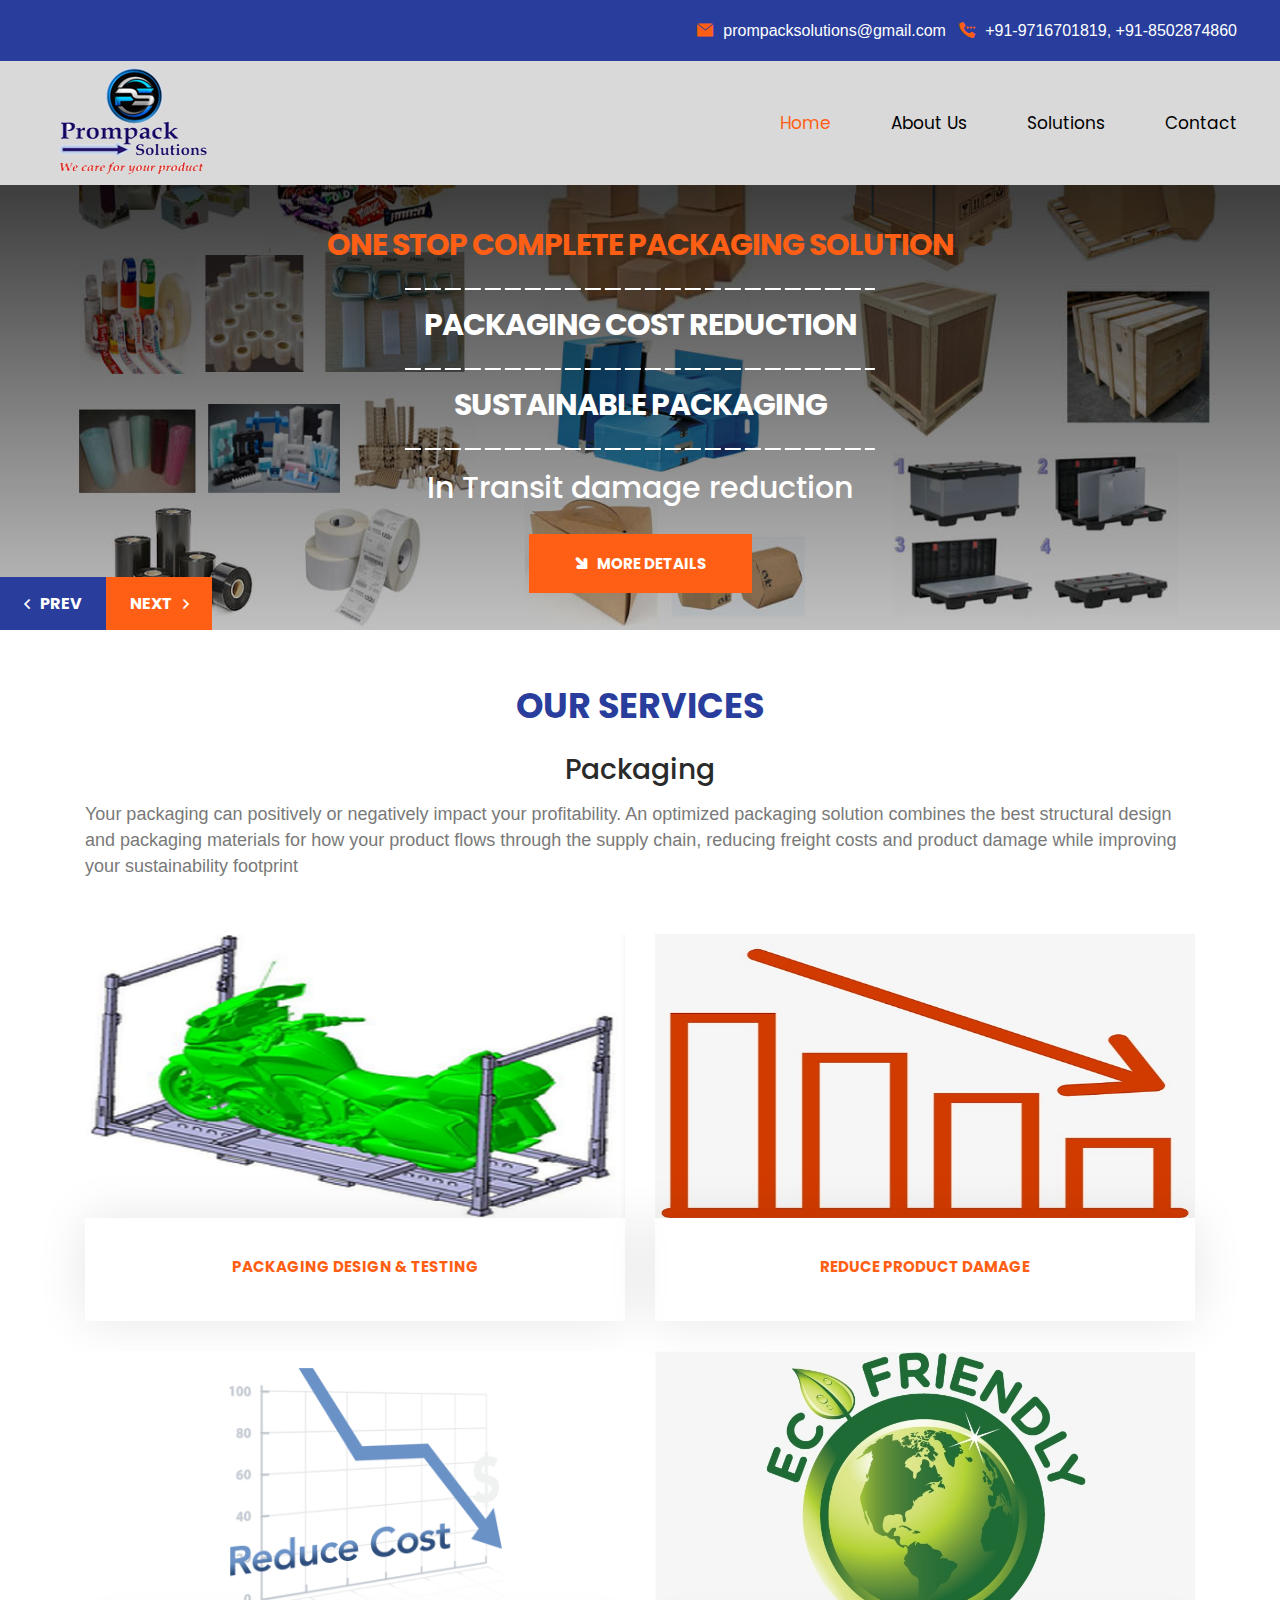
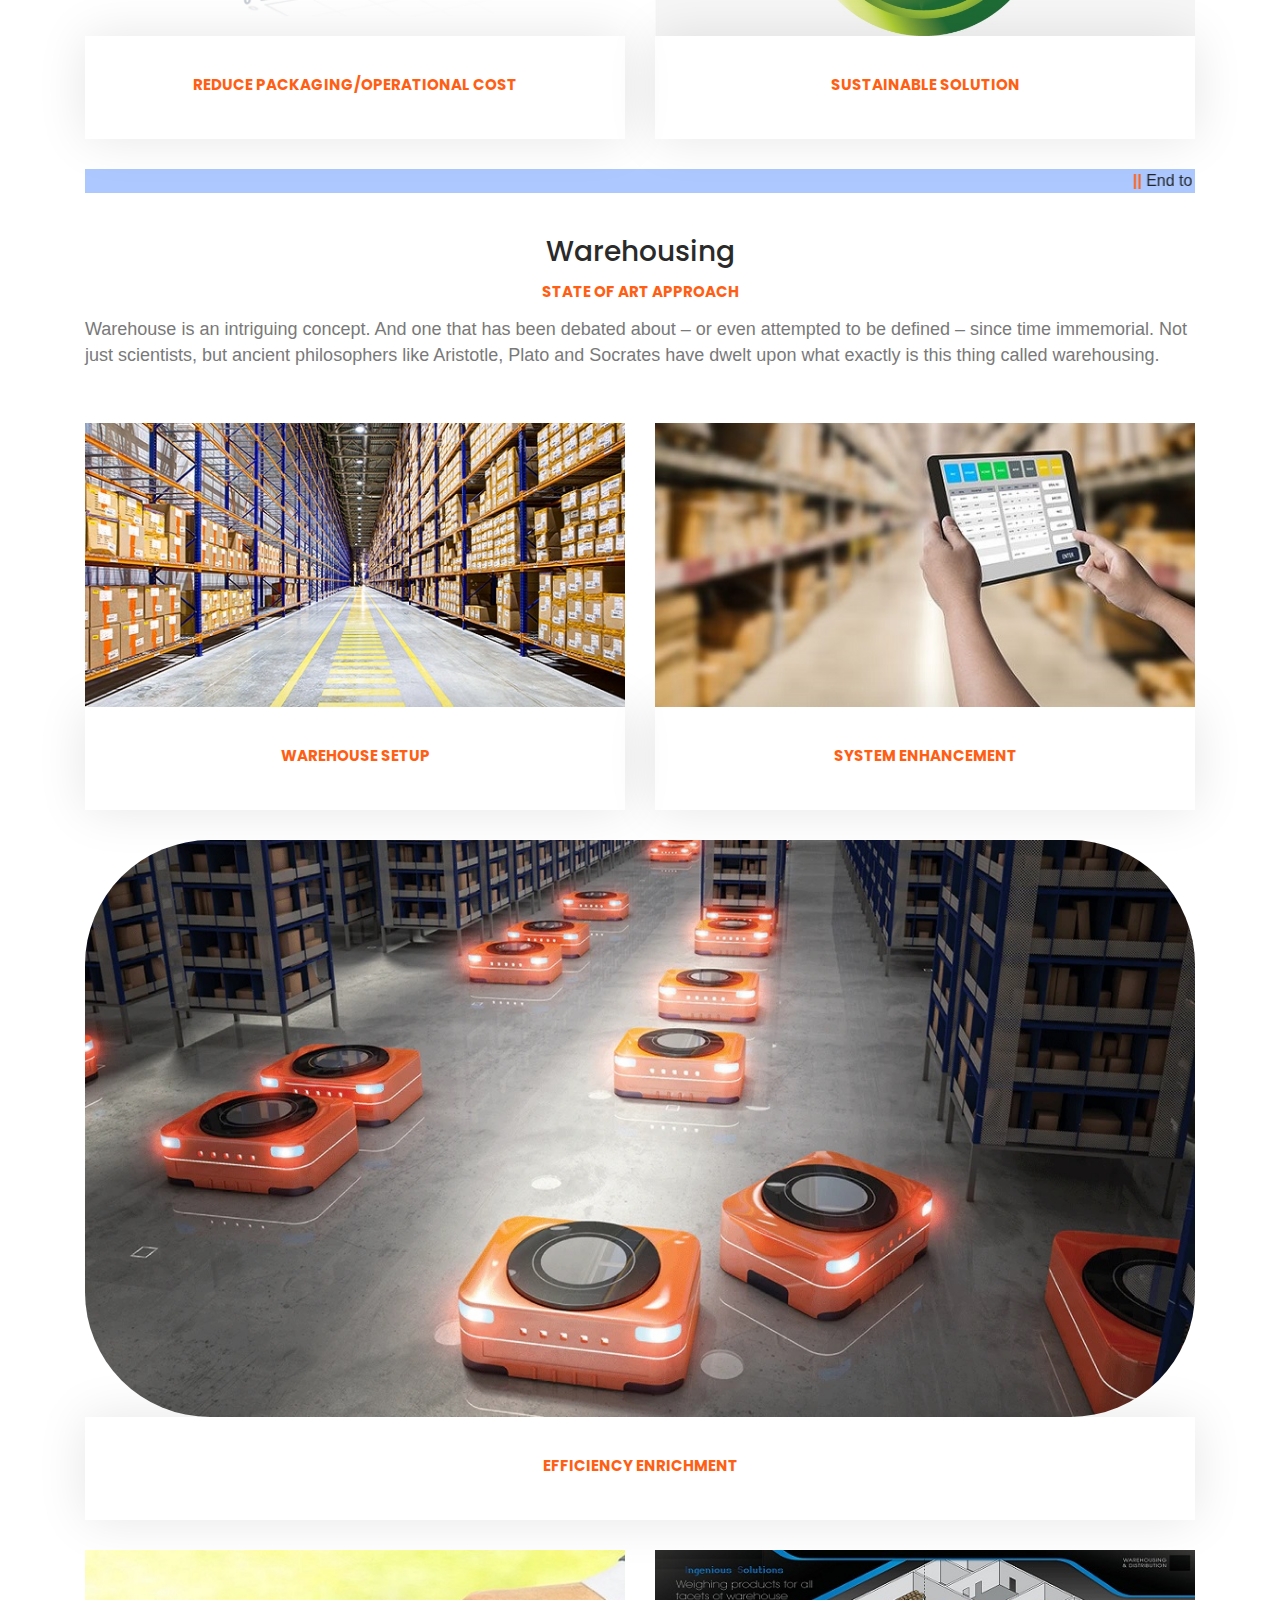
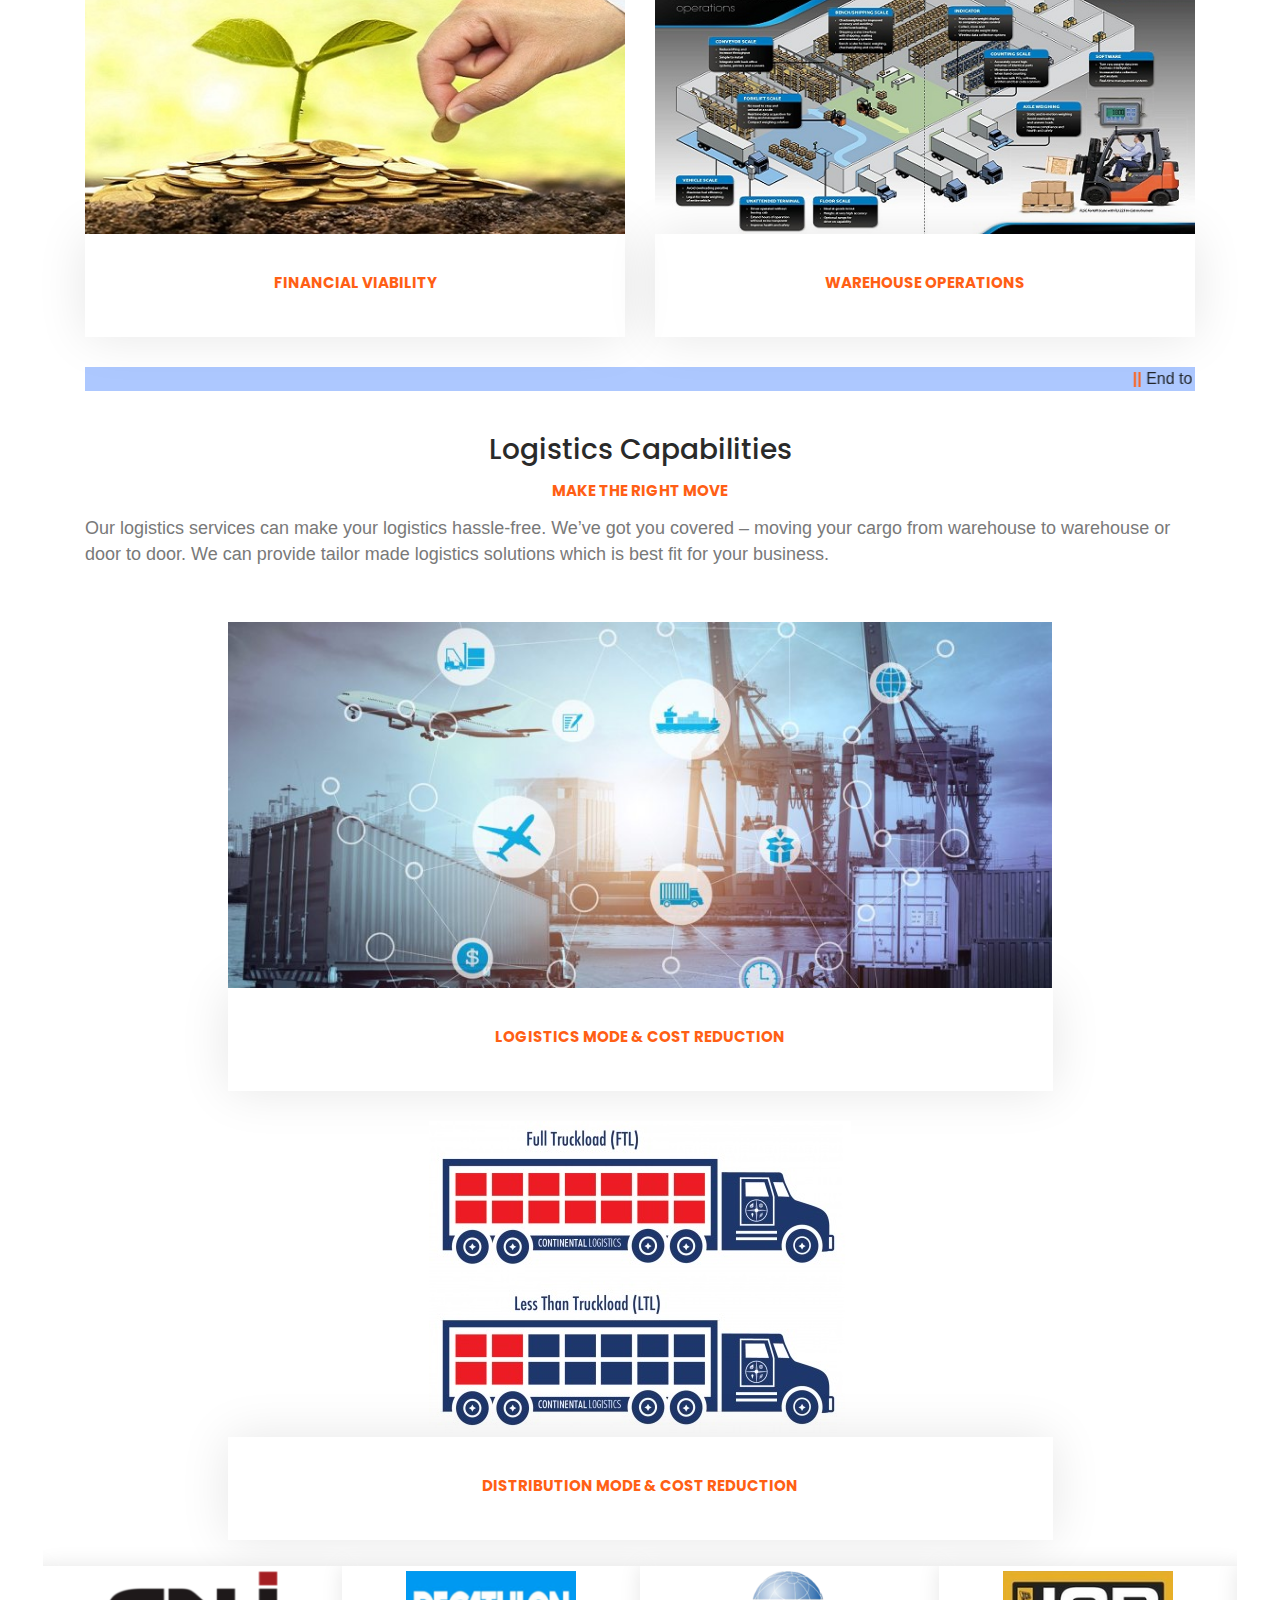
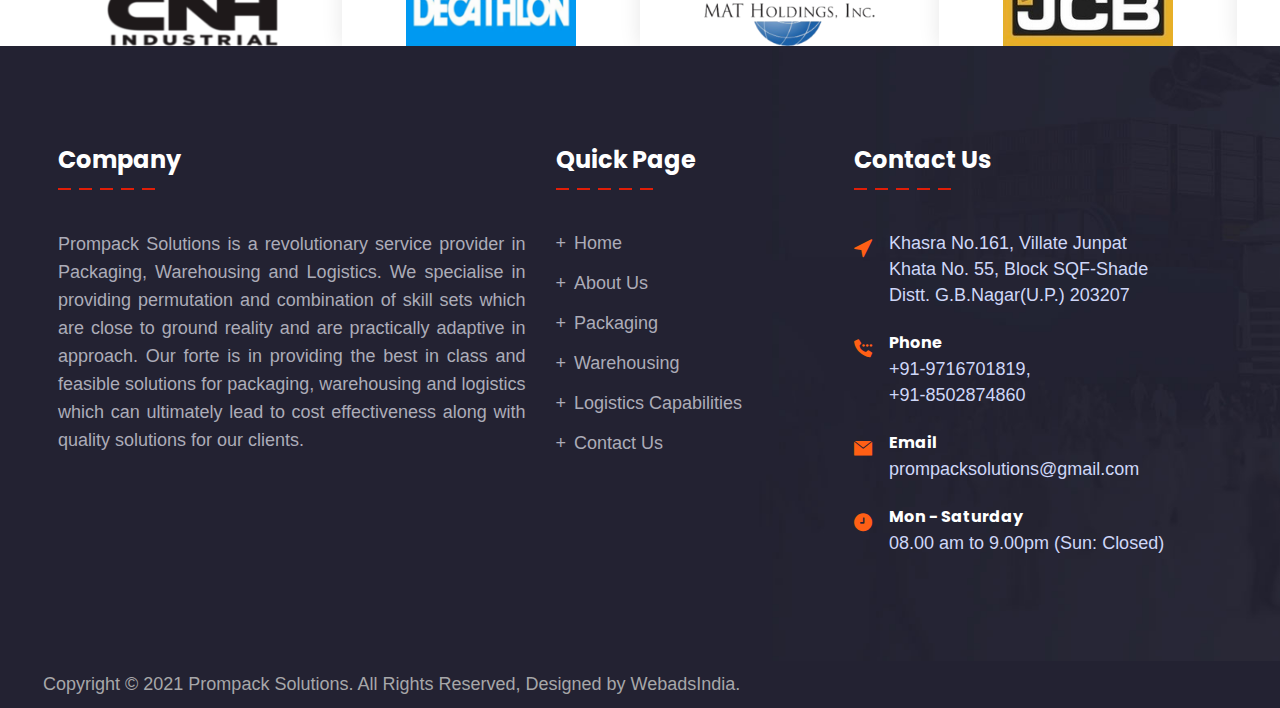
<file: index.html>
<!DOCTYPE html>
<html lang="en">

<head>
    <meta charset="utf-8">
    <title>PROMPACK SOLUTIONS</title>
    <!-- Stylesheets -->
    <link href="assets/css/bootstrap.css" rel="stylesheet">
    <link href="assets/css/style.css" rel="stylesheet">
    <!-- Responsive File -->
    <link href="assets/css/responsive.css" rel="stylesheet">
    <!-- Color File -->
    <link href="assets/css/color.css" rel="stylesheet">

    <link
        href="https://fonts.googleapis.com/css2?family=Poppins:wght@400;600;700;800&amp;family=Yantramanav:wght@300;400;500;700;900&amp;display=swap"
        rel="stylesheet">

    <link rel="shortcut icon" href="assets/img/favicon.png" type="image/x-icon">
    <link rel="icon" href="assets/img/favicon.png" type="image/x-icon">

    <!-- Responsive -->
    <meta http-equiv="X-UA-Compatible" content="IE=edge">
    <meta name="viewport" content="width=device-width, initial-scale=1.0, maximum-scale=1.0, user-scalable=0">
    <link rel="stylesheet" href="https://stackpath.bootstrapcdn.com/bootstrap/4.5.0/css/bootstrap.min.css">
    <script src="https://code.jquery.com/jquery-3.5.1.min.js"></script>
    <script src="https://stackpath.bootstrapcdn.com/bootstrap/4.5.0/js/bootstrap.min.js"></script>

    <script>
        $(document).ready(function () {
            $("#myModal").modal('show');
        });
    </script>

    <style>
        .errorColor {
            color: #D30000;
        }
    </style>



</head>

<body>

    <!-- 
    <div id="myModal" class="modal fade">
    <div class="modal-dialog">
        <div class="modal-content">
            <div class="modal-header">
                <h5 class="modal-title">Enquiry form</h5>
                <button type="button" class="close" data-dismiss="modal">&times;</button>
            </div>
            <div class="modal-body">
                <p>Welcome to Prompack Solution</p>
               <form method="post"  action="form-to-email.php" >
                    <div class="form-group">
                        <input type="text" name="name" class="form-control" placeholder="Name">
                       
                    </div>
                    <div class="form-group">
                        <input type="text" name="email" class="form-control" placeholder="Email Address">
                        <span style="color: green; font-size:.7rem;">*Enter only valid email id</span>
                    </div>
                    <div class="form-group">
                        <input type="Phone" name="phone"class="form-control" placeholder="Phone No" maxlength="10" required>
                        <span style="color: green; font-size:.7rem;">*Should be 10 digit number</span>
                    </div>
                    <div class="form-group">
                        <textarea name="message" name="message" rows="3" cols="20" maxlength="100" class="form-control" placeholder="Ask your query here..." style="resize: none;"></textarea>
                        <span style="color: green; font-size:.7rem;">*Maximum 100 words</span>
                    </div>
                    <button type="submit" name="submit" class="btn btn-primary">Submit</button>
                </form>
            </div>
        </div>
    </div>
</div> -->

    <div class="page-wrapper">
        <!-- Preloader -->
        <!--<div class="loader-wrap">
        <div class="preloader"></div>
        <div class="layer layer-one"><span class="overlay"></span></div>
        <div class="layer layer-two"><span class="overlay"></span></div>        
        <div class="layer layer-three"><span class="overlay"></span></div>        
    </div>-->

        <!-- Main Header -->
        <header class="main-header header-style-one">

            <!-- Header Top -->
            <div class="header-top">
                <div class="auto-container">
                    <div class="inner-container">
                        <div class="left-column">
                            <!-- <ul class="social-icon">
                            <li><a href="#"><i class="fab fa-facebook-f"></i></a></li>
                            <li><a href="#"><i class="fab fa-twitter"></i></a></li>
                            <li><a href="#"><i class="fab fa-youtube"></i></a></li>
                        </ul> -->
                        </div>
                        <div class="right-column">
                            <div class="phone-number"><i class="flaticon-mail"></i><a
                                    href="mailto:prompacksolutions@gmail.com">prompacksolutions@gmail.com<a></div>
                            &nbsp; &nbsp;
                            <div class="phone-number"><i class="flaticon-calling"></i><a
                                    href="tel:+91-9716701819">+91-9716701819</a>, <a
                                    href="tel:+91-8502874860">+91-8502874860</a></div>
                            <!-- <div class="phone-number"><i class="flaticon-calling"></i></div> -->
                        </div>
                    </div>
                </div>
            </div>

            <!-- Header Upper -->
            <div class="header-upper">
                <div class="auto-container">
                    <div class="inner-container">
                        <!--Logo-->
                        <div class="logo-box">
                            <div class="logo"><a href="index.html"><img src="assets/img/prom1.png" alt=""></a></div>
                        </div>
                        <div class="right-column">
                            <!--Nav Box-->
                            <div class="nav-outer">
                                <!--Mobile Navigation Toggler-->
                                <div class="mobile-nav-toggler"><img src="assets/images/icons/icon-bar.png" alt="">
                                </div>

                                <!-- Main Menu -->
                                <nav class="main-menu navbar-expand-md navbar-light">
                                    <div class="collapse navbar-collapse show clearfix" id="navbarSupportedContent">
                                        <ul class="navigation">
                                            <li><a href="index.html">Home</a>
                                            </li>
                                            <li><a href="about.html">About Us</a></li>
                                            <li class="dropdown"><a href="">Solutions</a>
                                                <ul>
                                                    <li><a href="packaging.html">Packaging</a></li>
                                                    <li><a href="warehousing.html">Warehousing</a></li>
                                                    <li><a href="logistic.html">Logistics Capabilities</a></li>
                                                </ul>
                                            </li>
                                            <li><a href="contact.html">Contact</a></li>
                                        </ul>
                                    </div>
                                </nav>
                            </div>
                        </div>
                    </div>
                </div>
            </div>
            <!--End Header Upper-->

            <!-- Sticky Header  -->
            <div class="sticky-header">
                <div class="header-upper">
                    <div class="container">
                        <div class="inner-container">
                            <!--Logo-->
                            <div class="logo-box">
                                <div class="logo"><a href="index.html"><img src="assets/img/prom1.png" alt=""></a></div>
                            </div>
                            <div class="right-column">
                                <!--Nav Box-->
                                <div class="nav-outer">
                                    <!--Mobile Navigation Toggler-->
                                    <div class="mobile-nav-toggler"><img src="assets/images/icons/icon-bar-2.png"
                                            alt=""></div>

                                    <!-- Main Menu -->
                                    <nav class="main-menu navbar-expand-md navbar-light">
                                    </nav>
                                </div>
                            </div>
                        </div>
                    </div>
                </div>
            </div><!-- End Sticky Menu -->

            <!-- Mobile Menu  -->
            <div class="mobile-menu">
                <div class="menu-backdrop"></div>
                <div class="close-btn"><span class="icon flaticon-remove"></span></div>

                <nav class="menu-box">
                    <div class="nav-logo"><a href="index.html"><img src="assets/img/prom1.png" alt="" title=""></a>
                    </div>
                    <div class="menu-outer">
                        <!--Here Menu Will Come Automatically Via Javascript / Same Menu as in Header-->
                    </div>

                    <!-- Social Links
				<div class="social-links">
					<ul class="clearfix">
						<li><a href="#"><span class="fab fa-twitter"></span></a></li>
						<li><a href="#"><span class="fab fa-facebook-square"></span></a></li>
						<li><a href="#"><span class="fab fa-youtube"></span></a></li>
					</ul>
                </div> -->
                </nav>
            </div><!-- End Mobile Menu -->

            <div class="nav-overlay">
                <div class="cursor"></div>
                <div class="cursor-follower"></div>
            </div>
        </header>
        <!-- End Main Header -->



        <!-- Hidden Sidebar -->
        <section class="hidden-sidebar close-sidebar">
            <div class="wrapper-box">
                <div class="content-wrapper">
                    <div class="hidden-sidebar-close"><span class="flaticon-remove"></span></div>
                    <div class="text-widget sidebar-widget">
                        <div class="logo"><a href="index.html"><img src="assets/img/logo-u.png" alt=""></a></div>
                        <div class="text">Demoralized by the charms of pleasure of the moment so blinded by desire that
                            they cannot foresees the pain.</div>
                    </div>
                    <!-- PDF Widget -->
                    <div class="pdf-widget sidebar-widget">
                        <div class="row">
                            <div class="col-sm-6 column">
                                <div class="content">
                                    <div class="icon"><img src="assets/images/icons/icon-8.png" alt=""></div>
                                    <h4>Sender <br> Instructions</h4>
                                </div>
                            </div>
                            <div class="col-sm-6 column">
                                <div class="content">
                                    <div class="icon"><img src="assets/images/icons/icon-8.png" alt=""></div>
                                    <h4>Sender <br> Instructions</h4>
                                </div>
                            </div>
                        </div>
                    </div>
                    <!-- Contact Widget -->
                    <div class="contact-widget">
                        <div class="icon-box">
                            <div class="icon"><span class="flaticon-cursor"></span></div>
                            <div class="text">Boat House, 152/21 City Road, <br> Hoxton, N1 6NG, UK.</div>
                        </div>
                        <div class="icon-box">
                            <div class="icon"><span class="flaticon-calling"></span></div>
                            <div class="text"><strong>Phone</strong><a href="tel:(+61)3245689790">(+61) 324 56 789 &
                                    790</a></div>
                        </div>
                        <div class="icon-box">
                            <div class="icon"><span class="flaticon-mail"></span></div>
                            <div class="text"><strong>Email</strong><a href=""></a></div>
                        </div>
                    </div>
                    <!-- Link Btn -->
                    <div class="link-btn"><a href="#" class="theme-btn btn-style-one style-two"><span><i
                                    class="flaticon-up-arrow"></i>Purchase Our Theme </span></a></div>
                </div>
            </div>
        </section>

        <!--Search Popup-->
        <div id="search-popup" class="search-popup">
            <div class="close-search theme-btn"><span class="flaticon-remove"></span></div>
            <div class="popup-inner">
                <div class="overlay-layer"></div>
                <div class="search-form">
                    <form method="post" action="http://st.ourhtmldemo.com/new/Transida2/index.html">
                        <div class="form-group">
                            <fieldset>
                                <input type="search" class="form-control" name="search-input" value=""
                                    placeholder="Search Here" required>
                                <input type="submit" value="Search Now!" class="theme-btn">
                            </fieldset>
                        </div>
                    </form>
                </div>
            </div>
        </div>

        <!-- Bnner Section -->
        <section class="banner-section">
            <div class="left-panel">
                <div class="side-menu-nav sidemenu-nav-toggler"><span class="flaticon-interface"></span>More</div>
                <div class="option-box">
                    <div class="icon"><span class="flaticon-tracking"></span></div>
                    <h4>Track <br> Shipment</h4>
                    <div class="order-form-area">
                        <div class="wrapper-box">
                            <h4>Track Your Shipment</h4>
                            <form class="order-form">
                                <div class="form-group">
                                    <input type="text" placeholder="Enter Shipment Number *">
                                </div>
                                <div class="form-group">
                                    <select class="selectpicker" name="make">
                                        <option value="*">Type of Reference *</option>
                                        <option value=".category-1">Package</option>
                                        <option value=".category-3">Freight</option>
                                        <option value=".category-4">Mail of Innovations</option>
                                    </select>
                                </div>
                                <div class="form-group">
                                    <button type="submit" class="theme-btn btn-style-one"><span><i
                                                class="flaticon-up-arrow"></i>Track Now</span></button>
                                </div>
                            </form>
                        </div>
                    </div>
                </div>
                <div class="option-box">
                    <a href="#">
                        <div class="icon"><span class="flaticon-logistics"></span></div>
                        <h4>Pricing <br> Plan</h4>
                    </a>
                </div>
                <div class="option-box">
                    <a href="#">
                        <div class="icon"><span class="flaticon-test"></span></div>
                        <h4>Get A <br>Quote</h4>
                    </a>
                </div>
            </div>
            <div class="background-text">
                <div data-parallax='{"x": 100}'>
                    <div class="text-1">Prompack Solutions</div>
                    <div class="text-2">Prompack Solutions</div>
                </div>
            </div>
            <div class="swiper-container banner-slider">
                <div class="swiper-wrapper">
                    <!-- Slide Item -->
                    <div class="swiper-slide" style="background-image: url(assets/img/home/5.jpg);">
                        <div class="content-outer">
                            <div class="content-box">
                                <div class="inner text-center">
                                    <h1 style="color:#ff5f15">One stop complete packaging solution</h1>
                                    <h1>Packaging cost reduction</h1>
                                    <h1>Sustainable Packaging</h1>
                                    <h2 class="hhh">In Transit damage reduction</h2>
                                    <div class="link-box">
                                        <a href="packaging.html" class="theme-btn btn-style-one"><span><i
                                                    class="flaticon-up-arrow"></i>More Details </span></a>
                                    </div>
                                </div>
                            </div>
                        </div>
                    </div>
                    <!-- Slide Item -->
                    <div class="swiper-slide" style="background-image: url(assets/img/home/6.jpg);">
                        <div class="content-outer">
                            <div class="content-box">
                                <div class="inner text-center">
                                    <h1>One stop complete packaging solution</h1>
                                    <h1 style="color:#ff5f15">Packaging cost reduction</h1>
                                    <h1>Sustainable Packaging</h1>
                                    <h2 class="hhh">In Transit damage reduction</h2>
                                    <div class="link-box">
                                        <a href="warehousing.html" class="theme-btn btn-style-one"><span><i
                                                    class="flaticon-up-arrow"></i>More Details </span></a>
                                    </div>
                                </div>
                            </div>
                        </div>
                    </div>
                    <!-- Slide Item -->
                    <div class="swiper-slide" style="background-image: url(assets/img/home/9.jpg);">
                        <div class="content-outer">
                            <div class="content-box">
                                <div class="inner text-center">
                                    <h1>One stop complete packaging solution</h1>
                                    <h1>Packaging cost reduction</h1>
                                    <h1 style="color:#ff5f15">Sustainable Packaging</h1>
                                    <h2 class="hhh">In Transit damage reduction</h2>
                                    <div class="link-box">
                                        <a href="logistic.html" class="theme-btn btn-style-one"><span><i
                                                    class="flaticon-up-arrow"></i>More Details </span></a>
                                    </div>
                                </div>
                            </div>
                        </div>
                    </div>
                    <!-- Slide Item -->
                    <div class="swiper-slide" style="background-image: url(assets/img/home/10.jpg);">
                        <div class="content-outer">
                            <div class="content-box">
                                <div class="inner text-center">
                                    <h1>One stop complete packaging solution</h1>
                                    <h1>Packaging cost reduction</h1>
                                    <h1>Sustainable Packaging</h1>
                                    <h2 class="hhh" style="color:#ff5f15">In Transit damage reduction</h2>
                                    <div class="link-box">
                                        <a href="packaging.html" class="theme-btn btn-style-one"><span><i
                                                    class="flaticon-up-arrow"></i>More Details </span></a>
                                    </div>
                                </div>
                            </div>
                        </div>
                    </div>
                    <!-- Slide Item -->
                    <div class="swiper-slide" style="background-image: url(assets/img/home/warehousing.jpg);">
                        <div class="content-outer">
                            <div class="content-box">
                                <div class="inner text-center">
                                    <h1>Warehouse Setup (RFQ, Location, Layout Design, Capex)</h1>
                                    <h2 class="hhh">Warehouse Operations (Inbound, Outbound, Inventory, EXIM)</h2>
                                    <div class="link-box">
                                        <a href="warehousing.html" class="theme-btn btn-style-one"><span><i
                                                    class="flaticon-up-arrow"></i>More Details </span></a>
                                    </div>
                                </div>
                            </div>
                        </div>
                    </div>
                    <!-- Slide Item -->
                    <div class="swiper-slide" style="background-image: url(assets/img/home/Logistics.jpg);">
                        <div class="content-outer">
                            <div class="content-box">
                                <div class="inner text-center">
                                    <h1>End to End Logistics Solutions </h1>
                                    <h2 class="hhh">PTL/ FTL & EXIM</h2>
                                    <div class="link-box">
                                        <a href="logistic.html" class="theme-btn btn-style-one"><span><i
                                                    class="flaticon-up-arrow"></i>More Details </span></a>
                                    </div>
                                </div>
                            </div>
                        </div>
                    </div>
                </div>
            </div>
            <div class="banner-slider-nav style-two">
                <div class="banner-slider-control banner-slider-button-prev"><span><i
                            class="far fa-angle-left"></i>Prev</span></div>
                <div class="banner-slider-control banner-slider-button-next"><span>Next<i
                            class="far fa-angle-right"></i></span> </div>
            </div>
        </section>
        <!-- End Bnner Section -->

        <section class="project-details">

            <div class="container">
                <div class="sec-title text-center">
                    <div class="sub-title">Our Services</div>
                    <b>
                        <h3 style="margin-bottom: 15px">Packaging</h3>
                    </b>
                </div>
                <div class="text-block">
                    <div class="text">Your packaging can positively or negatively impact your profitability. An
                        optimized packaging solution combines the best structural design and packaging materials for how
                        your product flows through the supply chain, reducing freight costs and product damage while
                        improving your sustainability footprint</div>
                </div>
                <div class="row">
                    <div class="col-md-6">
                        <div class="image-block-two">
                            <div class="image">
                                <img src="assets/img/home/services/pack1.png" alt="">
                            </div>
                            <div class="content">
                                <a href="packaging.html">
                                    <h5 class="text-center">Packaging Design & Testing</h5>
                                </a>
                            </div>
                        </div>
                    </div>
                    <div class="col-md-6">
                        <div class="image-block-two">
                            <div class="image">
                                <img src="assets/img/home/services/pack2.png" alt="">
                            </div>
                            <div class="content">
                                <a href="packaging.html">
                                    <h5 class="text-center">Reduce Product Damage</h5>
                                </a>
                            </div>
                        </div>
                    </div>
                    <div class="col-md-6">
                        <div class="image-block-two">
                            <div class="image">
                                <img src="assets/img/home/services/pack3.png" alt="">
                            </div>
                            <div class="content">
                                <a href="packaging.html">
                                    <h5 class="text-center">Reduce Packaging/Operational cost</h5>
                                </a>
                            </div>
                        </div>
                    </div>
                    <div class="col-md-6">
                        <div class="image-block-two">
                            <div class="image">
                                <img src="assets/img/home/services/pack4.png" alt="">
                            </div>
                            <div class="content">
                                <a href="packaging.html">
                                    <h5 class="text-center">Sustainable Solution</h5>
                                </a>
                            </div>
                        </div>
                    </div>
                </div>
                <marquee style="background: #0154ff52; margin-bottom: 35px;"> <b style="color:#ff5f15">||</b> End to End
                    RFQ run <b style="color:#ff5f15">||</b> Location Finalization <b style="color:#ff5f15">||</b>
                    Warehouse Design <b style="color:#ff5f15">||</b> Capex Finalization <b style="color:#ff5f15">||</b>
                    ERP / WMS Implementation <b style="color:#ff5f15">||</b> Operational Automation <b
                        style="color:#ff5f15">||</b> Process Improvement <b style="color:#ff5f15">||</b> Inventory
                    Management <b style="color:#ff5f15">||</b> Team Management <b style="color:#ff5f15">||</b> Improving
                    Cost Structure – Opex/Capex <b style="color:#ff5f15">||</b> Intangible cost reduction </marquee>

            </div>

            <div class="container">
                <div class="sec-title text-center">
                    <b>
                        <h3 style="margin-bottom: 15px">Warehousing</h3>
                    </b>
                    <h5>State of Art Approach</h5>
                </div>
                <div class="text-block">
                    <div class="text">Warehouse is an intriguing concept. And one that has been debated about – or even
                        attempted to be defined – since time immemorial. Not just scientists, but ancient philosophers
                        like Aristotle, Plato and Socrates have dwelt upon what exactly is this thing called
                        warehousing.</div>
                </div>
                <div class="row">
                    <div class="col-md-6">
                        <div class="image-block-two">
                            <div class="image">
                                <img src="assets/img/home/services/s1.jpg" alt="">
                            </div>
                            <div class="content">
                                <a href="warehousing.html">
                                    <h5 class="text-center">Warehouse Setup</h5>
                                </a>
                            </div>
                        </div>
                    </div>
                    <div class="col-md-6">
                        <div class="image-block-two">
                            <div class="image">
                                <img src="assets/img/home/services/s2.jpg" alt="">
                            </div>
                            <div class="content">
                                <a href="warehousing.html">
                                    <h5 class="text-center">System Enhancement</h5>
                                </a>
                            </div>
                        </div>
                    </div>
                    <div class="col-md-12">
                        <div class="image-block-two">
                            <div class="image">
                                <img class="blink-image" style="border-radius: 125px"
                                    src="assets/img/home/services/s3.jpg" alt="">
                            </div>
                            <div class="content">
                                <a href="warehousing.html">
                                    <h5 class="text-center">Efficiency Enrichment</h5>
                                </a>
                            </div>
                        </div>
                    </div>
                    <div class="col-md-6">
                        <div class="image-block-two">
                            <div class="image">
                                <img src="assets/img/home/services/s4.jpg" alt="">
                            </div>
                            <div class="content">
                                <a href="warehousing.html">
                                    <h5 class="text-center">Financial Viability</h5>
                                </a>
                            </div>
                        </div>
                    </div>
                    <div class="col-md-6">
                        <div class="image-block-two">
                            <div class="image">
                                <img src="assets/img/home/services/s7.jpg" alt="">
                            </div>
                            <div class="content">
                                <a href="warehousing.html">
                                    <h5 class="text-center">Warehouse Operations</h5>
                                </a>
                            </div>
                        </div>
                    </div>
                </div>
                <marquee style="background: #0154ff52; margin-bottom: 35px;"> <b style="color:#ff5f15">||</b> End to End
                    RFQ run <b style="color:#ff5f15">||</b> Location Finalization <b style="color:#ff5f15">||</b>
                    Warehouse Design <b style="color:#ff5f15">||</b> Capex Finalization <b style="color:#ff5f15">||</b>
                    ERP / WMS Implementation <b style="color:#ff5f15">||</b> Operational Automation <b
                        style="color:#ff5f15">||</b> Process Improvement <b style="color:#ff5f15">||</b> Inventory
                    Management <b style="color:#ff5f15">||</b> Team Management <b style="color:#ff5f15">||</b> Improving
                    Cost Structure – Opex/Capex <b style="color:#ff5f15">||</b> Intangible cost reduction </marquee>

            </div>


            <div class="container">
                <div class="sec-title text-center">
                    <b>
                        <h3 style="margin-bottom: 15px">Logistics Capabilities</h3>
                    </b>
                    <h5>Make the right move</h5>
                </div>
                <div class="text-block">
                    <div class="text">Our logistics services can make your logistics hassle-free. We’ve got you covered
                        – moving your cargo from warehouse to warehouse or door to door. We can provide tailor made
                        logistics solutions which is best fit for your business. </div>
                </div>
                <div class="row">
                    <div class="col-md-9 text-center" style="margin-left: auto;    margin-right: auto;">
                        <div class="image-block-two">
                            <div class="image">
                                <img src="assets/img/home/services/s5.jpg" alt="">
                            </div>
                            <div class="content">
                                <a href="logistic.html">
                                    <h5 class="text-center">Logistics Mode & Cost Reduction</h5>
                                </a>
                            </div>
                        </div>
                    </div>
                    <div class="col-md-9 text-center" style="margin-left: auto;    margin-right: auto;">
                        <div class="image-block-two">
                            <div class="image">
                                <img src="assets/img/home/services/s6.jpg" alt="">
                            </div>
                            <div class="content">
                                <a href="logistic.html">
                                    <h5 class="text-center">Distribution Mode & Cost Reduction</h5>
                                </a>
                            </div>
                        </div>
                    </div>
                </div>
                <marquee style="background: #0154ff52; margin-bottom: 35px;"> <b style="color:#ff5f15">||</b> Freight
                    Saving <b style="color:#ff5f15">||</b> B2B Distribution <b style="color:#ff5f15">||</b> B2C
                    Distribution b <b style="color:#ff5f15">||</b> E-Commerce Distribution <b
                        style="color:#ff5f15">||</b> FTL / PTL Movements b <b style="color:#ff5f15">||</b> Transit
                    Damageuction <b style="color:#ff5f15">||</b> Track & Trace b <b style="color:#ff5f15">||</b> TMS –
                    Transport Management System </marquee>
            </div>
        </section>




        <!--   <section class="about-section" style="background-image: url(assets/images/background/bg-1.jpg);">
        <div class="auto-container">
            <div class="row">
                <div class="col-lg-6">
                    <div class="sec-title">
                        <div class="sub-title">Company</div>
                        <h2>Wha‘Can Do’ </h2>
                        <div class="text">By serving as the single point of contact, we help your company to manage the complexities of packaging. To develop a customised solution, it is crucial to understand how your packaging is performing. Though each program is unique and customised, we use the process of Discover, Design and Deliver to ensure your packaging solution is aligned with your business goals.</div>
                        <a href="#" class="readmore-link"><i class="flaticon-up-arrow"></i>More Details</a>
                    </div>
                    <div class="row">
                        <div class="col-md-6">
                            <div class="icon-box wow fadeInUp" data-wow-duration="1500ms">
                                <div class="icon"><span class="flaticon-package"></span></div>
                                <div class="content">
                                    <a href="#"><h4>About <br>Our Company</h4></a>
                                </div>
                            </div>
                        </div>
                        <div class="col-md-6">
                            <div class="icon-box wow fadeInUp" data-wow-duration="1500ms">
                                <div class="icon"><span class="flaticon-goal"></span></div>
                                <div class="content">
                                    <a href="#"><h4>Statement of <br> Mission</h4></a>
                                </div>
                            </div>
                        </div>
                        <div class="col-md-6">
                            <div class="icon-box wow fadeInUp" data-wow-duration="1700ms">
                                <div class="icon"><span class="flaticon-binoculars"></span></div>
                                <div class="content">
                                    <a href="#"><h4>Statement of <br> Vision</h4></a>
                                </div>
                            </div>
                        </div>
                        <div class="col-md-6">
                            <div class="icon-box wow fadeInUp" data-wow-duration="1900ms">
                                <div class="icon"><span class="flaticon-gold"></span></div>
                                <div class="content">
                                    <a href="#"><h4>Statement of <br> Value</h4></a>
                                </div>
                            </div>
                        </div>
                    </div>
                </div>
                <div class="col-lg-6">
                    <div class="image wow fadeInRight" data-wow-duration="1500ms"><img src="assets/img/home/2.png" alt=""></div>
                </div>
            </div>
        </div>
    </section>

    <section class="Whychooseus-section">
        <div class="auto-container">
            <div class="sec-title text-center">
                <div class="sub-title text-center">Why Choose Us</div>
                <h2>We Aim to Contribute Well to <br>  Your Package</h2>
            </div>
            <div class="row">
                <div class="col-lg-6 col-md-6 why-choose-block">
                    <div class="inner-box wow fadeInUp" data-wow-duration="1500ms">
                        <div class="icon"><span class="count">01</span><i class="flaticon-shield"></i></div>
                        <div class="content">
                            <h4>Trasparent Pricing</h4>
                            <div class="text">Some Dummy Content Some Dummy Content Some Dummy Content</div>
                        </div>
                    </div>
                </div>
                <div class="col-lg-6 col-md-6 why-choose-block">
                    <div class="inner-box wow fadeInUp" data-wow-duration="1500ms">
                        <div class="icon"><span class="count">02</span><i class="flaticon-delivery"></i></div>
                        <div class="content">
                            <h4>On - Time Delivery</h4>
                            <div class="text">Some Dummy Content Some Dummy Content Some Dummy Content</div>
                        </div>
                    </div>
                </div>
                <div class="col-lg-6 col-md-6 why-choose-block">
                    <div class="inner-box wow fadeInUp" data-wow-duration="1500ms">
                        <div class="icon"><span class="count">03</span><i class="flaticon-24-hours"></i></div>
                        <div class="content">
                            <h4>Real Time Tracking</h4>
                            <div class="text">Some Dummy Content Some Dummy Content Some Dummy Content</div>
                        </div>
                    </div>
                </div>
                <div class="col-lg-6 col-md-6 why-choose-block">
                    <div class="inner-box wow fadeInUp" data-wow-duration="1500ms">
                        <div class="icon"><span class="count">04</span><i class="flaticon-24-hours"></i></div>
                        <div class="content">
                            <h4>24/7 Online Support</h4>
                            <div class="text">Some Dummy Content Some Dummy Content Some Dummy Content</div>
                        </div>
                    </div>
                </div>
            </div>
        </div>
    </section>

    <section class="work-process-section">
        <div class="bg" style="background-image: url(assets/images/background/bg-2.jpg);"></div>
        <div class="auto-container">
            <div class="sec-title text-center light">
                <div class="sub-title text-center">How We Work</div>
                <h2>4 Pillar of our success</h2>
            </div>
            <div class="row">
                <div class="col-lg-3 col-md-6 work-process-block">
                    <div class="inner-box wow fadeInUp" data-wow-duration="1500ms">
                        <div class="count">01</div>
                        <div class="icon"><span class="flaticon-shipping"></span></div>
                        <h4>Sales, marketing and project managers</h4>
                        <div class="text">Our  sales and project managers are the main points of contact and take full responsibility for each program. These professionals are insight knowledgeable in all aspects related to packaging, including materials, design and distribution.</div>
                    </div>
                </div>
                <div class="col-lg-3 col-md-6 work-process-block">
                    <div class="inner-box wow fadeInDwon" data-wow-duration="1500ms">
                        <div class="count">02</div>
                        <div class="icon"><span class="flaticon-warehouse"></span></div>
                        <h4>Engineering, design and testing</h4>
                        <div class="text">Our design and engineering teams create custom packaging solutions to provide savings to the customer. They extend graphics across products, optimise structural design and conduct rigorous performance testing, so your packaging can be implemented consistently</div>
                    </div>
                </div>
                <div class="col-lg-3 col-md-6 work-process-block">
                    <div class="inner-box wow fadeInUp" data-wow-duration="1500ms">
                        <div class="count">03</div>
                        <div class="icon"><span class="flaticon-packing-list"></span></div>
                        <h4>Sourcing</h4>
                        <div class="text">Effective sourcing is a critical aspect of any supply chain. Our sourcing team ensures the capabilities and capacity of each vetted supplier. They identify the best value and materials to anticipate each customer's needs.</div>
                    </div>
                </div>
                <div class="col-lg-3 col-md-6 work-process-block">
                    <div class="inner-box wow fadeInDown" data-wow-duration="1500ms">
                        <div class="count">04</div>
                        <div class="icon"><span class="flaticon-delivery-1"></span></div>
                        <h4>Quality and compliance</h4>
                        <div class="text">Our regional quality and compliance teams assess our production network, making sure all packaging meets or exceeds the requirements of our customers. They monitor and audit packaging facilities to ensure compliance.</div>
                    </div>
                </div>
            </div>
        </div>
    </section>

    <section class="industries-covered" style="background-image: url(assets/images/background/bg-3.jpg);">
        <div class="background-text" data-parallax='{"x": 100}'/div>
        <div class="outer-box side-container">
            <div class="outer-container">
                <div class="theme_carousel owl-theme owl-carousel" data-options='{"loop": true, "center": true, "margin": 0, "autoheight":true, "lazyload":true, "nav": true, "dots": true, "autoplay": true, "autoplayTimeout": 6000, "smartSpeed": 1000, "responsive":{ "0" :{ "items": "1" }, "600" :{ "items" : "1" }, "768" :{ "items" : "1" } , "992":{ "items" : "1" }, "1200":{ "items" : "1" }}}'>
                    <div class="text-block">
                        <div class="inner-box">
                            <div class="image" style="background-image: url(assets/img/home/abtt2.jpg);">
                            </div>
                            <div class="content">
                                <div class="icon"><span class="flaticon-package"></span></div>
                                <h4>Discover</h4>
                                <div class="text">We take a close look at your supply chain to identify savings opportunities, uncover inefficiencies and determine where the biggest concerns are, so we can make the best recommendations based on the current state of your packaging operations.</div>
                            </div>
                        </div>
                    </div>
                    <div class="text-block">
                        <div class="inner-box">
                            <div class="image" style="background-image: url(assets/img/home/abtt4.jpg);">
                            </div> 
                            <div class="content">
                                <div class="icon"><span class="flaticon-packing-list"></span></div>
                                <h4>Design</h4>
                                <div class="text">There is no such thing as a one-size-fits-all packaging solution. We design and engineer packaging solutions made to fit your products and your supply chain. It's only the "right fit" if it's customised for your specific needs.</div>
                            </div>
                        </div>
                    </div>
                    <div class="text-block">
                        <div class="inner-box">
                            <div class="image" style="background-image: url(assets/img/home/abtt.jpg);">
                            </div>
                            <div class="content">
                                <div class="icon"><span class="flaticon-box-1"></div>
                                <h4>Deliver</h4>
                                <div class="text">As the single point-of-contact for your packaging production, we ensure your solutions are delivered to your factory on time and on specification. These hidden savings drive results where it matters most - your bottom line.</div>
                            </div>
                        </div>
                    </div>
                </div>
            </div>
        </div>
    </section>

    <section class="facts-section">
        <div class="auto-container">
            <div class="wrapper-box" style="background-image: url(assets/images/background/bg-4.jpg);">
                <div class="shape">
                    <div class="shape-one"><img src="assets/images/resource/image-4.png" alt=""></div>
                    <div class="shape-two"><img src="assets/images/resource/image-5.png" alt=""></div>
                    <div class="shape-three"><img src="assets/images/resource/image-6.png" alt=""></div>
                    <div class="shape-four"><img src="assets/images/resource/image-7.png" alt=""></div>
                    <div class="shape-five"><img src="assets/images/resource/image-8.png" alt=""></div>
                </div>
                <div class="sec-title text-center light">
                    <div class="sub-title text-center">Interesting Facts</div>
                    <h2>The Numbers Speak for <br> themselves</h2>
                </div>
                <div class="outer-box">
                    <div class="row">
                        
                        <div class="column counter-column col-md-6">
                            <div class="inner wow fadeInLeft" data-wow-delay="0ms" data-wow-duration="1500ms">
                                <div class="content">
                                    <div class="icon"><img src="assets/images/icons/icon-3.png" alt=""></div>
                                    <div class="count-outer count-box">
                                        <span class="count-text" data-speed="3000" data-stop="6500">0</span>
                                    </div>
                                    <div class="text">Parcel Delivered</div>
                                </div>
                            </div>
                        </div>
                        
                        <div class="column counter-column col-md-6">
                            <div class="inner wow fadeInLeft" data-wow-delay="0ms" data-wow-duration="1500ms">
                                <div class="content">
                                    <div class="icon"><img src="assets/images/icons/icon-4.png" alt=""></div>
                                    <div class="count-outer count-box">
                                        <span class="count-text" data-speed="3000" data-stop="254">0</span>
                                    </div>
                                    <div class="text">Expert Employee</div>
                                </div>
                            </div>
                        </div>
                        
                        <div class="column counter-column col-md-6">
                            <div class="inner wow fadeInLeft" data-wow-delay="0ms" data-wow-duration="1500ms">
                                <div class="content">
                                    <div class="icon"><img src="assets/images/icons/icon-5.png" alt=""></div>
                                    <div class="count-outer count-box">
                                        <span class="count-text" data-speed="3000" data-stop="2495">0</span>
                                    </div>
                                    <div class="text">Satisfied Clients</div>
                                </div>
                            </div>
                        </div>
                        
                        <div class="column counter-column col-md-6">
                            <div class="inner wow fadeInLeft" data-wow-delay="0ms" data-wow-duration="1500ms">
                                <div class="content">
                                    <div class="icon"><img src="assets/images/icons/icon-3.png" alt=""></div>
                                    <div class="count-outer count-box">
                                        <span class="count-text" data-speed="3000" data-stop="145">0</span>
                                    </div>
                                    <div class="text">City Across</div>
                                </div>
                            </div>
                        </div>
                    </div>
                </div>                
            </div>            
        </div>
    </section>

    <section class="testimonials-section">
        <div class="auto-container">
            <div class="sec-title text-center">
                <div class="sub-title text-center">Testimonials</div>
                <h2>1000+ Happy Customers Said</h2>
            </div>
            <div class="theme_carousel owl-theme owl-carousel" data-options='{"loop": true, "margin": 30, "autoheight":true, "lazyload":true, "nav": true, "dots": true, "autoplay": true, "autoplayTimeout": 6000, "smartSpeed": 1000, "responsive":{ "0" :{ "items": "1" }, "600" :{ "items" : "1" }, "768" :{ "items" : "2" } , "992":{ "items" : "2" }, "1200":{ "items" : "3" }}}'>
                <div class="testimonial-block">
                    <div class="inner-box">
                        <div class="text">I am highly impressed with
                            the professionalism and passion
                            of people in this warehouse
                            very neat & clean.
                        </div>
                        <div class="author-thumb">
                            <img src="assets/img/home/man.png" alt="">
                            <div class="quote"><span class="flaticon-right-quote"></span>
                            </div>
                        </div>
                        <h4>Name</h4>
                        <div class="designation">Address</div>
                        <div class="rating">
                            <span class="flaticon-star-1"></span>
                            <span class="flaticon-star-1"></span>
                            <span class="flaticon-star-1"></span>
                            <span class="flaticon-star-1"></span>
                            <span class="flaticon-star-1"></span>
                        </div>
                    </div>
                </div>
                <div class="testimonial-block">
                    <div class="inner-box">
                        <div class="text">The staff is amazing! 
                            Very helpful and considerate
                            with a sense of urgency &Loads
                            are 99% on <br> time.
                        </div>
                        <div class="author-thumb">
                            <img src="assets/img/home/man.png" alt="">
                            <div class="quote"><span class="flaticon-right-quote"></span>
                            </div>
                        </div>
                        <h4>Name</h4>
                        <div class="designation">Address</div>
                        <div class="rating">
                            <span class="flaticon-star-1"></span>
                            <span class="flaticon-star-1"></span>
                            <span class="flaticon-star-1"></span>
                            <span class="flaticon-star-1"></span>
                            <span class="flaticon-star-1"></span>
                        </div>
                    </div>
                </div>
                <div class="testimonial-block">
                    <div class="inner-box">
                        <div class="text">I only uogistics
                            for my shipping needs. My clients
                            have all come to expect the
                            excellent shipping.
                        </div>
                        <div class="author-thumb">
                            <img src="assets/img/home/man.png" alt="">
                            <div class="quote"><span class="flaticon-right-quote"></span>
                            </div>
                        </div>
                        <h4>Name</h4>
                        <div class="designation">Address</div>
                        <div class="rating">
                            <span class="flaticon-star-1"></span>
                            <span class="flaticon-star-1"></span>
                            <span class="flaticon-star-1"></span>
                            <span class="flaticon-star-1"></span>
                            <span class="flaticon-star-1"></span>
                        </div>
                    </div>
                </div>
            </div>
        </div>
    </section>  -->

        <!-- Map Section -->

        <!-- <section class="map-section">
        <div class="contact-map">
            <iframe src="https://www.google.com/maps/embed?pb=!1m18!1m12!1m3!1d3507.7875071976237!2d77.52195891440283!3d28.455821298809056!2m3!1f0!2f0!3f0!3m2!1i1024!2i768!4f13.1!3m3!1m2!1s0x390cc1845c6f8c49%3A0x7dea60e627131680!2sIngenious%20industrial%20solution!5e0!3m2!1sen!2sin!4v1618389056842!5m2!1sen!2sin" width="600" height="490" style="border:0; width: 100%" allowfullscreen="" aria-hidden="false" tabindex="0"></iframe>
        </div>
    </section>  -->

        <!-- Branches Section -->
        <section class="branches-section">
            <div class="auto-container">
                <div class="theme_carousel owl-theme owl-carousel"
                    data-options='{"loop": true, "margin": 0, "autoheight":true, "lazyload":true, "nav": true, "dots": true, "autoplay": true, "autoplayTimeout": 6000, "smartSpeed": 1000, "responsive":{ "0" :{ "items": "1" }, "600" :{ "items" : "1" }, "768" :{ "items" : "2" } , "992":{ "items" : "2" }, "1200":{ "items" : "4" }}}'>
                    <div class="single-info">
                        <img src="assets/img/brand/1.png" alt="">
                    </div>
                    <div class="single-info">
                        <img src="assets/img/brand/2.png" alt="">
                    </div>
                    <div class="single-info">
                        <img src="assets/img/brand/3.png" alt="">
                    </div>
                    <div class="single-info">
                        <img src="assets/img/brand/4.png" alt="">
                    </div>
                    <div class="single-info">
                        <img src="assets/img/brand/5.png" alt="">
                    </div>
                    <div class="single-info">
                        <img src="assets/img/brand/6.png" alt="">
                    </div>
                    <div class="single-info">
                        <img src="assets/img/brand/7.png" alt="">
                    </div>
                </div>
            </div>
        </section>
        <!--Main Footer-->
        <footer class="main-footer style-two" style="background-image: url(assets/images/background/bg-10.jpg);">

            <div class="upper-box">
                <div class="auto-container">
                    <div class="row" style="margin-left: auto; margin-right: auto;">

                        <div class="col-lg-5">
                            <div class="about-widget widget">
                                <h4 class="widget_title">Company</h4>
                                <div class="text" style="text-align:justify;">Prompack Solutions is a revolutionary
                                    service provider in Packaging, Warehousing and Logistics. We specialise in providing
                                    permutation and combination of skill sets which are close to ground reality and are
                                    practically adaptive in approach. Our forte is in providing the best in class and
                                    feasible solutions for packaging, warehousing and logistics which can ultimately
                                    lead to cost effectiveness along with quality solutions for our clients.</div>

                                <!-- <div class="link">
                                <a href="#" class="readmore-link"><i class="flaticon-up-arrow"></i> More About Us</a>
                            </div>
                            <div class="download-pdf">
                                <div class="icon"><img src="assets/images/icons/icon-13.png" alt=""></div>
                                <h5>Shippers <br> Instructions</h5>
                                <a href="#"><i class="flaticon-download"></i></a>
                            </div> -->

                            </div>
                        </div>
                        <div class="col-lg-3">
                            <div class="widget links-widget">
                                <h4 class="widget_title">Quick Page</h4>
                                <div class="row">
                                    <div class="col">
                                        <div class="widget-content">
                                            <ul class="list">
                                                <li><a href="index.html">Home</a></li>
                                                <li><a href="about.html">About Us</a></li>
                                                <li><a href="packaging.html">Packaging</a></li>
                                                <li><a href="warehousing.html">Warehousing</a></li>
                                                <li><a href="logistic.html">Logistics Capabilities</a></li>
                                                <li><a href="contact.html">Contact Us</a></li>
                                            </ul>
                                        </div>
                                    </div>
                                </div>
                            </div>
                        </div>

                       



                        <div class="col-lg-4">
                            <div class="widget contact-widget">
                                <h4 class="widget_title">Contact Us</h4>
                                <div class="wrapper-box">
                                    <div class="icon-box">
                                        <div class="icon"><span class="flaticon-cursor"></span></div>
                                        <div class="text">Khasra No.161, Villate Junpat<br> Khata No. 55, Block
                                            SQF-Shade <br>Distt. G.B.Nagar(U.P.) 203207</div>
                                    </div>
                                    <div class="icon-box">
                                        <div class="icon"><span class="flaticon-calling"></span></div>
                                        <div class="text"><strong>Phone</strong><a
                                                href="tel:+91-9716701819">+91-9716701819</a>, <br><a
                                                href="tel:+91-8502874860">+91-8502874860</a></div>
                                    </div>
                                    <div class="icon-box">
                                        <div class="icon"><span class="flaticon-mail"></span></div>
                                        <div class="text"><strong>Email</strong><a
                                                href="mailto:prompacksolutions@gmail.com">prompacksolutions@gmail.com</a>
                                        </div>
                                    </div>
                                    <div class="icon-box">
                                        <div class="icon"><span class="flaticon-clock-1"></span></div>
                                        <div class="text"><strong>Mon - Saturday</strong>
                                            08.00 am to 9.00pm (Sun: Closed)</div>
                                    </div>
                                </div>
                            </div>
                        </div>
                    </div>
                </div>
            </div>
        </footer>
        <!--End Main Footer-->

        <div class="footer-bottom style-three">
            <div class="auto-container">
                <div class="bg">
                    <div class="row m-0 align-items-center justify-content-between">
                        <div class="copyright-text">Copyright © 2021 <a href="index.html"> Prompack Solutions.</a> All
                            Rights Reserved, Designed by WebadsIndia.</div>
                        <div class="social-icon-area">
                            <!-- <ul class="social-icon">
                            <li><a href="#"><i class="fab fa-facebook-f"></i></a></li>
                            <li><a href="#"><i class="fab fa-twitter"></i></a></li>
                            <li><a href="#"><i class="fab fa-youtube"></i></a></li>
                        </ul> -->
                        </div>
                    </div>
                </div>
            </div>
        </div>
        <!--End pagewrapper-->

        <!--Scroll to top-->
        <div class="scroll-to-top scroll-to-target" data-target="html"><span class="flaticon-right-arrow-6"></span>
        </div>

        <script src="assets/js/jquery.js"></script>
        <script src="assets/js/popper.min.js"></script>
        <script src="assets/js/bootstrap.min.js"></script>
        <script src="assets/js/bootstrap-select.min.js"></script>
        <script src="assets/js/jquery.fancybox.js"></script>
        <script src="assets/js/isotope.js"></script>
        <script src="assets/js/owl.js"></script>
        <script src="assets/js/appear.js"></script>
        <script src="assets/js/wow.js"></script>
        <script src="assets/js/lazyload.js"></script>
        <script src="assets/js/scrollbar.js"></script>
        <script src="assets/js/TweenMax.min.js"></script>
        <script src="assets/js/swiper.min.js"></script>
        <script src="assets/js/jquery.polyglot.language.switcher.js"></script>
        <script src="assets/js/jquery.ajaxchimp.min.js"></script>
        <script src="assets/js/parallax-scroll.js"></script>

        <script src="assets/js/script.js"></script>


</body>

</html>
</file>
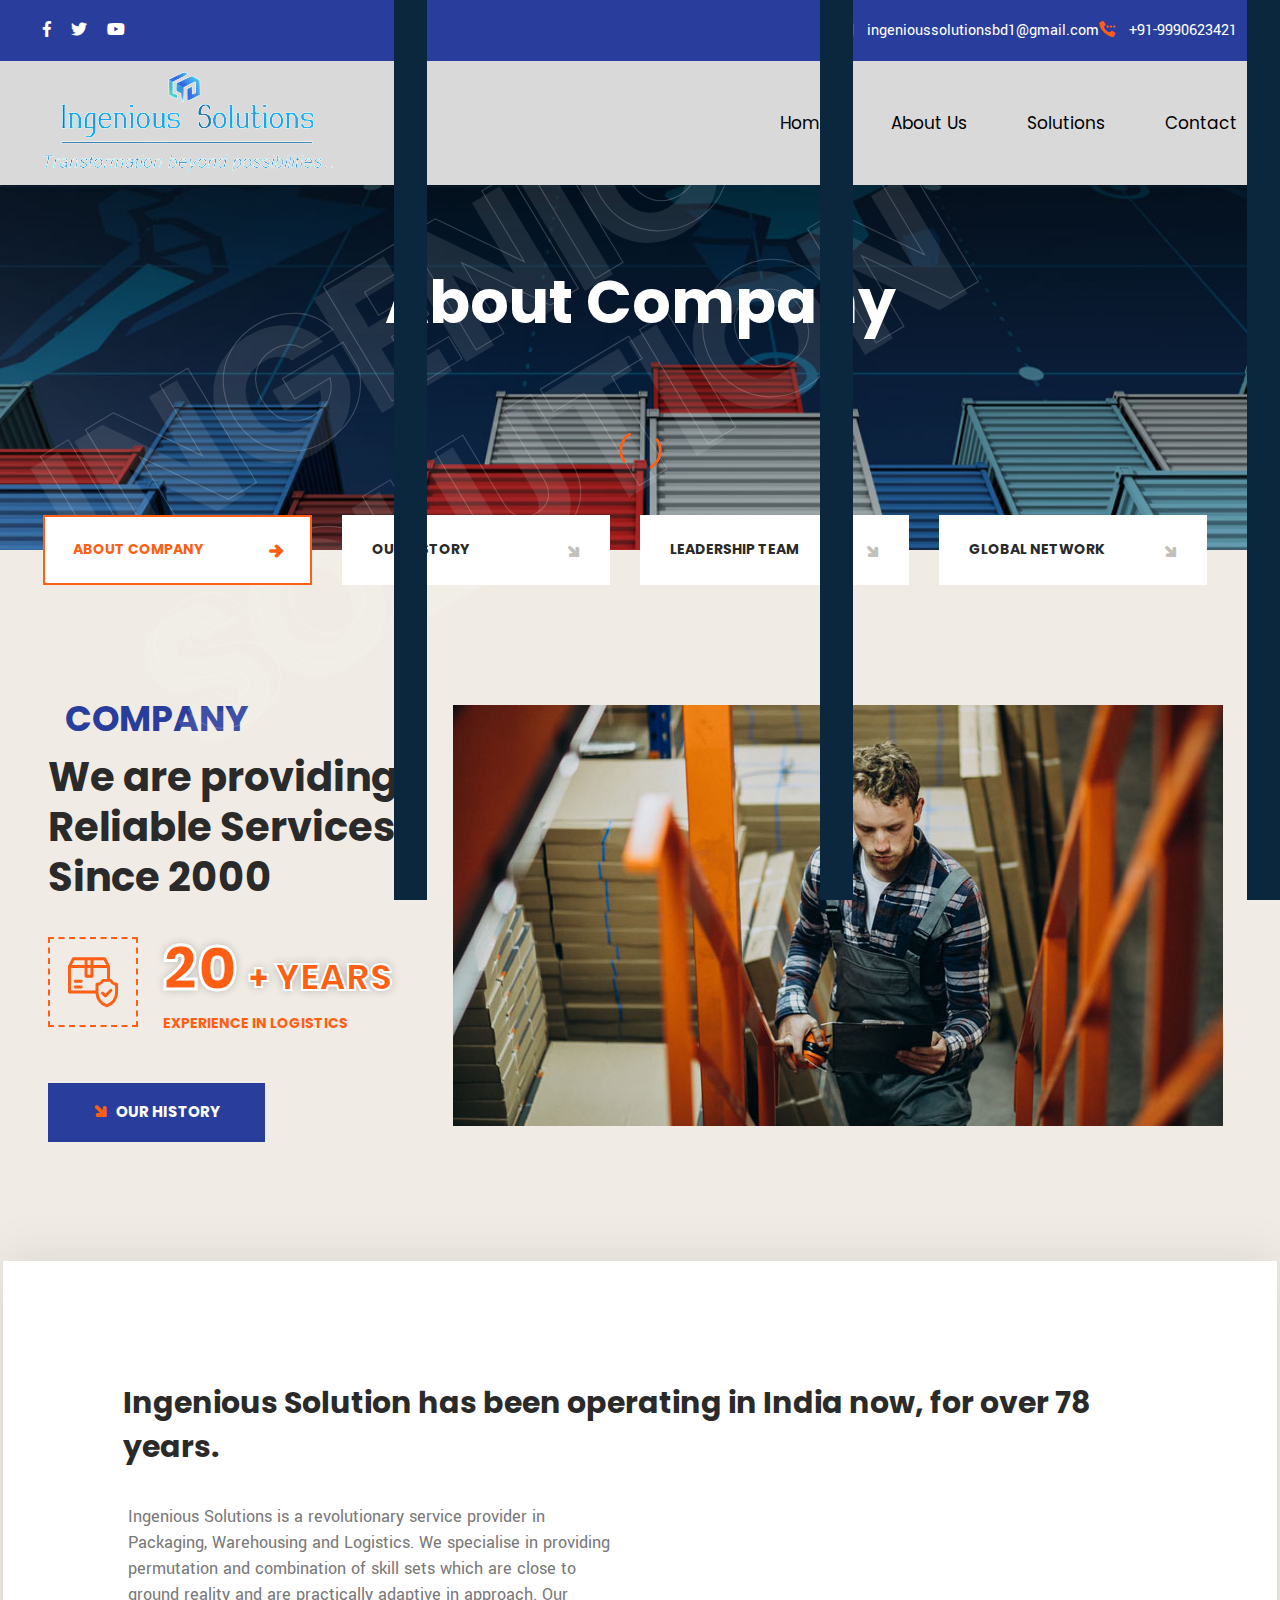
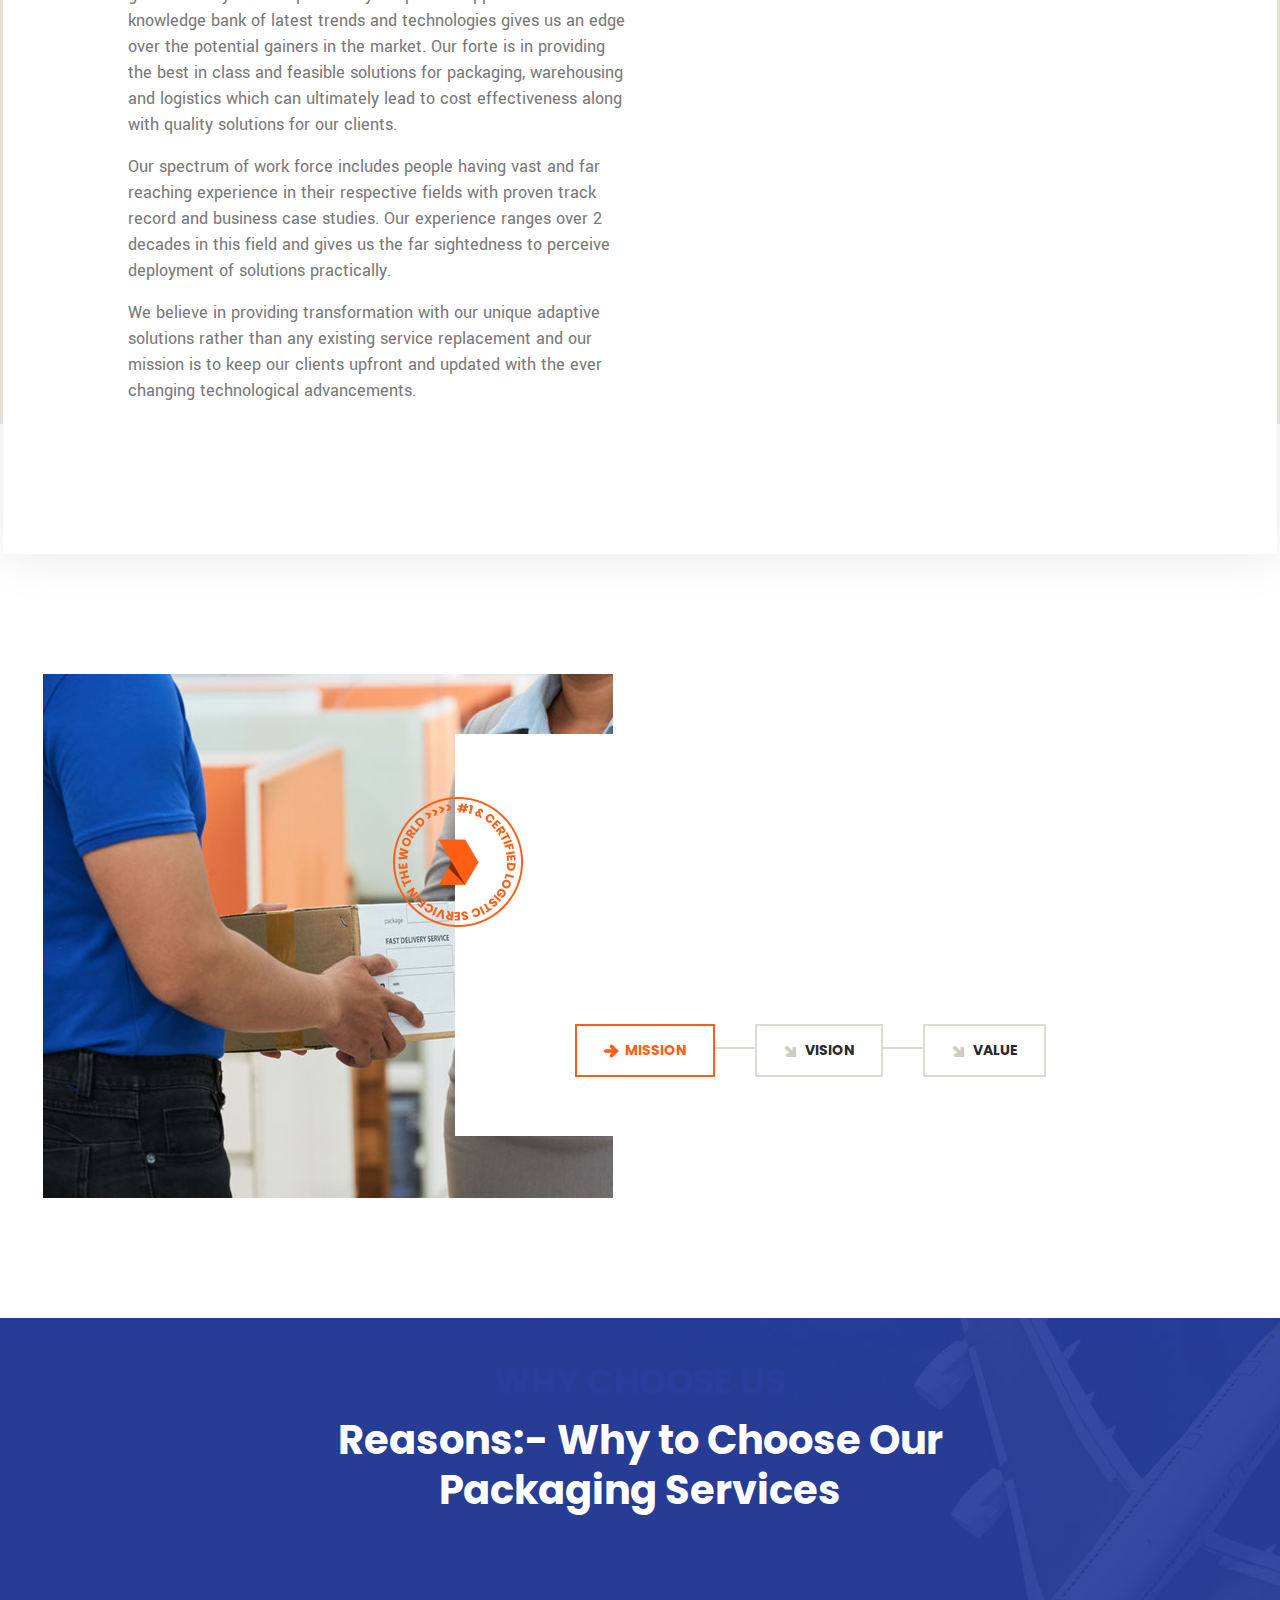
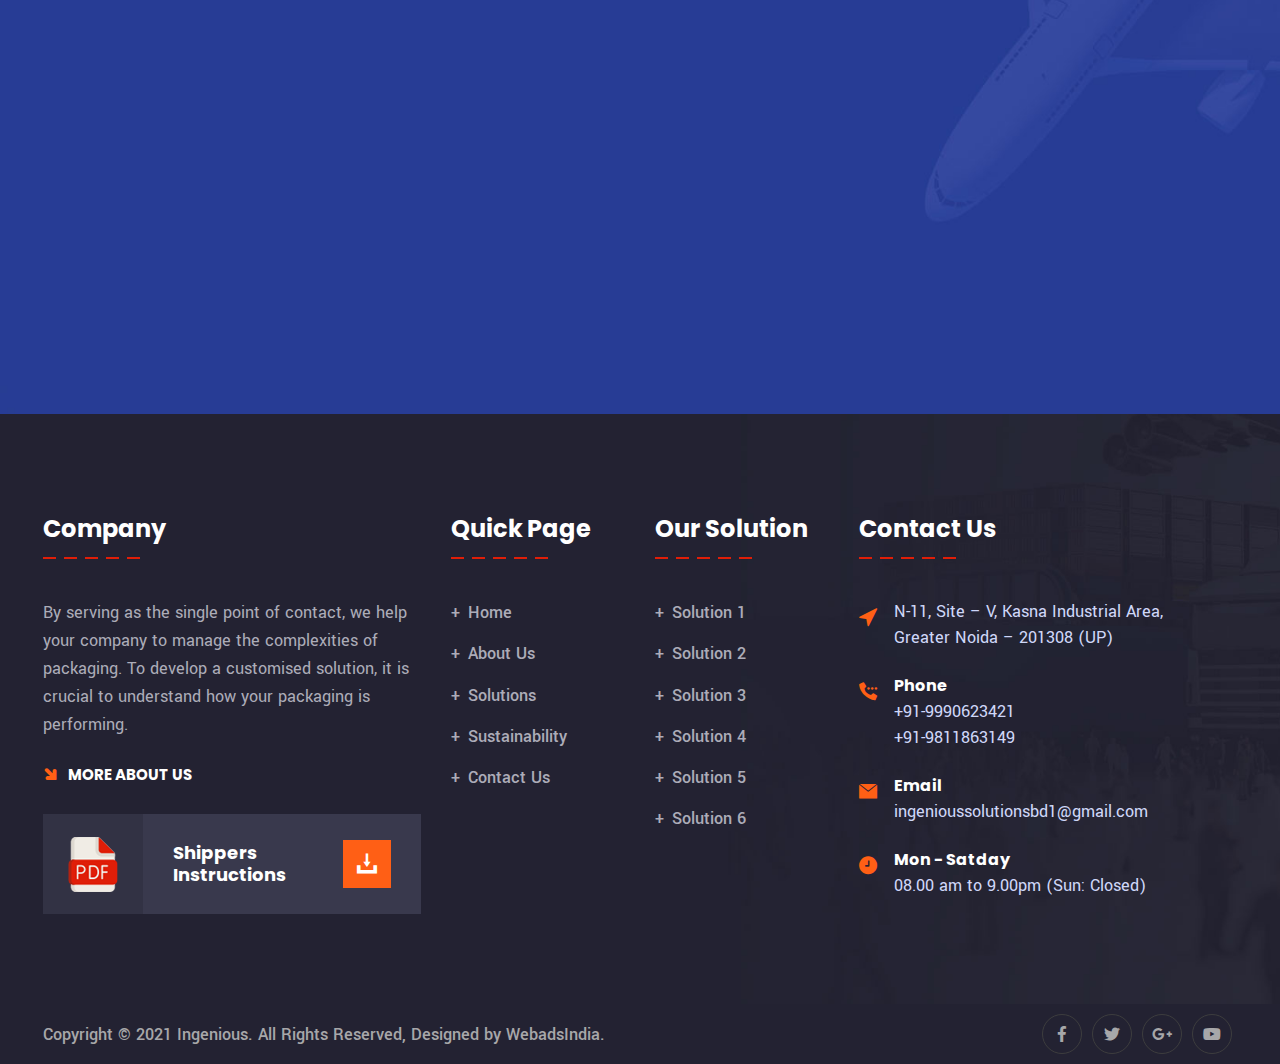
<file: about - Copy.html>
<!DOCTYPE html>
<html lang="en">

<head>
    <meta charset="utf-8">
    <title>Ingenious Packaging Solution</title>
    <!-- Stylesheets -->
    <link href="assets/css/bootstrap.css" rel="stylesheet">
    <link href="assets/css/style.css" rel="stylesheet">
    <!-- Responsive File -->
    <link href="assets/css/responsive.css" rel="stylesheet">
    <!-- Color File -->
    <link href="assets/css/color.css" rel="stylesheet">
    <link href="https://fonts.googleapis.com/css2?family=Poppins:wght@400;600;700;800&amp;family=Yantramanav:wght@300;400;500;700;900&amp;display=swap" rel="stylesheet">
    <link rel="shortcut icon" href="assets/img/favicon.png" type="image/x-icon">
    <link rel="icon" href="assets/img/favicon.png" type="image/x-icon">
    <!-- Responsive -->
    <meta http-equiv="X-UA-Compatible" content="IE=edge">
    <meta name="viewport" content="width=device-width, initial-scale=1.0, maximum-scale=1.0, user-scalable=0">
</head>

<body>
    <div class="page-wrapper">
        <!-- Preloader -->
        <div class="loader-wrap">
            <div class="preloader"></div>
            <div class="layer layer-one"><span class="overlay"></span>
            </div>
            <div class="layer layer-two"><span class="overlay"></span>
            </div>
            <div class="layer layer-three"><span class="overlay"></span>
            </div>
        </div>
        <!-- Main Header -->
        <header class="main-header header-style-one">
            <!-- Header Top -->
            <div class="header-top">
                <div class="auto-container">
                    <div class="inner-container">
                        <div class="left-column">
                            <ul class="social-icon">
                                <li><a href="#"><i class="fab fa-facebook-f"></i></a>
                                </li>
                                <li><a href="#"><i class="fab fa-twitter"></i></a>
                                </li>
                                <li><a href="#"><i class="fab fa-youtube"></i></a>
                                </li>
                            </ul>
                        </div>
                        <div class="right-column">
                            <div class="phone-number"><i class="flaticon-mail"></i>
                                <a href="mailto:ingenioussolutionsbd1@gmail.com"></a>ingenioussolutionsbd1@gmail.com</div>
                            <div class="phone-number"><i class="flaticon-calling"></i>
                                <a href="tel:+91-9990623421"></a>+91-9990623421</div>
                        </div>
                    </div>
                </div>
            </div>
            <!-- Header Upper -->
            <div class="header-upper">
                <div class="auto-container">
                    <div class="inner-container">
                        <!--Logo-->
                        <div class="logo-box">
                            <div class="logo">
                                <a href="index.html">
                                    <img src="assets/img/logo-u.png" alt="">
                                </a>
                            </div>
                        </div>
                        <div class="right-column">
                            <!--Nav Box-->
                            <div class="nav-outer">
                                <!--Mobile Navigation Toggler-->
                                <div class="mobile-nav-toggler">
                                    <img src="assets/images/icons/icon-bar-2.png" alt="">
                                </div>
                                <!-- Main Menu -->
                                <nav class="main-menu navbar-expand-md navbar-light">
                                    <div class="collapse navbar-collapse show clearfix" id="navbarSupportedContent">
                                        <ul class="navigation">
                                            <li><a href="index.html">Home</a>
                                            </li>
                                            <li><a href="#">About Us</a>
                                            </li>
                                            <li class="dropdown"><a href="#">Solutions</a>
                                                <ul>
                                                    <li><a href="#">Packaging</a>
                                                    </li>
                                                    <li><a href="#">Warehousing</a>
                                                    </li>
                                                    <li><a href="#">Logistics Capabilities</a>
                                                    </li>
                                                </ul>
                                            </li>
                                            <li><a href="#">Contact</a>
                                            </li>
                                        </ul>
                                    </div>
                                </nav>
                            </div>
                        </div>
                    </div>
                </div>
            </div>
            <!--End Header Upper-->
            <!-- Sticky Header  -->
            <div class="sticky-header">
                <div class="header-upper">
                    <div class="container">
                        <div class="inner-container">
                            <!--Logo-->
                            <div class="logo-box">
                                <div class="logo">
                                    <a href="index.html">
                                        <img src="assets/img/logo-u.png" alt="">
                                    </a>
                                </div>
                            </div>
                            <div class="right-column">
                                <!--Nav Box-->
                                <div class="nav-outer">
                                    <!--Mobile Navigation Toggler-->
                                    <div class="mobile-nav-toggler">
                                        <img src="assets/images/icons/icon-bar-2.png" alt="">
                                    </div>
                                    <!-- Main Menu -->
                                    <nav class="main-menu navbar-expand-md navbar-light"></nav>
                                </div>
                            </div>
                        </div>
                    </div>
                </div>
            </div>
            <!-- End Sticky Menu -->
            <!-- Mobile Menu  -->
            <div class="mobile-menu">
                <div class="menu-backdrop"></div>
                <div class="close-btn"><span class="icon flaticon-remove"></span>
                </div>
                <nav class="menu-box">
                    <div class="nav-logo">
                        <a href="index.html">
                            <img src="assets/img/logo-u.png" alt="" title="">
                        </a>
                    </div>
                    <div class="menu-outer">
                        <!--Here Menu Will Come Automatically Via Javascript / Same Menu as in Header-->
                    </div>
                    <!--Social Links-->
                    <div class="social-links">
                        <ul class="clearfix">
                            <li><a href="#"><span class="fab fa-twitter"></span></a>
                            </li>
                            <li><a href="#"><span class="fab fa-facebook-square"></span></a>
                            </li>
                            <li><a href="#"><span class="fab fa-youtube"></span></a>
                            </li>
                        </ul>
                    </div>
                </nav>
            </div>
            <!-- End Mobile Menu -->
            <div class="nav-overlay">
                <div class="cursor"></div>
                <div class="cursor-follower"></div>
            </div>
        </header>
    <!-- End Main Header -->

    <!-- Hidden Sidebar -->
    <section class="hidden-sidebar close-sidebar">
        <div class="wrapper-box">
            <div class="content-wrapper">
                <div class="hidden-sidebar-close"><span class="flaticon-remove"></span></div>
                <div class="text-widget sidebar-widget">
                    <div class="logo"><a href="index-2.html"><img src="assets/images/logo.png" alt=""></a></div>
                    <div class="text">Demoralized by the charms of pleasure of the moment so blinded by desire that they cannot foresees the pain.</div>
                </div>
                <!-- PDF Widget -->
                <div class="pdf-widget sidebar-widget">
                    <div class="row">
                        <div class="col-sm-6 column">
                            <div class="content">
                                <div class="icon"><img src="assets/images/icons/icon-8.png" alt=""></div>
                                <h4>Sender <br> Instructions</h4>
                            </div>
                        </div>
                        <div class="col-sm-6 column">
                            <div class="content">
                                <div class="icon"><img src="assets/images/icons/icon-8.png" alt=""></div>
                                <h4>Sender <br> Instructions</h4>
                            </div>
                        </div>
                    </div>                            
                </div>
                <!-- Contact Widget -->
                <div class="contact-widget">
                    <div class="icon-box">
                        <div class="icon"><span class="flaticon-cursor"></span></div>
                        <div class="text">Boat House, 152/21 City Road, <br> Hoxton, N1 6NG, UK.</div>
                    </div>
                    <div class="icon-box">
                        <div class="icon"><span class="flaticon-calling"></span></div>
                        <div class="text"><strong>Phone</strong><a href="tel:(+61)3245689790">(+61) 324 56 789 & 790</a></div>
                    </div>
                    <div class="icon-box">
                        <div class="icon"><span class="flaticon-mail"></span></div>
                        <div class="text"><strong>Email</strong><a href="tel:(+61)32456789790">supportyou@transida.com</a></div>
                    </div>
                </div>
                <!-- Link Btn -->
                <div class="link-btn"><a href="#" class="theme-btn btn-style-one style-two"><span><i class="flaticon-up-arrow"></i>Purchase Our Theme </span></a></div>
            </div>
        </div>
    </section>
    
    <!--Search Popup-->
    <div id="search-popup" class="search-popup">
        <div class="close-search theme-btn"><span class="flaticon-remove"></span></div>
        <div class="popup-inner">
            <div class="overlay-layer"></div>
            <div class="search-form">
                <form method="post" action="http://st.ourhtmldemo.com/new/Transida2/index.html">
                    <div class="form-group">
                        <fieldset>
                            <input type="search" class="form-control" name="search-input" value="" placeholder="Search Here" required >
                            <input type="submit" value="Search Now!" class="theme-btn">
                        </fieldset>
                    </div>
                </form>
            </div>
        </div>
    </div>

    <!-- Page Title -->
    <section class="page-title" style="background-image: url(assets/images/background/bg-20.jpg);">
        <div class="background-text">
            <div data-parallax='{"x": 100}'>
                <div class="text-1">Ingenious Solution</div>
                <div class="text-2">Ingenious Solution</div>
            </div>                
        </div>
        <div class="auto-container">
            <div class="content-box">
                <div class="content-wrapper">
                    <div class="title">
                        <h1>About Company</h1>
                    </div>
                    <ul class="bread-crumb style-two">
                        <li class="active"><a href="about.html">About Company <i class="flaticon-up-arrow"></i></a></li>
                        <li><a href="history.html">Our History <i class="flaticon-up-arrow"></i></a></li>
                        <li><a href="team.html">Leadership Team<i class="flaticon-up-arrow"></i></a></li>
                        <li><a href="global-networks.html">Global Network <i class="flaticon-up-arrow"></i></a></li>
                    </ul>
                </div>                    
            </div>
        </div>
    </section>

    <!-- Who we are -->
    <section class="who-we-are-section">
        <div class="top-content">
            <div class="auto-container">
                <div class="row">
                    <div class="col-lg-4">
                        <div class="sec-title mb-30">
                            <div class="sub-title">Company</div>
                            <h2>We are providing <br> Reliable Services <br> Since 2000</h2>
                        </div>
                        <div class="experience-year">
                            <div class="icon"><i class="flaticon-package-1"></i></div>
                            <div class="content">
                                <h3>20 <span>+ Years</span></h3>
                                <h5>Experience In Logistics</h5>
                            </div>
                            
                        </div>
                        <div class="link mb-30"><a href="history.html" class="theme-btn btn-style-one"><span><i class="flaticon-up-arrow"></i>Our History</span></a></div>
                    </div>
                    <div class="col-lg-8">
                        <div class="image mb-30"><img src="assets/images/resource/image-34.jpg" alt=""></div>
                    </div>
                </div>
            </div>
        </div>
        <div class="overview">
            <div class="auto-container">
                <div class="wrapper-box">
                    <h2>Ingenious Solution has been operating in India now, for over 78 years.</h2>
                    <div class="row">
                        <div class="col-lg-6">
                            <div class="text">
                                <p>Ingenious Solutions is a revolutionary service provider in Packaging, Warehousing and Logistics. We specialise in providing permutation and combination of skill sets which are close to ground reality and are practically adaptive in approach. Our knowledge bank of latest trends and technologies gives us an edge over the potential gainers in the market. Our forte is in providing the best in class and feasible solutions for packaging, warehousing and logistics which can ultimately lead to cost effectiveness along with quality solutions for our clients.</p>
                                <p>Our spectrum of work force includes people having vast and far reaching experience in their respective fields with proven track record and business case studies. Our experience ranges over 2 decades in this field and gives us the far sightedness to perceive deployment of solutions practically.</p>
                                <p>We believe in providing transformation with our unique adaptive solutions rather than any existing service replacement and our mission is to keep our clients upfront and updated with the ever changing technological advancements.</p>
                            </div>
                        </div>
                        <div class="col-lg-6">
                            <div class="row m-10">
                                <!--Column-->
                                <div class="column counter-column col-md-3">
                                    <div class="inner wow fadeInLeft" data-wow-delay="0ms" data-wow-duration="1500ms">
                                        <div class="content">
                                            <div class="count-outer count-box">
                                                <span class="count-text" data-speed="3000" data-stop="6.5">0</span><span>k</span>
                                            </div>
                                            <h4>Parcel <br> Delivered</h4>
                                            <h5>Total</h5>
                                        </div>
                                    </div>
                                </div>
                                <!--Column-->
                                <div class="column counter-column col-md-3">
                                    <div class="inner wow fadeInLeft" data-wow-delay="0ms" data-wow-duration="1500ms">
                                        <div class="content">
                                            <div class="count-outer count-box">
                                                <span class="count-text" data-speed="3000" data-stop="3.4">0</span><span>k</span>
                                            </div>
                                            <h5>Air</h5>
                                            <div class="icon"><span class="flaticon-airplane"></span></div>
                                        </div>
                                    </div>
                                </div>
                                <!--Column-->
                                <div class="column counter-column col-md-3">
                                    <div class="inner wow fadeInLeft" data-wow-delay="0ms" data-wow-duration="1500ms">
                                        <div class="content">
                                            <div class="icon"><span class="flaticon-cargo-ship-1"></span></div>
                                            <div class="count-outer count-box">
                                                <span class="count-text" data-speed="3000" data-stop="1.7">0</span><span>k</span>
                                            </div>
                                            <h5>Ocean</h5>
                                        </div>
                                    </div>
                                </div>
                                <!--Column-->
                                <div class="column counter-column col-md-3">
                                    <div class="inner wow fadeInLeft" data-wow-delay="0ms" data-wow-duration="1500ms">
                                        <div class="content">
                                            <div class="count-outer count-box">
                                                <span class="count-text" data-speed="3000" data-stop="1.4">0</span><span>k</span>
                                            </div>
                                            <h5>Road</h5>
                                            <div class="icon"><span class="flaticon-box-1"></span></div>
                                        </div>
                                    </div>
                                </div>
                                <div class="author-info wow fadeInUp col-md-12" data-wow-duration="1500ms" style="padding-top:50px">
                                    <div class="signature"><img src="assets/images/resource/sign.png" alt=""></div>
                                    <div>
                                        <div class="author-title">Name </div>
                                        <div class="designation">CEO & Founder of Ingenious Solution</div>
                                    </div>
                                </div>

                            </div>
                        </div>
                    </div>
                </div>
            </div>
        </div>
    </section>

    <!-- Statement -->
    <section class="statement-section pt-0">
        <div class="auto-container">
            <div class="row">
                <div class="col-lg-6">
                    <div class="image"><img src="assets/images/resource/image-35.jpg" alt=""></div>
                </div>
                <div class="col-lg-6">
                    <div class="content">  
                        <div class="badge"><img src="assets/images/resource/badge-3.png" alt=""></div>
                        <!-- Tab panes -->
                        <div class="tab-content wow fadeInUp" data-wow-delay="200ms" data-wow-duration="1200ms">
                            <div class="tab-pane fadeInUp animated active" id="tab-one" role="tabpanel" aria-labelledby="tab-one">
                                <div class="text-block">
                                    <div class="sec-title mb-30">
                                        <div class="sub-title">Statements</div>
                                        <h2>Mission Statement</h2>
                                    </div>
                                    <div class="text">Dedicated to understanding customer expectations, identifying & developing opportunities that enhance customer supply chain strategies. Our operating philosophy is founded on maintaining the highest level of quality service.</div>
                                </div>
                            </div>
                            <div class="tab-pane fadeInUp animated" id="tab-two" role="tabpanel" aria-labelledby="tab-two">
                                <div class="text-block">
                                    <div class="sec-title mb-30">
                                        <div class="sub-title">Statements</div>
                                        <h2>Vision Statement</h2>
                                    </div>
                                    <div class="text">Dedicated to understanding customer expectations, identifying & developing opportunities that enhance customer supply chain strategies. Our operating philosophy is founded on maintaining the highest level of quality service.</div>
                                </div>
                            </div>
                            <div class="tab-pane fadeInUp animated" id="tab-three" role="tabpanel" aria-labelledby="tab-three">
                                <div class="text-block">
                                    <div class="sec-title mb-30">
                                        <div class="sub-title">Statements</div>
                                        <h2>Company Value</h2>
                                    </div>
                                    <div class="text">Dedicated to understanding customer expectations, identifying & developing opportunities that enhance customer supply chain strategies. Our operating philosophy is founded on maintaining the highest level of quality service.</div>
                                </div>
                            </div>
                        </div>
                        <ul class="nav nav-tabs tab-btn-style-one" role="tablist">
                            <li class="nav-item">
                                <a class="nav-link active" id="tab-one-area" data-toggle="tab" href="#tab-one" role="tab" aria-controls="tab-one" aria-selected="true">
                                    <h4><i class="flaticon-up-arrow"></i>Mission</h4>
                                </a>
                            </li>
                            <li class="nav-item">
                                <a class="nav-link" id="tab-two-area" data-toggle="tab" href="#tab-two" role="tab" aria-controls="tab-two" aria-selected="false">
                                    <h4><i class="flaticon-up-arrow"></i>Vision</h4>
                                </a>
                            </li>
                            <li class="nav-item">
                                <a class="nav-link" id="tab-three-area" data-toggle="tab" href="#tab-three" role="tab" aria-controls="tab-three" aria-selected="false">
                                    <h4><i class="flaticon-up-arrow"></i>Value</h4>
                                </a>
                            </li>
                        </ul>                        
                    </div>
                </div>
            </div>
        </div>
    </section>

    <!-- Whychooseus section four -->
    <section class="whychooseus-section-four" style="background-image: url(assets/images/background/bg-23.jpg);">
        <div class="auto-container">
            <div class="sec-title light text-center">
                <div class="sub-title">Why Choose Us</div>
                <h2>Reasons:- Why to Choose Our <br> Packaging Services</h2>
            </div>
            <div class="row">
                <div class="col-lg-3 col-md-6 whychooseus-block-four">
                    <div class="inner-box wow fadeInUp animated" data-wow-duration="1500ms" style="visibility: visible; animation-duration: 1500ms; animation-name: fadeInUp;">
                        <div class="icon"><span ><img src="assets/img/i1.png" alt=""></span><i class="fas fa-check"></i><a href="#"><i class="fas fa-check"></i>Read More</a></div>
                        <h4>Professional</h4>
                        <div class="text">Inherent with business ethics and skill sets for design and deployment of solution.</div>
                        <div class="count">01</div>
                    </div>
                </div>
                <div class="col-lg-3 col-md-6 whychooseus-block-four">
                    <div class="inner-box wow fadeInUp animated" data-wow-duration="1500ms" style="visibility: visible; animation-duration: 1500ms; animation-name: fadeInUp;">
                        <div class="icon"><span ><img src="assets/img/i2.png" alt=""></span><i class="fas fa-check"></i><a href="#"><i class="fas fa-check"></i>Read More</a></div>
                        <h4>Creative</h4>
                        <div class="text">No Box to Box replacement – innovation is the zest of Ingenious with out of the box ideology.</div>
                        <div class="count">02</div>
                    </div>
                </div>
                <div class="col-lg-3 col-md-6 whychooseus-block-four">
                    <div class="inner-box wow fadeInUp animated" data-wow-duration="1500ms" style="visibility: visible; animation-duration: 1500ms; animation-name: fadeInUp;">
                        <div class="icon"><span ><img src="assets/img/i3.png" alt=""></span><i class="fas fa-check"></i><a href="#"><i class="fas fa-check"></i>Read More</a></div>
                        <h4>Talented</h4>
                        <div class="text">Team of educated and highly experienced people in the real field of <br> operations.</div>
                        <div class="count">03</div>
                    </div>
                </div>
                <div class="col-lg-3 col-md-6 whychooseus-block-four">
                    <div class="inner-box wow fadeInUp animated" data-wow-duration="1500ms" style="visibility: visible; animation-duration: 1500ms; animation-name: fadeInUp;">
                        <div class="icon"><span class="flaticon-24-hours"></span><i class="fas fa-check"></i><a href="#"><i class="fas fa-check"></i>Read More</a></div>
                        <h4>24/7 Online Support</h4>
                        <div class="text">We offer dependable, on-demand support options including 24/7 technical and remote.</div>
                        <div class="count">04</div>
                    </div>
                </div>
            </div>
        </div>
    </section>

    <!--Main Footer-->
    <footer class="main-footer style-two" style="background-image: url(assets/images/background/bg-10.jpg);">

        <div class="upper-box">
            <div class="auto-container">
                <div class="row">
                    <div class="col-lg-4">
                        <div class="about-widget widget">
                            <h4 class="widget_title">Company</h4>
                            <div class="text">By serving as the single point of contact, we help your company to manage the complexities of packaging. To develop a customised solution, it is crucial to understand how your packaging is performing.</div>
                            <div class="link">
                                <a href="#" class="readmore-link"><i class="flaticon-up-arrow"></i> More About Us</a>
                            </div>
                            <div class="download-pdf">
                                <div class="icon"><img src="assets/images/icons/icon-13.png" alt=""></div>
                                <h5>Shippers <br> Instructions</h5>
                                <a href="#"><i class="flaticon-download"></i></a>
                            </div>
                        </div>                        
                    </div>
                    <div class="col-lg-2">
                        <div class="widget links-widget">
                            <h4 class="widget_title">Quick Page</h4>
                            <div class="row">
                                <div class="col">
                                    <div class="widget-content">
                                        <ul class="list">
                                            <li><a href="#">Home</a></li>
                                            <li><a href="#">About Us</a></li>
                                            <li><a href="#">Solutions</a></li>
                                            <li><a href="#">Sustainability</a></li>
                                            <li><a href="#">Contact Us</a></li>
                                        </ul>
                                    </div>
                                </div>
                            </div>                            
                        </div>                        
                    </div>
                    <div class="col-lg-2">
                        <div class="widget links-widget">
                            <h4 class="widget_title">Our Solution</h4>
                            <div class="row">
                                <div class="col">
                                    <div class="widget-content">
                                        <ul class="list">
                                            <li><a href="#">Solution 1</a></li>
                                            <li><a href="#">Solution 2</a></li>
                                            <li><a href="#">Solution 3</a></li>
                                            <li><a href="#">Solution 4</a></li>
                                            <li><a href="#">Solution 5</a></li>
                                            <li><a href="#">Solution 6</a></li>
                                        </ul>
                                    </div>
                                </div>
                            </div>                            
                        </div>                        
                    </div>
                    <div class="col-lg-4">
                        <div class="widget contact-widget">
                            <h4 class="widget_title">Contact Us</h4>
                            <div class="wrapper-box">                                
                                <div class="icon-box">
                                    <div class="icon"><span class="flaticon-cursor"></span></div>
                                    <div class="text">N-11, Site – V, Kasna Industrial Area, <br> Greater Noida – 201308 (UP)</div>
                                </div>
                                <div class="icon-box">
                                    <div class="icon"><span class="flaticon-calling"></span></div>
                                    <div class="text"><strong>Phone</strong><a href="tel:+91-9990623421">+91-9990623421</a><br><a href="tel:+91-9811863149">+91-9811863149</a></div>
                                </div>
                                <div class="icon-box">
                                    <div class="icon"><span class="flaticon-mail"></span></div>
                                    <div class="text"><strong>Email</strong><a href="mailto:ingenioussolutionsbd1@gmail.com">ingenioussolutionsbd1@gmail.com</a></div>
                                </div>                                
                                <div class="icon-box">
                                    <div class="icon"><span class="flaticon-clock-1"></span></div>
                                    <div class="text"><strong>Mon - Satday</strong>
                                        08.00 am to 9.00pm (Sun: Closed)</div>
                                </div>
                            </div>
                        </div>
                    </div>
                </div>
            </div> 
        </div>
    </footer>
    <!--End Main Footer-->

    <div class="footer-bottom style-three">
        <div class="auto-container">
            <div class="bg">
                <div class="row m-0 align-items-center justify-content-between">
                    <div class="copyright-text">Copyright © 2021 <a href="#"> Ingenious.</a> All Rights Reserved, Designed by WebadsIndia.</div>
                    <div class="social-icon-area">
                        <ul class="social-icon">
                            <li><a href="#"><i class="fab fa-facebook-f"></i></a></li>
                            <li><a href="#"><i class="fab fa-twitter"></i></a></li>
                            <li><a href="#"><i class="fab fa-google-plus-g"></i></a></li>
                            <li><a href="#"><i class="fab fa-youtube"></i></a></li>
                        </ul>
                    </div>
                </div>
            </div>                        
        </div>
    </div>
	
</div>
<!--End pagewrapper-->

<!--Scroll to top-->
<div class="scroll-to-top scroll-to-target" data-target="html"><span class="flaticon-right-arrow-6"></span></div>

<script src="assets/js/jquery.js"></script>
<script src="assets/js/popper.min.js"></script>
<script src="assets/js/bootstrap.min.js"></script>
<script src="assets/js/bootstrap-select.min.js"></script>
<script src="assets/js/jquery.fancybox.js"></script>
<script src="assets/js/isotope.js"></script>
<script src="assets/js/owl.js"></script>
<script src="assets/js/appear.js"></script>
<script src="assets/js/wow.js"></script>
<script src="assets/js/lazyload.js"></script>
<script src="assets/js/scrollbar.js"></script>
<script src="assets/js/TweenMax.min.js"></script>
<script src="assets/js/swiper.min.js"></script>
<script src="assets/js/jquery.polyglot.language.switcher.js"></script>
<script src="assets/js/jquery.ajaxchimp.min.js"></script>
<script src="assets/js/parallax-scroll.js"></script>

<script src="assets/js/script.js"></script>


</body>

</html>
</file>
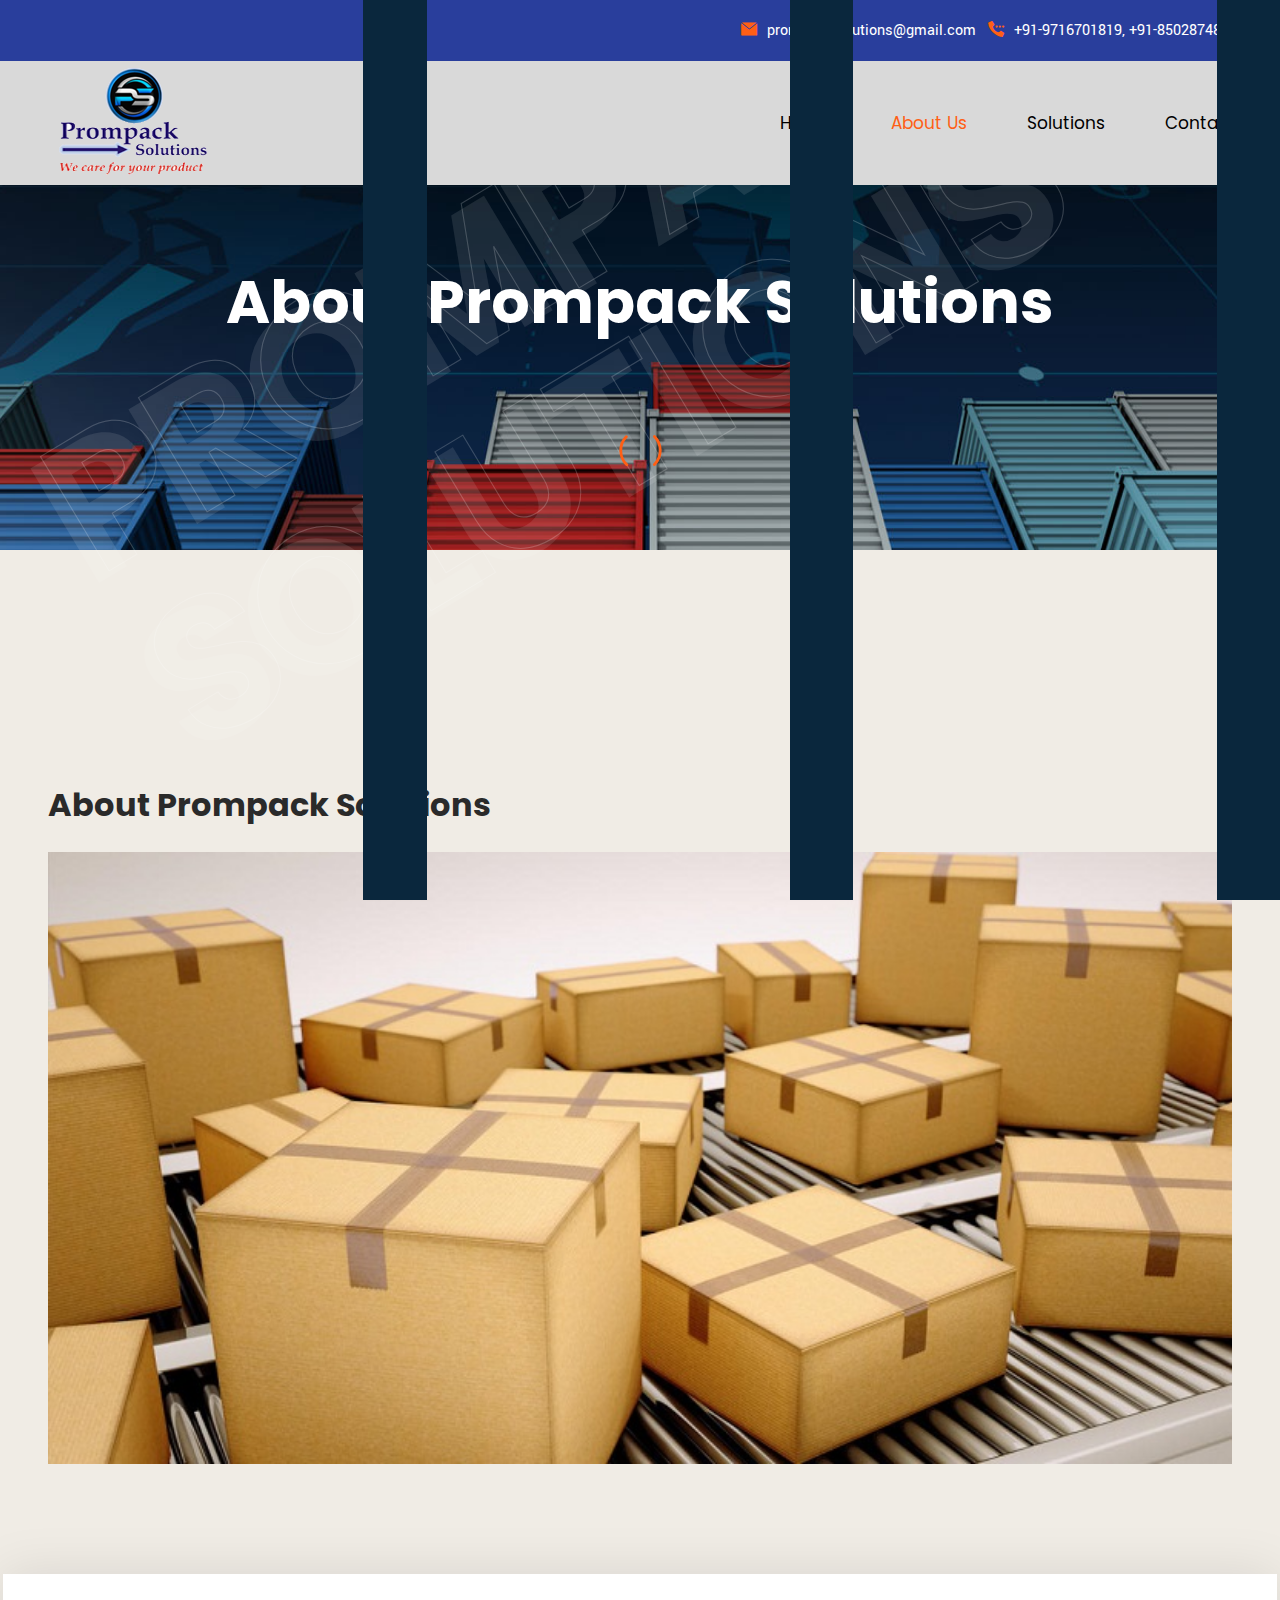
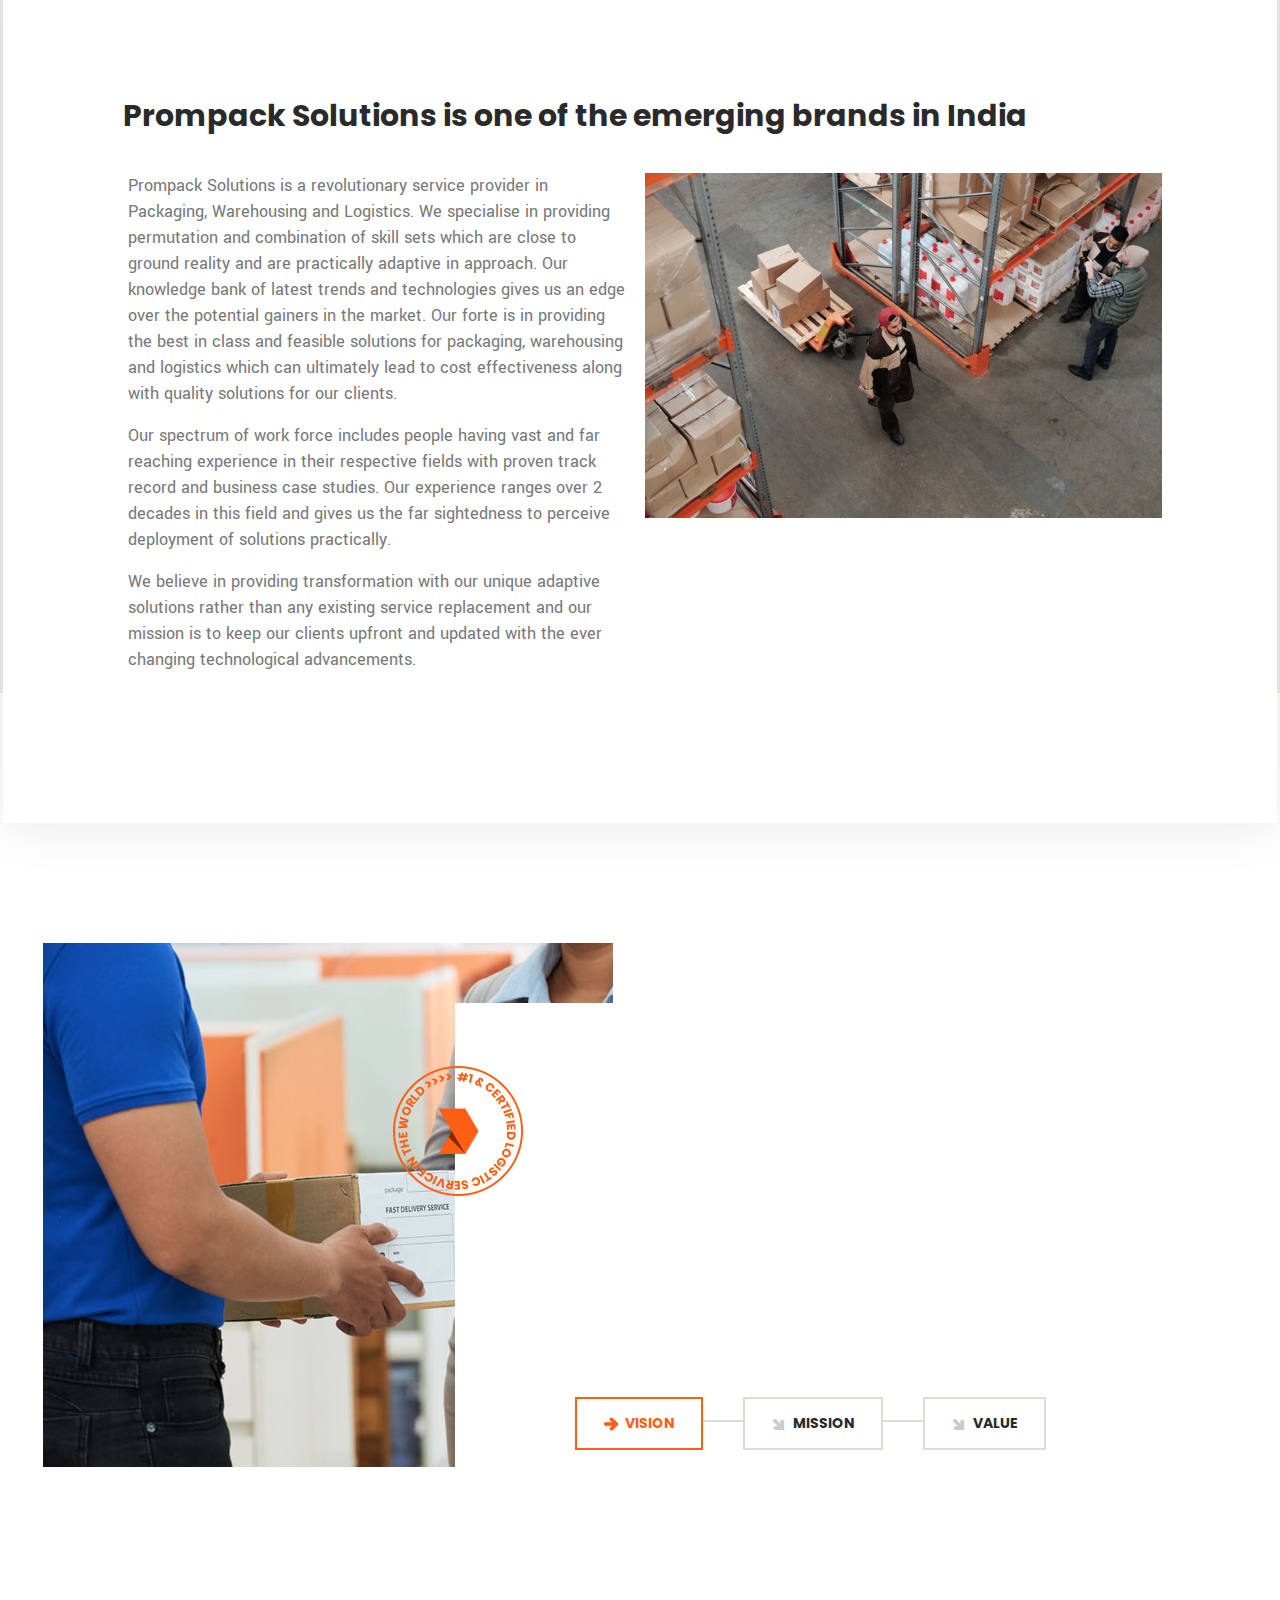
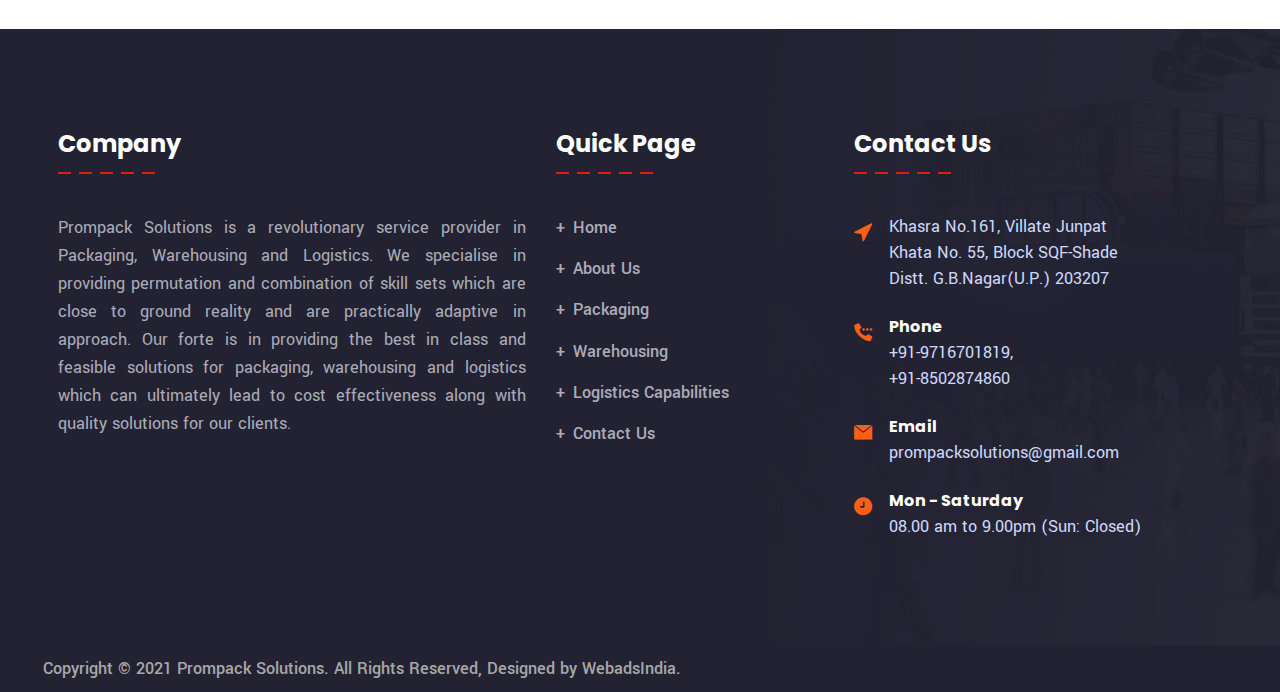
<file: about.html>
<!DOCTYPE html>
<html lang="en">

<head>
    <meta charset="utf-8">
    <title>About Us</title>
    <!-- Stylesheets -->
    <link href="assets/css/bootstrap.css" rel="stylesheet">
    <link href="assets/css/style.css" rel="stylesheet">
    <!-- Responsive File -->
    <link href="assets/css/responsive.css" rel="stylesheet">
    <!-- Color File -->
    <link href="assets/css/color.css" rel="stylesheet">
    <link href="https://fonts.googleapis.com/css2?family=Poppins:wght@400;600;700;800&amp;family=Yantramanav:wght@300;400;500;700;900&amp;display=swap" rel="stylesheet">

    <link rel="shortcut icon" href="assets/img/favicon.png" type="image/x-icon">
<link rel="icon" href="assets/img/favicon.png" type="image/x-icon">

    <!-- Responsive -->
    <meta http-equiv="X-UA-Compatible" content="IE=edge">
    <meta name="viewport" content="width=device-width, initial-scale=1.0, maximum-scale=1.0, user-scalable=0">


   
</head>

<body>
    <div class="page-wrapper">
        <!-- Preloader -->
        <div class="loader-wrap">
            <div class="preloader"></div>
            <div class="layer layer-one"><span class="overlay"></span>
            </div>
            <div class="layer layer-two"><span class="overlay"></span>
            </div>
            <div class="layer layer-three"><span class="overlay"></span>
            </div>
        </div>
        <!-- Main Header -->
        <header class="main-header header-style-one">
            <!-- Header Top -->
            <div class="header-top">
                <div class="auto-container">
                    <div class="inner-container">
                        <div class="left-column">
                            <!-- <ul class="social-icon">
                                <li><a href="#"><i class="fab fa-facebook-f"></i></a></li>
                                <li><a href="#"><i class="fab fa-twitter"></i></a></li>
                                <li><a href="#"><i class="fab fa-youtube"></i></a></li>
                            </ul> -->
                        </div>
                        <div class="right-column">
                <div class="phone-number"><i class="flaticon-mail"></i><a href="mailto:prompacksolutions@gmail.com">prompacksolutions@gmail.com<a></div>
                    &nbsp;  &nbsp;
                            <div class="phone-number"><i class="flaticon-calling"></i><a href="tel:+91-9716701819">+91-9716701819</a>, <a href="tel:+91-8502874860">+91-8502874860</a></div>
                            <!-- <div class="phone-number"><i class="flaticon-calling"></i></div> -->
                        </div>
                    </div>
                </div>
            </div>
            <!-- Header Upper -->
            <div class="header-upper">
                <div class="auto-container">
                    <div class="inner-container">
                        <!--Logo-->
                        <div class="logo-box">
                            <div class="logo">
                                <a href="index.html">
                                    <img src="assets/img/prom1.png" alt="">
                                </a>
                            </div>
                        </div>
                        <div class="right-column">
                            <!--Nav Box-->
                            <div class="nav-outer">
                                <!--Mobile Navigation Toggler-->
                                <div class="mobile-nav-toggler">
                                    <img src="assets/images/icons/icon-bar.png" alt="">
                                </div>
                                <!-- Main Menu -->
                                <nav class="main-menu navbar-expand-md navbar-light">
                                <div class="collapse navbar-collapse show clearfix" id="navbarSupportedContent">
                                    <ul class="navigation">
                                        <li><a href="index.html">Home</a>
                                        </li>
                                        <li><a href="about.html">About Us</a></li>
                                        <li class="dropdown"><a href="#">Solutions</a>
                                            <ul>
                                                <li><a href="packaging.html">Packaging</a></li>
                                                <li><a href="warehousing.html">Warehousing</a></li>
                                                <li><a href="logistic.html">Logistics Capabilities</a></li>
                                            </ul>
                                        </li>
                                        <li><a href="contact.html">Contact</a></li>
                                    </ul>
                                </div>
                            </nav>
                            </div>
                        </div>
                    </div>
                </div>
            </div>
            <!--End Header Upper-->
            <!-- Sticky Header  -->
            <div class="sticky-header">
                <div class="header-upper">
                    <div class="container">
                        <div class="inner-container">
                            <!--Logo-->
                            <div class="logo-box">
                                <div class="logo">
                                    <a href="index.html">
                                        <img src="assets/img/prom1.png" alt="">
                                    </a>
                                </div>
                            </div>
                            <div class="right-column">
                                <!--Nav Box-->
                                <div class="nav-outer">
                                    <!--Mobile Navigation Toggler-->
                                    <div class="mobile-nav-toggler">
                                        <img src="assets/images/icons/icon-bar-2.png" alt="">
                                    </div>
                                    <!-- Main Menu -->
                                    <nav class="main-menu navbar-expand-md navbar-light"></nav>
                                </div>
                            </div>
                        </div>
                    </div>
                </div>
            </div>
            <!-- End Sticky Menu -->
            <!-- Mobile Menu  -->
            <div class="mobile-menu">
                <div class="menu-backdrop"></div>
                <div class="close-btn"><span class="icon flaticon-remove"></span>
                </div>
                <nav class="menu-box">
                    <div class="nav-logo">
                        <a href="index.html">
                            <img src="assets/img/prom1.png" alt="" title="">
                        </a>
                    </div>
                    <div class="menu-outer">
                        <!--Here Menu Will Come Automatically Via Javascript / Same Menu as in Header-->
                    </div>
                    <!--Social Links-->
                    <div class="social-links">
                        <!-- <ul class="clearfix">
                            <li><a href="#"><span class="fab fa-twitter"></span></a>
                            </li>
                            <li><a href="#"><span class="fab fa-facebook-square"></span></a>
                            </li>
                            <li><a href="#"><span class="fab fa-youtube"></span></a>
                            </li>
                        </ul> -->
                    </div>
                </nav>
            </div>
            <!-- End Mobile Menu -->
            <div class="nav-overlay">
                <div class="cursor"></div>
                <div class="cursor-follower"></div>
            </div>
        </header>
    <!-- End Main Header -->
    
    <!--Search Popup-->
    <div id="search-popup" class="search-popup">
        <div class="close-search theme-btn"><span class="flaticon-remove"></span></div>
        <div class="popup-inner">
            <div class="overlay-layer"></div>
            <div class="search-form">
                <form method="post" action="http://st.ourhtmldemo.com/new/Transida2/index.html">
                    <div class="form-group">
                        <fieldset>
                            <input type="search" class="form-control" name="search-input" value="" placeholder="Search Here" required >
                            <input type="submit" value="Search Now!" class="theme-btn">
                        </fieldset>
                    </div>
                </form>
            </div>
        </div>
    </div>

    <!-- Page Title -->
    <section class="page-title" style="background-image: url(assets/images/background/bg-20.jpg);">
        <div class="background-text">
            <div data-parallax='{"x": 100}'>
                <div class="text-1">Prompack Solutions</div>
                <div class="text-2">Prompack Solutions</div>
            </div>                
        </div>
        <div class="auto-container">
            <div class="content-box">
                <div class="content-wrapper">
                    <div class="title">
                        <h1>About Prompack Solutions</h1>
                    </div>
                </div>                    
            </div>
        </div>
    </section>

    <!-- Who we are -->
    <section class="who-we-are-section">
        <div class="top-content">
            <div class="auto-container">
                <div class="row">
                    <div class="col-lg-4">
                        <div class="sec-title mb-30">
                            <!-- <div class="sub-title">About &nbsp/div> -->
                            <!-- <h3>We are providing Reliable Services in India</h3> -->
                        </div>
                        <div class="experience-year">
                            <!-- <div class="icon"><i class="flaticon-package-1"></i></div>
                            <div class="content">
                                <h3>20 <span>+ Years</span></h3>
                                <h5>Experience In Logistics</h5>
                            </div>                             -->
                        </div>
                    </div>
                   
                    <div class="col-lg-12">
                        
                         
                        <div class="sub-title" style="font-size:3rem; font-weight: 500;"><h2>About Prompack Solutions</h2></div><br>
                        <div class="image mb-30"><img src="assets/img/abt.jpg" alt="" style="width: 100%;"></div>
                    </div>
                </div>
            </div>
        </div>
        
        <div class="overview">
            <div class="auto-container">
                <div class="wrapper-box">
                    <h2>Prompack Solutions is one of the emerging brands in India</h2>
                    <div class="row">
                        <div class="col-lg-6">
                            <div class="text">
                                <p>Prompack Solutions is a revolutionary service provider in Packaging, Warehousing and Logistics. We specialise in providing permutation and combination of skill sets which are close to ground reality and are practically adaptive in approach. Our knowledge bank of latest trends and technologies gives us an edge over the potential gainers in the market. Our forte is in providing the best in class and feasible solutions for packaging, warehousing and logistics which can ultimately lead to cost effectiveness along with quality solutions for our clients.</p>
                                <p>Our spectrum of work force includes people having vast and far reaching experience in their respective fields with proven track record and business case studies. Our experience ranges over 2 decades in this field and gives us the far sightedness to perceive deployment of solutions practically.</p>
                                <p>We believe in providing transformation with our unique adaptive solutions rather than any existing service replacement and our mission is to keep our clients upfront and updated with the ever changing technological advancements.</p>
                            </div>
                        </div>
                        <div class="col-lg-6">
                            <div class="row m-10">


                                <!--Column-->
                                <!-- <div class="column counter-column col-md-3">
                                    <div class="inner wow fadeInLeft" data-wow-delay="0ms" data-wow-duration="1500ms">
                                        <div class="content">
                                            <div class="count-outer count-box">
                                                <span class="count-text" data-speed="3000" data-stop="6.5">0</span><span>k</span>
                                            </div>
                                            <h4>Parcel <br> Delivered</h4>
                                            <h5>Total</h5>
                                        </div>
                                    </div>
                                </div> -->

                                <!--Column-->
                                <!-- <div class="column counter-column col-md-3">
                                    <div class="inner wow fadeInLeft" data-wow-delay="0ms" data-wow-duration="1500ms">
                                        <div class="content">
                                            <div class="count-outer count-box">
                                                <span class="count-text" data-speed="3000" data-stop="3.4">0</span><span>k</span>
                                            </div>
                                            <h5>Air</h5>
                                            <div class="icon"><span class="flaticon-airplane"></span></div>
                                        </div>
                                    </div>
                                </div> -->

                                <!--Column-->
                                <!-- <div class="column counter-column col-md-3">
                                    <div class="inner wow fadeInLeft" data-wow-delay="0ms" data-wow-duration="1500ms">
                                        <div class="content">
                                            <div class="icon"><span class="flaticon-cargo-ship-1"></span></div>
                                            <div class="count-outer count-box">
                                                <span class="count-text" data-speed="3000" data-stop="1.7">0</span><span>k</span>
                                            </div>
                                            <h5>Ocean</h5>
                                        </div>
                                    </div>
                                </div> -->

                                <!--Column-->
                                <!-- <div class="column counter-column col-md-3">
                                    
                                    <div class="inner wow fadeInLeft" data-wow-delay="0ms" data-wow-duration="1500ms">
                                        <div class="content">
                                            <div class="count-outer count-box">
                                                <span class="count-text" data-speed="3000" data-stop="1.4">0</span><span>k</span>
                                            </div>
                                            <h5>Road</h5>
                                            <div class="icon"><span class="flaticon-box-1"></span></div>
                                        </div>
                                    </div>
                                </div> -->

                                <img src="./assets/img/logistics.jpg" alt="">

                                <div class="author-info wow fadeInUp col-md-12" data-wow-duration="1500ms" style="padding-top:50px">
                                    <div class="signature"><img src="assets/images/resource/sign.png" alt="">
                                        
                                    </div>
                                    <div>
                                        <div class="author-title">Name </div>
                                        <div class="designation">CEO & Founder of Prompack Solutions</div>
                                    </div>
                                </div>

                            </div>
                        </div>
                    </div>
                </div>
            </div>
        </div>
    </section>

    <!-- Statement -->
    <section class="statement-section pt-0">
        <div class="auto-container">
            <div class="row">
                <div class="col-lg-6">
                    <div class="image"><img src="assets/images/resource/image-35.jpg" alt=""></div>
                </div>
                <div class="col-lg-6">
                    <div class="content">  
                        <div class="badge"><img src="assets/images/resource/badge-3.png" alt=""></div>
                        <!-- Tab panes -->
                        <div class="tab-content wow fadeInUp" data-wow-delay="200ms" data-wow-duration="1200ms">

                            <div class="tab-pane fadeInUp animated active" id="tab-one" role="tabpanel" aria-labelledby="tab-one">
                                <div class="text-block">
                                    <div class="sec-title mb-30">
                                        <div class="sub-title">Statements</div>
                                        <h2>Vision Statement</h2>
                                    </div>
                                    <div class="text" style="text-align: justify;">Our vision is to be one of the best solution based flexible packaging companies in the industry- by
                                        delivering packaging excellence defined by superior quality, unmatched service, continuous
                                        improvement, and constant innovation. We see ourselves as the apparent customer choice as a
                                        reliable and sustainable solution provider in the field of packaging, warehousing and logistics. Our
                                        perspective is to achieve persistent and ceaseless growth and become the torchbearers of one-stop,
                                        solutions that are not only innovative but feasible.</div>
                                </div>
                            </div>

                            <div class="tab-pane fadeInUp animated" id="tab-two" role="tabpanel" aria-labelledby="tab-two">
                                <div class="text-block">
                                    <div class="sec-title mb-30">
                                        <div class="sub-title">Statements</div>
                                        <h2>Mission Statement</h2>
                                    </div>
                                    <div class="text" style="text-align: justify;">Our mission is to emerge as one of the most prominent end to end solution providers in our service
                                        sector. We are committed to sustain a profitable and vigorous business growth by implementing
                                        best in class business practices and always surpassing the industry benchmarks and customer
                                        expectations. We aim to embrace our guiding values that focus on developing and empowering our
                                        team members. As a result, our team will create valued, trusted, and lasting relationships with both
                                        customers and suppliers.</div>
                                </div>
                            </div>
                            
                            <div class="tab-pane fadeInUp animated" id="tab-three" role="tabpanel" aria-labelledby="tab-three">
                                <div class="text-block">
                                    <div class="sec-title mb-30">
                                        <div class="sub-title">Statements</div>
                                        <h2>Company Value</h2>
                                    </div>
                                    <div class="text" style="text-align: justify;">&#39;Prompack Solutions&#39; has invention and innovation at its core. Embracing integrity, quality, time
                                        management and optimal solution customization as business postulates re-affirms our faith in
                                        transformation but with responsibility.</div>
                                </div>
                            </div>
                        </div>
                        <ul class="nav nav-tabs tab-btn-style-one" role="tablist">
                            <li class="nav-item">
                                <a class="nav-link active" id="tab-one-area" data-toggle="tab" href="#tab-one" role="tab" aria-controls="tab-one" aria-selected="true">
                                    <h4><i class="flaticon-up-arrow"></i>Vision</h4>
                                </a>
                            </li>
                            <li class="nav-item">
                                <a class="nav-link" id="tab-two-area" data-toggle="tab" href="#tab-two" role="tab" aria-controls="tab-two" aria-selected="false">
                                    <h4><i class="flaticon-up-arrow"></i>Mission</h4>
                                </a>
                            </li>
                            <li class="nav-item">
                                <a class="nav-link" id="tab-three-area" data-toggle="tab" href="#tab-three" role="tab" aria-controls="tab-three" aria-selected="false">
                                    <h4><i class="flaticon-up-arrow"></i>Value</h4>
                                </a>
                            </li>
                        </ul>                        
                    </div>
                </div>
            </div>
        </div>
    </section>

    <!-- <div class="overview">
        <div class="auto-container">
            <div class="wrapper-box"  style="padding-bottom: 50px;">
                <h2 style="text-align: center;">Our Mission</h2>
                <div class="row">
                    <div class="col-lg-12">
                        <div class="text" >
                            <p style="text-align: center;">Our mission is to embrace our guiding values that focus on developing and empowering our team members. As a result, our team will create valued, trusted, and lasting relationships with both customers and suppliers.</p>
                           
                        </div>
                    </div>

                  
                </div>
            </div>
            <div class="wrapper-box" style="padding-bottom: 50px;">
                <h2 style="text-align: center;">Our Vision</h2>
                <div class="row">
                    <div class="col-lg-12">
                        <div class="text" >
                            <p style="text-align: center;">Our vision is to be one of the best solution based flexible packaging companies in the industry- by delivering packaging excellence defined by superior quality, unmatched service, continuous improvement, and constant innovation.</p>
                           
                        </div>
                    </div>

                  
                </div>
            </div>
        </div>
    </div> -->
   

   

    <!--Main Footer-->
    <footer class="main-footer style-two" style="background-image: url(assets/images/background/bg-10.jpg);">

        <div class="upper-box">
            <div class="auto-container">
                <div class="row" style="margin-left: auto; margin-right: auto;">

                    <div class="col-lg-5">
                        <div class="about-widget widget">
                            <h4 class="widget_title">Company</h4>
                            <div class="text" style="text-align:justify;">Prompack Solutions is a revolutionary
                                service provider in Packaging, Warehousing and Logistics. We specialise in providing
                                permutation and combination of skill sets which are close to ground reality and are
                                practically adaptive in approach. Our forte is in providing the best in class and
                                feasible solutions for packaging, warehousing and logistics which can ultimately
                                lead to cost effectiveness along with quality solutions for our clients.</div>

                            <!-- <div class="link">
                            <a href="#" class="readmore-link"><i class="flaticon-up-arrow"></i> More About Us</a>
                        </div>
                        <div class="download-pdf">
                            <div class="icon"><img src="assets/images/icons/icon-13.png" alt=""></div>
                            <h5>Shippers <br> Instructions</h5>
                            <a href="#"><i class="flaticon-download"></i></a>
                        </div> -->

                        </div>
                    </div>
                    <div class="col-lg-3">
                        <div class="widget links-widget">
                            <h4 class="widget_title">Quick Page</h4>
                            <div class="row">
                                <div class="col">
                                    <div class="widget-content">
                                        <ul class="list">
                                            <li><a href="index.html">Home</a></li>
                                            <li><a href="about.html">About Us</a></li>
                                            <li><a href="packaging.html">Packaging</a></li>
                                            <li><a href="warehousing.html">Warehousing</a></li>
                                            <li><a href="logistic.html">Logistics Capabilities</a></li>
                                            <li><a href="contact.html">Contact Us</a></li>
                                        </ul>
                                    </div>
                                </div>
                            </div>
                        </div>
                    </div>

                   



                    <div class="col-lg-4">
                        <div class="widget contact-widget">
                            <h4 class="widget_title">Contact Us</h4>
                            <div class="wrapper-box">
                                <div class="icon-box">
                                    <div class="icon"><span class="flaticon-cursor"></span></div>
                                    <div class="text">Khasra No.161, Villate Junpat<br> Khata No. 55, Block
                                        SQF-Shade <br>Distt. G.B.Nagar(U.P.) 203207</div>
                                </div>
                                <div class="icon-box">
                                    <div class="icon"><span class="flaticon-calling"></span></div>
                                    <div class="text"><strong>Phone</strong><a
                                            href="tel:+91-9716701819">+91-9716701819</a>, <br><a
                                            href="tel:+91-8502874860">+91-8502874860</a></div>
                                </div>
                                <div class="icon-box">
                                    <div class="icon"><span class="flaticon-mail"></span></div>
                                    <div class="text"><strong>Email</strong><a
                                            href="mailto:prompacksolutions@gmail.com">prompacksolutions@gmail.com</a>
                                    </div>
                                </div>
                                <div class="icon-box">
                                    <div class="icon"><span class="flaticon-clock-1"></span></div>
                                    <div class="text"><strong>Mon - Saturday</strong>
                                        08.00 am to 9.00pm (Sun: Closed)</div>
                                </div>
                            </div>
                        </div>
                    </div>
                </div>
            </div>
        </div>
    </footer>
    <!--End Main Footer-->

    <div class="footer-bottom style-three">
        <div class="auto-container">
            <div class="bg">
                <div class="row m-0 align-items-center justify-content-between">
                    <div class="copyright-text">Copyright © 2021 <a href="index.html"> Prompack Solutions.</a> All Rights Reserved, Designed by WebadsIndia.</div>
                    <div class="social-icon-area">
                        <!-- <ul class="social-icon">
                            <li><a href="#"><i class="fab fa-facebook-f"></i></a></li>
                            <li><a href="#"><i class="fab fa-twitter"></i></a></li>
                            <li><a href="#"><i class="fab fa-youtube"></i></a></li>
                        </ul> -->
                    </div>
                </div>
            </div>                        
        </div>
    </div>
	
</div>
<!--End pagewrapper-->

<!--Scroll to top-->
<div class="scroll-to-top scroll-to-target" data-target="html"><span class="flaticon-right-arrow-6"></span></div>

<script src="assets/js/jquery.js"></script>
<script src="assets/js/popper.min.js"></script>
<script src="assets/js/bootstrap.min.js"></script>
<script src="assets/js/bootstrap-select.min.js"></script>
<script src="assets/js/jquery.fancybox.js"></script>
<script src="assets/js/isotope.js"></script>
<script src="assets/js/owl.js"></script>
<script src="assets/js/appear.js"></script>
<script src="assets/js/wow.js"></script>
<script src="assets/js/lazyload.js"></script>
<script src="assets/js/scrollbar.js"></script>
<script src="assets/js/TweenMax.min.js"></script>
<script src="assets/js/swiper.min.js"></script>
<script src="assets/js/jquery.polyglot.language.switcher.js"></script>
<script src="assets/js/jquery.ajaxchimp.min.js"></script>
<script src="assets/js/parallax-scroll.js"></script>

<script src="assets/js/script.js"></script>


</body>

</html>
</file>
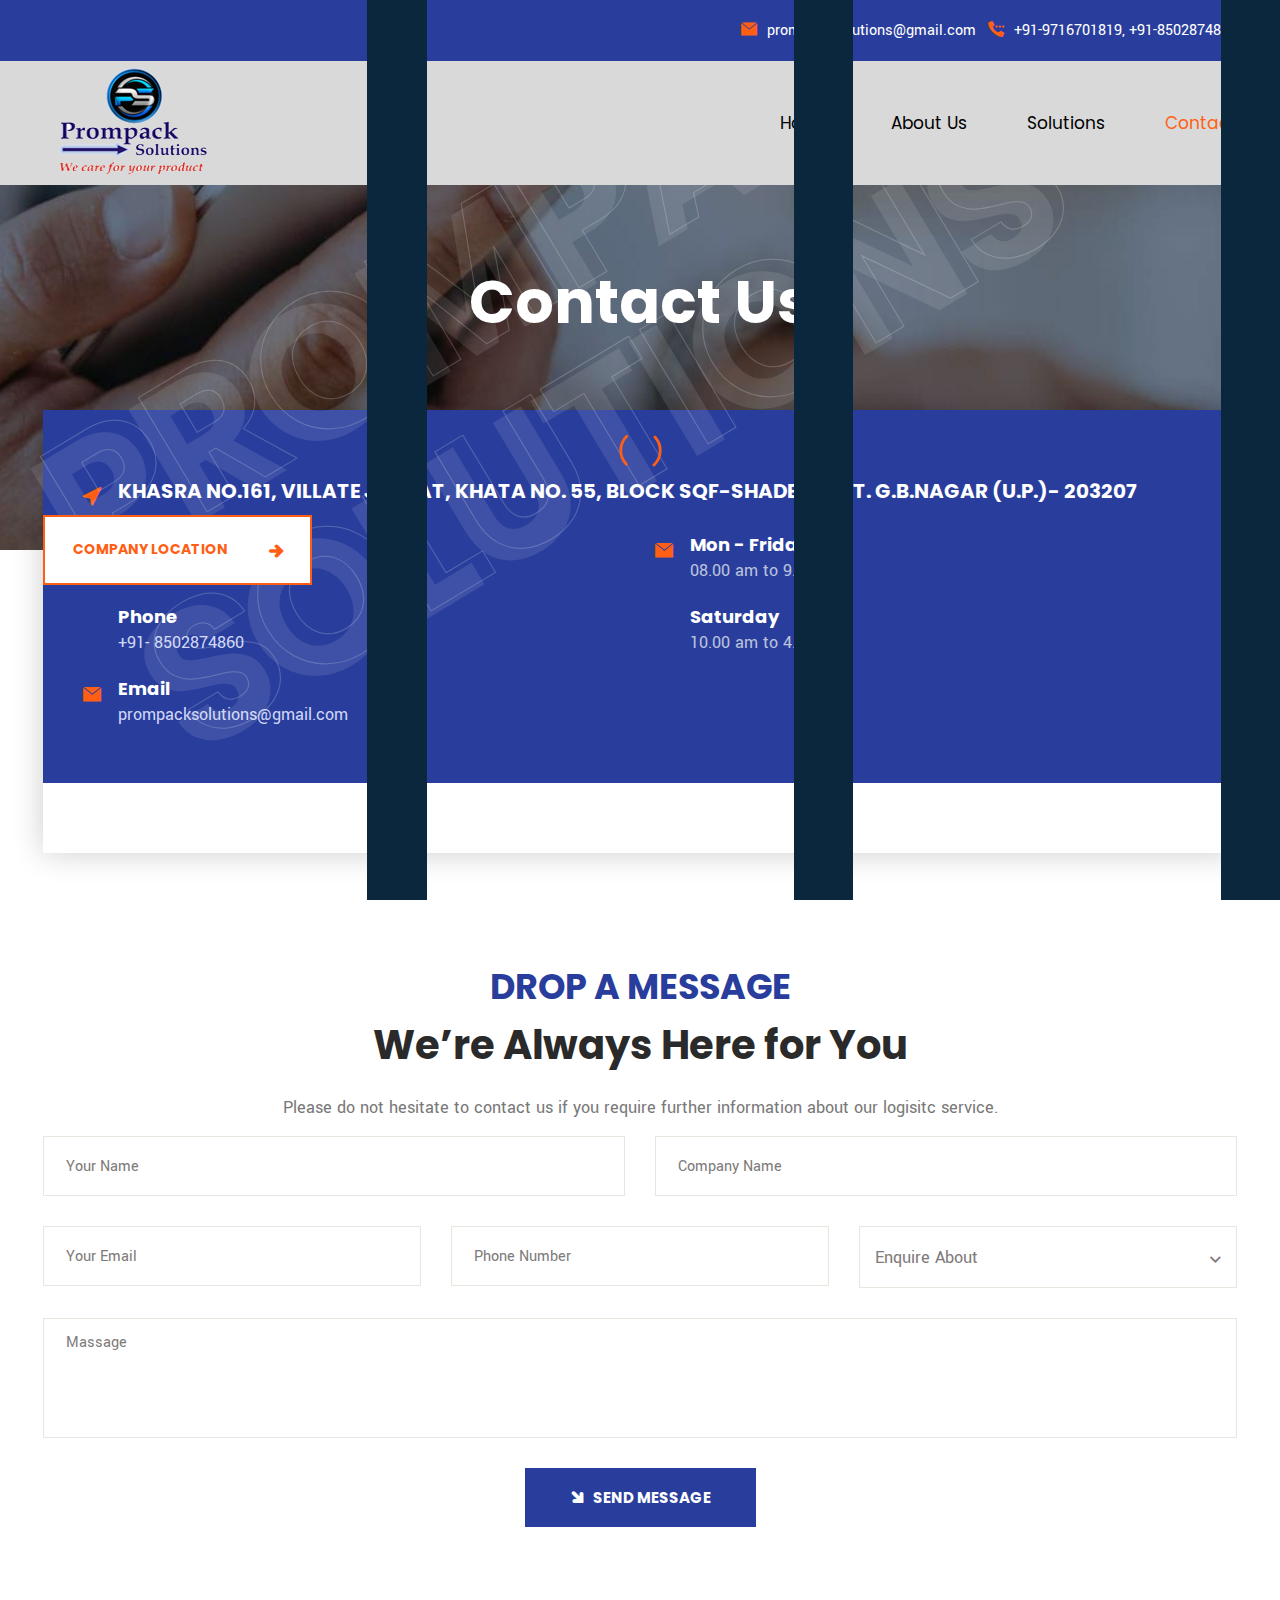
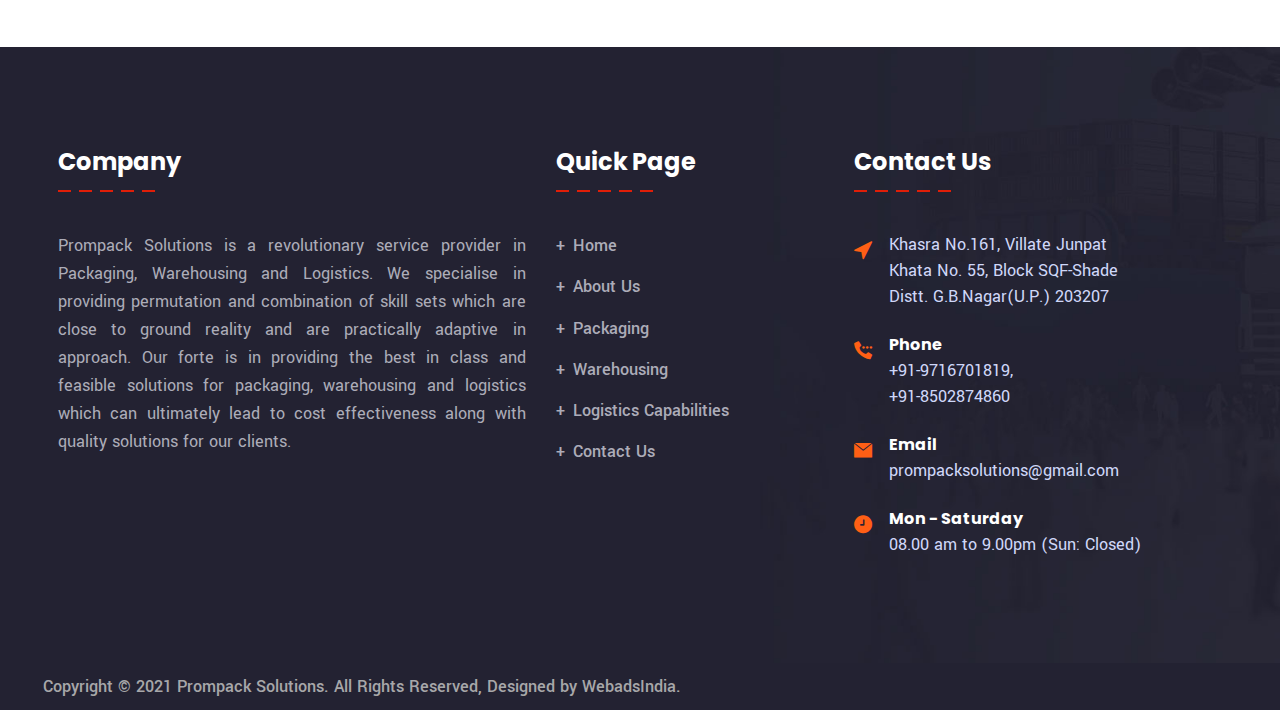
<file: contact.html>
<!DOCTYPE html>
<html lang="en">

<head>
    <meta charset="utf-8">
    <title>Contact Us</title>
    <!-- Stylesheets -->
    <link href="assets/css/bootstrap.css" rel="stylesheet">
    <link href="assets/css/style.css" rel="stylesheet">
    <!-- Responsive File -->
    <link href="assets/css/responsive.css" rel="stylesheet">
    <!-- Color File -->
    <link href="assets/css/color.css" rel="stylesheet">
    <link href="https://fonts.googleapis.com/css2?family=Poppins:wght@400;600;700;800&amp;family=Yantramanav:wght@300;400;500;700;900&amp;display=swap" rel="stylesheet">
    <link rel="shortcut icon" href="assets/img/favicon.png" type="image/x-icon">
    <link rel="icon" href="assets/img/favicon.png" type="image/x-icon">
    <!-- Responsive -->
    <meta http-equiv="X-UA-Compatible" content="IE=edge">
    <meta name="viewport" content="width=device-width, initial-scale=1.0, maximum-scale=1.0, user-scalable=0">
</head>

<body>
    <div class="page-wrapper">
        <!-- Preloader -->
        <div class="loader-wrap">
            <div class="preloader"></div>
            <div class="layer layer-one"><span class="overlay"></span>
            </div>
            <div class="layer layer-two"><span class="overlay"></span>
            </div>
            <div class="layer layer-three"><span class="overlay"></span>
            </div>
        </div>
        <!-- Main Header -->
        <header class="main-header header-style-one">
            <!-- Header Top -->
            <div class="header-top">
                <div class="auto-container">
                    <div class="inner-container">
                        <div class="left-column">
                            <!-- <ul class="social-icon">
                                <li><a href="#"><i class="fab fa-facebook-f"></i></a></li>
                                <li><a href="#"><i class="fab fa-twitter"></i></a></li>
                                <li><a href="#"><i class="fab fa-youtube"></i></a></li>
                            </ul> -->
                        </div>
                        <div class="right-column">
                <div class="phone-number"><i class="flaticon-mail"></i><a href="mailto:prompacksolutions@gmail.com">prompacksolutions@gmail.com<a></div>
                    &nbsp;  &nbsp;
                            <div class="phone-number"><i class="flaticon-calling"></i><a href="tel:+91-9716701819">+91-9716701819</a>, <a href="tel:+91-8502874860">+91-8502874860</a></div>
                            <!-- <div class="phone-number"><i class="flaticon-calling"></i></div> -->
                        </div>
                    </div>
                </div>
            </div>
            <!-- Header Upper -->
            <div class="header-upper">
                <div class="auto-container">
                    <div class="inner-container">
                        <!--Logo-->
                        <div class="logo-box">
                            <div class="logo">
                                <a href="index.html">
                                    <img src="assets/img/prom1.png" alt="">
                                </a>
                            </div>
                        </div>
                        <div class="right-column">
                            <!--Nav Box-->
                            <div class="nav-outer">
                                <!--Mobile Navigation Toggler-->
                                <div class="mobile-nav-toggler">
                                    <img src="assets/images/icons/icon-bar.png" alt="">
                                </div>
                                <!-- Main Menu -->
                                <nav class="main-menu navbar-expand-md navbar-light">
                                <div class="collapse navbar-collapse show clearfix" id="navbarSupportedContent">
                                    <ul class="navigation">
                                        <li><a href="index.html">Home</a>
                                        </li>
                                        <li><a href="about.html">About Us</a></li>
                                        <li class="dropdown"><a href="#">Solutions</a>
                                            <ul>
                                                <li><a href="#">Packaging</a></li>
                                                <li><a href="warehousing.html">Warehousing</a></li>
                                                <li><a href="logistic.html">Logistics Capabilities</a></li>
                                            </ul>
                                        </li>
                                        <li><a href="contact.html">Contact</a></li>
                                    </ul>
                                </div>
                            </nav>
                            </div>
                        </div>
                    </div>
                </div>
            </div>
            <!--End Header Upper-->
            <!-- Sticky Header  -->
            <div class="sticky-header">
                <div class="header-upper">
                    <div class="container">
                        <div class="inner-container">
                            <!--Logo-->
                            <div class="logo-box">
                                <div class="logo">
                                    <a href="index.html">
                                        <img src="assets/img/prom1.png" alt="">
                                    </a>
                                </div>
                            </div>
                            <div class="right-column">
                                <!--Nav Box-->
                                <div class="nav-outer">
                                    <!--Mobile Navigation Toggler-->
                                    <div class="mobile-nav-toggler">
                                        <img src="assets/images/icons/icon-bar-2.png" alt="">
                                    </div>
                                    <!-- Main Menu -->
                                    <nav class="main-menu navbar-expand-md navbar-light"></nav>
                                </div>
                            </div>
                        </div>
                    </div>
                </div>
            </div>
            <!-- End Sticky Menu -->
            <!-- Mobile Menu  -->
            <div class="mobile-menu">
                <div class="menu-backdrop"></div>
                <div class="close-btn"><span class="icon flaticon-remove"></span>
                </div>
                <nav class="menu-box">
                    <div class="nav-logo">
                        <a href="index.html">
                            <img src="assets/img/prom1.png" alt="" title="">
                        </a>
                    </div>
                    <div class="menu-outer">
                        <!--Here Menu Will Come Automatically Via Javascript / Same Menu as in Header-->
                    </div>
                    <!--Social Links-->
                    <div class="social-links">
                        <!-- <ul class="clearfix">
                            <li><a href="#"><span class="fab fa-twitter"></span></a>
                            </li>
                            <li><a href="#"><span class="fab fa-facebook-square"></span></a>
                            </li>
                            <li><a href="#"><span class="fab fa-youtube"></span></a>
                            </li>
                        </ul> -->
                    </div>
                </nav>
            </div>
            <!-- End Mobile Menu -->
            <div class="nav-overlay">
                <div class="cursor"></div>
                <div class="cursor-follower"></div>
            </div>
        </header>
    <!-- End Main Header -->
    <section class="page-title" style="background-image: url(assets/img/cont.jpg);">
        <div class="background-text">
            <div data-parallax='{"x": 100}'>
                <div class="text-1">Prompack Solutions</div>
                <div class="text-2">Prompack Solutions</div>
            </div>                
        </div>
        <div class="auto-container">
            <div class="content-box">
                <div class="content-wrapper">
                    <div class="title">
                        <h1>Contact Us</h1>
                    </div>
                    <ul class="bread-crumb style-two">
                        <li class="active"><a>Company Location <i class="flaticon-up-arrow"></i></a></li>
                    </ul>
                </div>                    
            </div>
        </div>
    </section>

    <!-- Hidden Sidebar -->
    <section class="hidden-sidebar close-sidebar">
        <div class="wrapper-box">
            <div class="content-wrapper">
                <div class="hidden-sidebar-close"><span class="flaticon-remove"></span></div>
                <div class="text-widget sidebar-widget">
                    <div class="logo"><a href="index-2.html"><img src="assets/images/logo.png" alt=""></a></div>
                    <div class="text">Demoralized by the charms of pleasure of the moment so blinded by desire that they cannot foresees the pain.</div>
                </div>
                <!-- PDF Widget -->
                <div class="pdf-widget sidebar-widget">
                    <div class="row">
                        <div class="col-sm-6 column">
                            <div class="content">
                                <div class="icon"><img src="assets/images/icons/icon-8.png" alt=""></div>
                                <h4>Sender <br> Instructions</h4>
                            </div>
                        </div>
                        <div class="col-sm-6 column">
                            <div class="content">
                                <div class="icon"><img src="assets/images/icons/icon-8.png" alt=""></div>
                                <h4>Sender <br> Instructions</h4>
                            </div>
                        </div>
                    </div>                            
                </div>
                <!-- Contact Widget -->
                <div class="contact-widget">
                    <div class="icon-box">
                        <div class="icon"><span class="flaticon-cursor"></span></div>
                        <div class="text">Boat House, 152/21 City Road, <br> Hoxton, N1 6NG, UK.</div>
                    </div>
                    <div class="icon-box">
                        <div class="icon"><span class="flaticon-calling"></span></div>
                        <div class="text"><strong>Phone</strong><a href="tel:(+61)3245689790">(+61) 324 56 789 & 790</a></div>
                    </div>
                    <div class="icon-box">
                        <div class="icon"><span class="flaticon-mail"></span></div>
                        <div class="text"><strong>Email</strong><a href="tel:(+61)32456789790">supportyou@transida.com</a></div>
                    </div>
                </div>
                <!-- Link Btn -->
                <div class="link-btn"><a href="#" class="theme-btn btn-style-one style-two"><span><i class="flaticon-up-arrow"></i>Purchase Our Theme </span></a></div>
            </div>
        </div>
    </section>
    
    <!--Search Popup-->
    <div id="search-popup" class="search-popup">
        <div class="close-search theme-btn"><span class="flaticon-remove"></span></div>
        <div class="popup-inner">
            <div class="overlay-layer"></div>
            <div class="search-form">
                <form method="post" action="http://st.ourhtmldemo.com/new/Transida2/index.html">
                    <div class="form-group">
                        <fieldset>
                            <input type="search" class="form-control" name="search-input" value="" placeholder="Search Here" required >
                            <input type="submit" value="Search Now!" class="theme-btn">
                        </fieldset>
                    </div>
                </form>
            </div>
        </div>
    </div>

    <!-- Map Section -->
    <section class="map-section">
        <div class="contact-map">
            <!-- <iframe src="https://www.google.com/maps/embed?pb=!1m26!1m12!1m3!1d3500.5561824750484!2d77.43990541440829!3d28.673004739000245!2m3!1f0!2f0!3f0!3m2!1i1024!2i768!4f13.1!4m11!3e2!4m3!3m2!1d28.672960099999997!2d77.4420478!4m5!1s0x390cf1c7aaaaaaab%3A0x5b17366b64666a2!2sWEBADS%20INDIA%2C%20RDC%2C%20Block%201%2C%20P%20%26%20T%20Colony%2C%20Raj%20Nagar%2C%20Ghaziabad%2C%20Uttar%20Pradesh!3m2!1d28.673030299999997!2d77.4420615!5e0!3m2!1sen!2sin!4v1627101071160!5m2!1sen!2sin" width="600" height="490" style="border:0; width: 100%" allowfullscreen="" aria-hidden="false" tabindex="0"></iframe> -->
        </div>
    </section> 
    

    <!-- Contact Info section two -->
    <section class="contact-info-section-two">
        <div class="auto-container">
            
            <div class="tab-content">
                <div class="tab-pane fadeInUp animated active" id="tab-two" role="tabpanel" aria-labelledby="tab-two">
                    <div class="row">
                        <div class="col-lg-12">
                            <div class="outer-box">
                                <h4><span class="flaticon-cursor"></span>Khasra No.161, Villate Junpat, Khata No. 55, Block SQF-Shade, Distt. G.B.Nagar (U.P.)- 203207</h4>
                                <div class="row">
                                    <div class="col-md-6">
                                        <div class="wrapper-box">
                                            <div class="icon-box">
                                                <div class="icon"><span class="flaticon-calling"></span></div>
                                                <div class="text-area">
                                                    <div class="text"><strong>Phone</strong><a href="tel:+91-9716701819">+91-9716701819</a></div>
                                                    <div class="text"><strong>Phone</strong><a href="tel:+91- 8502874860">+91- 8502874860</a></div>
                                                </div>
                                            </div>
                                            <div class="icon-box">
                                                <div class="icon"><span class="flaticon-mail"></span></div>
                                                <div class="text-area">
                                                    <div class="text"><strong>Email</strong><a href="mailto:prompacksolutions@gmail.com">prompacksolutions@gmail.com</a></div>
                                                </div>
                                            </div>
                                        </div>
                                    </div>
                                    <div class="col-md-6">
                                        <div class="icon-box">
                                            <div class="icon"><span class="flaticon-mail"></span></div>
                                            <div class="text-area">
                                                <div class="text"><strong>Mon - Friday</strong>08.00 am to 9.00pm</div>
                                                <div class="text"><strong>Saturday</strong>10.00 am to 4.00pm</div>
                                            </div>                                    
                                        </div>
                                    </div>
                                </div>
                            </div>                             
                        </div>
                        <!-- <div class="col-lg-6">
                            <div class="sec-title">
                                <div class="sub-title">Get a Quote</div>
                                <h2>Start Your Shipping</h2>
                            </div>
                            <div class="text">Lorem ipsum, dolor sit amet consectetur adipisicing elit. Accusamus, quod, necessitatibus! Quidem eum soluta asperiores, omnis molestias odio. Eveniet sint aliquam, quo necessitatibus unde optio aliquid porro voluptatum obcaecati explicabo?</div>
                        </div> -->
                    </div>
                </div>
            </div>
        </div>
    </section>

    <!-- Contact form section -->
    <section class="contact-form-section">
        <div class="auto-container">
            <div class="sec-title text-center">
                <div class="sub-title">Drop a message</div>
                <h2>We’re Always Here for You</h2>
                <div class="text">Please do not hesitate to contact us if you require further information about our logisitc service.</div>
            </div>
            <!--Contact Form-->
            <div class="contact-form">
                <form method="post" action="http://st.ourhtmldemo.com/new/Transida2/inc/sendemail.php" id="contact-form">
                    <div class="row">
                        <div class="form-group col-md-6">
                            <input type="text" name="form_name" value="" placeholder="Your Name" required>
                        </div>
                        <div class="form-group col-md-6">
                            <input type="text" name="company_name" value="" placeholder="Company Name" required>
                        </div>                        
                        <div class="form-group col-md-4">
                            <input type="text" name="email" value="" placeholder="Your Email" required>
                        </div>                        
                        <div class="form-group col-md-4">
                            <input type="text" name="form_phone" value="" placeholder="Phone Number" required>
                        </div>                        
                        <div class="form-group col-md-4">
                            <select class="selectpicker" name="form_subject">
                                <option value="*">Enquire About</option>
                                <option value=".category-1">About Company </option>
                                <option value=".category-3">Leadership Team</option>
                                <option value=".category-4">Production Capability</option>
                            </select>
                        </div>                        
                        <div class="form-group col-md-12">
                            <textarea name="form_message" placeholder="Massage"></textarea>
                        </div>                        
                        <div class="form-group text-center col-md-12">
                            <input id="form_botcheck" name="form_botcheck" class="form-control" type="hidden" value="">
                            <button class="theme-btn btn-style-one" type="submit" data-loading-text="Please wait..."><span><i class="flaticon-up-arrow"></i>Send Message</span></button>
                        </div>
                    </div>
                </form>
            </div>
            <!--End Contact Form-->
        </div>
    </section>

    <!-- Newsletter -->
    <!-- <section class="newsletter-section style-two">
        <div class="auto-container">
            <div class="row">
                <div class="col-lg-5">
                    <h3><span class="flaticon-email"></span> Subscribe Our Newsletter <br> & Get Updates.</h3>
                </div>
                <div class="col-lg-7">
                    <div class="newsletter-form">
                        <form class="ajax-sub-form" method="post">
                            <div class="form-group">
                                <i class="far fa-envelope-open"></i>
                                <input type="email" placeholder="Enter Your Email Address..." id="subscription-email">
                                <button type="submit" class="theme-btn btn-style-one"><span><i class="flaticon-up-arrow"></i>Subscribe</span></button>
                                <label class="subscription-label" for="subscription-email"></label>
                            </div>
                        </form>
                    </div>
                </div>
            </div>
        </div>        
    </section> -->

    <!--Main Footer-->
    <footer class="main-footer style-two" style="background-image: url(assets/images/background/bg-10.jpg);">

        <div class="upper-box">
            <div class="auto-container">
                <div class="row" style="margin-left: auto; margin-right: auto;">

                    <div class="col-lg-5">
                        <div class="about-widget widget">
                            <h4 class="widget_title">Company</h4>
                            <div class="text" style="text-align:justify;">Prompack Solutions is a revolutionary
                                service provider in Packaging, Warehousing and Logistics. We specialise in providing
                                permutation and combination of skill sets which are close to ground reality and are
                                practically adaptive in approach. Our forte is in providing the best in class and
                                feasible solutions for packaging, warehousing and logistics which can ultimately
                                lead to cost effectiveness along with quality solutions for our clients.</div>

                            <!-- <div class="link">
                            <a href="#" class="readmore-link"><i class="flaticon-up-arrow"></i> More About Us</a>
                        </div>
                        <div class="download-pdf">
                            <div class="icon"><img src="assets/images/icons/icon-13.png" alt=""></div>
                            <h5>Shippers <br> Instructions</h5>
                            <a href="#"><i class="flaticon-download"></i></a>
                        </div> -->

                        </div>
                    </div>
                    <div class="col-lg-3">
                        <div class="widget links-widget">
                            <h4 class="widget_title">Quick Page</h4>
                            <div class="row">
                                <div class="col">
                                    <div class="widget-content">
                                        <ul class="list">
                                            <li><a href="index.html">Home</a></li>
                                            <li><a href="about.html">About Us</a></li>
                                            <li><a href="packaging.html">Packaging</a></li>
                                            <li><a href="warehousing.html">Warehousing</a></li>
                                            <li><a href="logistic.html">Logistics Capabilities</a></li>
                                            <li><a href="contact.html">Contact Us</a></li>
                                        </ul>
                                    </div>
                                </div>
                            </div>
                        </div>
                    </div>

                   



                    <div class="col-lg-4">
                        <div class="widget contact-widget">
                            <h4 class="widget_title">Contact Us</h4>
                            <div class="wrapper-box">
                                <div class="icon-box">
                                    <div class="icon"><span class="flaticon-cursor"></span></div>
                                    <div class="text">Khasra No.161, Villate Junpat<br> Khata No. 55, Block
                                        SQF-Shade <br>Distt. G.B.Nagar(U.P.) 203207</div>
                                </div>
                                <div class="icon-box">
                                    <div class="icon"><span class="flaticon-calling"></span></div>
                                    <div class="text"><strong>Phone</strong><a
                                            href="tel:+91-9716701819">+91-9716701819</a>, <br><a
                                            href="tel:+91-8502874860">+91-8502874860</a></div>
                                </div>
                                <div class="icon-box">
                                    <div class="icon"><span class="flaticon-mail"></span></div>
                                    <div class="text"><strong>Email</strong><a
                                            href="mailto:prompacksolutions@gmail.com">prompacksolutions@gmail.com</a>
                                    </div>
                                </div>
                                <div class="icon-box">
                                    <div class="icon"><span class="flaticon-clock-1"></span></div>
                                    <div class="text"><strong>Mon - Saturday</strong>
                                        08.00 am to 9.00pm (Sun: Closed)</div>
                                </div>
                            </div>
                        </div>
                    </div>
                </div>
            </div>
        </div>
    </footer>
    <!--End Main Footer-->

    <div class="footer-bottom style-three">
        <div class="auto-container">
            <div class="bg">
                <div class="row m-0 align-items-center justify-content-between">
                    <div class="copyright-text">Copyright © 2021 <a href="#">Prompack Solutions.</a> All Rights Reserved, Designed by WebadsIndia.</div>
                    <div class="social-icon-area">
                        <!-- <ul class="social-icon">
                            <li><a href="#"><i class="fab fa-facebook-f"></i></a></li>
                            <li><a href="#"><i class="fab fa-twitter"></i></a></li>
                            <li><a href="#"><i class="fab fa-youtube"></i></a></li>
                        </ul> -->
                    </div>
                </div>
            </div>                        
        </div>
    </div>
    
</div>
<!--End pagewrapper-->

<!--Scroll to top-->
<div class="scroll-to-top scroll-to-target" data-target="html"><span class="flaticon-right-arrow-6"></span></div>

<script src="assets/js/jquery.js"></script>
<script src="assets/js/popper.min.js"></script>
<script src="assets/js/bootstrap.min.js"></script>
<script src="assets/js/bootstrap-select.min.js"></script>
<script src="assets/js/jquery.fancybox.js"></script>
<script src="assets/js/isotope.js"></script>
<script src="assets/js/owl.js"></script>
<script src="assets/js/appear.js"></script>
<script src="assets/js/wow.js"></script>
<script src="assets/js/lazyload.js"></script>
<script src="assets/js/scrollbar.js"></script>
<script src="assets/js/TweenMax.min.js"></script>
<script src="assets/js/swiper.min.js"></script>
<script src="assets/js/jquery.polyglot.language.switcher.js"></script>
<script src="assets/js/jquery.ajaxchimp.min.js"></script>
<script src="assets/js/parallax-scroll.js"></script>

<script src="assets/js/script.js"></script>


</body>
</html>
</file>
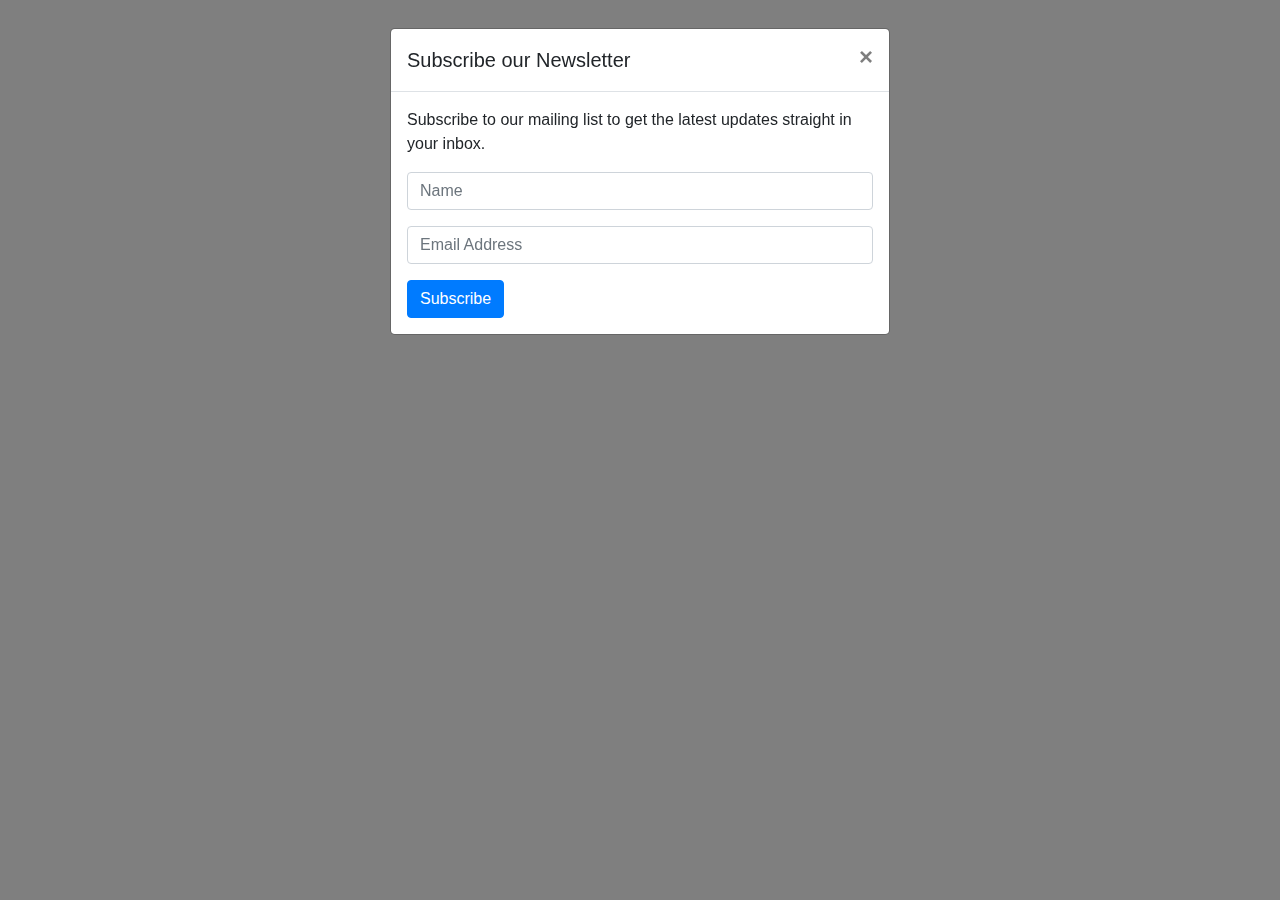
<file: form.html>
<!DOCTYPE html>
<html lang="en">
<head>
<meta charset="utf-8">
<title>Example of Auto Loading Bootstrap Modal on Page Load</title>
<link rel="stylesheet" href="https://stackpath.bootstrapcdn.com/bootstrap/4.5.0/css/bootstrap.min.css">
<script src="https://code.jquery.com/jquery-3.5.1.min.js"></script>
<script src="https://stackpath.bootstrapcdn.com/bootstrap/4.5.0/js/bootstrap.min.js"></script>
<script>
	$(document).ready(function(){
		$("#myModal").modal('show');
	});
</script>
</head>
<body>
<div id="myModal" class="modal fade">
    <div class="modal-dialog">
        <div class="modal-content">
            <div class="modal-header">
                <h5 class="modal-title">Subscribe our Newsletter</h5>
                <button type="button" class="close" data-dismiss="modal">&times;</button>
            </div>
            <div class="modal-body">
				<p>Subscribe to our mailing list to get the latest updates straight in your inbox.</p>
                <form>
                    <div class="form-group">
                        <input type="text" class="form-control" placeholder="Name">
                    </div>
                    <div class="form-group">
                        <input type="email" class="form-control" placeholder="Email Address">
                    </div>
                    <button type="submit" class="btn btn-primary">Subscribe</button>
                </form>
            </div>
        </div>
    </div>
</div>
</body>
</html>
</file>
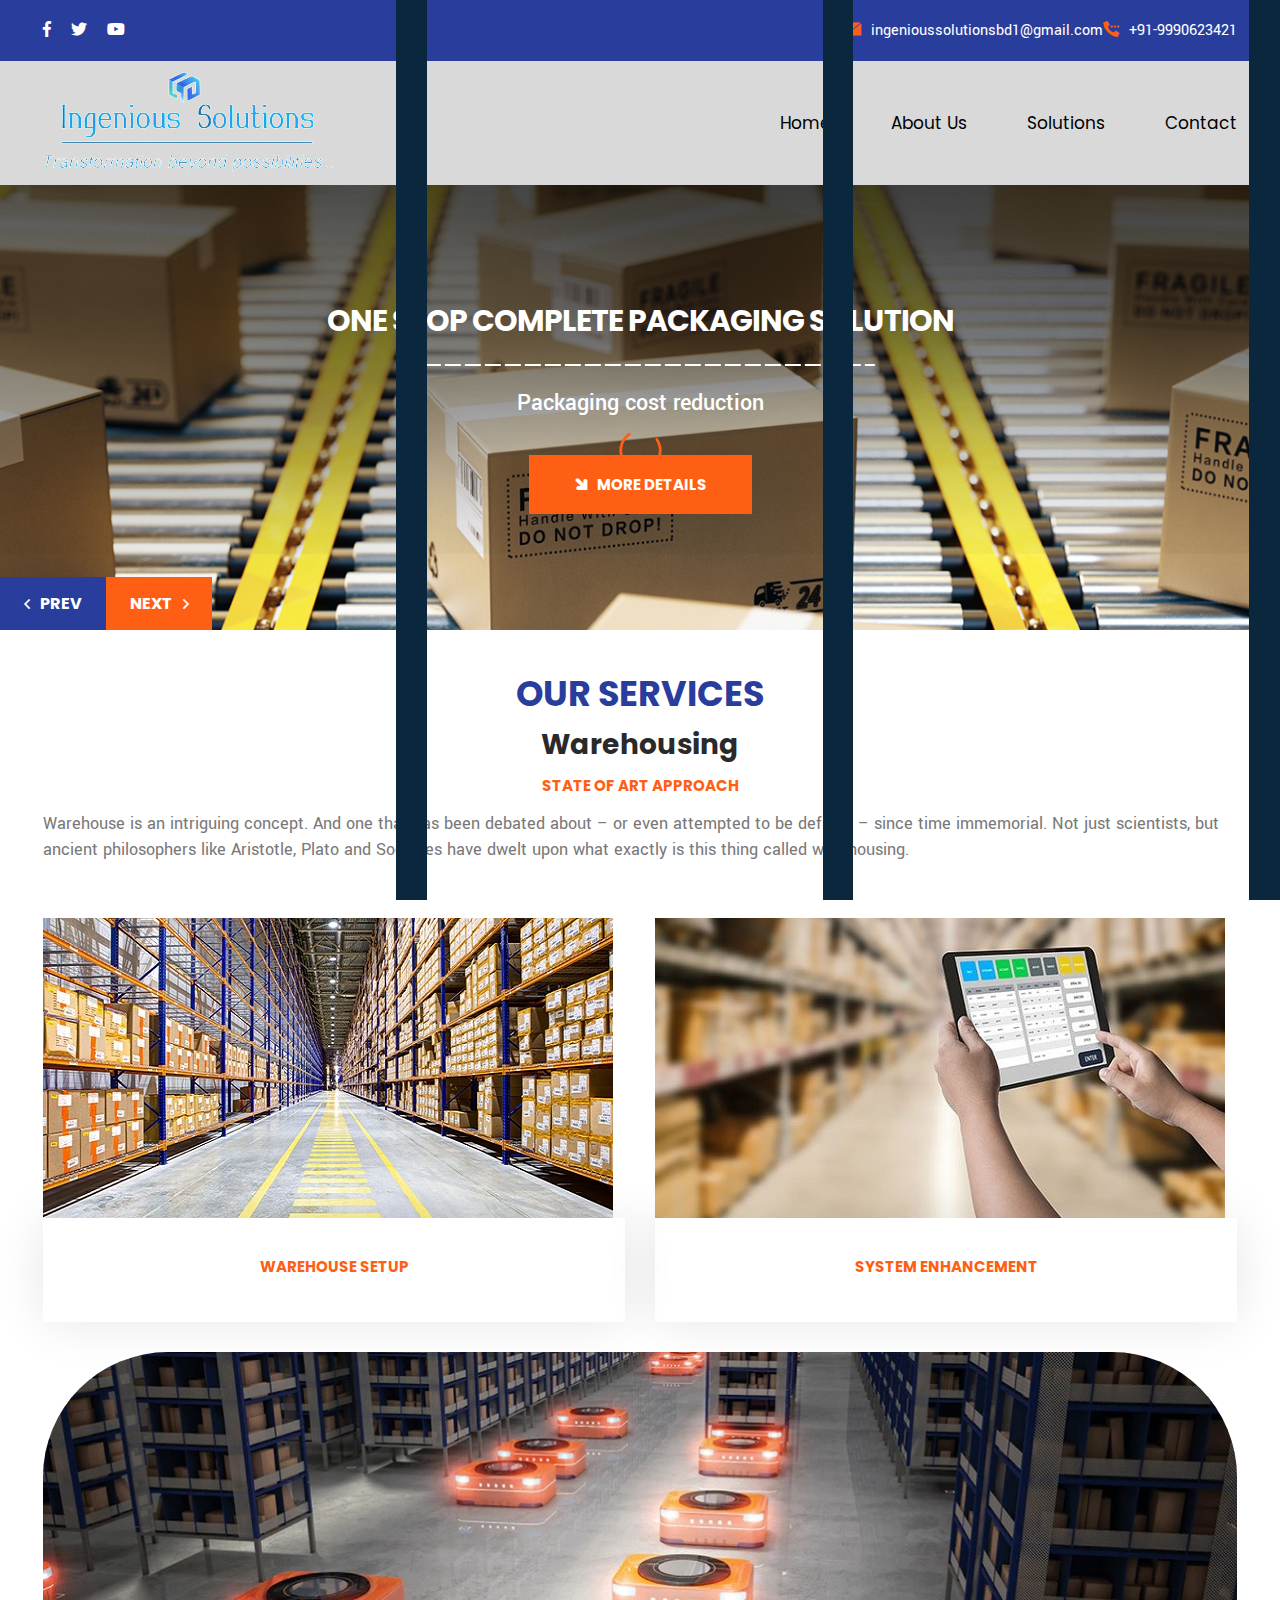
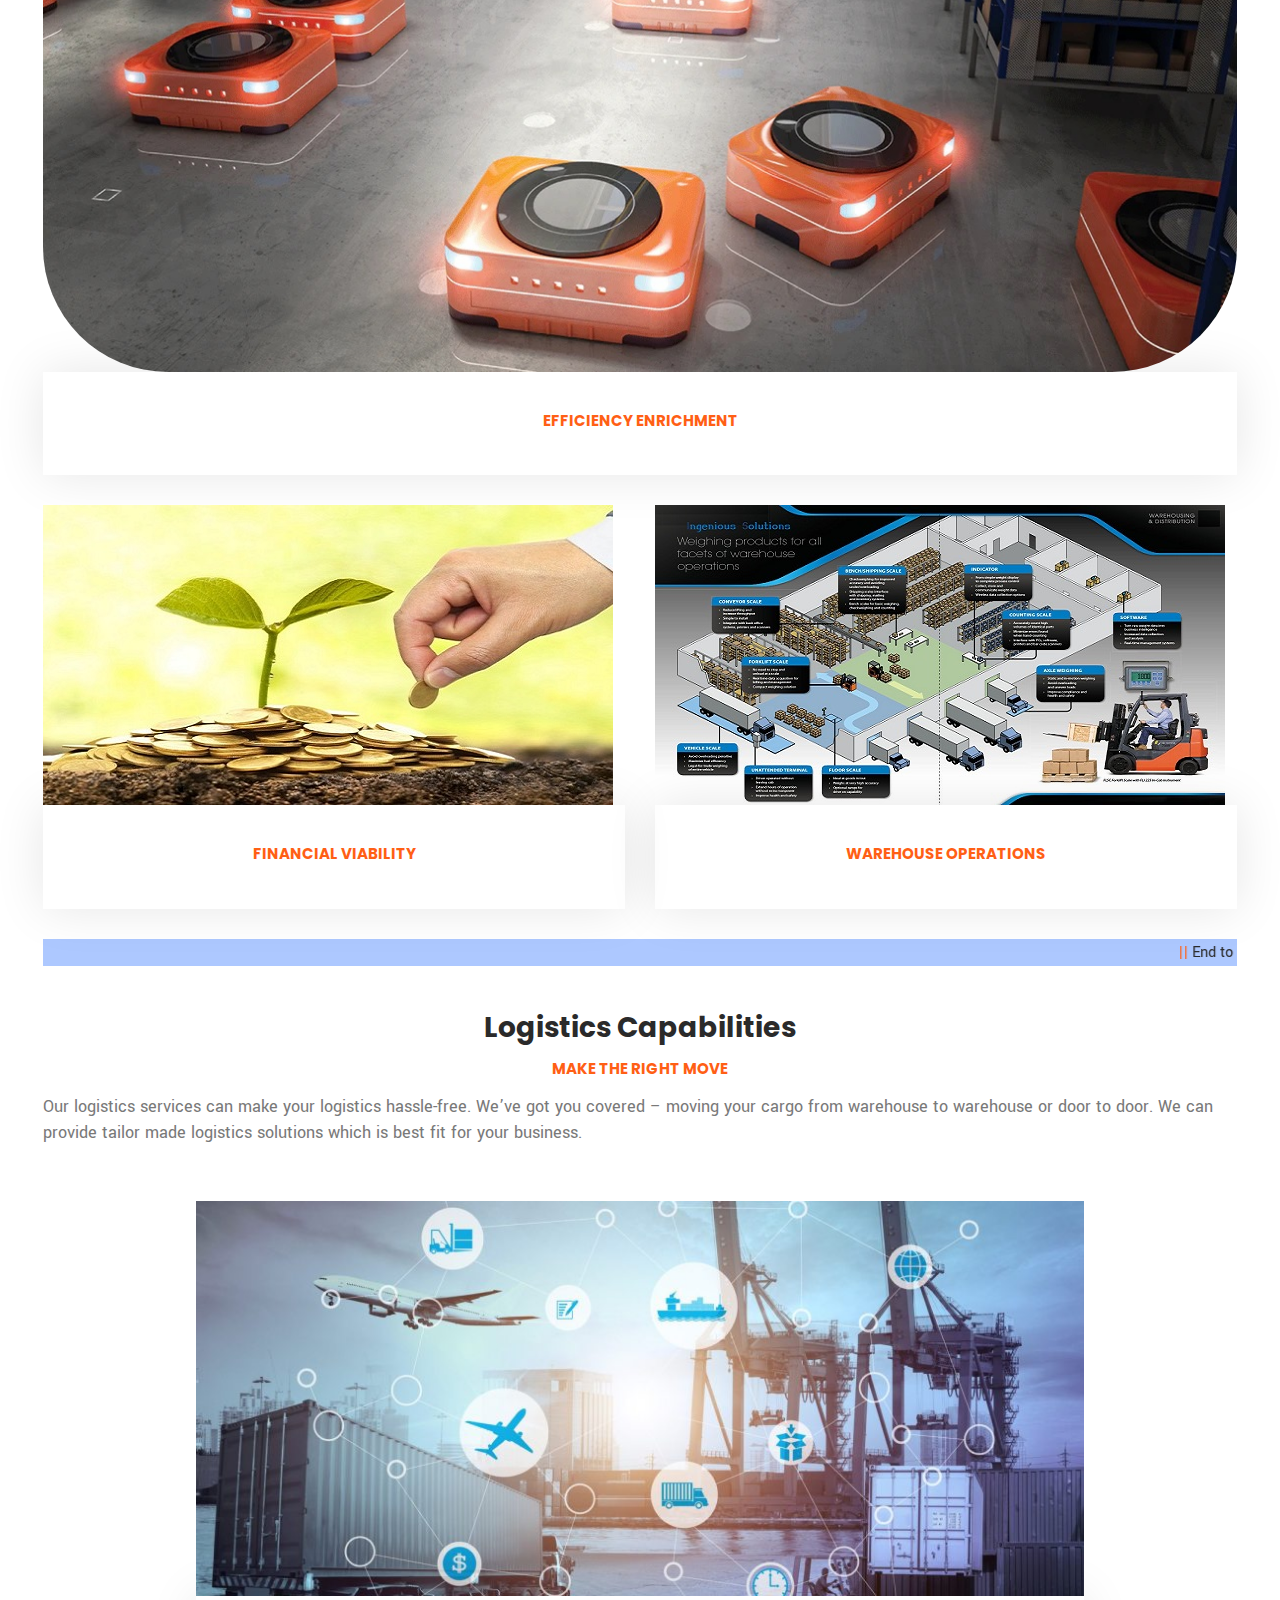
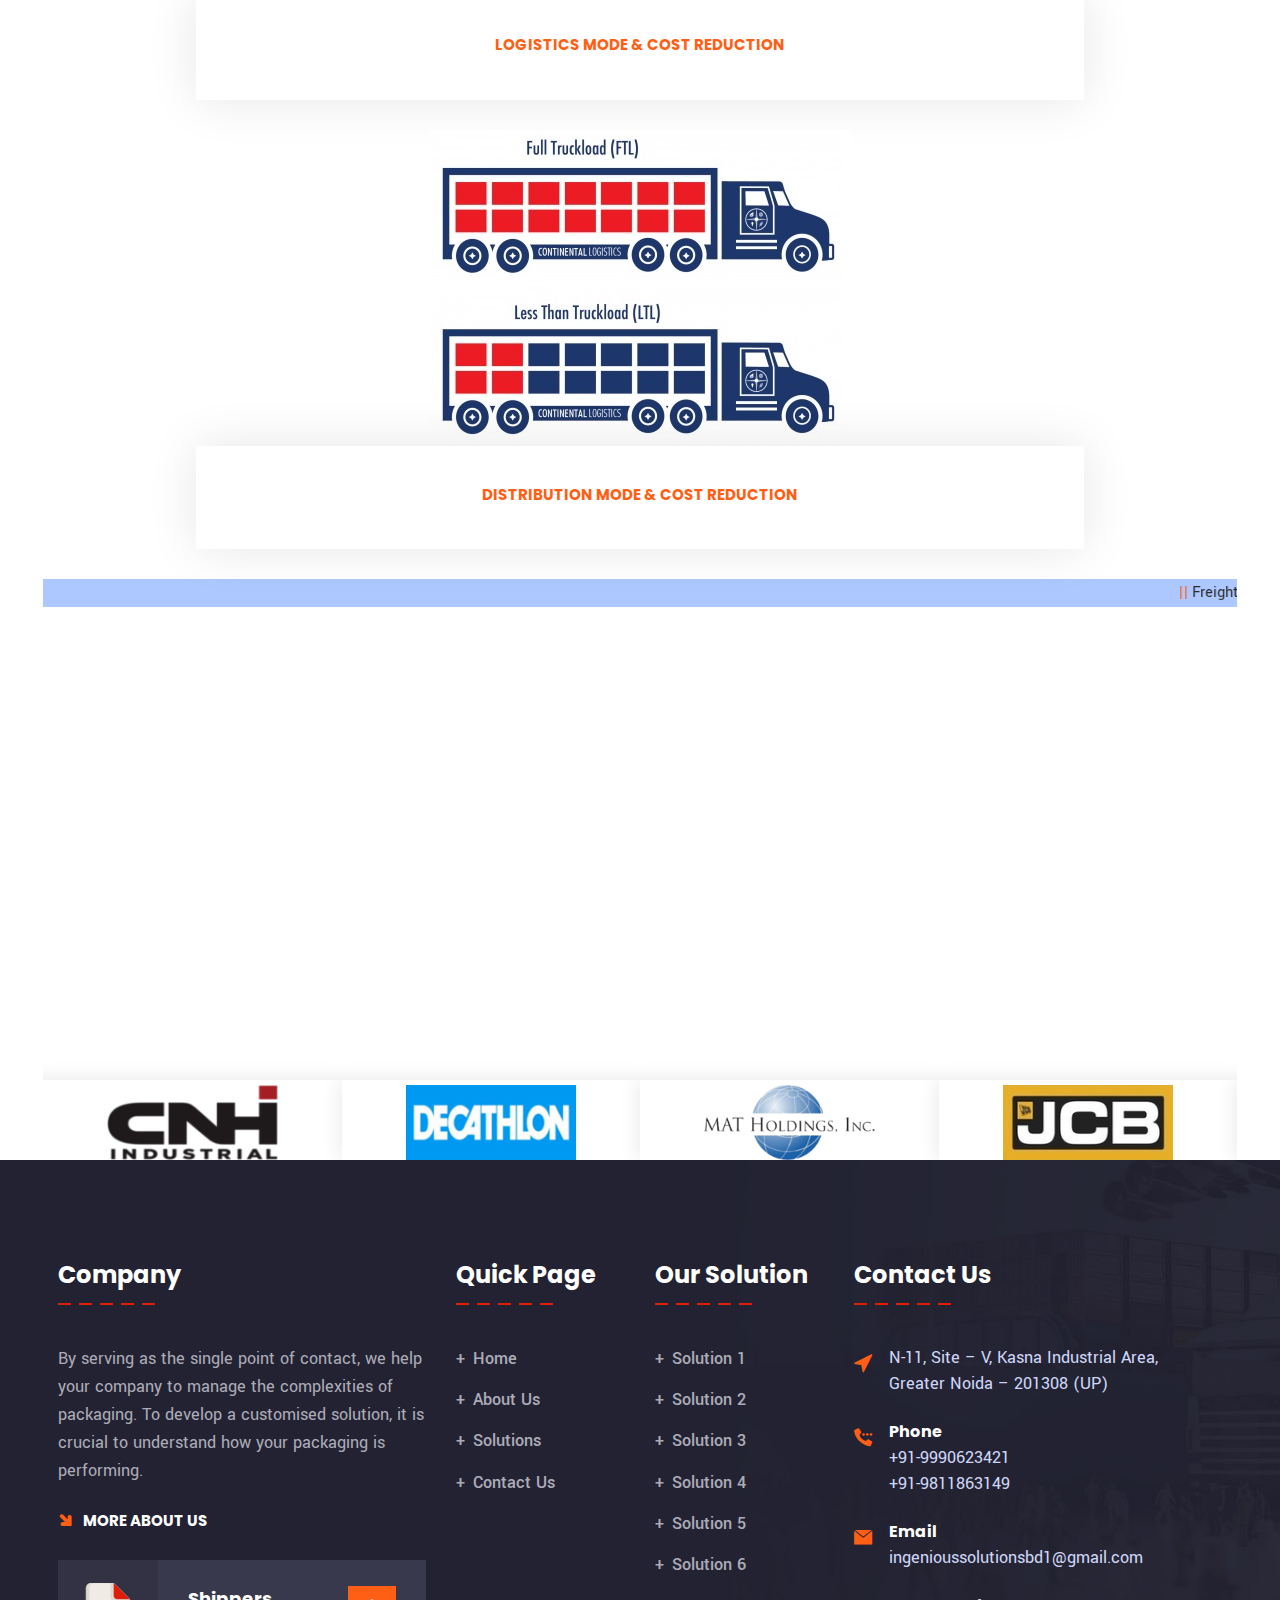
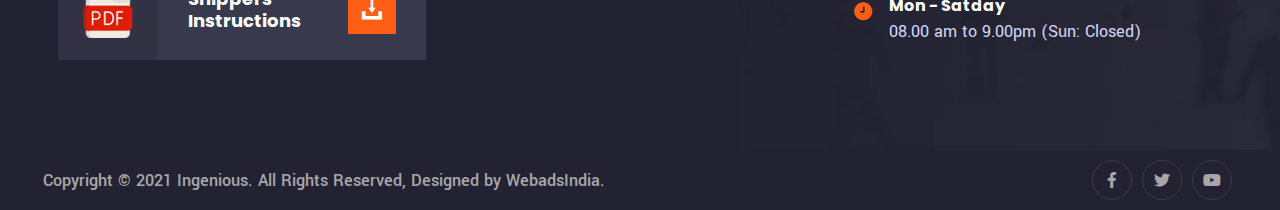
<file: index - Copy.html>
<!DOCTYPE html>
<html lang="en">

<head>
<meta charset="utf-8">
<title>Ingenious Packaging Solution</title>
<!-- Stylesheets -->
<link href="assets/css/bootstrap.css" rel="stylesheet">
<link href="assets/css/style.css" rel="stylesheet">
<!-- Responsive File -->
<link href="assets/css/responsive.css" rel="stylesheet">
<!-- Color File -->
<link href="assets/css/color.css" rel="stylesheet">

<link href="https://fonts.googleapis.com/css2?family=Poppins:wght@400;600;700;800&amp;family=Yantramanav:wght@300;400;500;700;900&amp;display=swap" rel="stylesheet">

<link rel="shortcut icon" href="assets/img/favicon.png" type="image/x-icon">
<link rel="icon" href="assets/img/favicon.png" type="image/x-icon">

<!-- Responsive -->
<meta http-equiv="X-UA-Compatible" content="IE=edge">
<meta name="viewport" content="width=device-width, initial-scale=1.0, maximum-scale=1.0, user-scalable=0">

</head>

<body>

<div class="page-wrapper">
    <!-- Preloader -->
    <div class="loader-wrap">
        <div class="preloader"></div>
        <div class="layer layer-one"><span class="overlay"></span></div>
        <div class="layer layer-two"><span class="overlay"></span></div>        
        <div class="layer layer-three"><span class="overlay"></span></div>        
    </div>

    <!-- Main Header -->
    <header class="main-header header-style-one">

        <!-- Header Top -->
        <div class="header-top">
            <div class="auto-container">
                <div class="inner-container">
                    <div class="left-column">
                        <ul class="social-icon">
                            <li><a href="#"><i class="fab fa-facebook-f"></i></a></li>
                            <li><a href="#"><i class="fab fa-twitter"></i></a></li>
                            <li><a href="#"><i class="fab fa-youtube"></i></a></li>
                        </ul>
                    </div>
                    <div class="right-column">
                        <div class="phone-number"><i class="flaticon-mail"></i><a href="mailto:ingenioussolutionsbd1@gmail.com"></a>ingenioussolutionsbd1@gmail.com</div>
                        <div class="phone-number"><i class="flaticon-calling"></i><a href="tel:+91-9990623421"></a>+91-9990623421</div>
                    </div>
                </div>
            </div>
        </div>

        <!-- Header Upper -->
        <div class="header-upper">
            <div class="auto-container">
                <div class="inner-container">
                    <!--Logo-->
                    <div class="logo-box">
                        <div class="logo"><a href="inde.html"><img src="assets/img/logo-u.png" alt=""></a></div>
                    </div>
                    <div class="right-column">
                        <!--Nav Box-->
                        <div class="nav-outer">
                            <!--Mobile Navigation Toggler-->
                            <div class="mobile-nav-toggler"><img src="assets/images/icons/icon-bar-2.png" alt=""></div>

                            <!-- Main Menu -->
                            <nav class="main-menu navbar-expand-md navbar-light">
                                <div class="collapse navbar-collapse show clearfix" id="navbarSupportedContent">
                                    <ul class="navigation">
                                        <li><a href="index.html">Home</a>
                                        </li>
                                        <li><a href="about.html">About Us</a></li>
                                        <li class="dropdown"><a href="#">Solutions</a>
                                            <ul>
                                                <li><a href="#">Packaging</a></li>
                                                <li><a href="warehousing.html">Warehousing</a></li>
                                                <li><a href="logistic.html">Logistics Capabilities</a></li>
                                            </ul>
                                        </li>
                                        <li><a href="contact.html">Contact</a></li>
                                    </ul>
                                </div>
                            </nav>
                        </div>
                    </div>                        
                </div>
            </div>
        </div>
        <!--End Header Upper-->

        <!-- Sticky Header  -->
        <div class="sticky-header">
            <div class="header-upper">
                <div class="auto-container">
                    <div class="inner-container">
                        <!--Logo-->
                        <div class="logo-box">
                            <div class="logo"><a href="index.html"><img src="assets/img/logo-u.png" alt=""></a></div>
                        </div>
                        <div class="right-column">
                            <!--Nav Box-->
                            <div class="nav-outer">
                                <!--Mobile Navigation Toggler-->
                                <div class="mobile-nav-toggler"><img src="assets/images/icons/icon-bar-2.png" alt=""></div>
    
                                <!-- Main Menu -->
                                <nav class="main-menu navbar-expand-md navbar-light">
                                </nav>
                            </div>
                        </div>                        
                    </div>
                </div>
            </div>
        </div><!-- End Sticky Menu -->

        <!-- Mobile Menu  -->
        <div class="mobile-menu">
            <div class="menu-backdrop"></div>
            <div class="close-btn"><span class="icon flaticon-remove"></span></div>
            
            <nav class="menu-box">
                <div class="nav-logo"><a href="index.html"><img src="assets/img/logo-u.png" alt="" title=""></a></div>
                <div class="menu-outer"><!--Here Menu Will Come Automatically Via Javascript / Same Menu as in Header--></div>
				<!--Social Links-->
				<div class="social-links">
					<ul class="clearfix">
						<li><a href="#"><span class="fab fa-twitter"></span></a></li>
						<li><a href="#"><span class="fab fa-facebook-square"></span></a></li>
						<li><a href="#"><span class="fab fa-youtube"></span></a></li>
					</ul>
                </div>
            </nav>
        </div><!-- End Mobile Menu -->

        <div class="nav-overlay">
            <div class="cursor"></div>
            <div class="cursor-follower"></div>
        </div>
    </header>
    <!-- End Main Header -->

    <!-- Hidden Sidebar -->
    <section class="hidden-sidebar close-sidebar">
        <div class="wrapper-box">
            <div class="content-wrapper">
                <div class="hidden-sidebar-close"><span class="flaticon-remove"></span></div>
                <div class="text-widget sidebar-widget">
                    <div class="logo"><a href="index.html"><img src="assets/img/logo-u.png" alt=""></a></div>
                    <div class="text">Demoralized by the charms of pleasure of the moment so blinded by desire that they cannot foresees the pain.</div>
                </div>
                <!-- PDF Widget -->
                <div class="pdf-widget sidebar-widget">
                    <div class="row">
                        <div class="col-sm-6 column">
                            <div class="content">
                                <div class="icon"><img src="assets/images/icons/icon-8.png" alt=""></div>
                                <h4>Sender <br> Instructions</h4>
                            </div>
                        </div>
                        <div class="col-sm-6 column">
                            <div class="content">
                                <div class="icon"><img src="assets/images/icons/icon-8.png" alt=""></div>
                                <h4>Sender <br> Instructions</h4>
                            </div>
                        </div>
                    </div>                            
                </div>
                <!-- Contact Widget -->
                <div class="contact-widget">
                    <div class="icon-box">
                        <div class="icon"><span class="flaticon-cursor"></span></div>
                        <div class="text">Boat House, 152/21 City Road, <br> Hoxton, N1 6NG, UK.</div>
                    </div>
                    <div class="icon-box">
                        <div class="icon"><span class="flaticon-calling"></span></div>
                        <div class="text"><strong>Phone</strong><a href="tel:(+61)3245689790">(+61) 324 56 789 & 790</a></div>
                    </div>
                    <div class="icon-box">
                        <div class="icon"><span class="flaticon-mail"></span></div>
                        <div class="text"><strong>Email</strong><a href="mailto:ingenioussolutionsbd1@gmail.com">ingenioussolutionsbd1@gmail.com</a></div>
                    </div>
                </div>
                <!-- Link Btn -->
                <div class="link-btn"><a href="#" class="theme-btn btn-style-one style-two"><span><i class="flaticon-up-arrow"></i>Purchase Our Theme </span></a></div>
            </div>
        </div>
    </section>
    
    <!--Search Popup-->
    <div id="search-popup" class="search-popup">
        <div class="close-search theme-btn"><span class="flaticon-remove"></span></div>
        <div class="popup-inner">
            <div class="overlay-layer"></div>
            <div class="search-form">
                <form method="post" action="http://st.ourhtmldemo.com/new/Transida2/index.html">
                    <div class="form-group">
                        <fieldset>
                            <input type="search" class="form-control" name="search-input" value="" placeholder="Search Here" required >
                            <input type="submit" value="Search Now!" class="theme-btn">
                        </fieldset>
                    </div>
                </form>
            </div>
        </div>
    </div>

    <!-- Bnner Section -->
    <section class="banner-section">
        <div class="left-panel">
            <div class="side-menu-nav sidemenu-nav-toggler"><span class="flaticon-interface"></span>More</div>
            <div class="option-box">
                <div class="icon"><span class="flaticon-tracking"></span></div>
                <h4>Track <br> Shipment</h4>
                <div class="order-form-area">
                    <div class="wrapper-box">
                        <h4>Track Your Shipment</h4>
                        <form class="order-form">
                            <div class="form-group">
                                <input type="text" placeholder="Enter Shipment Number *">
                            </div>
                            <div class="form-group">
                                <select class="selectpicker" name="make">
                                    <option value="*">Type of Reference *</option>
                                    <option value=".category-1">Package</option>
                                    <option value=".category-3">Freight</option>
                                    <option value=".category-4">Mail of Innovations</option>
                                </select>
                            </div>
                            <div class="form-group">
                                <button type="submit" class="theme-btn btn-style-one"><span><i class="flaticon-up-arrow"></i>Track Now</span></button>
                            </div>
                        </form>
                    </div>                        
                </div>
            </div>
            <div class="option-box">
                <a href="#">
                    <div class="icon"><span class="flaticon-logistics"></span></div>
                    <h4>Pricing <br> Plan</h4>
                </a>
            </div>
            <div class="option-box">
                <a href="#">
                    <div class="icon"><span class="flaticon-test"></span></div>
                    <h4>Get A <br>Quote</h4>
                </a>
            </div>
        </div>
        <div class="background-text">
            <div data-parallax='{"x": 100}'>
                <div class="text-1">Ingenious Solution</div>
                <div class="text-2">Ingenious Solution</div>
            </div>                
        </div>
        <div class="swiper-container banner-slider">
            <div class="swiper-wrapper">
                <!-- Slide Item -->
                <div class="swiper-slide" style="background-image: url(assets/img/home/ban1.jpg);">
                    <div class="content-outer">
                        <div class="content-box">
                            <div class="inner text-center">
                                <h1>One stop complete packaging solution</h1>
                                <div class="text">Packaging cost reduction</div>
                                <div class="link-box">
                                    <a href="#" class="theme-btn btn-style-one"><span><i class="flaticon-up-arrow"></i>More Details </span></a>
                                </div>
                            </div>
                        </div>
                    </div>
                </div>
                <!-- Slide Item -->
                <div class="swiper-slide" style="background-image: url(assets/img/home/ban2.jpg);">
                    <div class="content-outer">
                        <div class="content-box">
                            <div class="inner text-center">
                                <h1>Sustainable packaging </h1>
                                <div class="text">In transit damage reduction</div>
                                <div class="link-box">
                                    <a href="#" class="theme-btn btn-style-one"><span><i class="flaticon-up-arrow"></i>More Details </span></a>
                                </div>
                            </div>                               
                        </div>
                    </div>
                </div>
                <!-- Slide Item -->
                <div class="swiper-slide" style="background-image: url(assets/img/home/warehousing.jpg);">
                    <div class="content-outer">
                        <div class="content-box">
                            <div class="inner text-center">
                                <h1>Performance oriented warehousing solutions</h1>
                                <div class="text">Automation for high through put</div>
                                <div class="link-box">
                                    <a href="#" class="theme-btn btn-style-one"><span><i class="flaticon-up-arrow"></i>More Details </span></a>
                                </div>
                            </div>                       
                        </div>
                    </div>
                </div>
                <!-- Slide Item -->
                <div class="swiper-slide" style="background-image: url(assets/img/home/Logistics.jpg);">
                    <div class="content-outer">
                        <div class="content-box">
                            <div class="inner text-center">
                                <h1>Logistics possibilities & Cost effectiveness </h1>
                                <div class="text">Right time – right solution</div>
                                <div class="link-box">
                                    <a href="#" class="theme-btn btn-style-one"><span><i class="flaticon-up-arrow"></i>More Details </span></a>
                                </div>
                            </div>                       
                        </div>
                    </div>
                </div>
            </div>
        </div>
        <div class="banner-slider-nav style-two">
            <div class="banner-slider-control banner-slider-button-prev"><span><i class="far fa-angle-left"></i>Prev</span></div>
            <div class="banner-slider-control banner-slider-button-next"><span>Next<i class="far fa-angle-right"></i></span> </div>
        </div>
    </section>
    <!-- End Bnner Section -->

    <section class="project-details">
        <div class="auto-container">
            <div class="sec-title text-center">
                <div class="sub-title">Our Services</div>
                <b><h3 style="margin-bottom: 15px">Warehousing</h3></b>
                <h5>State of Art Approach</h5>
            </div>
            <div class="text-block">
                <div class="text">Warehouse is an intriguing concept. And one that has been debated about – or even attempted to be defined – since time immemorial. Not just scientists, but ancient philosophers like Aristotle, Plato and Socrates have dwelt upon what exactly is this thing called warehousing.</div>
            </div>
            <div class="row">
                <div class="col-md-6">
                    <div class="image-block-two">
                        <div class="image">
                            <img src="assets/img/home/services/s1.jpg" alt="">
                        </div>
                        <div class="content">
                            <h5 class="text-center">Warehouse Setup</h5>
                        </div>                        
                    </div>
                </div>
                <div class="col-md-6">
                    <div class="image-block-two">
                        <div class="image">
                            <img src="assets/img/home/services/s2.jpg" alt="">
                        </div>
                        <div class="content">
                            <h5 class="text-center">System Enhancement</h5>
                        </div>
                    </div>
                </div>
                <div class="col-md-12">
                    <div class="image-block-two">
                        <div class="image">
                            <img class="blink-image" style="border-radius: 125px" src="assets/img/home/services/s3.jpg" alt="">
                        </div>
                        <div class="content">
                            <h5 class="text-center">Efficiency Enrichment</h5>
                        </div>
                    </div>
                </div>
                <div class="col-md-6">
                    <div class="image-block-two">
                        <div class="image">
                            <img src="assets/img/home/services/s4.jpg" alt="">
                        </div>
                        <div class="content">
                            <h5 class="text-center">Financial Viability</h5>
                        </div>
                    </div>
                </div>
                <div class="col-md-6">
                    <div class="image-block-two">
                        <div class="image">
                            <img src="assets/img/home/services/s7.jpg" alt="">
                        </div>
                        <div class="content">
                            <h5 class="text-center">Warehouse Operations</h5>
                        </div>
                    </div>
                </div>
            </div>
            <marquee style="background: #0154ff52; margin-bottom: 35px;"> <b style="color:#ff5f15">||</b> End to End RFQ run <b style="color:#ff5f15">||</b> Location Finalization <b style="color:#ff5f15">||</b> Warehouse Design <b style="color:#ff5f15">||</b> Capex Finalization <b style="color:#ff5f15">||</b> ERP / WMS Implementation <b style="color:#ff5f15">||</b> Operational Automation <b style="color:#ff5f15">||</b> Process Improvement <b style="color:#ff5f15">||</b> Inventory Management <b style="color:#ff5f15">||</b> Team Management <b style="color:#ff5f15">||</b> Improving Cost Structure – Opex/Capex <b style="color:#ff5f15">||</b> Intangible cost reduction </marquee> 
            
        </div>


        <div class="auto-container">
            <div class="sec-title text-center">
                <b><h3 style="margin-bottom: 15px">Logistics Capabilities</h3></b>
                <h5>Make the right move</h5>
            </div>
            <div class="text-block">
                <div class="text">Our logistics services can make your logistics hassle-free. We’ve got you covered – moving your cargo from warehouse to warehouse or door to door. We can provide tailor made logistics solutions which is best fit for your business. </div>
            </div>
            <div class="row">
                <div class="col-md-9 text-center" style="margin-left: auto;    margin-right: auto;">
                    <div class="image-block-two">
                        <div class="image">
                            <img src="assets/img/home/services/s5.jpg" alt="">
                        </div>
                        <div class="content">
                            <h5 class="text-center">Logistics Mode & Cost Reduction</h5>
                        </div>                        
                    </div>
                </div>
                <div class="col-md-9 text-center" style="margin-left: auto;    margin-right: auto;">
                    <div class="image-block-two">
                        <div class="image">
                            <img src="assets/img/home/services/s6.jpg" alt="">
                        </div>
                        <div class="content">
                            <h5 class="text-center">Distribution Mode & Cost Reduction</h5>
                        </div>
                    </div>
                </div>
            </div> 
            <marquee style="background: #0154ff52; margin-bottom: 35px;"> <b style="color:#ff5f15">||</b> Freight Saving <b style="color:#ff5f15">||</b> B2B Distribution  <b style="color:#ff5f15">||</b> B2C Distribution b <b style="color:#ff5f15">||</b> E-Commerce Distribution <b style="color:#ff5f15">||</b> FTL / PTL Movements b  <b style="color:#ff5f15">||</b> Transit Damageuction <b style="color:#ff5f15">||</b>  Track & Trace b  <b style="color:#ff5f15">||</b> TMS – Transport Management System </marquee>        
        </div>
    </section>




    <!--   <section class="about-section" style="background-image: url(assets/images/background/bg-1.jpg);">
        <div class="auto-container">
            <div class="row">
                <div class="col-lg-6">
                    <div class="sec-title">
                        <div class="sub-title">Company</div>
                        <h2>What Ingenious ‘Can Do’ </h2>
                        <div class="text">By serving as the single point of contact, we help your company to manage the complexities of packaging. To develop a customised solution, it is crucial to understand how your packaging is performing. Though each program is unique and customised, we use the process of Discover, Design and Deliver to ensure your packaging solution is aligned with your business goals.</div>
                        <a href="#" class="readmore-link"><i class="flaticon-up-arrow"></i>More Details</a>
                    </div>
                    <div class="row">
                        <div class="col-md-6">
                            <div class="icon-box wow fadeInUp" data-wow-duration="1500ms">
                                <div class="icon"><span class="flaticon-package"></span></div>
                                <div class="content">
                                    <a href="#"><h4>About <br>Our Company</h4></a>
                                </div>
                            </div>
                        </div>
                        <div class="col-md-6">
                            <div class="icon-box wow fadeInUp" data-wow-duration="1500ms">
                                <div class="icon"><span class="flaticon-goal"></span></div>
                                <div class="content">
                                    <a href="#"><h4>Statement of <br> Mission</h4></a>
                                </div>
                            </div>
                        </div>
                        <div class="col-md-6">
                            <div class="icon-box wow fadeInUp" data-wow-duration="1700ms">
                                <div class="icon"><span class="flaticon-binoculars"></span></div>
                                <div class="content">
                                    <a href="#"><h4>Statement of <br> Vision</h4></a>
                                </div>
                            </div>
                        </div>
                        <div class="col-md-6">
                            <div class="icon-box wow fadeInUp" data-wow-duration="1900ms">
                                <div class="icon"><span class="flaticon-gold"></span></div>
                                <div class="content">
                                    <a href="#"><h4>Statement of <br> Value</h4></a>
                                </div>
                            </div>
                        </div>
                    </div>
                </div>
                <div class="col-lg-6">
                    <div class="image wow fadeInRight" data-wow-duration="1500ms"><img src="assets/img/home/2.png" alt=""></div>
                </div>
            </div>
        </div>
    </section>

    <section class="Whychooseus-section">
        <div class="auto-container">
            <div class="sec-title text-center">
                <div class="sub-title text-center">Why Choose Us</div>
                <h2>We Aim to Contribute Well to <br>  Your Package</h2>
            </div>
            <div class="row">
                <div class="col-lg-6 col-md-6 why-choose-block">
                    <div class="inner-box wow fadeInUp" data-wow-duration="1500ms">
                        <div class="icon"><span class="count">01</span><i class="flaticon-shield"></i></div>
                        <div class="content">
                            <h4>Trasparent Pricing</h4>
                            <div class="text">Some Dummy Content Some Dummy Content Some Dummy Content</div>
                        </div>
                    </div>
                </div>
                <div class="col-lg-6 col-md-6 why-choose-block">
                    <div class="inner-box wow fadeInUp" data-wow-duration="1500ms">
                        <div class="icon"><span class="count">02</span><i class="flaticon-delivery"></i></div>
                        <div class="content">
                            <h4>On - Time Delivery</h4>
                            <div class="text">Some Dummy Content Some Dummy Content Some Dummy Content</div>
                        </div>
                    </div>
                </div>
                <div class="col-lg-6 col-md-6 why-choose-block">
                    <div class="inner-box wow fadeInUp" data-wow-duration="1500ms">
                        <div class="icon"><span class="count">03</span><i class="flaticon-24-hours"></i></div>
                        <div class="content">
                            <h4>Real Time Tracking</h4>
                            <div class="text">Some Dummy Content Some Dummy Content Some Dummy Content</div>
                        </div>
                    </div>
                </div>
                <div class="col-lg-6 col-md-6 why-choose-block">
                    <div class="inner-box wow fadeInUp" data-wow-duration="1500ms">
                        <div class="icon"><span class="count">04</span><i class="flaticon-24-hours"></i></div>
                        <div class="content">
                            <h4>24/7 Online Support</h4>
                            <div class="text">Some Dummy Content Some Dummy Content Some Dummy Content</div>
                        </div>
                    </div>
                </div>
            </div>
        </div>
    </section>

    <section class="work-process-section">
        <div class="bg" style="background-image: url(assets/images/background/bg-2.jpg);"></div>
        <div class="auto-container">
            <div class="sec-title text-center light">
                <div class="sub-title text-center">How We Work</div>
                <h2>4 Pillar of our success</h2>
            </div>
            <div class="row">
                <div class="col-lg-3 col-md-6 work-process-block">
                    <div class="inner-box wow fadeInUp" data-wow-duration="1500ms">
                        <div class="count">01</div>
                        <div class="icon"><span class="flaticon-shipping"></span></div>
                        <h4>Sales, marketing and project managers</h4>
                        <div class="text">Our  sales and project managers are the main points of contact and take full responsibility for each program. These professionals are insight knowledgeable in all aspects related to packaging, including materials, design and distribution.</div>
                    </div>
                </div>
                <div class="col-lg-3 col-md-6 work-process-block">
                    <div class="inner-box wow fadeInDwon" data-wow-duration="1500ms">
                        <div class="count">02</div>
                        <div class="icon"><span class="flaticon-warehouse"></span></div>
                        <h4>Engineering, design and testing</h4>
                        <div class="text">Our design and engineering teams create custom packaging solutions to provide savings to the customer. They extend graphics across products, optimise structural design and conduct rigorous performance testing, so your packaging can be implemented consistently</div>
                    </div>
                </div>
                <div class="col-lg-3 col-md-6 work-process-block">
                    <div class="inner-box wow fadeInUp" data-wow-duration="1500ms">
                        <div class="count">03</div>
                        <div class="icon"><span class="flaticon-packing-list"></span></div>
                        <h4>Sourcing</h4>
                        <div class="text">Effective sourcing is a critical aspect of any supply chain. Our sourcing team ensures the capabilities and capacity of each vetted supplier. They identify the best value and materials to anticipate each customer's needs.</div>
                    </div>
                </div>
                <div class="col-lg-3 col-md-6 work-process-block">
                    <div class="inner-box wow fadeInDown" data-wow-duration="1500ms">
                        <div class="count">04</div>
                        <div class="icon"><span class="flaticon-delivery-1"></span></div>
                        <h4>Quality and compliance</h4>
                        <div class="text">Our regional quality and compliance teams assess our production network, making sure all packaging meets or exceeds the requirements of our customers. They monitor and audit packaging facilities to ensure compliance.</div>
                    </div>
                </div>
            </div>
        </div>
    </section>

    <section class="industries-covered" style="background-image: url(assets/images/background/bg-3.jpg);">
        <div class="background-text" data-parallax='{"x": 100}'>INGENIOUS</div>
        <div class="outer-box side-container">
            <div class="outer-container">
                <div class="theme_carousel owl-theme owl-carousel" data-options='{"loop": true, "center": true, "margin": 0, "autoheight":true, "lazyload":true, "nav": true, "dots": true, "autoplay": true, "autoplayTimeout": 6000, "smartSpeed": 1000, "responsive":{ "0" :{ "items": "1" }, "600" :{ "items" : "1" }, "768" :{ "items" : "1" } , "992":{ "items" : "1" }, "1200":{ "items" : "1" }}}'>
                    <div class="text-block">
                        <div class="inner-box">
                            <div class="image" style="background-image: url(assets/img/home/abtt2.jpg);">
                            </div>
                            <div class="content">
                                <div class="icon"><span class="flaticon-package"></span></div>
                                <h4>Discover</h4>
                                <div class="text">We take a close look at your supply chain to identify savings opportunities, uncover inefficiencies and determine where the biggest concerns are, so we can make the best recommendations based on the current state of your packaging operations.</div>
                            </div>
                        </div>
                    </div>
                    <div class="text-block">
                        <div class="inner-box">
                            <div class="image" style="background-image: url(assets/img/home/abtt4.jpg);">
                            </div> 
                            <div class="content">
                                <div class="icon"><span class="flaticon-packing-list"></span></div>
                                <h4>Design</h4>
                                <div class="text">There is no such thing as a one-size-fits-all packaging solution. We design and engineer packaging solutions made to fit your products and your supply chain. It's only the "right fit" if it's customised for your specific needs.</div>
                            </div>
                        </div>
                    </div>
                    <div class="text-block">
                        <div class="inner-box">
                            <div class="image" style="background-image: url(assets/img/home/abtt.jpg);">
                            </div>
                            <div class="content">
                                <div class="icon"><span class="flaticon-box-1"></div>
                                <h4>Deliver</h4>
                                <div class="text">As the single point-of-contact for your packaging production, we ensure your solutions are delivered to your factory on time and on specification. These hidden savings drive results where it matters most - your bottom line.</div>
                            </div>
                        </div>
                    </div>
                </div>
            </div>
        </div>
    </section>

    <section class="facts-section">
        <div class="auto-container">
            <div class="wrapper-box" style="background-image: url(assets/images/background/bg-4.jpg);">
                <div class="shape">
                    <div class="shape-one"><img src="assets/images/resource/image-4.png" alt=""></div>
                    <div class="shape-two"><img src="assets/images/resource/image-5.png" alt=""></div>
                    <div class="shape-three"><img src="assets/images/resource/image-6.png" alt=""></div>
                    <div class="shape-four"><img src="assets/images/resource/image-7.png" alt=""></div>
                    <div class="shape-five"><img src="assets/images/resource/image-8.png" alt=""></div>
                </div>
                <div class="sec-title text-center light">
                    <div class="sub-title text-center">Interesting Facts</div>
                    <h2>The Numbers Speak for <br> themselves</h2>
                </div>
                <div class="outer-box">
                    <div class="row">
                        
                        <div class="column counter-column col-md-6">
                            <div class="inner wow fadeInLeft" data-wow-delay="0ms" data-wow-duration="1500ms">
                                <div class="content">
                                    <div class="icon"><img src="assets/images/icons/icon-3.png" alt=""></div>
                                    <div class="count-outer count-box">
                                        <span class="count-text" data-speed="3000" data-stop="6500">0</span>
                                    </div>
                                    <div class="text">Parcel Delivered</div>
                                </div>
                            </div>
                        </div>
                        
                        <div class="column counter-column col-md-6">
                            <div class="inner wow fadeInLeft" data-wow-delay="0ms" data-wow-duration="1500ms">
                                <div class="content">
                                    <div class="icon"><img src="assets/images/icons/icon-4.png" alt=""></div>
                                    <div class="count-outer count-box">
                                        <span class="count-text" data-speed="3000" data-stop="254">0</span>
                                    </div>
                                    <div class="text">Expert Employee</div>
                                </div>
                            </div>
                        </div>
                        
                        <div class="column counter-column col-md-6">
                            <div class="inner wow fadeInLeft" data-wow-delay="0ms" data-wow-duration="1500ms">
                                <div class="content">
                                    <div class="icon"><img src="assets/images/icons/icon-5.png" alt=""></div>
                                    <div class="count-outer count-box">
                                        <span class="count-text" data-speed="3000" data-stop="2495">0</span>
                                    </div>
                                    <div class="text">Satisfied Clients</div>
                                </div>
                            </div>
                        </div>
                        
                        <div class="column counter-column col-md-6">
                            <div class="inner wow fadeInLeft" data-wow-delay="0ms" data-wow-duration="1500ms">
                                <div class="content">
                                    <div class="icon"><img src="assets/images/icons/icon-3.png" alt=""></div>
                                    <div class="count-outer count-box">
                                        <span class="count-text" data-speed="3000" data-stop="145">0</span>
                                    </div>
                                    <div class="text">City Across</div>
                                </div>
                            </div>
                        </div>
                    </div>
                </div>                
            </div>            
        </div>
    </section>

    <section class="testimonials-section">
        <div class="auto-container">
            <div class="sec-title text-center">
                <div class="sub-title text-center">Testimonials</div>
                <h2>1000+ Happy Customers Said</h2>
            </div>
            <div class="theme_carousel owl-theme owl-carousel" data-options='{"loop": true, "margin": 30, "autoheight":true, "lazyload":true, "nav": true, "dots": true, "autoplay": true, "autoplayTimeout": 6000, "smartSpeed": 1000, "responsive":{ "0" :{ "items": "1" }, "600" :{ "items" : "1" }, "768" :{ "items" : "2" } , "992":{ "items" : "2" }, "1200":{ "items" : "3" }}}'>
                <div class="testimonial-block">
                    <div class="inner-box">
                        <div class="text">I am highly impressed with
                            the professionalism and passion
                            of people in this warehouse
                            very neat & clean.
                        </div>
                        <div class="author-thumb">
                            <img src="assets/img/home/man.png" alt="">
                            <div class="quote"><span class="flaticon-right-quote"></span>
                            </div>
                        </div>
                        <h4>Name</h4>
                        <div class="designation">Address</div>
                        <div class="rating">
                            <span class="flaticon-star-1"></span>
                            <span class="flaticon-star-1"></span>
                            <span class="flaticon-star-1"></span>
                            <span class="flaticon-star-1"></span>
                            <span class="flaticon-star-1"></span>
                        </div>
                    </div>
                </div>
                <div class="testimonial-block">
                    <div class="inner-box">
                        <div class="text">The staff is amazing! 
                            Very helpful and considerate
                            with a sense of urgency &Loads
                            are 99% on <br> time.
                        </div>
                        <div class="author-thumb">
                            <img src="assets/img/home/man.png" alt="">
                            <div class="quote"><span class="flaticon-right-quote"></span>
                            </div>
                        </div>
                        <h4>Name</h4>
                        <div class="designation">Address</div>
                        <div class="rating">
                            <span class="flaticon-star-1"></span>
                            <span class="flaticon-star-1"></span>
                            <span class="flaticon-star-1"></span>
                            <span class="flaticon-star-1"></span>
                            <span class="flaticon-star-1"></span>
                        </div>
                    </div>
                </div>
                <div class="testimonial-block">
                    <div class="inner-box">
                        <div class="text">I only use Ingenious Logistics
                            for my shipping needs. My clients
                            have all come to expect the
                            excellent shipping.
                        </div>
                        <div class="author-thumb">
                            <img src="assets/img/home/man.png" alt="">
                            <div class="quote"><span class="flaticon-right-quote"></span>
                            </div>
                        </div>
                        <h4>Name</h4>
                        <div class="designation">Address</div>
                        <div class="rating">
                            <span class="flaticon-star-1"></span>
                            <span class="flaticon-star-1"></span>
                            <span class="flaticon-star-1"></span>
                            <span class="flaticon-star-1"></span>
                            <span class="flaticon-star-1"></span>
                        </div>
                    </div>
                </div>
            </div>
        </div>
    </section>  -->

    <!-- Map Section -->
    <section class="map-section">
        <div class="contact-map">
            <iframe src="https://www.google.com/maps/embed?pb=!1m18!1m12!1m3!1d3507.7875071976237!2d77.52195891440283!3d28.455821298809056!2m3!1f0!2f0!3f0!3m2!1i1024!2i768!4f13.1!3m3!1m2!1s0x390cc1845c6f8c49%3A0x7dea60e627131680!2sIngenious%20industrial%20solution!5e0!3m2!1sen!2sin!4v1618389056842!5m2!1sen!2sin" width="600" height="490" style="border:0; width: 100%" allowfullscreen="" aria-hidden="false" tabindex="0"></iframe>
        </div>
    </section> 

    <!-- Branches Section -->
    <section class="branches-section">
        <div class="auto-container">
            <div class="theme_carousel owl-theme owl-carousel" data-options='{"loop": true, "margin": 0, "autoheight":true, "lazyload":true, "nav": true, "dots": true, "autoplay": true, "autoplayTimeout": 6000, "smartSpeed": 1000, "responsive":{ "0" :{ "items": "1" }, "600" :{ "items" : "1" }, "768" :{ "items" : "2" } , "992":{ "items" : "2" }, "1200":{ "items" : "4" }}}'>
                <div class="single-info">
                    <img src="assets/img/brand/1.png" alt="">
                </div>
                <div class="single-info">
                    <img src="assets/img/brand/2.png" alt="">
                </div>
                <div class="single-info">
                    <img src="assets/img/brand/3.png" alt="">
                </div>
                <div class="single-info">
                    <img src="assets/img/brand/4.png" alt="">
                </div>
                <div class="single-info">
                    <img src="assets/img/brand/5.png" alt="">
                </div>
                <div class="single-info">
                    <img src="assets/img/brand/6.png" alt="">
                </div>
                <div class="single-info">
                    <img src="assets/img/brand/7.png" alt="">
                </div>
            </div>
        </div>        
    </section>
    <!--Main Footer-->
    <footer class="main-footer style-two" style="background-image: url(assets/images/background/bg-10.jpg);">

        <div class="upper-box">
            <div class="auto-container">
                <div class="row" style="margin-left: auto; margin-right: auto;">
                    <div class="col-lg-4">
                        <div class="about-widget widget">
                            <h4 class="widget_title">Company</h4>
                            <div class="text">By serving as the single point of contact, we help your company to manage the complexities of packaging. To develop a customised solution, it is crucial to understand how your packaging is performing.</div>
                            <div class="link">
                                <a href="#" class="readmore-link"><i class="flaticon-up-arrow"></i> More About Us</a>
                            </div>
                            <div class="download-pdf">
                                <div class="icon"><img src="assets/images/icons/icon-13.png" alt=""></div>
                                <h5>Shippers <br> Instructions</h5>
                                <a href="#"><i class="flaticon-download"></i></a>
                            </div>
                        </div>                        
                    </div>
                    <div class="col-lg-2">
                        <div class="widget links-widget">
                            <h4 class="widget_title">Quick Page</h4>
                            <div class="row">
                                <div class="col">
                                    <div class="widget-content">
                                        <ul class="list">
                                            <li><a href="#">Home</a></li>
                                            <li><a href="#">About Us</a></li>
                                            <li><a href="#">Solutions</a></li>
                                            <li><a href="#">Contact Us</a></li>
                                        </ul>
                                    </div>
                                </div>
                            </div>                            
                        </div>                        
                    </div>
                    <div class="col-lg-2">
                        <div class="widget links-widget">
                            <h4 class="widget_title">Our Solution</h4>
                            <div class="row">
                                <div class="col">
                                    <div class="widget-content">
                                        <ul class="list">
                                            <li><a href="#">Solution 1</a></li>
                                            <li><a href="#">Solution 2</a></li>
                                            <li><a href="#">Solution 3</a></li>
                                            <li><a href="#">Solution 4</a></li>
                                            <li><a href="#">Solution 5</a></li>
                                            <li><a href="#">Solution 6</a></li>
                                        </ul>
                                    </div>
                                </div>
                            </div>                            
                        </div>                        
                    </div>
                    <div class="col-lg-4">
                        <div class="widget contact-widget">
                            <h4 class="widget_title">Contact Us</h4>
                            <div class="wrapper-box">                                
                                <div class="icon-box">
                                    <div class="icon"><span class="flaticon-cursor"></span></div>
                                    <div class="text">N-11, Site – V, Kasna Industrial Area, <br> Greater Noida – 201308 (UP)</div>
                                </div>
                                <div class="icon-box">
                                    <div class="icon"><span class="flaticon-calling"></span></div>
                                    <div class="text"><strong>Phone</strong><a href="tel:+91-9990623421">+91-9990623421</a><br><a href="tel:+91-9811863149">+91-9811863149</a></div>
                                </div>
                                <div class="icon-box">
                                    <div class="icon"><span class="flaticon-mail"></span></div>
                                    <div class="text"><strong>Email</strong><a href="mailto:ingenioussolutionsbd1@gmail.com">ingenioussolutionsbd1@gmail.com</a></div>
                                </div>                                
                                <div class="icon-box">
                                    <div class="icon"><span class="flaticon-clock-1"></span></div>
                                    <div class="text"><strong>Mon - Satday</strong>
                                        08.00 am to 9.00pm (Sun: Closed)</div>
                                </div>
                            </div>
                        </div>
                    </div>
                </div>
            </div> 
        </div>
    </footer>
    <!--End Main Footer-->

    <div class="footer-bottom style-three">
        <div class="auto-container">
            <div class="bg">
                <div class="row m-0 align-items-center justify-content-between">
                    <div class="copyright-text">Copyright © 2021 <a href="#"> Ingenious.</a> All Rights Reserved, Designed by WebadsIndia.</div>
                    <div class="social-icon-area">
                        <ul class="social-icon">
                            <li><a href="#"><i class="fab fa-facebook-f"></i></a></li>
                            <li><a href="#"><i class="fab fa-twitter"></i></a></li>
                            <li><a href="#"><i class="fab fa-youtube"></i></a></li>
                        </ul>
                    </div>
                </div>
            </div>                        
        </div>
    </div>
	
</div>
<!--End pagewrapper-->

<!--Scroll to top-->
<div class="scroll-to-top scroll-to-target" data-target="html"><span class="flaticon-right-arrow-6"></span></div>

<script src="assets/js/jquery.js"></script>
<script src="assets/js/popper.min.js"></script>
<script src="assets/js/bootstrap.min.js"></script>
<script src="assets/js/bootstrap-select.min.js"></script>
<script src="assets/js/jquery.fancybox.js"></script>
<script src="assets/js/isotope.js"></script>
<script src="assets/js/owl.js"></script>
<script src="assets/js/appear.js"></script>
<script src="assets/js/wow.js"></script>
<script src="assets/js/lazyload.js"></script>
<script src="assets/js/scrollbar.js"></script>
<script src="assets/js/TweenMax.min.js"></script>
<script src="assets/js/swiper.min.js"></script>
<script src="assets/js/jquery.polyglot.language.switcher.js"></script>
<script src="assets/js/jquery.ajaxchimp.min.js"></script>
<script src="assets/js/parallax-scroll.js"></script>

<script src="assets/js/script.js"></script>


</body>
</html>
</file>
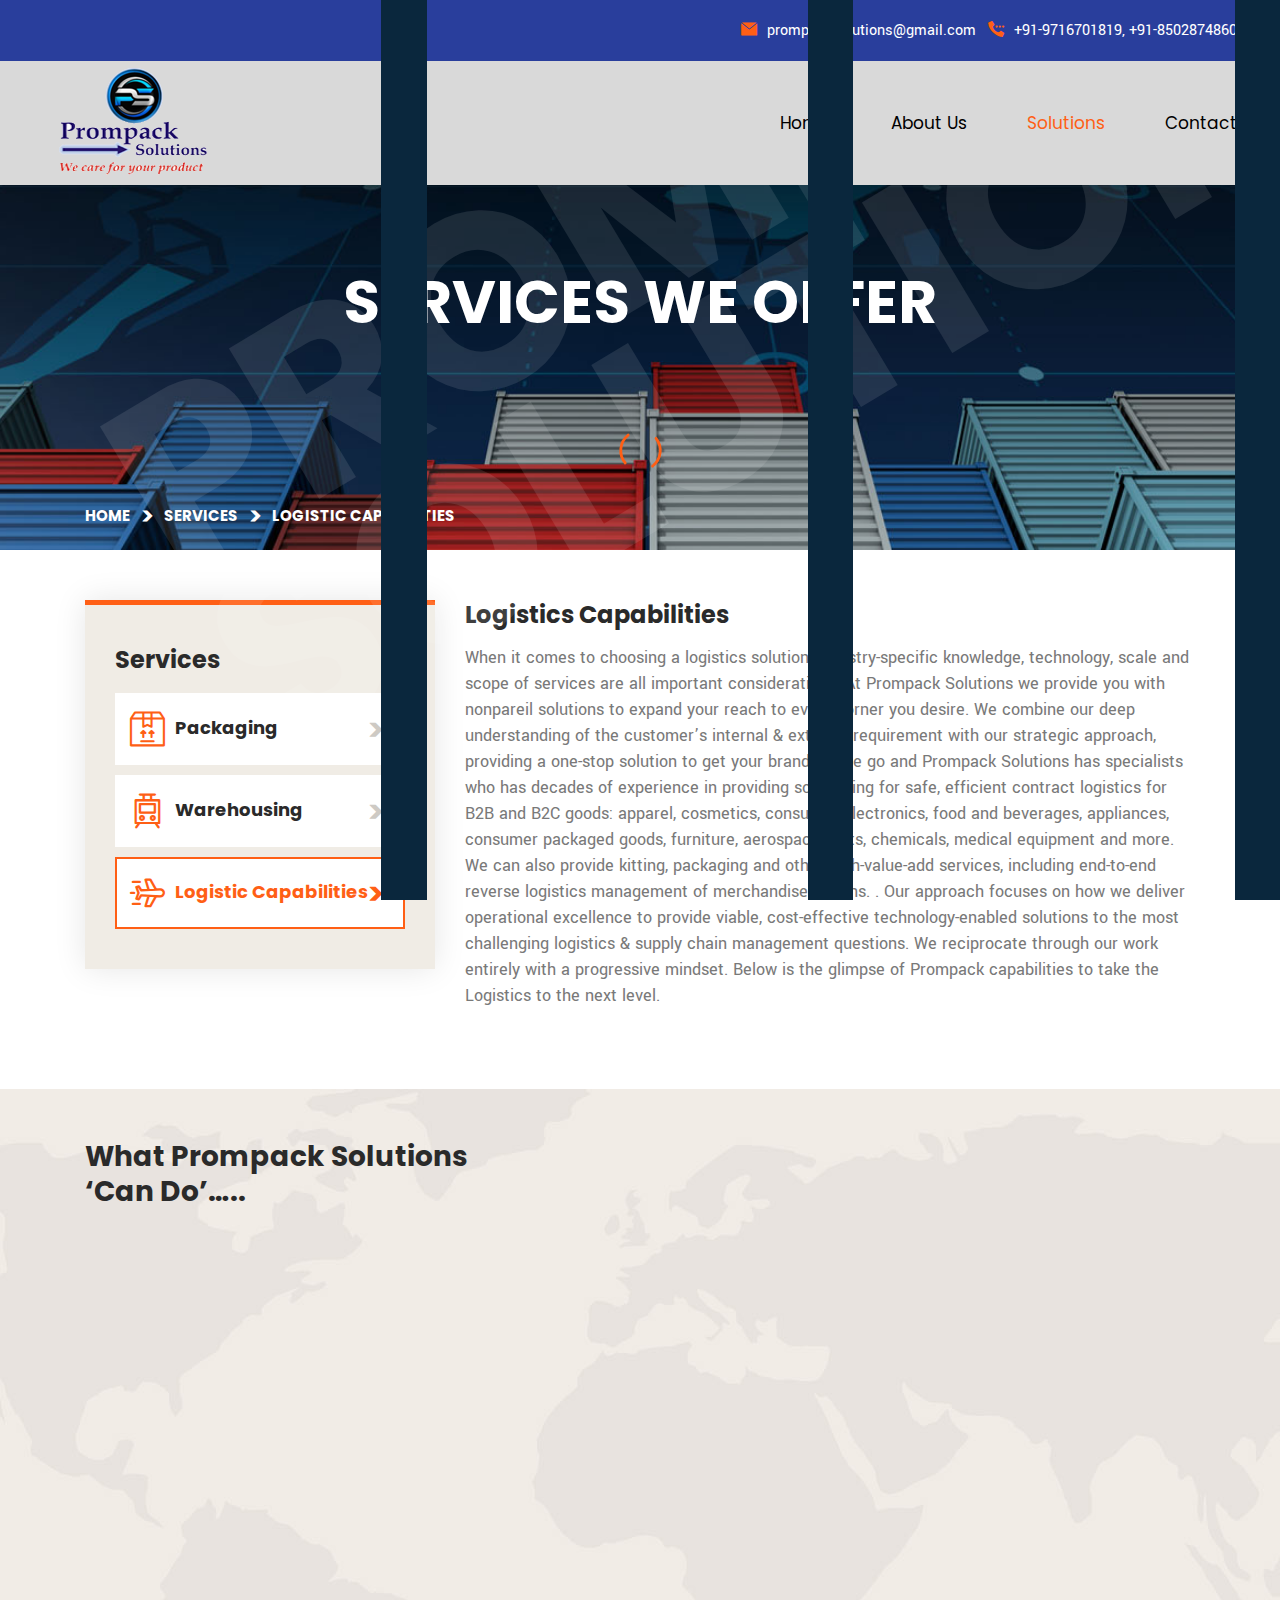
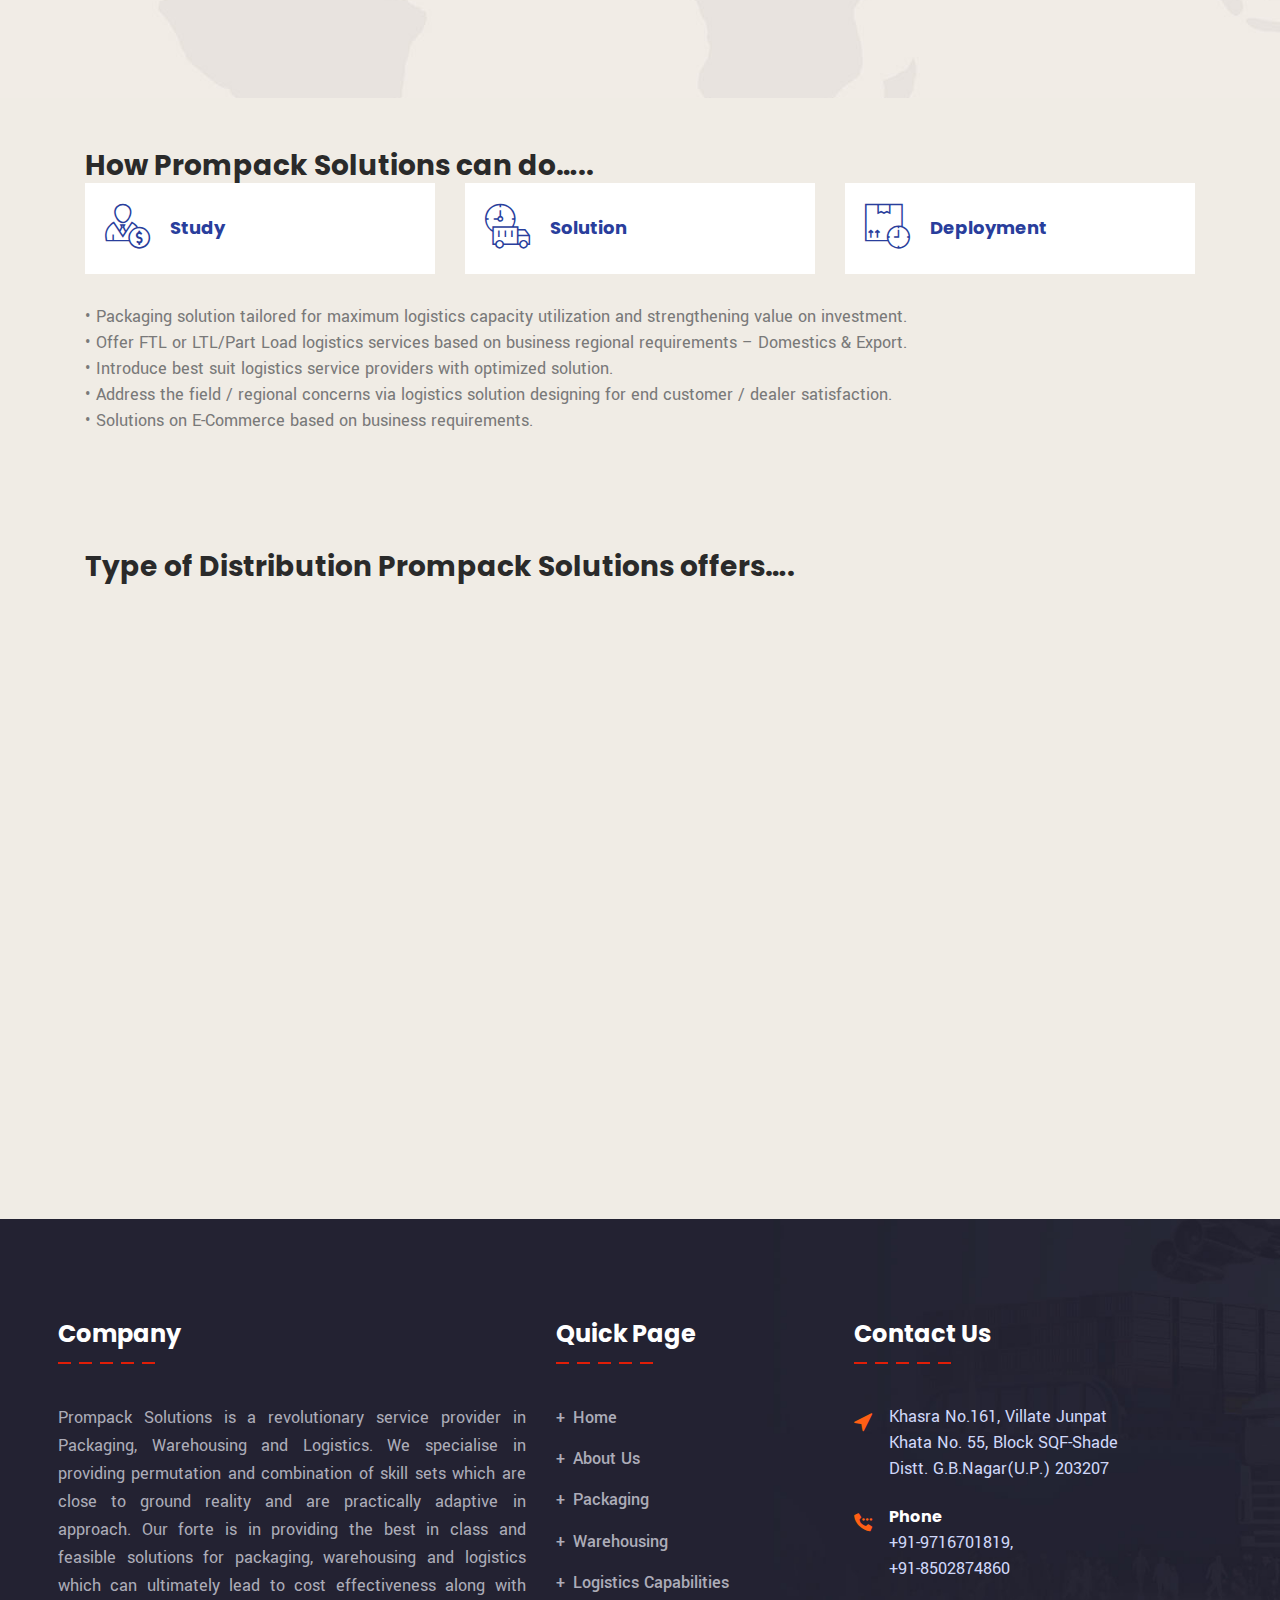
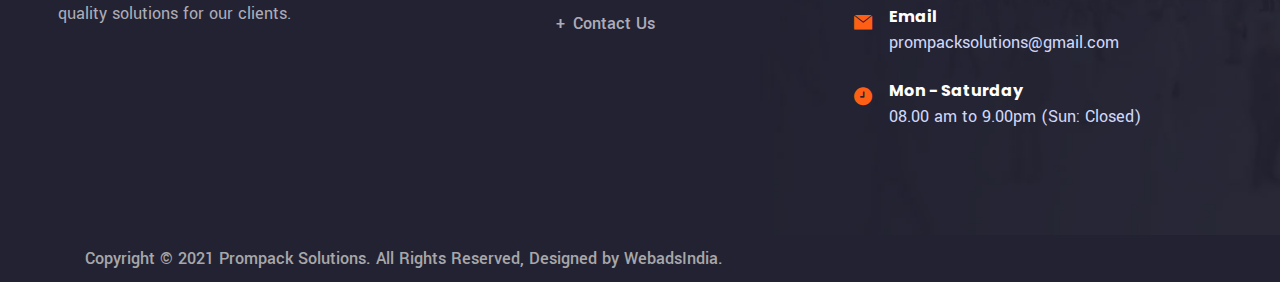
<file: logistic.html>
<!DOCTYPE html>
<html lang="en">

<head>
    <meta charset="utf-8">
    <title>Logistic</title>
    <!-- Stylesheets -->
    <link href="assets/css/bootstrap.css" rel="stylesheet">
    <link href="assets/css/style.css" rel="stylesheet">
    <!-- Responsive File -->
    <link href="assets/css/responsive.css" rel="stylesheet">
    <!-- Color File -->
    <link href="assets/css/color.css" rel="stylesheet">
    <link href="https://fonts.googleapis.com/css2?family=Poppins:wght@400;600;700;800&amp;family=Yantramanav:wght@300;400;500;700;900&amp;display=swap" rel="stylesheet">
    <link rel="shortcut icon" href="assets/img/favicon.png" type="image/x-icon">
    <link rel="icon" href="assets/img/favicon.png" type="image/x-icon">
    <!-- Responsive -->
    <meta http-equiv="X-UA-Compatible" content="IE=edge">
    <meta name="viewport" content="width=device-width, initial-scale=1.0, maximum-scale=1.0, user-scalable=0">
</head>

<body>
    <div class="page-wrapper">
        <!-- Preloader -->
        <div class="loader-wrap">
            <div class="preloader"></div>
            <div class="layer layer-one"><span class="overlay"></span>
            </div>
            <div class="layer layer-two"><span class="overlay"></span>
            </div>
            <div class="layer layer-three"><span class="overlay"></span>
            </div>
        </div>
        <!-- Main Header -->
        <header class="main-header header-style-one">
            <!-- Header Top -->
            <div class="header-top">
                <div class="auto-container">
                    <div class="inner-container">
                        <div class="left-column">
                            <!-- <ul class="social-icon">
                                <li><a href="#"><i class="fab fa-facebook-f"></i></a></li>
                                <li><a href="#"><i class="fab fa-twitter"></i></a></li>
                                <li><a href="#"><i class="fab fa-youtube"></i></a></li>
                            </ul> -->
                        </div>
                        <div class="right-column">
                <div class="phone-number"><i class="flaticon-mail"></i><a href="mailto:prompacksolutions@gmail.com">prompacksolutions@gmail.com<a></div>
                    &nbsp;  &nbsp;
                            <div class="phone-number"><i class="flaticon-calling"></i><a href="tel:+91-9716701819">+91-9716701819</a>, <a href="tel:+91-8502874860">+91-8502874860</a></div>
                            <!-- <div class="phone-number"><i class="flaticon-calling"></i></div> -->
                        </div>
                    </div>
                </div>
            </div>
            <!-- Header Upper -->
            <div class="header-upper">
                <div class="auto-container">
                    <div class="inner-container">
                        <!--Logo-->
                        <div class="logo-box">
                            <div class="logo">
                                <a href="index.html">
                                    <img src="assets/img/prom1.png" alt="">
                                </a>
                            </div>
                        </div>
                        <div class="right-column">
                            <!--Nav Box-->
                            <div class="nav-outer">
                                <!--Mobile Navigation Toggler-->
                                <div class="mobile-nav-toggler">
                                    <img src="assets/images/icons/icon-bar.png" alt="">
                                </div>
                                <!-- Main Menu -->
                                <nav class="main-menu navbar-expand-md navbar-light">
                                <div class="collapse navbar-collapse show clearfix" id="navbarSupportedContent">
                                    <ul class="navigation">
                                        <li><a href="index.html">Home</a>
                                        </li>
                                        <li><a href="about.html">About Us</a></li>
                                        <li class="dropdown"><a href="#">Solutions</a>
                                            <ul>
                                                <li><a href="packaging.html">Packaging</a></li>
                                                <li><a href="warehousing.html">Warehousing</a></li>
                                                <li><a href="logistic.html">Logistics Capabilities</a></li>
                                            </ul>
                                        </li>
                                        <li><a href="contact.html">Contact</a></li>
                                    </ul>
                                </div>
                            </nav>
                            </div>
                        </div>
                    </div>
                </div>
            </div>
            <!--End Header Upper-->
            <!-- Sticky Header  -->
            <div class="sticky-header">
                <div class="header-upper">
                    <div class="container">
                        <div class="inner-container">
                            <!--Logo-->
                            <div class="logo-box">
                                <div class="logo">
                                    <a href="index.html">
                                        <img src="assets/img/prom1.png" alt="">
                                    </a>
                                </div>
                            </div>
                            <div class="right-column">
                                <!--Nav Box-->
                                <div class="nav-outer">
                                    <!--Mobile Navigation Toggler-->
                                    <div class="mobile-nav-toggler">
                                        <img src="assets/images/icons/icon-bar.png" alt="">
                                    </div>
                                    <!-- Main Menu -->
                                    <nav class="main-menu navbar-expand-md navbar-light"></nav>
                                </div>
                            </div>
                        </div>
                    </div>
                </div>
            </div>
            <!-- End Sticky Menu -->
            <!-- Mobile Menu  -->
            <div class="mobile-menu">
                <div class="menu-backdrop"></div>
                <div class="close-btn"><span class="icon flaticon-remove"></span>
                </div>
                <nav class="menu-box">
                    <div class="nav-logo">
                        <a href="index.html">
                            <img src="assets/img/prom1.png" alt="" title="">
                        </a>
                    </div>
                    <div class="menu-outer">
                        <!--Here Menu Will Come Automatically Via Javascript / Same Menu as in Header-->
                    </div>
                    <!--Social Links-->
                    <div class="social-links">
                        <!-- <ul class="clearfix">
                            <li><a href="#"><span class="fab fa-twitter"></span></a>
                            </li>
                            <li><a href="#"><span class="fab fa-facebook-square"></span></a>
                            </li>
                            <li><a href="#"><span class="fab fa-youtube"></span></a>
                            </li>
                        </ul> -->
                    </div>
                </nav>
            </div>
            <!-- End Mobile Menu -->
            <div class="nav-overlay">
                <div class="cursor"></div>
                <div class="cursor-follower"></div>
            </div>
        </header>
        <!-- End Main Header -->
        <section class="page-title" style="background-image: url(assets/images/background/bg-20.jpg);">
            <div class="background-text">
                <div data-parallax='{"x": 100}'>
                    <div class="text-1" style="font-size: 250px;">Prompack <br> Solutions</div>
                    <!-- <div class="text-2"  style="font-size: 120px;">Prompack Solutions</div> -->
                </div>
            </div>
            <div class="container">
                <div class="content-box">
                    <div class="content-wrapper">
                        <div class="title">
                            <h1>SERVICES WE OFFER</h1>
                        </div>
                        <ul class="bread-crumb clearfix">
                            <li><a href="index.html">Home</a>
                            </li>
                            <li><a href="#">Services</a>
                            </li>
                            <li>Logistic Capabilities</li>
                        </ul>
                    </div>
                </div>
            </div>
        </section>
        <!-- service details -->
        <section class="service-details">
            <div class="container">
                <div class="row">
                    <div class="col-lg-8 content-side order-lg-2">
                        <div class="text-block-two">
                            <h3>Logistics Capabilities</h3>
                            <div class="text">When it comes to choosing a logistics solution, industry-specific knowledge, technology, scale and scope of services are all important considerations. At Prompack Solutions we provide you with nonpareil solutions to expand your reach to every corner you desire. We combine our deep understanding of the customer’s internal & external requirement with our strategic approach, providing a one-stop solution to get your brand on the go and Prompack Solutions has specialists who has decades of experience in providing solutioning for safe, efficient contract logistics for B2B and B2C goods: apparel, cosmetics, consumer electronics, food and beverages, appliances, consumer packaged goods, furniture, aerospace parts, chemicals, medical equipment and more. We can also provide kitting, packaging and other high-value-add services, including end-to-end reverse logistics management of merchandise returns. . Our approach focuses on how we deliver operational excellence to provide viable, cost-effective technology-enabled solutions to the most challenging logistics & supply chain management questions. We reciprocate through our work entirely with a progressive mindset. Below is the glimpse of Prompack capabilities to take the Logistics to the next level.</div>
                        </div>
                    </div>
                    <aside class="col-lg-4">
                        <div class="service-sidebar">
                            <div class="widget widget_categories-two">
                                <h4 class="widget_title">Services</h4>
                                <div class="widget-content">
                                    <ul class="categories-list">
                                        <!-- <li style="background: #293e9c;"><a href=""><i class=""></i><h3 style="color: #fff;">Services</h3></a> </li> -->
                                        <li><a href="packaging.html"><i class="flaticon-box-2"></i>Packaging</a>
                                        </li>
                                        
                                       
                                        <li><a href="warehousing.html"><i class="flaticon-train"></i>Warehousing </a>
                                        </li>
                                        <li class="active"><a href="logistic.html"><i class="flaticon-airplane"></i>Logistic Capabilities</a>
                                        </li>
                                    </ul>
                                </div>
                            </div>
                        </div>
                    </aside>
                </div>
            </div>
        </section>
        <section class="about-section" style="background-image: url(assets/images/background/bg-1.jpg);">
            <div class="container">
                <div class="row">
                    <div class="col-lg-5">
                        <div class="sec-title">
                            <h3>What Prompack Solutions ‘Can Do’….. </h3>
                        </div>
                        <div class="image wow fadeInRight" data-wow-duration="1500ms">
                            <img src="assets/img/detail/wh1.png" alt="">
                        </div>
                    </div>
                    <div class="col-lg-7">
                        <div class="row">
                            <div class="col-md-6">
                                <div class="icon-box wow fadeInUp" data-wow-duration="1500ms">
                                    <div class="icon"><span class="flaticon-goal"></span>
                                    </div>
                                    <div class="content"> <h4>B2B (also known as business-to-business)</h4>
                                    </div>
                                </div>
                            </div>
                            <div class="col-md-6">
                                <div class="icon-box wow fadeInUp" data-wow-duration="1500ms">
                                    <div class="icon"><span class="flaticon-goal"></span>
                                    </div>
                                    <div class="content"> <h4>B2C (also known as business-to-consumer)</h4>
                                    </div>
                                </div>
                            </div>
                            <div class="col-md-6">
                                <div class="icon-box wow fadeInUp" data-wow-duration="1700ms">
                                    <div class="icon"><span class="flaticon-binoculars"></span>
                                    </div>
                                    <div class="content"> <h4>Geographical Possibilities (Domestic /Export)</h4>
                                    </div>
                                </div>
                            </div>
                            <div class="col-md-6">
                                <div class="icon-box wow fadeInUp" data-wow-duration="1900ms">
                                    <div class="icon"><span class="flaticon-gold"></span>
                                    </div>
                                    <div class="content"> <h4>E-Commerce (First Mile, Last Mile, Returns)</h4>
                                    </div>
                                </div>
                            </div>
                            <div class="col-md-6">
                                <div class="icon-box wow fadeInUp" data-wow-duration="1700ms">
                                    <div class="icon"><span class="flaticon-package"></span>
                                    </div>
                                    <div class="content"> <h4>LTL / PTL / FTL with Track and Trace</h4>
                                    </div>
                                </div>
                            </div>
                        </div>
                    </div>
                </div>
            </div>
        </section>
        <section class="about-section" style="background:#f0ece5">
            <div class="container">
                <div class="row">
                    <div class="col">
                        <div class="features">
                            <h3>How Prompack Solutions can do…..</h3>
                            <div class="row">
                                <div class="col-md-4">
                                    <div class="icon-box">
                                        <div class="icon"><span class="flaticon-businessman"></span>
                                        </div>
                                        <h4>Study</h4>
                                    </div>
                                </div>
                                <div class="col-md-4">
                                    <div class="icon-box">
                                        <div class="icon"><span class="flaticon-delivery-truck"></span>
                                        </div>
                                        <h4>Solution</h4>
                                    </div>
                                </div>
                                <div class="col-md-4">
                                    <div class="icon-box">
                                        <div class="icon"><span class="flaticon-box"></span>
                                        </div>
                                        <h4>Deployment</h4>
                                    </div>
                                </div>
                            </div>
                            <div class="text">• Packaging solution tailored for maximum logistics capacity utilization and strengthening value on investment.
                                <br>• Offer FTL or LTL/Part Load logistics services based on business regional requirements – Domestics & Export.
                                <br>• Introduce best suit logistics service providers with optimized solution.
                                <br>• Address the field / regional concerns via logistics solution designing for end customer / dealer satisfaction.
                                <br>• Solutions on E-Commerce based on business requirements.</div>
                        </div>
                    </div>
                </div>
            </div>
        </section>

        <!-- <section class="services-section">
            <div class="container">
                <div class="sec-title text-center">
                    <h3>Mode of Logistics</h3>
                    <p></p>
                </div>
                <div class="row">
                    <div class="col-lg-3 service-block-one">
                        <div class="inner-box wow fadeInUp" data-wow-duration="1500ms">
                            <h4>By Plane</h4>
                            <div class="text">We are known for offering reliable Plain packaging Services to the clients.</div>
                            <div class="count"><span>01</span>
                            </div>
                            <div class="image" data-parallax='{"y": 30}'>
                                <img src="assets/images/resource/image-1.png" alt="">
                            </div>
                        </div>
                    </div>
                    <div class="col-lg-3 service-block-one">
                        <div class="inner-box wow fadeInDown" data-wow-duration="1500ms">
                            <h4>By Ship</h4>
                            <div class="text">We are known for offering reliable Ship packaging Services to the clients.</div>
                            <div class="count"><span>02</span>
                            </div>
                            <div class="image" data-parallax='{"y": 30}'>
                                <img src="assets/images/resource/image-2.png" alt="">
                            </div>
                        </div>
                    </div>
                    <div class="col-lg-3 service-block-one">
                        <div class="inner-box wow fadeInUp" data-wow-duration="1500ms">
                            <h4>By Truck</h4>
                            <div class="text">We are known for offering reliable Truck packaging Services to the clients.</div>
                            <div class="count"><span>03</span>
                            </div>
                            <div class="image" data-parallax='{"y": 30}'>
                                <img src="assets/images/resource/image-3.png" alt="">
                            </div>
                        </div>
                    </div>
                    <div class="col-lg-3 service-block-one">
                        <div class="inner-box wow fadeInUp" data-wow-duration="1500ms">
                            <h4>By Train</h4>
                            <div class="text">We are known for offering reliable Rail packaging Services to the clients.</div>
                            <div class="count"><span>04</span>
                            </div>
                            <div class="image" data-parallax='{"y": 30}'>
                                <img src="assets/images/resource/train.png" alt="">
                            </div>
                        </div>
                    </div>
                </div>
            </div>
        </section> -->

        <section class="about-section" style="background:#f0ece5">
            <div class="container">
                <div class="row">
                    <div class="col">
                        <div class="features">
                            <h3 style="padding-bottom: 15px">Type of Distribution Prompack Solutions offers….</h3>
                            <div class="image wow fadeInRight" data-wow-duration="1500ms">
                                <img src="assets/img/detail/wh2.png" alt="">
                            </div>
                        </div>
                    </div>
                </div>
            </div>
        </section>

        <footer class="main-footer style-two" style="background-image: url(assets/images/background/bg-10.jpg);">

            <div class="upper-box">
                <div class="auto-container">
                    <div class="row" style="margin-left: auto; margin-right: auto;">

                        <div class="col-lg-5">
                            <div class="about-widget widget">
                                <h4 class="widget_title">Company</h4>
                                <div class="text" style="text-align:justify;">Prompack Solutions is a revolutionary
                                    service provider in Packaging, Warehousing and Logistics. We specialise in providing
                                    permutation and combination of skill sets which are close to ground reality and are
                                    practically adaptive in approach. Our forte is in providing the best in class and
                                    feasible solutions for packaging, warehousing and logistics which can ultimately
                                    lead to cost effectiveness along with quality solutions for our clients.</div>

                                <!-- <div class="link">
                                <a href="#" class="readmore-link"><i class="flaticon-up-arrow"></i> More About Us</a>
                            </div>
                            <div class="download-pdf">
                                <div class="icon"><img src="assets/images/icons/icon-13.png" alt=""></div>
                                <h5>Shippers <br> Instructions</h5>
                                <a href="#"><i class="flaticon-download"></i></a>
                            </div> -->

                            </div>
                        </div>
                        <div class="col-lg-3">
                            <div class="widget links-widget">
                                <h4 class="widget_title">Quick Page</h4>
                                <div class="row">
                                    <div class="col">
                                        <div class="widget-content">
                                            <ul class="list">
                                                <li><a href="index.html">Home</a></li>
                                                <li><a href="about.html">About Us</a></li>
                                                <li><a href="packaging.html">Packaging</a></li>
                                                <li><a href="warehousing.html">Warehousing</a></li>
                                                <li><a href="logistic.html">Logistics Capabilities</a></li>
                                                <li><a href="contact.html">Contact Us</a></li>
                                            </ul>
                                        </div>
                                    </div>
                                </div>
                            </div>
                        </div>

                       



                        <div class="col-lg-4">
                            <div class="widget contact-widget">
                                <h4 class="widget_title">Contact Us</h4>
                                <div class="wrapper-box">
                                    <div class="icon-box">
                                        <div class="icon"><span class="flaticon-cursor"></span></div>
                                        <div class="text">Khasra No.161, Villate Junpat<br> Khata No. 55, Block
                                            SQF-Shade <br>Distt. G.B.Nagar(U.P.) 203207</div>
                                    </div>
                                    <div class="icon-box">
                                        <div class="icon"><span class="flaticon-calling"></span></div>
                                        <div class="text"><strong>Phone</strong><a
                                                href="tel:+91-9716701819">+91-9716701819</a>, <br><a
                                                href="tel:+91-8502874860">+91-8502874860</a></div>
                                    </div>
                                    <div class="icon-box">
                                        <div class="icon"><span class="flaticon-mail"></span></div>
                                        <div class="text"><strong>Email</strong><a
                                                href="mailto:prompacksolutions@gmail.com">prompacksolutions@gmail.com</a>
                                        </div>
                                    </div>
                                    <div class="icon-box">
                                        <div class="icon"><span class="flaticon-clock-1"></span></div>
                                        <div class="text"><strong>Mon - Saturday</strong>
                                            08.00 am to 9.00pm (Sun: Closed)</div>
                                    </div>
                                </div>
                            </div>
                        </div>
                    </div>
                </div>
            </div>
        </footer>
        <!--End Main Footer-->
        <div class="footer-bottom style-three">
            <div class="container">
                <div class="bg">
                    <div class="row m-0 align-items-center justify-content-between">
                        <div class="copyright-text">Copyright © 2021 <a href="#"> Prompack Solutions.</a> All Rights Reserved, Designed by WebadsIndia.</div>
                        <div class="social-icon-area">
                            <!-- <ul class="social-icon">
                                <li><a href="#"><i class="fab fa-facebook-f"></i></a>
                                </li>
                                <li><a href="#"><i class="fab fa-twitter"></i></a>
                                </li>
                                <li><a href="#"><i class="fab fa-youtube"></i></a>
                                </li>
                            </ul> -->
                        </div>
                    </div>
                </div>
            </div>
        </div>
    </div>
    <!--End pagewrapper-->
    <!--Scroll to top-->
    <div class="scroll-to-top scroll-to-target" data-target="html"><span class="flaticon-right-arrow-6"></span>
    </div>
    <script src="assets/js/jquery.js"></script>
    <script src="assets/js/popper.min.js"></script>
    <script src="assets/js/bootstrap.min.js"></script>
    <script src="assets/js/bootstrap-select.min.js"></script>
    <script src="assets/js/jquery.fancybox.js"></script>
    <script src="assets/js/isotope.js"></script>
    <script src="assets/js/owl.js"></script>
    <script src="assets/js/appear.js"></script>
    <script src="assets/js/wow.js"></script>
    <script src="assets/js/lazyload.js"></script>
    <script src="assets/js/scrollbar.js"></script>
    <script src="assets/js/TweenMax.min.js"></script>
    <script src="assets/js/swiper.min.js"></script>
    <script src="assets/js/jquery.polyglot.language.switcher.js"></script>
    <script src="assets/js/jquery.ajaxchimp.min.js"></script>
    <script src="assets/js/parallax-scroll.js"></script>
    <script src="assets/js/script.js"></script>
</body>

</html>
</file>
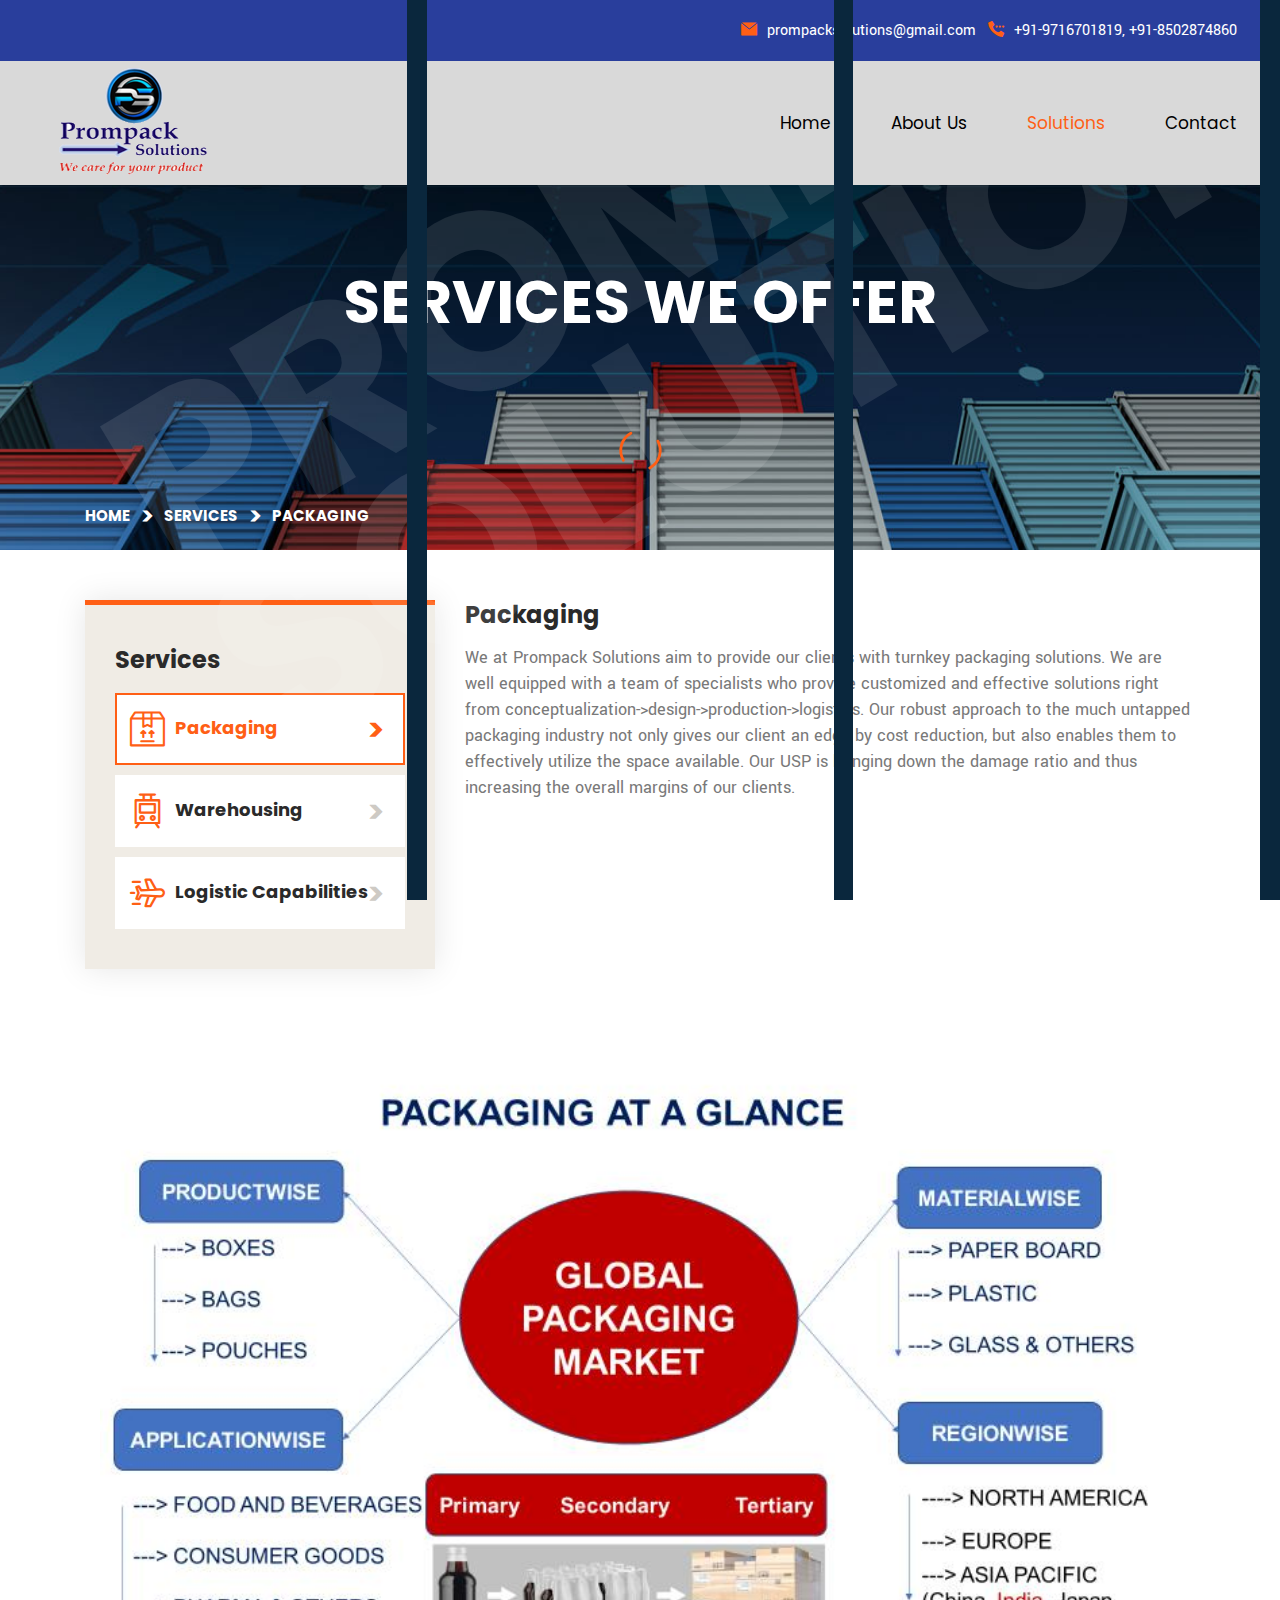
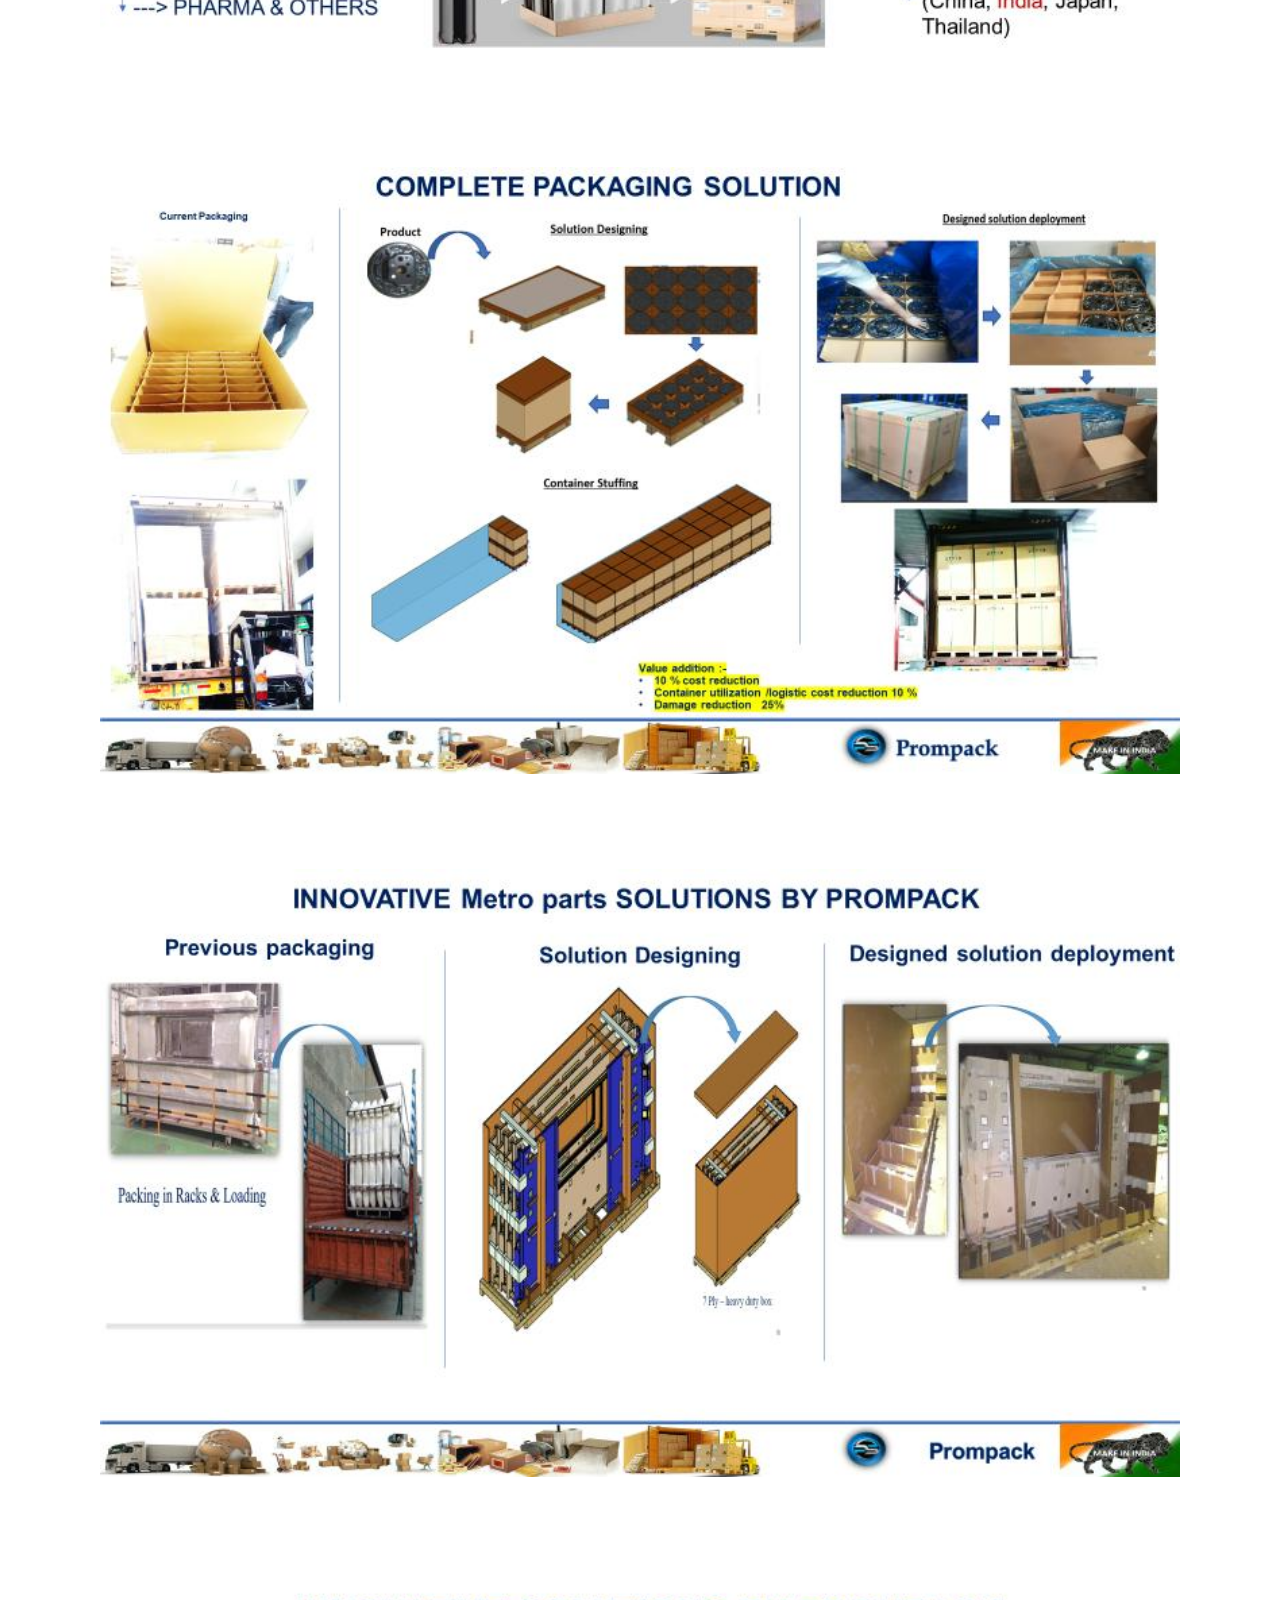
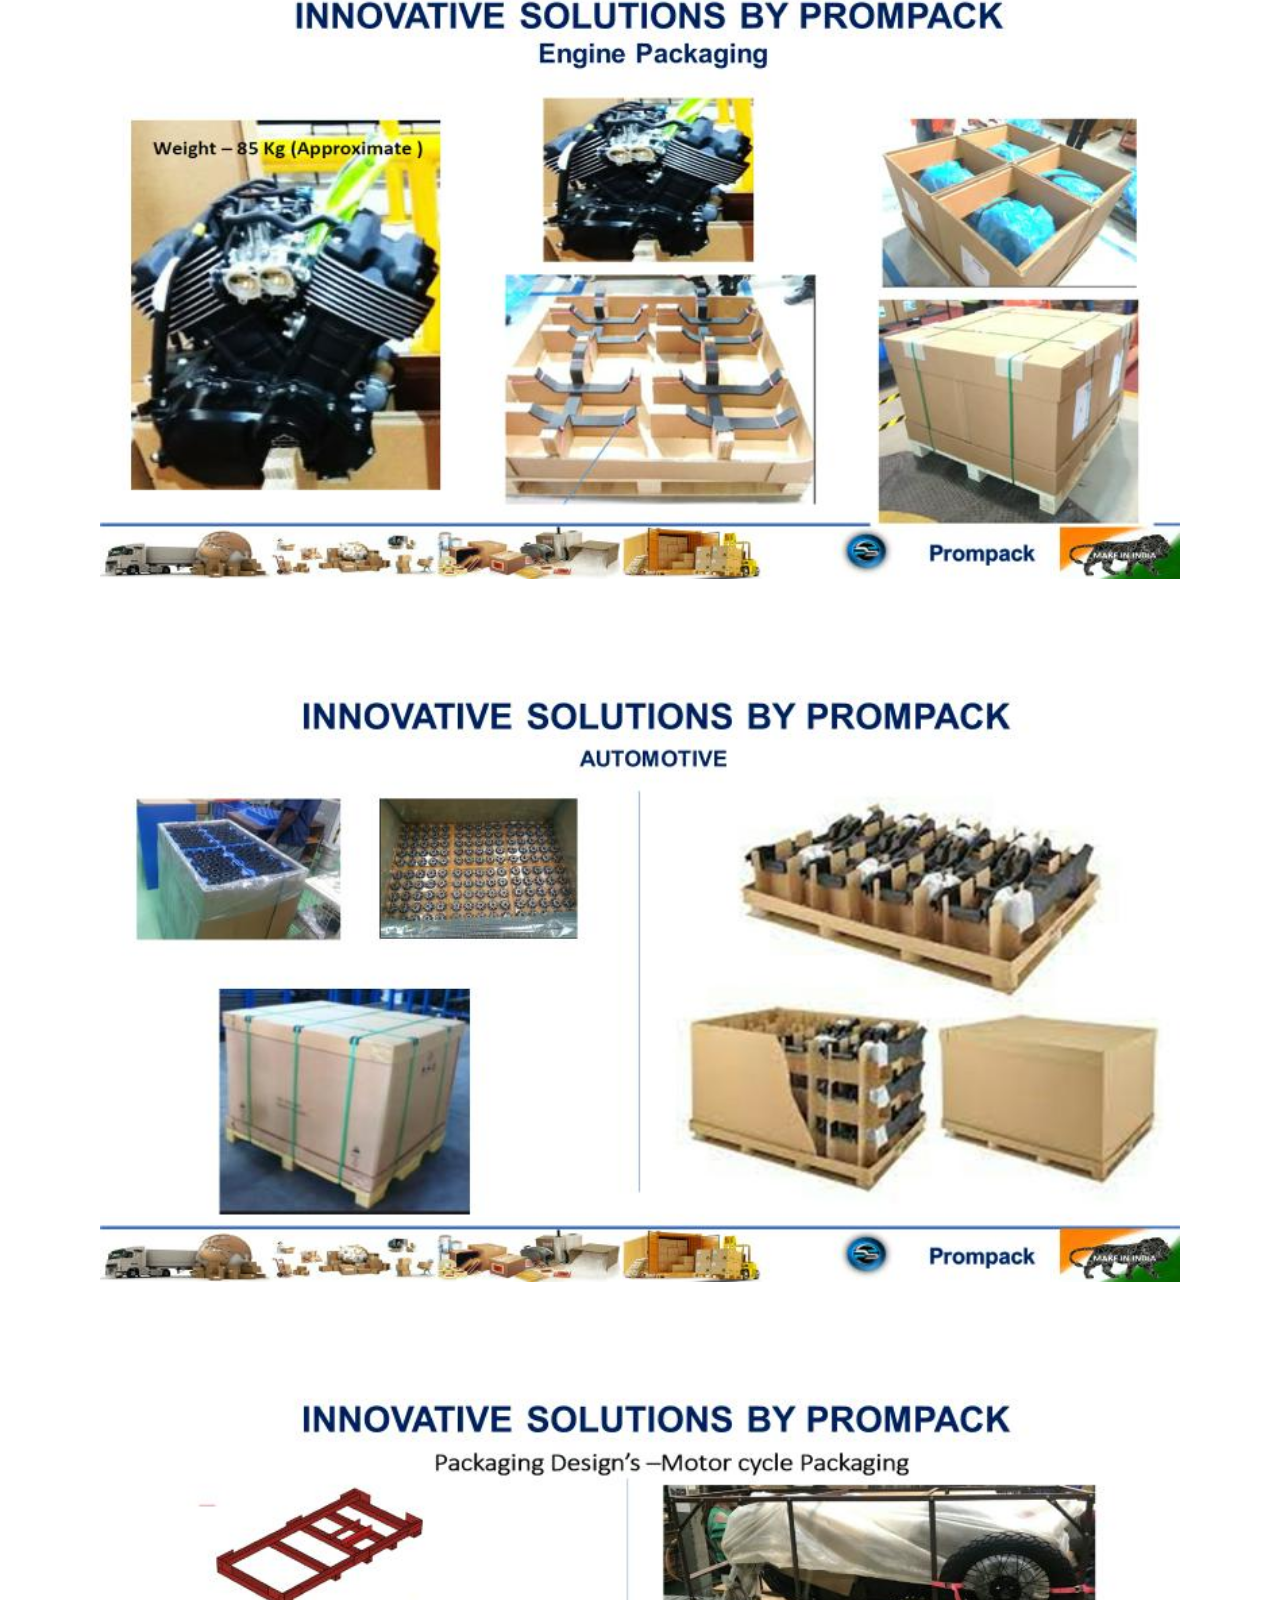
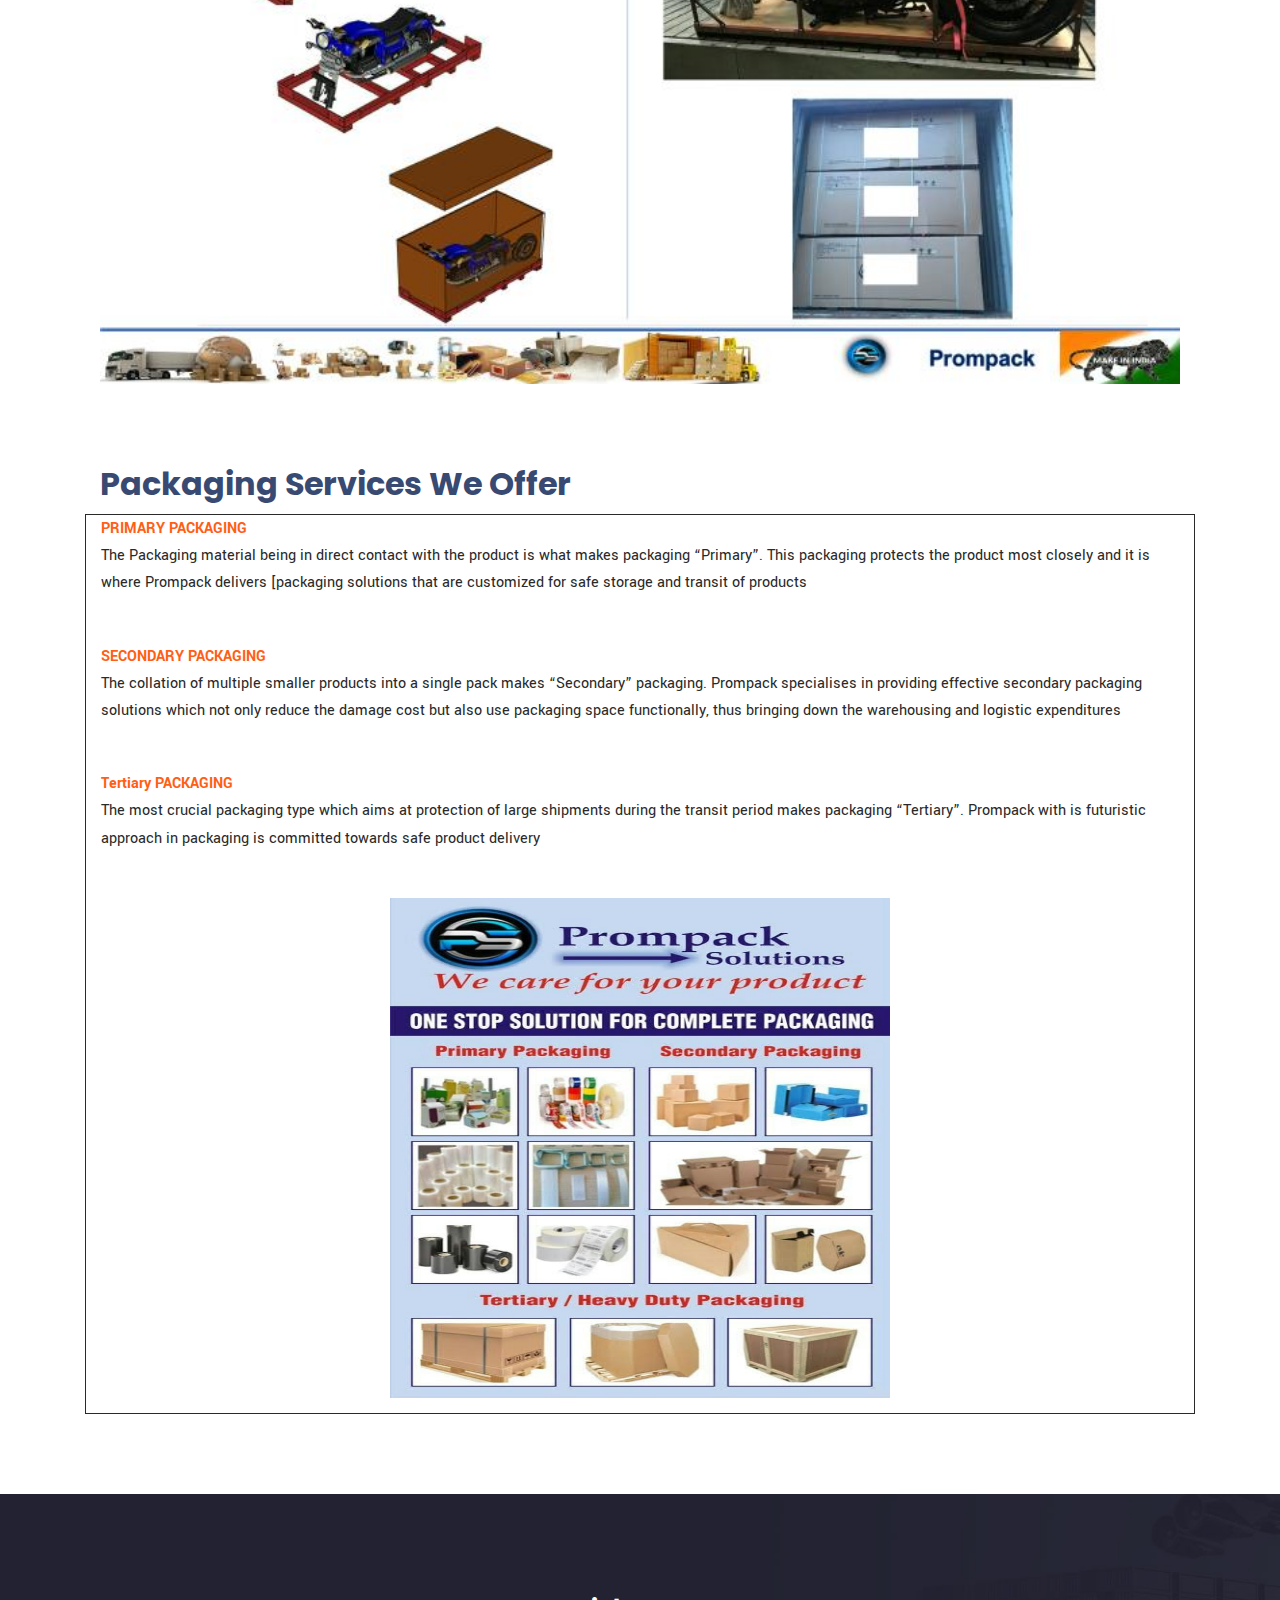
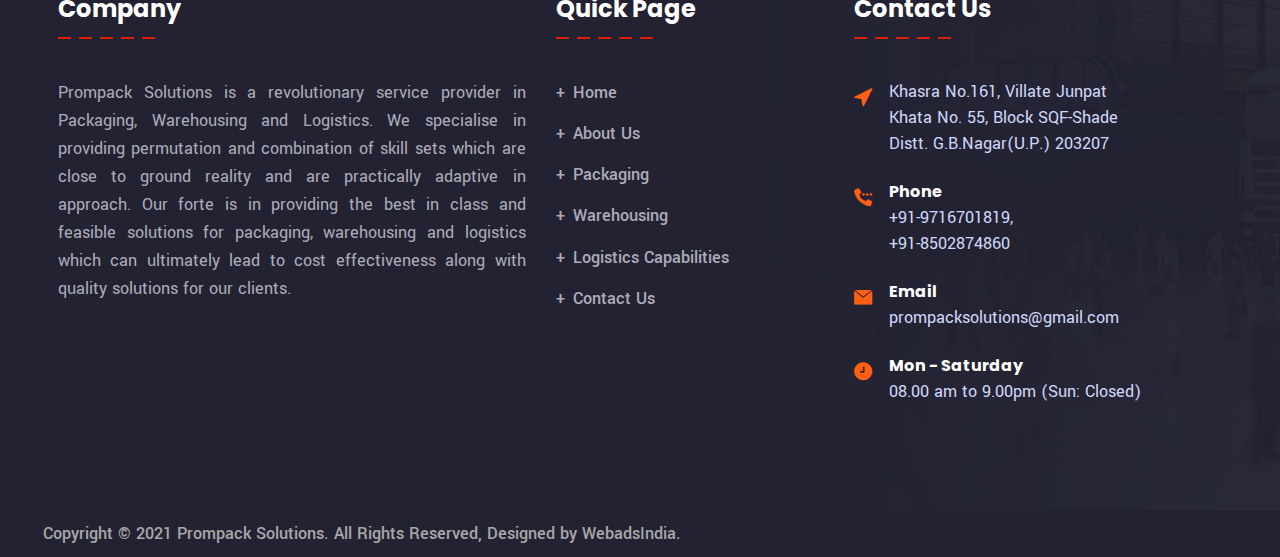
<file: packaging.html>
<!DOCTYPE html>
<html lang="en">

<head>
    <meta charset="utf-8">
    <title>Packaging</title>
    <!-- Stylesheets -->
    <link href="assets/css/bootstrap.css" rel="stylesheet">
    <link href="assets/css/style.css" rel="stylesheet">
    <!-- Responsive File -->
    <link href="assets/css/responsive.css" rel="stylesheet">
    <!-- Color File -->
    <link href="assets/css/color.css" rel="stylesheet">
    <link
        href="https://fonts.googleapis.com/css2?family=Poppins:wght@400;600;700;800&amp;family=Yantramanav:wght@300;400;500;700;900&amp;display=swap"
        rel="stylesheet">
    <link rel="shortcut icon" href="assets/img/favicon.png" type="image/x-icon">
    <link rel="icon" href="assets/img/favicon.png" type="image/x-icon">
    <!-- Responsive -->
    <meta http-equiv="X-UA-Compatible" content="IE=edge">
    <meta name="viewport" content="width=device-width, initial-scale=1.0, maximum-scale=1.0, user-scalable=0">
    <style>
        .widget_categories-two ul li.active {
            border-color: #ff5f15;

        }
    </style>
</head>

<body>
    <div class="page-wrapper">
        <!-- Preloader -->
        <div class="loader-wrap">
            <div class="preloader"></div>
            <div class="layer layer-one"><span class="overlay"></span></div>
            <div class="layer layer-two"><span class="overlay"></span></div>
            <div class="layer layer-three"><span class="overlay"></span></div>
        </div>
        <!-- Main Header -->
        <header class="main-header header-style-one">
            <!-- Header Top -->
            <div class="header-top">
                <div class="auto-container">
                    <div class="inner-container">
                        <div class="left-column">
                            <!-- <ul class="social-icon">
                                <li><a href="#"><i class="fab fa-facebook-f"></i></a></li>
                                <li><a href="#"><i class="fab fa-twitter"></i></a></li>
                                <li><a href="#"><i class="fab fa-youtube"></i></a></li>
                            </ul> -->
                        </div>
                        <div class="right-column">
                            <div class="phone-number"><i class="flaticon-mail"></i><a
                                    href="mailto:prompacksolutions@gmail.com">prompacksolutions@gmail.com<a></div>
                            &nbsp; &nbsp;
                            <div class="phone-number"><i class="flaticon-calling"></i><a
                                    href="tel:+91-9716701819">+91-9716701819</a>, <a
                                    href="tel:+91-8502874860">+91-8502874860</a></div>
                            <!-- <div class="phone-number"><i class="flaticon-calling"></i></div> -->
                        </div>
                    </div>
                </div>
            </div>
            <!-- Header Upper -->
            <div class="header-upper">
                <div class="auto-container">
                    <div class="inner-container">
                        <!--Logo-->
                        <div class="logo-box">
                            <div class="logo"><a href="index.html"><img src="assets/img/prom1.png" alt=""></a></div>
                        </div>
                        <div class="right-column">
                            <!--Nav Box-->
                            <div class="nav-outer">
                                <!--Mobile Navigation Toggler-->
                                <div class="mobile-nav-toggler"><img src="assets/images/icons/icon-bar.png" alt="">
                                </div>

                                <!-- Main Menu -->
                                <nav class="main-menu navbar-expand-md navbar-light">
                                    <div class="collapse navbar-collapse show clearfix" id="navbarSupportedContent">
                                        <ul class="navigation">
                                            <li><a href="index.html">Home</a>
                                            </li>
                                            <li><a href="about.html">About Us</a></li>
                                            <li class="dropdown"><a href="#">Solutions</a>
                                                <ul>
                                                    <li><a href="packaging.html">Packaging</a></li>
                                                    <li><a href="warehousing.html">Warehousing</a></li>
                                                    <li><a href="logistic.html">Logistics Capabilities</a></li>
                                                </ul>
                                            </li>
                                            <li><a href="contact.html">Contact</a></li>
                                        </ul>
                                    </div>
                                </nav>
                            </div>
                        </div>
                    </div>
                </div>
            </div>
            <!--End Header Upper-->
            <!-- Sticky Header  -->
            <div class="sticky-header">
                <div class="header-upper">
                    <div class="container">
                        <div class="inner-container">
                            <!--Logo-->
                            <div class="logo-box">
                                <div class="logo"><a href="index.html"><img src="assets/img/prom1.png" alt=""></a></div>
                            </div>
                            <div class="right-column">
                                <!--Nav Box-->
                                <div class="nav-outer">
                                    <!--Mobile Navigation Toggler-->
                                    <div class="mobile-nav-toggler"><img src="assets/images/icons/icon-bar-2.png"
                                            alt=""></div>

                                    <!-- Main Menu -->
                                    <nav class="main-menu navbar-expand-md navbar-light">
                                    </nav>
                                </div>
                            </div>
                        </div>
                    </div>
                </div>
            </div>
            <!-- End Sticky Menu -->
            <!-- Mobile Menu  -->
            <div class="mobile-menu">
                <div class="menu-backdrop"></div>
                <div class="close-btn"><span class="icon flaticon-remove"></span></div>

                <nav class="menu-box">
                    <div class="nav-logo"><a href="index.html"><img src="assets/img/prom1.png" alt="" title=""></a>
                    </div>
                    <div class="menu-outer">
                        <!--Here Menu Will Come Automatically Via Javascript / Same Menu as in Header-->
                    </div>
                    <!--Social Links-->
                    <!-- <div class="social-links">
                        <ul class="clearfix">
                            <li><a href="#"><span class="fab fa-twitter"></span></a></li>
                            <li><a href="#"><span class="fab fa-facebook-square"></span></a></li>
                            <li><a href="#"><span class="fab fa-youtube"></span></a></li>
                        </ul>
                    </div> -->
                </nav>
            </div><!-- End Mobile Menu -->
            <div class="nav-overlay">
                <div class="cursor"></div>
                <div class="cursor-follower"></div>
            </div>
        </header>
        <!-- End Main Header -->

        <!--Search Popup-->
        <div id="search-popup" class="search-popup">
            <div class="close-search theme-btn"><span class="flaticon-remove"></span></div>
            <div class="popup-inner">
                <div class="overlay-layer"></div>
                <div class="search-form">
                    <form method="post" action="http://st.ourhtmldemo.com/new/Transida2/index.html">
                        <div class="form-group">
                            <fieldset>
                                <input type="search" class="form-control" name="search-input" value=""
                                    placeholder="Search Here" required>
                                <input type="submit" value="Search Now!" class="theme-btn">
                            </fieldset>
                        </div>
                    </form>
                </div>
            </div>
        </div>
        <!-- Page Title -->
        <section class="page-title" style="background-image: url(assets/images/background/bg-20.jpg);">
            <div class="background-text">
                <div data-parallax='{"x": 100}'>
                    <div class="text-1" style="font-size: 250px; ">Prompack <br> Solutions</div>
                    <!-- <div class="text-2"  style="font-size: 120px;">Prompack Solutions</div> -->
                </div>
            </div>
            <div class="container">
                <div class="content-box">
                    <div class="content-wrapper">
                        <div class="title">
                            <h1>SERVICES WE OFFER</h1>
                        </div>
                        <ul class="bread-crumb clearfix">
                            <li><a href="index.html">Home</a></li>
                            <li><a href="#">Services</a></li>
                            <li><a href="packaging.html">Packaging</a></li>
                        </ul>
                    </div>
                </div>
            </div>
        </section>
        <!-- service details -->
        <section class="service-details">
            <div class="container">
                <div class="row">
                    <div class="col-lg-8 content-side order-lg-2">
                        <div class="text-block-two">
                            <h3>Packaging</h3>
                            <div class="text">We at Prompack Solutions aim to provide our clients with turnkey packaging
                                solutions. We are well equipped with a team of specialists who provide customized and
                                effective solutions right from conceptualization->design->production->logistics. Our
                                robust approach to the much untapped packaging industry not only gives our client an
                                edge by cost reduction, but also enables them to effectively utilize the space
                                available. Our USP is bringing down the damage ratio and thus increasing the overall
                                margins of our clients.
                            </div>
                        </div>
                    </div>
                    <aside class="col-lg-4">
                        <div class="service-sidebar">
                            <div class="widget widget_categories-two">
                                <h4 class="widget_title">Services</h4>
                                <div class="widget-content">
                                    <ul class="categories-list">
                                        <li class="active"><a href="packaging.html"><i
                                                    class="flaticon-box-2"></i>Packaging</a></li>
                                        <li><a href="warehousing.html"><i class="flaticon-train"></i>Warehousing </a>
                                        </li>
                                        <li><a href="logistic.html"><i class="flaticon-airplane"></i>Logistic
                                                Capabilities</a></li>
                                    </ul>
                                </div>
                            </div>
                        </div>
                    </aside>
                </div>

                <div class="container">
                    <div class="row">
                        <div class="col content-side order-lg-2">
                            <div class="text-block-two">
                                <!-- <h5 style="padding: 20px 0 10px 0; color:#0045dc;">1. Warehouse Setup</h5> -->
                                <div style="" class="row">


                                    <div class="image-block col-md-12" style="padding-top: 35px;">
                                        <div class="row">
                                            <div class="col">
                                                <div class="image">
                                                    <img src="assets/img/0.jpg" alt="" style="width: 100%;">
                                                </div>
                                            </div>
                                        </div>
                                    </div>

                                    <div class="image-block col-md-12" style="padding-top: 35px;">
                                        <div class="row">
                                            <div class="col">
                                                <div class="image">
                                                    <img src="assets/img/1.jpg" alt="" style="width: 100%;">
                                                </div>
                                            </div>
                                        </div>
                                    </div>



                                    <div class="image-block col-md-12" style="padding-top: 35px;">
                                        <div class="row">
                                            <div class="col">
                                                <div class="image">
                                                    <img src="assets/img/2.jpg" alt="" style="width: 100%;">
                                                </div>
                                            </div>
                                        </div>
                                    </div>


                                    <div class="image-block col-md-12" style="padding-top: 35px;">
                                        <div class="row">
                                            <div class="col">
                                                <div class="image">
                                                    <img src="assets/img/3.jpg" alt="" style="width: 100%;">
                                                </div>
                                            </div>
                                        </div>
                                    </div>


                                    <div class="image-block col-md-12" style="padding-top: 35px;">
                                        <div class="row">
                                            <div class="col">
                                                <div class="image">
                                                    <img src="assets/img/4.jpg" alt="" style="width: 100%;">
                                                </div>
                                            </div>
                                        </div>
                                    </div>


                                    <div class="image-block col-md-12" style="padding-top: 35px;">
                                        <div class="row">
                                            <div class="col">
                                                <div class="image">
                                                    <img src="assets/img/5.jpg" alt="" style="width: 100%;">
                                                </div>
                                            </div>
                                        </div>
                                    </div>
                                </div>


                                <h5 style="padding: 20px 0 10px 0; color:#384a71; font-size: 2rem;">Packaging Services
                                    We
                                    Offer</h5>
                                <div style="border: 1px solid;" class="row">
                                    <div class="image-block col-md-12">
                                        <span style="color:#ff5f15; font-weight: 700;">PRIMARY PACKAGING </span>
                                        <p>The Packaging material being in direct contact with the product is what makes
                                            packaging “Primary”. This packaging protects the product most closely and it
                                            is where Prompack delivers [packaging solutions that are customized for safe
                                            storage and transit of products</p>

                                    </div>
                                    <div class="image-block col-md-12">
                                        <span style="color:#ff5f15; font-weight: 700;">SECONDARY PACKAGING </span>
                                        <p>The collation of multiple smaller products into a single pack makes
                                            “Secondary” packaging. Prompack specialises in providing effective secondary
                                            packaging solutions which not only reduce the damage cost but also use
                                            packaging space functionally, thus bringing down the warehousing and
                                            logistic expenditures</p>

                                    </div>

                                    <div class="image-block col-md-12">
                                        <span style="color:#ff5f15; font-weight: 700;">Tertiary PACKAGING </span>
                                        <p>The most crucial packaging type which aims at protection of large shipments
                                            during the transit period makes packaging “Tertiary”. Prompack with is
                                            futuristic approach in packaging is committed towards safe product delivery
                                        </p>

                                    </div>

                                    <div class="text col-md-12" style="text-align: center;">
                                        <img src="assets/img/6.jpg" alt="" style="width: 500px; height: 500px; ">
                                        <!-- <div class="image">
                                                <h6 class="color">•   Storage :-</h6>
                                                <ul>
                                                    <li>
                                                        <i class="fas fa-check"></i> Real time inventory management
                                                    </li>
                                                    <li>
                                                        <i class="fas fa-check"></i> Scanned products synchronized to your personal dashboard
                                                    </li>
                                                    <li>
                                                        <i class="fas fa-check"></i>  Dedicated cycle count to confirm inventory
                                                    </li>
                                                    <li>
                                                        <i class="fas fa-check"></i> Get notified when products are received or when running low
                                                    </li>
                                                    <li>
                                                        <i class="fas fa-check"></i> Available for online viewing anywhere, anytime, across all sales channels
                                                    </li>
                                                    <li>
                                                        <i class="fas fa-check"></i>  Long and short-term storage.
                                                    </li>
                                                </ul>
                                            </div> -->
                                    </div>
                                    <!-- <div class="text col-md-7">
                                            <div class="image">
                                                <h6 class="color">•   Distribution :-</h6>
                                                <ul>
                                                    <li>
                                                        <i class="fas fa-check"></i>  In house warehousing, shipping, picking and packing.
                                                    </li>
                                                    <li>
                                                        <i class="fas fa-check"></i>  Labelling, transportation assistance, and handling returns, and repacking.
                                                    </li>
                                                    <li>
                                                        <i class="fas fa-check"></i> Fast same day shipping and fulfilment for VOR/UDO orders.
                                                    </li>
                                                    <li>
                                                        <i class="fas fa-check"></i>  State of the art technology to allow real time transparency on daily shipments.
                                                    </li>
                                                    <li>
                                                        <i class="fas fa-check"></i> Track and Trace
                                                    </li>
                                                    <li>
                                                        <i class="fas fa-check"></i> Domestic and International shipping
                                                    </li>
                                                    <li>
                                                        <i class="fas fa-check"></i> Integral MIS to manage customer fulfilment
                                                    </li>
                                                </ul>
                                            </div>
                                        </div> -->
                                </div>


                                <!-- <h5 style="padding: 20px 0 10px 0; padding-top: 70px; color:#384a71; font-size: 2rem;">About us</h5>
                                <div class="row">

                                    <h5 style="text-align: centre;">We At Prompack</h5>
                                    <p style="text-align: justify;">When you are part of a great team, going to work in
                                        the morning feels joyous and exciting. There is a special feeling when your
                                        teammates are working towards the same goal as you – you're able to share in the
                                        camaraderie of the journey, as well as the achievements. Through a good team is
                                        able to create an end result far outweighing what each individual could produce
                                        themselves. However, in order to create a good team, it's essential that you
                                        pick the right members.</p>

                                    <h5 style="text-align: centre;">How We Work ?</h5>
                                    <p  style="text-align: justify;">
                                        
                                        PROMPACK IS A ONE STOP SOLUTION WHICH ASSISTS YOUR COMPANY TO MANAGE THE
                                        COMPLEXITIES OF PACKAGING, WAREHOUSING AND LOGISTICS
                                    </p>

                                    <h5 style="text-align: centre;">Discover</h5>
                                    <p  style="text-align: justify;">We take a close look at your supply chain to identify savings opportunities,
                                        uncover inefficiencies and determine where the biggest concerns are, so we can
                                        make the best recommendations based on the current state of your packaging
                                        operations.</p>

                                    <h5 style="text-align: centre;">Design</h5>
                                    <p  style="text-align: justify;">There is no such thing as a one-size-fits-all packaging solution. We design
                                        packaging solutions made to fit your products and your supply chain. It's only
                                        the "right fit" if it's customised for your specific needs.</p>

                                    <h5 style="text-align: centre;">Deliver</h5>
                                    <p  style="text-align: justify;">As the single point-of-contact for your packaging production, we ensure solutions
                                        are delivered to your factory on time and on specification. These hidden savings
                                        drive results where it matters most - your bottom line.</p>

                                   
                                </div>
                                <h5 style="padding: 20px 0 10px 0; color:#384a71; font-size: 2rem; padding-top: 70px;">Pillars Of Success</h5>
                                <div class="row">
                                   


                                    <div class="text col-md-6">
                                        <div class="image"  style="text-align: center;">
                                            <img src="assets/img/7.jpg" alt="" style="padding-top: 25px; ">
                                            <P style="text-align:center; color: #000;">Our sales and project managers are the main points of contact and take full responsibility for each program.</P>
                                            
                                            
                                        </div>
                                    </div>


                                    <div class="text col-md-6">
                                        <div class="image" style="padding-top: 25px; text-align: center;">
                                            <img src="assets/img/8.jpg" alt="" style="width: 329px; height:195px;">
                                            <P style="text-align: center; color: #000;">Our design and engineering teams create custom packaging solutions to provide savings to the customer. </P>
                                        </div>
                                    </div>

                                    <div class="text col-md-6">
                                        <div class="image" style="padding-top: 25px; text-align: center;">
                                            <img src="assets/img/9.jpg" alt="" style="width: 329px; height:195px;">
                                            <p style="text-align: center; color: #000;">Our sourcing team ensures the capabilities and capacity of each vetted supplier.</p>
                                        </div>
                                    </div>

                                    <div class="text col-md-6">
                                        <div class="image" style="padding-top: 25px; text-align: center;">
                                            <img src="assets/img/10.jpg" alt="" style="width: 329px; height:195px;">
                                            <p style="text-align: center; color: #000;">Our regional quality and compliance teams assess our production network, making sure all packaging meets or exceeds the requirements of our customers.</p>
                                        </div>
                                    </div>
                                </div> -->









                            </div>
                        </div>
                    </div>
                </div>
            </div>
    </div>

    </div>
    </section>
    <footer class="main-footer style-two" style="background-image: url(assets/images/background/bg-10.jpg);">

        <div class="upper-box">
            <div class="auto-container">
                <div class="row" style="margin-left: auto; margin-right: auto;">

                    <div class="col-lg-5">
                        <div class="about-widget widget">
                            <h4 class="widget_title">Company</h4>
                            <div class="text" style="text-align:justify;">Prompack Solutions is a revolutionary
                                service provider in Packaging, Warehousing and Logistics. We specialise in providing
                                permutation and combination of skill sets which are close to ground reality and are
                                practically adaptive in approach. Our forte is in providing the best in class and
                                feasible solutions for packaging, warehousing and logistics which can ultimately
                                lead to cost effectiveness along with quality solutions for our clients.</div>

                            <!-- <div class="link">
                            <a href="#" class="readmore-link"><i class="flaticon-up-arrow"></i> More About Us</a>
                        </div>
                        <div class="download-pdf">
                            <div class="icon"><img src="assets/images/icons/icon-13.png" alt=""></div>
                            <h5>Shippers <br> Instructions</h5>
                            <a href="#"><i class="flaticon-download"></i></a>
                        </div> -->

                        </div>
                    </div>
                    <div class="col-lg-3">
                        <div class="widget links-widget">
                            <h4 class="widget_title">Quick Page</h4>
                            <div class="row">
                                <div class="col">
                                    <div class="widget-content">
                                        <ul class="list">
                                            <li><a href="index.html">Home</a></li>
                                            <li><a href="about.html">About Us</a></li>
                                            <li><a href="packaging.html">Packaging</a></li>
                                            <li><a href="warehousing.html">Warehousing</a></li>
                                            <li><a href="logistic.html">Logistics Capabilities</a></li>
                                            <li><a href="contact.html">Contact Us</a></li>
                                        </ul>
                                    </div>
                                </div>
                            </div>
                        </div>
                    </div>





                    <div class="col-lg-4">
                        <div class="widget contact-widget">
                            <h4 class="widget_title">Contact Us</h4>
                            <div class="wrapper-box">
                                <div class="icon-box">
                                    <div class="icon"><span class="flaticon-cursor"></span></div>
                                    <div class="text">Khasra No.161, Villate Junpat<br> Khata No. 55, Block
                                        SQF-Shade <br>Distt. G.B.Nagar(U.P.) 203207</div>
                                </div>
                                <div class="icon-box">
                                    <div class="icon"><span class="flaticon-calling"></span></div>
                                    <div class="text"><strong>Phone</strong><a
                                            href="tel:+91-9716701819">+91-9716701819</a>, <br><a
                                            href="tel:+91-8502874860">+91-8502874860</a></div>
                                </div>
                                <div class="icon-box">
                                    <div class="icon"><span class="flaticon-mail"></span></div>
                                    <div class="text"><strong>Email</strong><a
                                            href="mailto:prompacksolutions@gmail.com">prompacksolutions@gmail.com</a>
                                    </div>
                                </div>
                                <div class="icon-box">
                                    <div class="icon"><span class="flaticon-clock-1"></span></div>
                                    <div class="text"><strong>Mon - Saturday</strong>
                                        08.00 am to 9.00pm (Sun: Closed)</div>
                                </div>
                            </div>
                        </div>
                    </div>
                </div>
            </div>
        </div>
    </footer>
    <!--End Main Footer-->
    <div class="footer-bottom style-three">
        <div class="auto-container">
            <div class="bg">
                <div class="row m-0 align-items-center justify-content-between">
                    <div class="copyright-text">Copyright © 2021 <a href="#"> Prompack Solutions.</a> All Rights
                        Reserved, Designed by WebadsIndia.</div>
                    <div class="social-icon-area">
                        <!-- <ul class="social-icon">
                            <li><a href="#"><i class="fab fa-facebook-f"></i></a></li>
                            <li><a href="#"><i class="fab fa-twitter"></i></a></li>
                            <li><a href="#"><i class="fab fa-youtube"></i></a></li>
                        </ul> -->
                    </div>
                </div>
            </div>
        </div>
    </div>

    </div>
    <!--End pagewrapper-->
    <!--Scroll to top-->
    <div class="scroll-to-top scroll-to-target" data-target="html"><span class="flaticon-right-arrow-6"></span></div>
    <script src="assets/js/jquery.js"></script>
    <script src="assets/js/popper.min.js"></script>
    <script src="assets/js/bootstrap.min.js"></script>
    <script src="assets/js/bootstrap-select.min.js"></script>
    <script src="assets/js/jquery.fancybox.js"></script>
    <script src="assets/js/isotope.js"></script>
    <script src="assets/js/owl.js"></script>
    <script src="assets/js/appear.js"></script>
    <script src="assets/js/wow.js"></script>
    <script src="assets/js/lazyload.js"></script>
    <script src="assets/js/scrollbar.js"></script>
    <script src="assets/js/TweenMax.min.js"></script>
    <script src="assets/js/swiper.min.js"></script>
    <script src="assets/js/jquery.polyglot.language.switcher.js"></script>
    <script src="assets/js/jquery.ajaxchimp.min.js"></script>
    <script src="assets/js/parallax-scroll.js"></script>
    <script src="assets/js/script.js"></script>
</body>

</html>
</file>
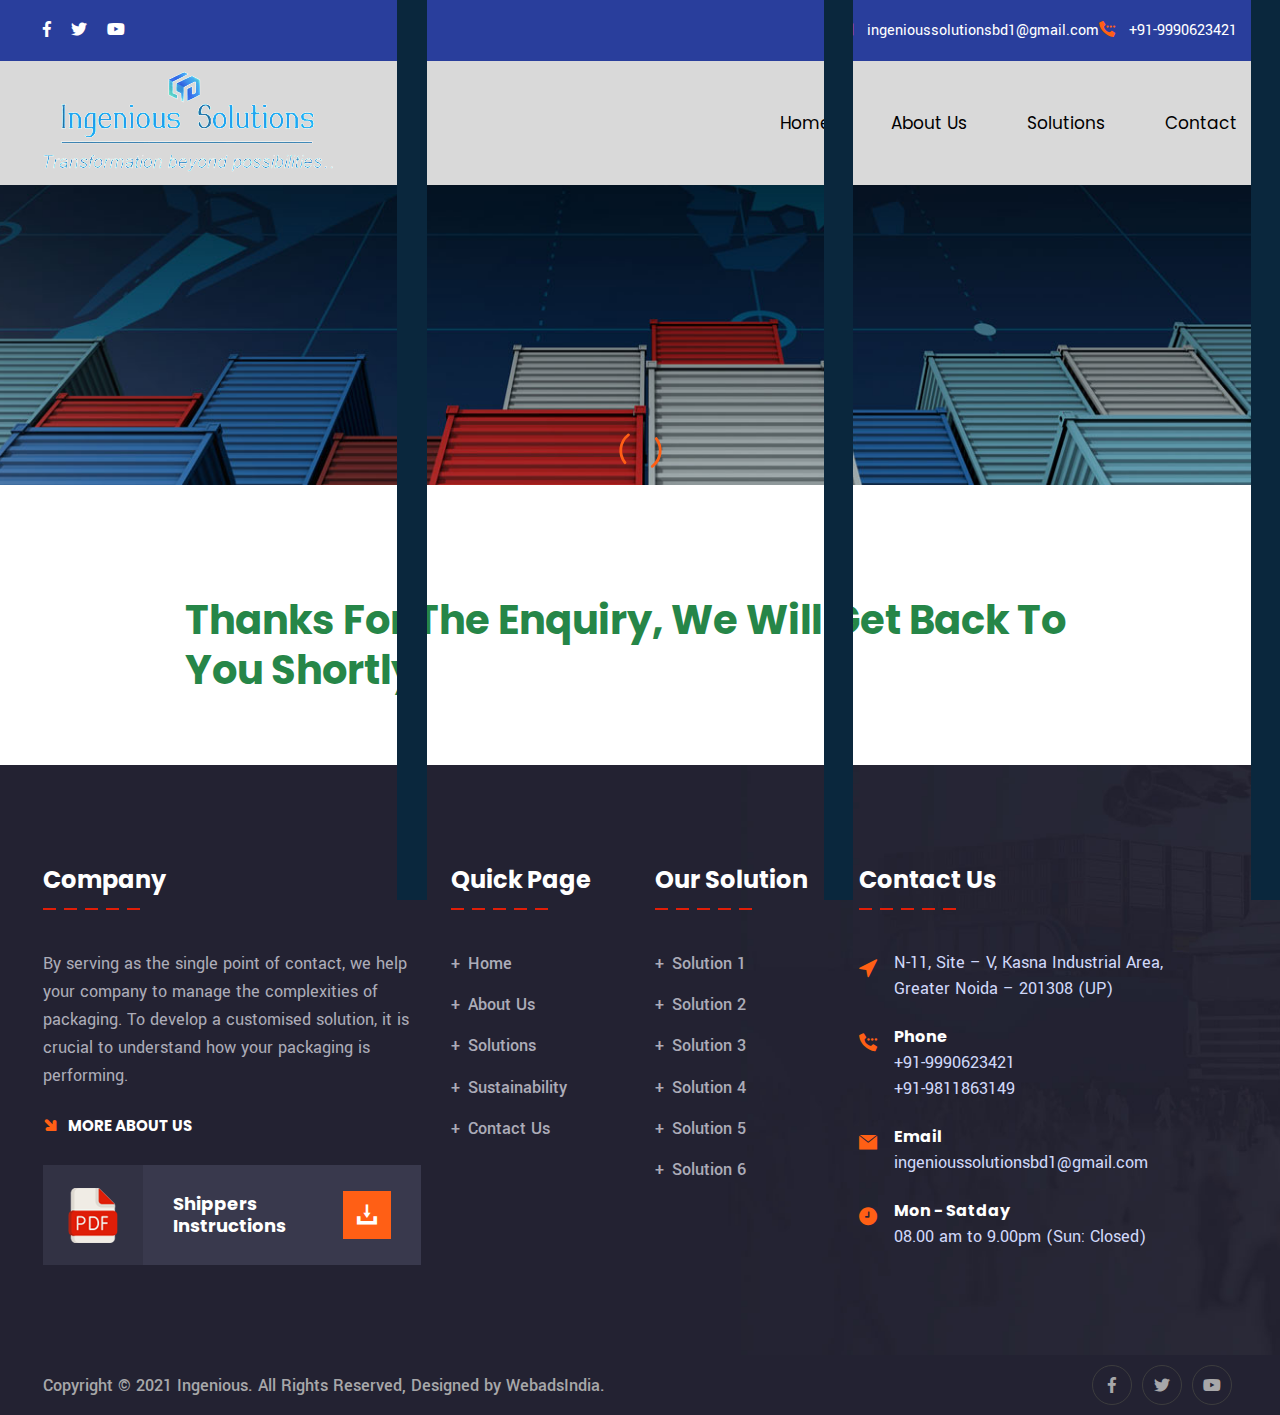
<file: thank-you.html>
<!DOCTYPE html>
<html lang="en">

<head>
    <meta charset="utf-8">
    <title>Ingenious Packaging Solution</title>
    <!-- Stylesheets -->
    <link href="assets/css/bootstrap.css" rel="stylesheet">
    <link href="assets/css/style.css" rel="stylesheet">
    <!-- Responsive File -->
    <link href="assets/css/responsive.css" rel="stylesheet">
    <!-- Color File -->
    <link href="assets/css/color.css" rel="stylesheet">
    <link href="https://fonts.googleapis.com/css2?family=Poppins:wght@400;600;700;800&amp;family=Yantramanav:wght@300;400;500;700;900&amp;display=swap" rel="stylesheet">
    <link rel="shortcut icon" href="assets/img/favicon.png" type="image/x-icon">
    <link rel="icon" href="assets/img/favicon.png" type="image/x-icon">
    <!-- Responsive -->
    <meta http-equiv="X-UA-Compatible" content="IE=edge">
    <meta name="viewport" content="width=device-width, initial-scale=1.0, maximum-scale=1.0, user-scalable=0">
</head>

<body>
    <div class="page-wrapper">
        <!-- Preloader -->
        <div class="loader-wrap">
            <div class="preloader"></div>
            <div class="layer layer-one"><span class="overlay"></span>
            </div>
            <div class="layer layer-two"><span class="overlay"></span>
            </div>
            <div class="layer layer-three"><span class="overlay"></span>
            </div>
        </div>
        <!-- Main Header -->
        <header class="main-header header-style-one">
            <!-- Header Top -->
            <div class="header-top">
                <div class="auto-container">
                    <div class="inner-container">
                        <div class="left-column">
                            <ul class="social-icon">
                                <li><a href="#"><i class="fab fa-facebook-f"></i></a>
                                </li>
                                <li><a href="#"><i class="fab fa-twitter"></i></a>
                                </li>
                                <li><a href="#"><i class="fab fa-youtube"></i></a>
                                </li>
                            </ul>
                        </div>
                        <div class="right-column">
                            <div class="phone-number"><i class="flaticon-mail"></i>
                                <a href="mailto:ingenioussolutionsbd1@gmail.com"></a>ingenioussolutionsbd1@gmail.com</div>
                            <div class="phone-number"><i class="flaticon-calling"></i>
                                <a href="tel:+91-9990623421"></a>+91-9990623421</div>
                        </div>
                    </div>
                </div>
            </div>
            <!-- Header Upper -->
            <div class="header-upper">
                <div class="auto-container">
                    <div class="inner-container">
                        <!--Logo-->
                        <div class="logo-box">
                            <div class="logo">
                                <a href="index.html">
                                    <img src="assets/img/logo-u.png" alt="">
                                </a>
                            </div>
                        </div>
                        <div class="right-column">
                            <!--Nav Box-->
                            <div class="nav-outer">
                                <!--Mobile Navigation Toggler-->
                                <div class="mobile-nav-toggler">
                                    <img src="assets/images/icons/icon-bar-2.png" alt="">
                                </div>
                                <!-- Main Menu -->
                                <nav class="main-menu navbar-expand-md navbar-light">
                                <div class="collapse navbar-collapse show clearfix" id="navbarSupportedContent">
                                    <ul class="navigation">
                                        <li><a href="index.html">Home</a>
                                        </li>
                                        <li><a href="about.html">About Us</a></li>
                                        <li class="dropdown"><a href="#">Solutions</a>
                                            <ul>
                                                <li><a href="#">Packaging</a></li>
                                                <li><a href="warehousing.html">Warehousing</a></li>
                                                <li><a href="logistic.html">Logistics Capabilities</a></li>
                                            </ul>
                                        </li>
                                        <li><a href="contact.html">Contact</a></li>
                                    </ul>
                                </div>
                            </nav>
                            </div>
                        </div>
                    </div>
                </div>
            </div>
            <!--End Header Upper-->
            <!-- Sticky Header  -->
            <div class="sticky-header">
                <div class="header-upper">
                    <div class="container">
                        <div class="inner-container">
                            <!--Logo-->
                            <div class="logo-box">
                                <div class="logo">
                                    <a href="index.html">
                                        <img src="assets/img/logo-u.png" alt="">
                                    </a>
                                </div>
                            </div>
                            <div class="right-column">
                                <!--Nav Box-->
                                <div class="nav-outer">
                                    <!--Mobile Navigation Toggler-->
                                    <div class="mobile-nav-toggler">
                                        <img src="assets/images/icons/icon-bar-2.png" alt="">
                                    </div>
                                    <!-- Main Menu -->
                                    <nav class="main-menu navbar-expand-md navbar-light"></nav>
                                </div>
                            </div>
                        </div>
                    </div>
                </div>
            </div>
            <!-- End Sticky Menu -->
            <!-- Mobile Menu  -->
            <div class="mobile-menu">
                <div class="menu-backdrop"></div>
                <div class="close-btn"><span class="icon flaticon-remove"></span>
                </div>
                <nav class="menu-box">
                    <div class="nav-logo">
                        <a href="index.html">
                            <img src="assets/img/logo-u.png" alt="" title="">
                        </a>
                    </div>
                    <div class="menu-outer">
                        <!--Here Menu Will Come Automatically Via Javascript / Same Menu as in Header-->
                    </div>
                    <!--Social Links-->
                    <div class="social-links">
                        <ul class="clearfix">
                            <li><a href="#"><span class="fab fa-twitter"></span></a>
                            </li>
                            <li><a href="#"><span class="fab fa-facebook-square"></span></a>
                            </li>
                            <li><a href="#"><span class="fab fa-youtube"></span></a>
                            </li>
                        </ul>
                    </div>
                </nav>
            </div>
            <!-- End Mobile Menu -->
            <div class="nav-overlay">
                <div class="cursor"></div>
                <div class="cursor-follower"></div>
            </div>
        </header>
    <!-- End Main Header -->
    
    <!--Search Popup-->
    <div id="search-popup" class="search-popup">
        <div class="close-search theme-btn"><span class="flaticon-remove"></span></div>
        <div class="popup-inner">
            <div class="overlay-layer"></div>
            <div class="search-form">
                <form method="post" action="http://st.ourhtmldemo.com/new/Transida2/index.html">
                    <div class="form-group">
                        <fieldset>
                            <input type="search" class="form-control" name="search-input" value="" placeholder="Search Here" required >
                            <input type="submit" value="Search Now!" class="theme-btn">
                        </fieldset>
                    </div>
                </form>
            </div>
        </div>
    </div>    <section class="page-title" style="background-image: url(assets/images/background/bg-20.jpg);">
        <div class="background-text">
            <div data-parallax='{"x": 100}'>
               
            </div>                
        </div>
        <div class="auto-container">
            <div class="content-box">
                <div class="content-wrapper">
                    <div class="title">
                        <h1></h1>
                    </div>
                </div>                    
            </div>
        </div>
    </section>
<!-- about -->
<div class="about" id="about" style="margin-top:40px;">
  <div class="container">
    <div class="col-md-12">
     
      <div class="col-md-12 col-sm-12">
       <h1 style="padding:70px;color: #268648;;"> Thanks For The Enquiry, We Will Get Back To You Shortly.</h1>
      </div>
     
    </div>
  </div>
  <!--banner Slider starts Here-->
</div>
</div>
</div>
<div class="clearfix"> </div>
</div>
</div>
</div>
</div>
<!--<br><br> //about -->

<!-- Footer -->
 <footer class="main-footer style-two" style="background-image: url(assets/images/background/bg-10.jpg);">

        <div class="upper-box">
            <div class="auto-container">
                <div class="row">
                    <div class="col-lg-4">
                        <div class="about-widget widget">
                            <h4 class="widget_title">Company</h4>
                            <div class="text">By serving as the single point of contact, we help your company to manage the complexities of packaging. To develop a customised solution, it is crucial to understand how your packaging is performing.</div>
                            <div class="link">
                                <a href="#" class="readmore-link"><i class="flaticon-up-arrow"></i> More About Us</a>
                            </div>
                            <div class="download-pdf">
                                <div class="icon"><img src="assets/images/icons/icon-13.png" alt=""></div>
                                <h5>Shippers <br> Instructions</h5>
                                <a href="#"><i class="flaticon-download"></i></a>
                            </div>
                        </div>                        
                    </div>
                    <div class="col-lg-2">
                        <div class="widget links-widget">
                            <h4 class="widget_title">Quick Page</h4>
                            <div class="row">
                                <div class="col">
                                    <div class="widget-content">
                                        <ul class="list">
                                            <li><a href="#">Home</a></li>
                                            <li><a href="#">About Us</a></li>
                                            <li><a href="#">Solutions</a></li>
                                            <li><a href="#">Sustainability</a></li>
                                            <li><a href="#">Contact Us</a></li>
                                        </ul>
                                    </div>
                                </div>
                            </div>                            
                        </div>                        
                    </div>
                    <div class="col-lg-2">
                        <div class="widget links-widget">
                            <h4 class="widget_title">Our Solution</h4>
                            <div class="row">
                                <div class="col">
                                    <div class="widget-content">
                                        <ul class="list">
                                            <li><a href="#">Solution 1</a></li>
                                            <li><a href="#">Solution 2</a></li>
                                            <li><a href="#">Solution 3</a></li>
                                            <li><a href="#">Solution 4</a></li>
                                            <li><a href="#">Solution 5</a></li>
                                            <li><a href="#">Solution 6</a></li>
                                        </ul>
                                    </div>
                                </div>
                            </div>                            
                        </div>                        
                    </div>
                    <div class="col-lg-4">
                        <div class="widget contact-widget">
                            <h4 class="widget_title">Contact Us</h4>
                            <div class="wrapper-box">                                
                                <div class="icon-box">
                                    <div class="icon"><span class="flaticon-cursor"></span></div>
                                    <div class="text">N-11, Site – V, Kasna Industrial Area, <br> Greater Noida – 201308 (UP)</div>
                                </div>
                                <div class="icon-box">
                                    <div class="icon"><span class="flaticon-calling"></span></div>
                                    <div class="text"><strong>Phone</strong><a href="tel:+91-9990623421">+91-9990623421</a><br><a href="tel:+91-9811863149">+91-9811863149</a></div>
                                </div>
                                <div class="icon-box">
                                    <div class="icon"><span class="flaticon-mail"></span></div>
                                    <div class="text"><strong>Email</strong><a href="mailto:ingenioussolutionsbd1@gmail.com">ingenioussolutionsbd1@gmail.com</a></div>
                                </div>                                
                                <div class="icon-box">
                                    <div class="icon"><span class="flaticon-clock-1"></span></div>
                                    <div class="text"><strong>Mon - Satday</strong>
                                        08.00 am to 9.00pm (Sun: Closed)</div>
                                </div>
                            </div>
                        </div>
                    </div>
                </div>
            </div> 
        </div>
    </footer>
    <!--End Main Footer-->

    <div class="footer-bottom style-three">
        <div class="auto-container">
            <div class="bg">
                <div class="row m-0 align-items-center justify-content-between">
                    <div class="copyright-text">Copyright © 2021 <a href="#"> Ingenious.</a> All Rights Reserved, Designed by WebadsIndia.</div>
                    <div class="social-icon-area">
                        <ul class="social-icon">
                            <li><a href="#"><i class="fab fa-facebook-f"></i></a></li>
                            <li><a href="#"><i class="fab fa-twitter"></i></a></li>
                            <li><a href="#"><i class="fab fa-youtube"></i></a></li>
                        </ul>
                    </div>
                </div>
            </div>                        
        </div>
    </div>
	
</div>
<!--End pagewrapper-->

<!--Scroll to top-->
<div class="scroll-to-top scroll-to-target" data-target="html"><span class="flaticon-right-arrow-6"></span></div>

<script src="assets/js/jquery.js"></script>
<script src="assets/js/popper.min.js"></script>
<script src="assets/js/bootstrap.min.js"></script>
<script src="assets/js/bootstrap-select.min.js"></script>
<script src="assets/js/jquery.fancybox.js"></script>
<script src="assets/js/isotope.js"></script>
<script src="assets/js/owl.js"></script>
<script src="assets/js/appear.js"></script>
<script src="assets/js/wow.js"></script>
<script src="assets/js/lazyload.js"></script>
<script src="assets/js/scrollbar.js"></script>
<script src="assets/js/TweenMax.min.js"></script>
<script src="assets/js/swiper.min.js"></script>
<script src="assets/js/jquery.polyglot.language.switcher.js"></script>
<script src="assets/js/jquery.ajaxchimp.min.js"></script>
<script src="assets/js/parallax-scroll.js"></script>

<script src="assets/js/script.js"></script>


</body>

</html>
</file>
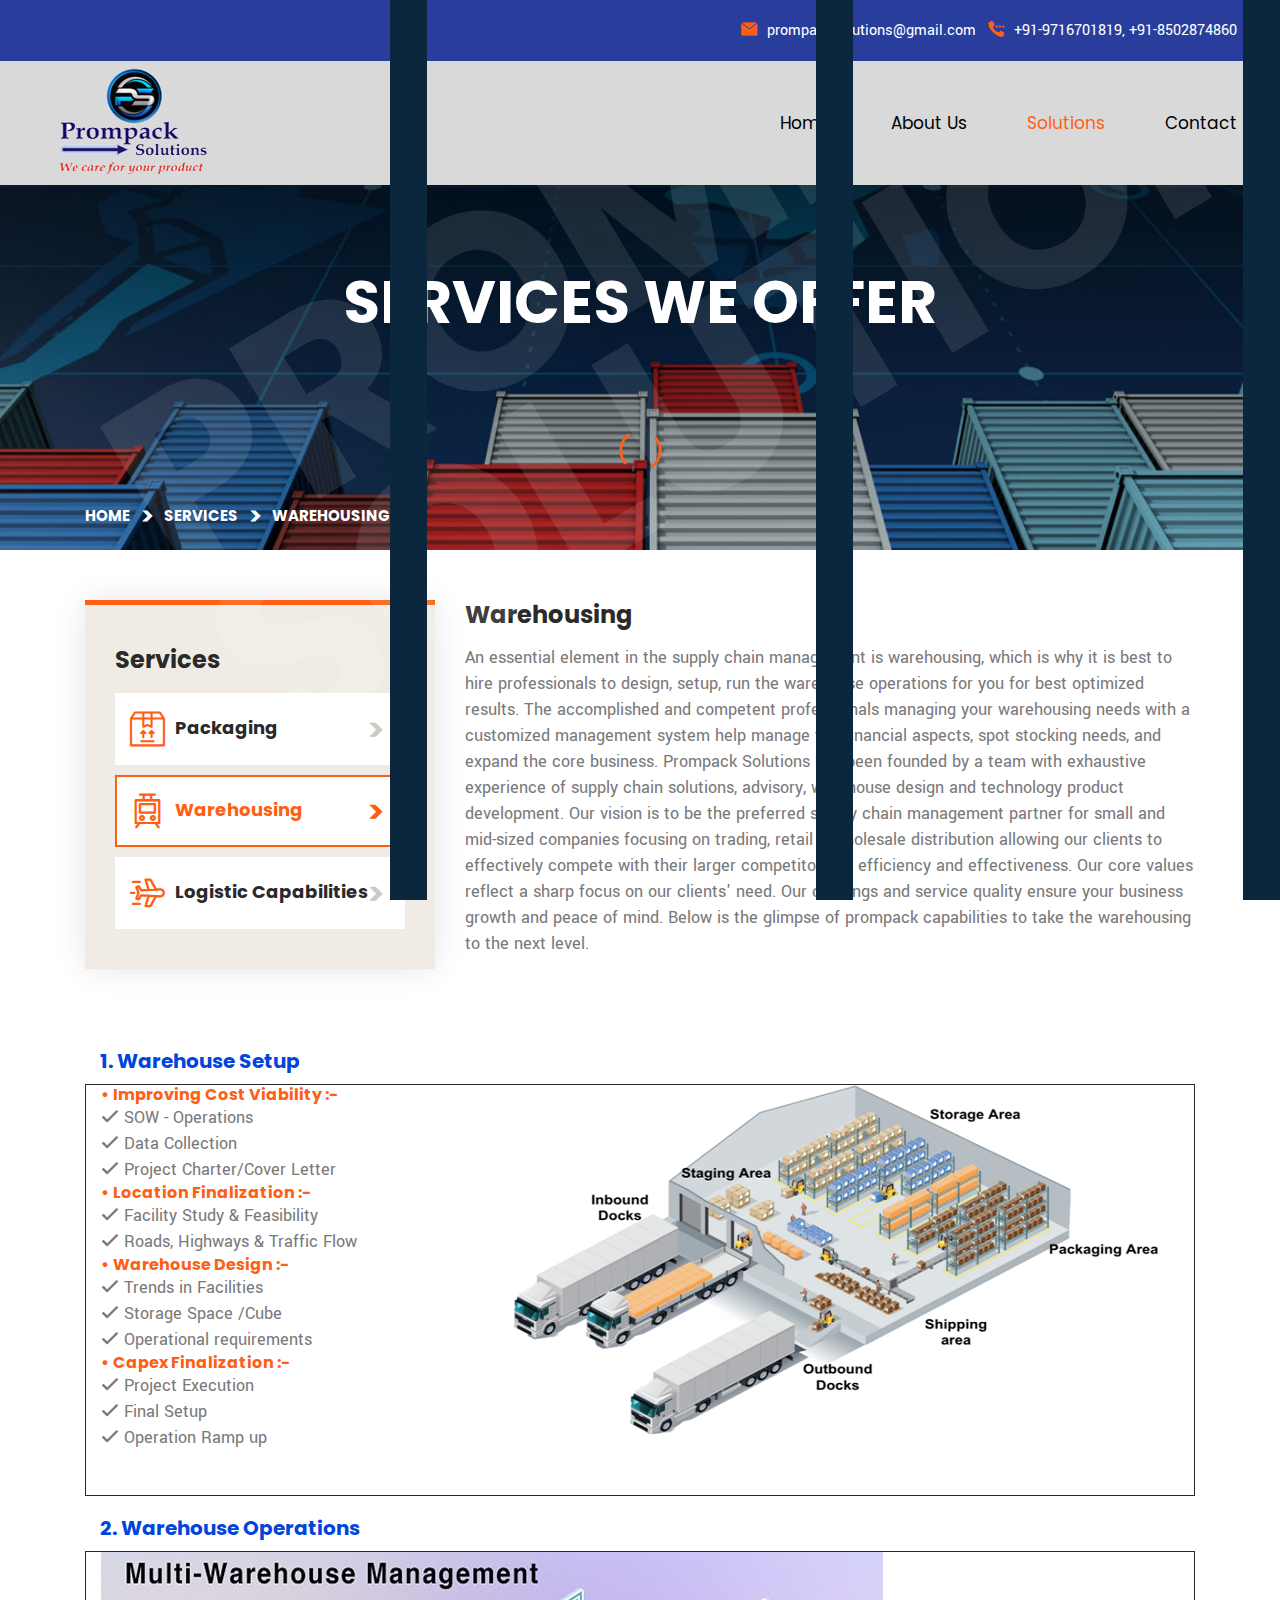
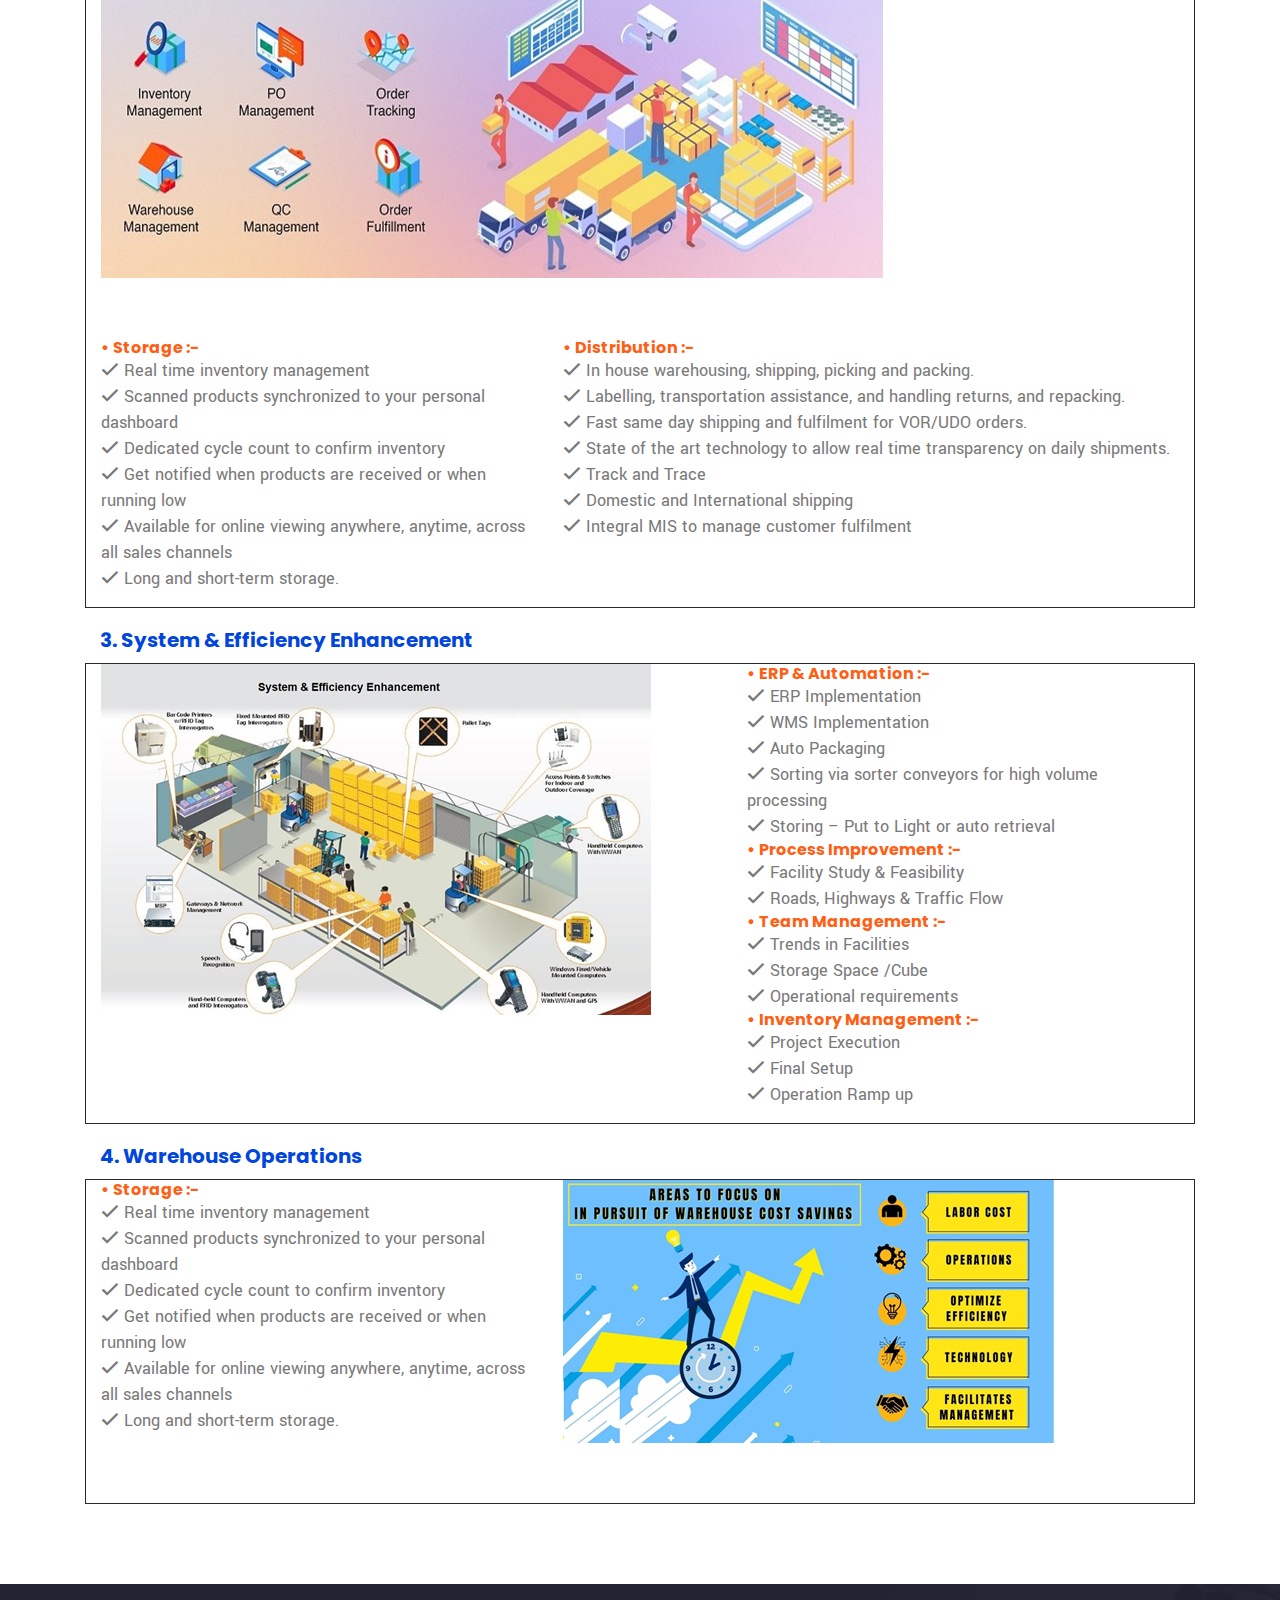
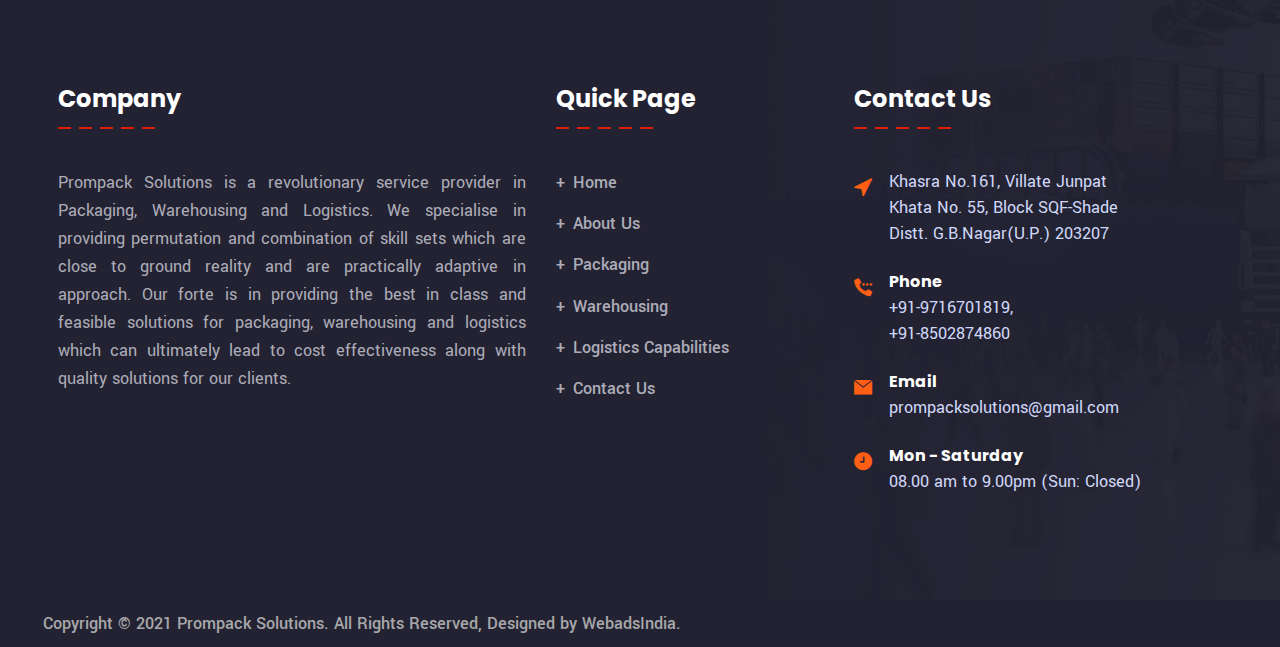
<file: warehousing.html>
<!DOCTYPE html>
<html lang="en">
    <head>
        <meta charset="utf-8">
        <title>Warehousing</title>
        <!-- Stylesheets -->
        <link href="assets/css/bootstrap.css" rel="stylesheet">
        <link href="assets/css/style.css" rel="stylesheet">
        <!-- Responsive File -->
        <link href="assets/css/responsive.css" rel="stylesheet">
        <!-- Color File -->
        <link href="assets/css/color.css" rel="stylesheet">
        <link href="https://fonts.googleapis.com/css2?family=Poppins:wght@400;600;700;800&amp;family=Yantramanav:wght@300;400;500;700;900&amp;display=swap" rel="stylesheet">
        <link rel="shortcut icon" href="assets/img/favicon.png" type="image/x-icon">
        <link rel="icon" href="assets/img/favicon.png" type="image/x-icon">
        <!-- Responsive -->
        <meta http-equiv="X-UA-Compatible" content="IE=edge">
        <meta name="viewport" content="width=device-width, initial-scale=1.0, maximum-scale=1.0, user-scalable=0">
    </head>
    <body>
        <div class="page-wrapper">
            <!-- Preloader -->
            <div class="loader-wrap">
                <div class="preloader"></div>
                <div class="layer layer-one"><span class="overlay"></span></div>
                <div class="layer layer-two"><span class="overlay"></span></div>
                <div class="layer layer-three"><span class="overlay"></span></div>
            </div>
            <!-- Main Header -->
            <header class="main-header header-style-one">
                <!-- Header Top -->
                <div class="header-top">
                    <div class="auto-container">
                        <div class="inner-container">
                            <div class="left-column">
                                <!-- <ul class="social-icon">
                                    <li><a href="#"><i class="fab fa-facebook-f"></i></a></li>
                                    <li><a href="#"><i class="fab fa-twitter"></i></a></li>
                                    <li><a href="#"><i class="fab fa-youtube"></i></a></li>
                                </ul> -->
                            </div>
                            <div class="right-column">
                    <div class="phone-number"><i class="flaticon-mail"></i><a href="mailto:prompacksolutions@gmail.com">prompacksolutions@gmail.com<a></div>
                        &nbsp;  &nbsp;
                                <div class="phone-number"><i class="flaticon-calling"></i><a href="tel:+91-9716701819">+91-9716701819</a>, <a href="tel:+91-8502874860">+91-8502874860</a></div>
                                <!-- <div class="phone-number"><i class="flaticon-calling"></i></div> -->
                            </div>
                        </div>
                    </div>
                </div>
                <!-- Header Upper -->
                <div class="header-upper">
                    <div class="auto-container">
                        <div class="inner-container">
                            <!--Logo-->
                            <div class="logo-box">
                                <div class="logo"><a href="inde.html"><img src="assets/img/prom1.png" alt=""></a></div>
                            </div>
                            <div class="right-column">
                                <!--Nav Box-->
                                <div class="nav-outer">
                                    <!--Mobile Navigation Toggler-->
                                    <div class="mobile-nav-toggler"><img src="assets/images/icons/icon-bar.png" alt=""></div>
                                    <!-- Main Menu -->
                                    <nav class="main-menu navbar-expand-md navbar-light">
                                <div class="collapse navbar-collapse show clearfix" id="navbarSupportedContent">
                                    <ul class="navigation">
                                        <li><a href="index.html">Home</a>
                                        </li>
                                        <li><a href="about.html">About Us</a></li>
                                        <li class="dropdown"><a href="#">Solutions</a>
                                            <ul>
                                                <li><a href="packaging.html">Packaging</a></li>
                                                <li><a href="warehousing.html">Warehousing</a></li>
                                                <li><a href="logistic.html">Logistics Capabilities</a></li>
                                            </ul>
                                        </li>
                                        <li><a href="contact.html">Contact</a></li>
                                    </ul>
                                </div>
                            </nav>
                        </div>
                    </div>
                </div>
            </div>
        </div>
        <!--End Header Upper-->
        <!-- Sticky Header  -->
        <div class="sticky-header">
            <div class="header-upper">
                <div class="container">
                    <div class="inner-container">
                        <!--Logo-->
                        <div class="logo-box">
                            <div class="logo"><a href="index.html"><img src="assets/img/prom1.png" alt=""></a></div>
                        </div>
                        <div class="right-column">
                            <!--Nav Box-->
                            <div class="nav-outer">
                                <!--Mobile Navigation Toggler-->
                                <div class="mobile-nav-toggler"><img src="assets/images/icons/icon-bar-2.png" alt=""></div>
                                
                                <!-- Main Menu -->
                                <nav class="main-menu navbar-expand-md navbar-light">
                                </nav>
                            </div>
                        </div>
                    </div>
                </div>
            </div>
            </div><!-- End Sticky Menu -->
            <!-- Mobile Menu  -->
            <div class="mobile-menu">
                <div class="menu-backdrop"></div>
                <div class="close-btn"><span class="icon flaticon-remove"></span></div>
                
                <nav class="menu-box">
                    <div class="nav-logo"><a href="index.html"><img src="assets/img/prom1.png" alt="" title=""></a></div>
                    <div class="menu-outer"><!--Here Menu Will Come Automatically Via Javascript / Same Menu as in Header--></div>
                    <!--Social Links-->
                    <div class="social-links">
                        <!-- <ul class="clearfix">
                            <li><a href="#"><span class="fab fa-twitter"></span></a></li>
                            <li><a href="#"><span class="fab fa-facebook-square"></span></a></li>
                            <li><a href="#"><span class="fab fa-youtube"></span></a></li>
                        </ul> -->
                    </div>
                </nav>
                </div><!-- End Mobile Menu -->
                <div class="nav-overlay">
                    <div class="cursor"></div>
                    <div class="cursor-follower"></div>
                </div>
            </header>
            <!-- End Main Header -->
            
            <!--Search Popup-->
            <div id="search-popup" class="search-popup">
                <div class="close-search theme-btn"><span class="flaticon-remove"></span></div>
                <div class="popup-inner">
                    <div class="overlay-layer"></div>
                    <div class="search-form">
                        <form method="post" action="http://st.ourhtmldemo.com/new/Transida2/index.html">
                            <div class="form-group">
                                <fieldset>
                                    <input type="search" class="form-control" name="search-input" value="" placeholder="Search Here" required >
                                    <input type="submit" value="Search Now!" class="theme-btn">
                                </fieldset>
                            </div>
                        </form>
                    </div>
                </div>
            </div>
            <!-- Page Title -->
            <section class="page-title" style="background-image: url(assets/images/background/bg-20.jpg);">
                <div class="background-text">
                    <div data-parallax='{"x": 100}'>
                        <div class="text-1" style="font-size: 250px;">Prompack <br> Solutions</div>
                        <!-- <div class="text-2">Prompack Solutions</div> -->
                    </div>
                </div>
                <div class="container">
                    <div class="content-box">
                        <div class="content-wrapper">
                            <div class="title">
                                <h1>SERVICES WE OFFER</h1>
                            </div>
                            <ul class="bread-crumb clearfix">
                                <li><a href="index.html">Home</a></li>
                                <li><a href="#">Services</a></li>
                                <li>Warehousing</li>
                            </ul>
                        </div>
                    </div>
                </div>
            </section>
            <!-- service details -->
            <section class="service-details">
                <div class="container">
                    <div class="row">
                        <div class="col-lg-8 content-side order-lg-2">
                            <div class="text-block-two">                                
                                <h3>Warehousing</h3>
                                <div class="text">An essential element in the supply chain management is warehousing, which is why it is best to hire professionals to design, setup, run the warehouse operations for you for best optimized results. The accomplished and competent professionals managing your warehousing needs with a customized management system help manage the financial aspects, spot stocking needs, and expand the core business. Prompack Solutions has been founded by a team with exhaustive experience of supply chain solutions, advisory, warehouse design and technology product development. Our vision is to be the preferred supply chain management partner for small and mid-sized companies focusing on trading, retail & wholesale distribution allowing our clients to effectively compete with their larger competitors on efficiency and effectiveness. Our core values reflect a sharp focus on our clients' need. Our offerings and service quality ensure your business growth and peace of mind. Below is the glimpse of prompack capabilities to take the warehousing to the next level.
                                </div>
                            </div>
                        </div>
                        <aside class="col-lg-4">
                            <div class="service-sidebar">
                                <div class="widget widget_categories-two">
                                    <h4 class="widget_title">Services</h4>
                                    <div class="widget-content">
                                        <ul class="categories-list">
                                            <li><a href="packaging.html"><i class="flaticon-box-2"></i>Packaging</a></li>
                                            <li class="active"><a href="warehousing.html"><i class="flaticon-train"></i>Warehousing </a></li>
                                            <li><a href="logistic.html"><i class="flaticon-airplane"></i>Logistic Capabilities</a></li>
                                        </ul>
                                    </div>
                                </div>
                            </div>
                        </aside>
                    </div>
                    <div class="container">
                        <div class="row">
                            <div class="col content-side order-lg-2">
                                <div class="text-block-two">
                                    <h5 style="padding: 20px 0 10px 0; color:#0045dc;">1. Warehouse Setup</h5>
                                    <div style="border: 1px solid;" class="row">
                                        <div class="text col-md-4">
                                            <div class="image">
                                                <h6 class="color">•   Improving Cost Viability :-</h6>
                                                <ul>
                                                    <li>
                                                        <i class="fas fa-check"></i> SOW - Operations
                                                    </li>
                                                    <li>
                                                        <i class="fas fa-check"></i> Data Collection
                                                    </li>
                                                    <li>
                                                        <i class="fas fa-check"></i> Project Charter/Cover Letter
                                                    </li>
                                                </ul>
                                                <h6 class="color">•    Location Finalization :-</h6>
                                                <ul>
                                                    <li>
                                                        <i class="fas fa-check"></i> Facility Study & Feasibility
                                                    </li>
                                                    <li>
                                                        <i class="fas fa-check"></i> Roads, Highways & Traffic Flow
                                                    </li>
                                                </ul>
                                                <h6 class="color">•   Warehouse Design :-</h6>
                                                <ul>
                                                    <li>
                                                        <i class="fas fa-check"></i>  Trends in Facilities
                                                    </li>
                                                    <li>
                                                        <i class="fas fa-check"></i>  Storage Space /Cube
                                                    </li>
                                                    <li>
                                                        <i class="fas fa-check"></i>  Operational requirements
                                                    </li>
                                                </ul>
                                                <h6 class="color">•   Capex Finalization :-</h6>
                                                <ul>
                                                    <li>
                                                        <i class="fas fa-check"></i>  Project Execution
                                                    </li>
                                                    <li>
                                                        <i class="fas fa-check"></i>  Final Setup
                                                    </li>
                                                    <li>
                                                        <i class="fas fa-check"></i> Operation Ramp up
                                                    </li>
                                                </ul>
                                            </div>
                                        </div>
                                        <div class="image-block col-md-8">
                                            <div class="row">
                                                <div class="col">
                                                    <div class="image">
                                                        <img src="assets/img/detail/wareh1.png" alt="">
                                                    </div>
                                                </div>
                                            </div>
                                        </div>
                                    </div>


                                    <h5 style="padding: 20px 0 10px 0; color:#0045dc;">2. Warehouse Operations</h5>
                                    <div style="border: 1px solid;" class="row">
                                        <div class="image-block col-md-12">
                                            <div class="row">
                                                <div class="col">
                                                    <div class="image">
                                                        <img src="assets/img/detail/wh5.png" alt="">
                                                    </div>
                                                </div>
                                            </div>
                                        </div>
                                        <div class="text col-md-5">
                                            <div class="image">
                                                <h6 class="color">•   Storage :-</h6>
                                                <ul>
                                                    <li>
                                                        <i class="fas fa-check"></i> Real time inventory management
                                                    </li>
                                                    <li>
                                                        <i class="fas fa-check"></i> Scanned products synchronized to your personal dashboard
                                                    </li>
                                                    <li>
                                                        <i class="fas fa-check"></i>  Dedicated cycle count to confirm inventory
                                                    </li>
                                                    <li>
                                                        <i class="fas fa-check"></i> Get notified when products are received or when running low
                                                    </li>
                                                    <li>
                                                        <i class="fas fa-check"></i> Available for online viewing anywhere, anytime, across all sales channels
                                                    </li>
                                                    <li>
                                                        <i class="fas fa-check"></i>  Long and short-term storage.
                                                    </li>
                                                </ul>
                                            </div>
                                        </div>
                                        <div class="text col-md-7">
                                            <div class="image">
                                                <h6 class="color">•   Distribution :-</h6>
                                                <ul>
                                                    <li>
                                                        <i class="fas fa-check"></i>  In house warehousing, shipping, picking and packing.
                                                    </li>
                                                    <li>
                                                        <i class="fas fa-check"></i>  Labelling, transportation assistance, and handling returns, and repacking.
                                                    </li>
                                                    <li>
                                                        <i class="fas fa-check"></i> Fast same day shipping and fulfilment for VOR/UDO orders.
                                                    </li>
                                                    <li>
                                                        <i class="fas fa-check"></i>  State of the art technology to allow real time transparency on daily shipments.
                                                    </li>
                                                    <li>
                                                        <i class="fas fa-check"></i> Track and Trace
                                                    </li>
                                                    <li>
                                                        <i class="fas fa-check"></i> Domestic and International shipping
                                                    </li>
                                                    <li>
                                                        <i class="fas fa-check"></i> Integral MIS to manage customer fulfilment
                                                    </li>
                                                </ul>
                                            </div>
                                        </div>
                                    </div>


                                    <h5 style="padding: 20px 0 10px 0; color:#0045dc;">3. System & Efficiency Enhancement</h5>
                                    <div style="border: 1px solid;" class="row">
                                        <div class="image-block col-md-7">
                                            <div class="row">
                                                <div class="col">
                                                    <div class="image">
                                                        <img src="assets/img/detail/wh7.png" alt="">
                                                    </div>
                                                </div>
                                            </div>
                                        </div>
                                        <div class="text col-md-5">
                                            <div class="image">
                                                <h6 class="color">•   ERP & Automation :-</h6>
                                                <ul>
                                                    <li>
                                                        <i class="fas fa-check"></i> ERP Implementation
                                                    </li>
                                                    <li>
                                                        <i class="fas fa-check"></i> WMS Implementation
                                                    </li>
                                                    <li>
                                                        <i class="fas fa-check"></i> Auto Packaging 
                                                    </li>
                                                    <li>
                                                        <i class="fas fa-check"></i> Sorting via sorter conveyors for high volume processing 
                                                    </li>
                                                    <li>
                                                        <i class="fas fa-check"></i> Storing – Put to Light or auto retrieval  
                                                    </li>
                                                </ul>
                                                <h6 class="color">•   Process Improvement :-</h6>
                                                <ul>
                                                    <li>
                                                        <i class="fas fa-check"></i> Facility Study & Feasibility
                                                    </li>
                                                    <li>
                                                        <i class="fas fa-check"></i> Roads, Highways & Traffic Flow
                                                    </li>
                                                </ul>
                                                <h6 class="color">•   Team Management :-</h6>
                                                <ul>
                                                    <li>
                                                        <i class="fas fa-check"></i>  Trends in Facilities
                                                    </li>
                                                    <li>
                                                        <i class="fas fa-check"></i>  Storage Space /Cube
                                                    </li>
                                                    <li>
                                                        <i class="fas fa-check"></i>  Operational requirements
                                                    </li>
                                                </ul>
                                                <h6 class="color">•   Inventory Management :-</h6>
                                                <ul>
                                                    <li>
                                                        <i class="fas fa-check"></i>  Project Execution
                                                    </li>
                                                    <li>
                                                        <i class="fas fa-check"></i>  Final Setup
                                                    </li>
                                                    <li>
                                                        <i class="fas fa-check"></i> Operation Ramp up
                                                    </li>
                                                </ul>
                                            </div>
                                        </div>
                                    </div>

                                    <h5 style="padding: 20px 0 10px 0; color:#0045dc;">4. Warehouse Operations </h5>
                                    <div style="border: 1px solid;" class="row">
                                        <div class="text col-md-5">
                                            <div class="image">
                                                <h6 class="color">•   Storage :-</h6>
                                                <ul>
                                                    <li>
                                                        <i class="fas fa-check"></i> Real time inventory management
                                                    </li>
                                                    <li>
                                                        <i class="fas fa-check"></i> Scanned products synchronized to your personal dashboard
                                                    </li>
                                                    <li>
                                                        <i class="fas fa-check"></i> Dedicated cycle count to confirm inventory
                                                    </li>
                                                    <li>
                                                        <i class="fas fa-check"></i> Get notified when products are received or when running low
                                                    </li>
                                                    <li>
                                                        <i class="fas fa-check"></i> Available for online viewing anywhere, anytime, across all sales channels
                                                    </li>
                                                    <li>
                                                        <i class="fas fa-check"></i> Long and short-term storage.
                                                    </li>
                                                </ul>                                                
                                            </div>
                                        </div>
                                        <div class="image-block col-md-7">
                                            <div class="row">
                                                <div class="col">
                                                    <div class="image">
                                                        <img src="assets/img/detail/wh9.png" alt="">
                                                    </div>
                                                </div>
                                            </div>
                                        </div>
                                    </div>
                                </div>
                            </div>
                        </div>
                    </div>
                </div>
            </div>
            
        </div>
    </section>
    <footer class="main-footer style-two" style="background-image: url(assets/images/background/bg-10.jpg);">

        <div class="upper-box">
            <div class="auto-container">
                <div class="row" style="margin-left: auto; margin-right: auto;">

                    <div class="col-lg-5">
                        <div class="about-widget widget">
                            <h4 class="widget_title">Company</h4>
                            <div class="text" style="text-align:justify;">Prompack Solutions is a revolutionary
                                service provider in Packaging, Warehousing and Logistics. We specialise in providing
                                permutation and combination of skill sets which are close to ground reality and are
                                practically adaptive in approach. Our forte is in providing the best in class and
                                feasible solutions for packaging, warehousing and logistics which can ultimately
                                lead to cost effectiveness along with quality solutions for our clients.</div>

                            <!-- <div class="link">
                            <a href="#" class="readmore-link"><i class="flaticon-up-arrow"></i> More About Us</a>
                        </div>
                        <div class="download-pdf">
                            <div class="icon"><img src="assets/images/icons/icon-13.png" alt=""></div>
                            <h5>Shippers <br> Instructions</h5>
                            <a href="#"><i class="flaticon-download"></i></a>
                        </div> -->

                        </div>
                    </div>
                    <div class="col-lg-3">
                        <div class="widget links-widget">
                            <h4 class="widget_title">Quick Page</h4>
                            <div class="row">
                                <div class="col">
                                    <div class="widget-content">
                                        <ul class="list">
                                            <li><a href="index.html">Home</a></li>
                                            <li><a href="about.html">About Us</a></li>
                                            <li><a href="packaging.html">Packaging</a></li>
                                            <li><a href="warehousing.html">Warehousing</a></li>
                                            <li><a href="logistic.html">Logistics Capabilities</a></li>
                                            <li><a href="contact.html">Contact Us</a></li>
                                        </ul>
                                    </div>
                                </div>
                            </div>
                        </div>
                    </div>

                   



                    <div class="col-lg-4">
                        <div class="widget contact-widget">
                            <h4 class="widget_title">Contact Us</h4>
                            <div class="wrapper-box">
                                <div class="icon-box">
                                    <div class="icon"><span class="flaticon-cursor"></span></div>
                                    <div class="text">Khasra No.161, Villate Junpat<br> Khata No. 55, Block
                                        SQF-Shade <br>Distt. G.B.Nagar(U.P.) 203207</div>
                                </div>
                                <div class="icon-box">
                                    <div class="icon"><span class="flaticon-calling"></span></div>
                                    <div class="text"><strong>Phone</strong><a
                                            href="tel:+91-9716701819">+91-9716701819</a>, <br><a
                                            href="tel:+91-8502874860">+91-8502874860</a></div>
                                </div>
                                <div class="icon-box">
                                    <div class="icon"><span class="flaticon-mail"></span></div>
                                    <div class="text"><strong>Email</strong><a
                                            href="mailto:prompacksolutions@gmail.com">prompacksolutions@gmail.com</a>
                                    </div>
                                </div>
                                <div class="icon-box">
                                    <div class="icon"><span class="flaticon-clock-1"></span></div>
                                    <div class="text"><strong>Mon - Saturday</strong>
                                        08.00 am to 9.00pm (Sun: Closed)</div>
                                </div>
                            </div>
                        </div>
                    </div>
                </div>
            </div>
        </div>
    </footer>
        <!--End Main Footer-->
        <div class="footer-bottom style-three">
        <div class="auto-container">
            <div class="bg">
                <div class="row m-0 align-items-center justify-content-between">
                    <div class="copyright-text">Copyright © 2021 <a href="#"> Prompack Solutions.</a> All Rights Reserved, Designed by WebadsIndia.</div>
                    <div class="social-icon-area">
                        <!-- <ul class="social-icon">
                            <li><a href="#"><i class="fab fa-facebook-f"></i></a></li>
                            <li><a href="#"><i class="fab fa-twitter"></i></a></li>
                            <li><a href="#"><i class="fab fa-youtube"></i></a></li>
                        </ul> -->
                    </div>
                </div>
            </div>                        
        </div>
    </div>
        
    </div>
    <!--End pagewrapper-->
    <!--Scroll to top-->
    <div class="scroll-to-top scroll-to-target" data-target="html"><span class="flaticon-right-arrow-6"></span></div>
    <script src="assets/js/jquery.js"></script>
    <script src="assets/js/popper.min.js"></script>
    <script src="assets/js/bootstrap.min.js"></script>
    <script src="assets/js/bootstrap-select.min.js"></script>
    <script src="assets/js/jquery.fancybox.js"></script>
    <script src="assets/js/isotope.js"></script>
    <script src="assets/js/owl.js"></script>
    <script src="assets/js/appear.js"></script>
    <script src="assets/js/wow.js"></script>
    <script src="assets/js/lazyload.js"></script>
    <script src="assets/js/scrollbar.js"></script>
    <script src="assets/js/TweenMax.min.js"></script>
    <script src="assets/js/swiper.min.js"></script>
    <script src="assets/js/jquery.polyglot.language.switcher.js"></script>
    <script src="assets/js/jquery.ajaxchimp.min.js"></script>
    <script src="assets/js/parallax-scroll.js"></script>
    <script src="assets/js/script.js"></script>
</body>
</html>
</file>
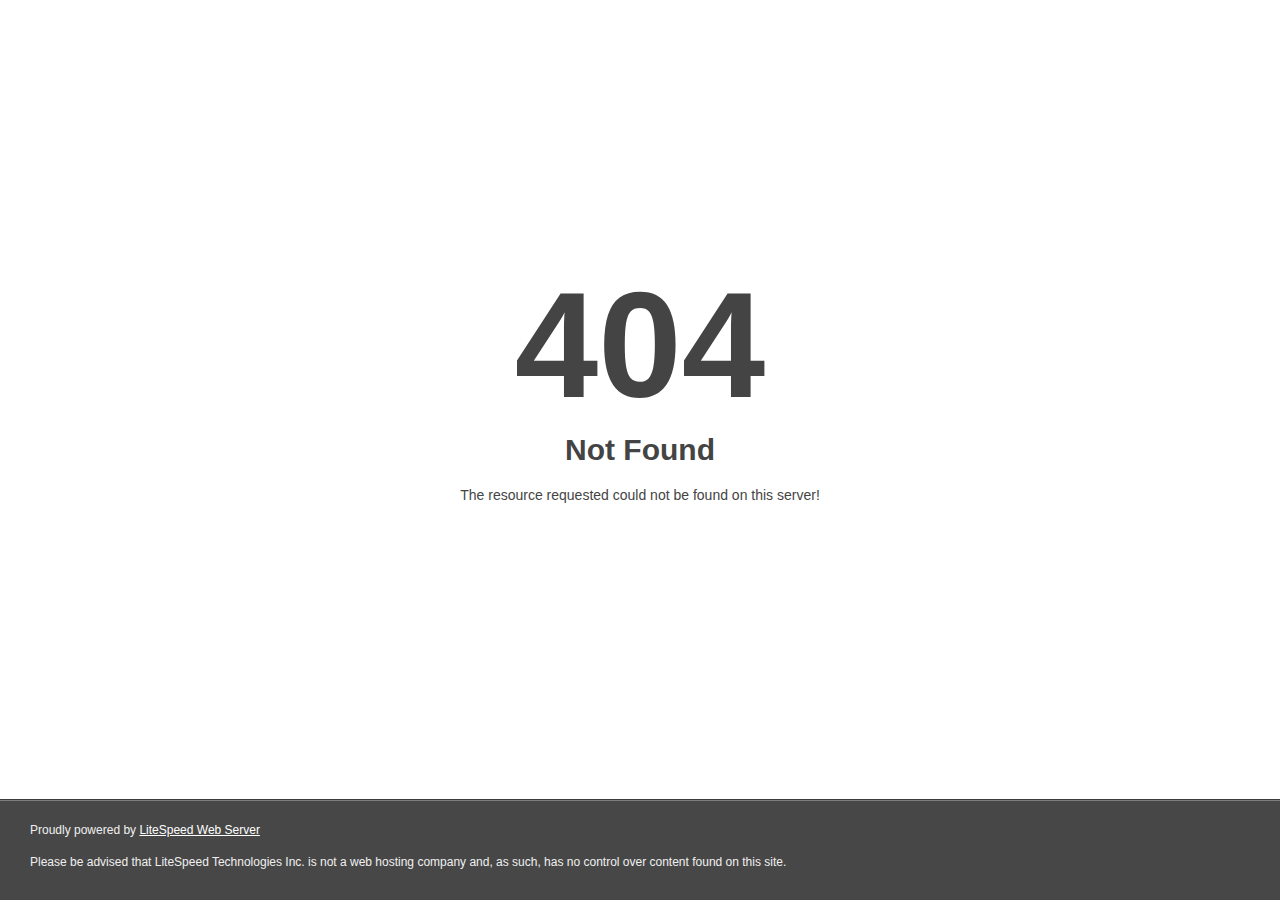
<file: assets/css/mCSB_buttons.html>
<!DOCTYPE html>
<html style="height:100%">
<head>
<meta name="viewport" content="width=device-width, initial-scale=1, shrink-to-fit=no" >
<title> 404 Not Found
</title></head>
<body style="color: #444; margin:0;font: normal 14px/20px Arial, Helvetica, sans-serif; height:100%; background-color: #fff;">
<div style="height:auto; min-height:100%; ">     <div style="text-align: center; width:800px; margin-left: -400px; position:absolute; top: 30%; left:50%;">
        <h1 style="margin:0; font-size:150px; line-height:150px; font-weight:bold;">404</h1>
<h2 style="margin-top:20px;font-size: 30px;">Not Found
</h2>
<p>The resource requested could not be found on this server!</p>
</div></div><div style="color:#f0f0f0; font-size:12px;margin:auto;padding:0px 30px 0px 30px;position:relative;clear:both;height:100px;margin-top:-101px;background-color:#474747;border-top: 1px solid rgba(0,0,0,0.15);box-shadow: 0 1px 0 rgba(255, 255, 255, 0.3) inset;">
<br>Proudly powered by  <a style="color:#fff;" href="http://www.litespeedtech.com/error-page">LiteSpeed Web Server</a><p>Please be advised that LiteSpeed Technologies Inc. is not a web hosting company and, as such, has no control over content found on this site.</p></div></body></html>
</file>
<file: assets/css/responsive.css>
@media only screen and (max-width: 7000px){
	.page-wrapper{
		overflow: hidden;
	}
	
}

@media only screen and (max-width: 1799px){
	.main-footer.style-four:before {
		display: none;
	}
	.main-footer.style-four .side-image {
		display: none;
	}
}

@media only screen and (max-width: 1675px){
	.header-left-option {
		display: none;
	}
}

@media only screen and (max-width: 1400px){

	.main-menu .navigation>li:nth-last-child(-n+3)>ul>li>ul {
	    left: auto;
	    right: 100%;
	}
	.main-menu .navigation > li:nth-last-child(-n+2) > ul {
	    left: 0;
	    right: auto;
	}
	.main-menu .navigation > li:nth-last-child(-n+2) > ul > li > ul {
	    left: auto;
	    right: 100%;
	}
	/*  */
	.left-panel {
		display: none;
	}
	.banner-section .background-text {
		display: none;
	}
	.facts-section .counter-column:nth-child(2) {
		left: 0;
	}
	.facts-section .counter-column:nth-child(3) {
		right: 0;
	}
	.facts-section .shape {
		display: none;
	}
	.branches-section .owl-theme .owl-nav {
		display: none;
	}
}

@media only screen and (max-width: 1199px){
	.header-upper .navbar-right-info {
	 	display: none;
	}
	.facts-section .outer-box {
		padding: 0 15px;
	}
	.facts-section {
		padding: 0;
	}
	.facts-section .wrapper-box {
		padding-bottom: 120px;
	}
	.getaquote-section.style-one .sec-title {
		padding: 0 15px;
	}
	.header-top .right-column {
		display: none;
	}
	.header-top .inner-container {
		justify-content: center;
	}
	.testimonial-block-three .inner-box {
		padding: 0 15px;
	}
	.industries-covered .outer-box {
		margin-right: 0 !important;
	}
	.industries-covered-two .nav-tabs-wrapper {
		margin-left: 0 !important;
	}
}

@media only screen and (max-width: 1139px){
	/* Default */
	.main-header .nav-outer .main-menu,
	.sticky-header{
		display: none !important;
	}
	.nav-outer .mobile-nav-toggler{
		display: block;
	}
	.main-header.header-style-two .header-info-right {
		display: none;
	}
	/*  */
}
@media only screen and (min-width: 991px){
	.hhh{
		font-size: 30px;
		color:#fff;
	}
}

@media only screen and (max-width: 991px){
	.getaquote-section.style-two .side-image {
		display: none;
	}
	.getaquote-section.style-two .wrapper-box:before {
		width: 100%;
	}
	.getaquote-section .investor {
		margin-left: 0;
	}
	.getaquote-section .getaquote-form {
		padding-right: 0;
	}
	.banner-section.style-three .content-box h1 {
		font-size: 48px;
		line-height: 55px;
	}
	.header-style-three .navbar-right-info {
		margin-right: 20px;
	}
	.main-header.header-style-three .header-upper .inner-container {
		justify-content: center;
	}
	.header-upper .contact-info-two {
		display: none;
	}
	.getaquote-section .right-column,
	.getaquote-section .left-column {
		width: 100%;
	}
	.getaquote-section .left-column .inner-container {
		margin: 0 auto;
	}
	.about-section-two .shape {
		display: none;
	}

	.about-section-two .image-one {
		padding-top: 0;
	}

	.about-section-two .video-box {
		position: relative;
		margin-bottom: 30px;
	}
	.footer-top .newsletter-form-two {
		width: 100%;
		margin: 0;
		padding: 0;
	}	
	.footer-top .newsletter-form-two:before {
		display: none;
	}
	.banner-section .content-box h1 {
		font-size: 25px;
		line-height: 10px;
	}
	.newsletter-form {
		margin-top: 20px;
	}
	.industries-covered .background-text {
		display: none;
	}
	.industries-covered .image {
		right: 0;
	}
	.industries-covered .text-block .inner-box {
		padding: 60px 0;
	}
	.header-top .inner-container {
		justify-content: center;
	}
	.header-top .search-box:before {
		display: none;
	}
	.work-process-block .count:before {
		border-color: #ff5f15;
	}
	.work-process-block .count {
		color: #ff5f15;
	}
	.header-style-two .header-top:before {
		display: none;
	}
	.main-header.header-style-two .header-upper .inner-container {
		padding-left: 0;
	}
	.main-header.header-style-two .header-upper .logo-box {
		position: relative;
		top: 0;
	}
	.main-header .header-upper .logo-box .logo {
		padding: 15px 0;
	}
	.header-style-two .header-top .inner-container {
		padding-left: 0;
	}
	.header-style-two .auto-container {
		padding: 0 15px;
	}
	.banner-section.style-two .content-box h1 {
		font-size: 45px;
		line-height: 55px;
	}
	.getaquote-section .auto-container {
		padding: 0 15px;
	}
	.whychooseus-section-three .sec-bg {
		display: none;
	}
	.whychooseus-section-three .wrapper-box {
		margin-bottom: 30px;
	}
	.banner-section-two .text-block h1 {
		font-size: 45px;
		line-height: 55px;
	}
	.statement-section .content {
		margin-left: 0;
		padding: 0;
	}
	.statement-section .badge {
		display: none;
	}
	.who-we-are-section .author-info {
		margin-bottom: 50px;
	}
	.page-title .background-text {
		display: none;
	}
	.page-title .content-box .bread-crumb.style-two li {
		width: 50%;
		margin-bottom: 10px;
	}
	.who-we-are-section .overview .wrapper-box {
		padding: 30px 20px;
	}
	.faq-section .nav-tabs.tab-btn-style-one .nav-item {
		width: 50%;
		margin-bottom: 10px;
	}
	.getaquote-section .note {
		margin-bottom: 20px;
		text-align: left;
	}
	.contact-info-section-two .sec-title {
		padding-left: 24px;
	}
	
	.contact-info-section-two .text {
		padding-left: 25px;
	}
	
	.contact-info-section-two .link {
		padding-left: 25px;
	}
}

@media only screen and (min-width: 768px){
	.main-menu .navigation > li > ul,
	.main-menu .navigation > li > ul > li > ul{
		display:block !important;
		visibility:hidden;
		opacity:0;
	}
}

@media only screen and (max-width: 767px){	
	br {
		display: none;
	}
	.news-section-three .owl-theme .owl-nav {
		display: none;
	}
	.news-section .sec-top .link {
		width: 100%;
		margin-bottom: 20px;
	}
	.header-top .right-column {
		display: none;
	}
	.header-style-four .header-top .search-box,
	.header-style-three .header-top .search-box {
		width: 190px;
	}
	.service-block-two .content {
		padding: 30px 20px;
	}
	.getaquote-section.style-two .wrapper-box {
		margin: 0;
		padding: 0;
		background: transparent;
	}	
	.getaquote-section.style-two .wrapper-box:before {
		display: none;
	}	
	.getaquote-section .getaquote-form .form-group {
		margin-bottom: 20px;
	}
	.footer-bottom.style-three .copyright-text {
		margin-bottom: 10px;
	}	
	.facts-section-three .content:before {
		display: none;
	}
	.facts-section-three .icon {
		margin-left: 0;
	}
	.getaquote-section .inner-container {
		max-width: 100%;
	}
	.getaquote-section .investor {
		max-width: 100%;
	}
	.testimonials-section-four .owl-theme .owl-nav {
		display: none;
	}
	.testimonials-section-four .wrapper-box {
		margin: 0;
	}	
	.certificate-section .sec-top .link {
		margin-bottom: 30px;
		width: 100%;
	}
	.accordion-box .block .acc-btn strong {
		display: none;
	}	
	.accordion-box .block .acc-content {
		padding-left: 30px;
	}
	.accordion-box .block .icon-outer {height: 100%;}
}

@media only screen and (max-width: 575px){
	.faq-section .nav-tabs.tab-btn-style-one .nav-item {
		width: 100%;
	}
	.header-style-four .header-top .search-box,
	.header-style-three .header-top .search-box {
		display: none;
	}
	.header-style-three .navbar-right-info .getaquote {
		display: none;
	}

	.hhh{
		font-size: 16px;
    	color: #fff;
	}	
	.newsletter-form input {
		width: 100%;
		right: 0;
		margin-bottom: 20px;
	}

	.banner-section .banner-slider-nav {
		display: none;
	}
	.banner-section.style-two .content-box .inner {
		padding-left: 40px;
	}
	.banner-section.style-two .content-box .inner:before {
		left: 0;
	}
	.footer-top .newsletter-form-two input {
		width: 100%;
		margin-bottom: 20px;
	}
	.style-two.footer-bottom .bg:before {
		transform: skew(0);
	}
	.industries-covered-two .owl-theme .owl-nav {
		display: none;
	}	
	.industries-covered-two .nav-tabs.tab-btn-style-one {
		padding-left: 0;
	}
	.banner-section-two .text-block h4 {
		padding-left: 0;
	}
	.banner-section-two .text-block h4:before {
		display: none;
	}
	.industries-covered-two .theme-btn-two {
		margin: 29px 0;
	}
	
	.industries-covered-two .theme-btn-two:before {
		display: none;
	}
	.page-title .content-box .bread-crumb.style-two {
		display: none;
	}
	.who-we-are-section .author-title {
		margin-top: 20px;
	}
	.statement-section .nav-tabs.tab-btn-style-one li.nav-item:before {
		display: none;
	}
	.statement-section .nav-tabs.tab-btn-style-one li.nav-item {
		width: 100%;
		margin-bottom: 20px;
	}
	.statement-section .nav-tabs.tab-btn-style-one li.nav-item:last-child {
		margin-bottom: 0;
	}
	.statement-section .nav-tabs.tab-btn-style-one .nav-item .nav-link {
		margin-right: 0;
	}
	.history-section .nav-tabs.tab-btn-style-one li.nav-item:after,
	.history-section .nav-tabs.tab-btn-style-one li.nav-item:before,
	.history-section .nav-tabs.tab-btn-style-one:before {
		display: none;
	}
	.history-section .nav-tabs.tab-btn-style-one {
		margin-bottom: 40px;
	}
	.history-section:before {
		background-color: transparent;
	}
	.contact-info-section-three:before {
		background-color: transparent;
	}
	.who-we-are-section,
	.team-section.style-three,
	.history-section,
	.contact-info-section-three {
		padding-top: 120px;
	}
	.page-title .content-box h1 {
		font-size: 40px;
		line-height: 50px;
	}
	.cta-section-two h4 {
		margin-bottom: 15px;
	}
	.cta-section-two .wrapper-box {
		padding-left: 0;
	}
	.cta-section-two .icon {
		position: relative;
		top: 0;
		margin-bottom: 20px;
	}
	.service-details .nav-tabs.tab-btn-style-one {
		position: relative;
		width: 100%;
	}
	.service-details .tab-area .left-column {-ms-flex: 0 0 100%;flex: 0 0 100%;max-width: 100%;}
	
	.service-details .tab-area .content {
		margin-left: 0;
	}
	.service-details .tab-area .right-column {
		-ms-flex: 0 0 100%;
		flex: 0 0 100%;
		max-width: 100%;
	}
	.testimonial-block-five .inner-box {
		padding: 30px 20px;
	}
	.testimonial-block-five .inner-box .content {
		width: 100%;
	}
	.getaquote-section .getaquote-form .form-group.dimension input[type="text"] {
		width: 100%;
		border-left: 1px solid #e9e5df;
		margin-bottom: 11px;
	}
	
	.getaquote-section .getaquote-form .form-group.unit {
		width: 100%;
	}
	
	.getaquote-section .getaquote-form .form-group.dimension {
		width: 100%;
	}
	
	.getaquote-section .getaquote-form .form-group.per-piece input[type="text"] {
		border-left: 1px solid #e9e5df;
	}
	
	.getaquote-section .getaquote-form .form-group.per-piece {
		width: 100%;
	}
	
	.form-group.per-piece {}
	
	.getaquote-section .dimension .label {
		margin-left: 0;
	}
	
	.getaquote-section .per-piece .label {
		margin-left: 0;
	}
	.news-block-four .post-share-btn .hint {
		display: none;
	}
	.news-block-four .post-meta li {
		width: 100%;
	}
	.news-block-four .post-meta li:before {
		display: none;
	}
	.blog-single-post.news-block-four .date {
		position: relative;
		margin-bottom: 20px;
	}
	
	.blog-single-post .top-content {
		padding-left: 0;
	}
	
	.blog-single-post .top-content {
		width: 100%;
	}
	
	.blog-single-post .audio-player {
		flex-wrap: wrap;
		border: 0;
		padding: 0;
	}
	
	.blog-single-post .audio-player .image {
		margin-bottom: 11px;
	}
	
	.blog-single-post .audio-player h5 {
		margin-bottom: 64px;
	}
	
	.blog-single-post .tag li {
		margin-bottom: 10px;
	}
	
	.blog-single-post.news-block-four .post-share-btn {
		display: none;
	}
	
	.post-pagination .prev-post {
		width: 100%;
	}

	.post-pagination .all-blog {
		width: 100%;
		margin-bottom: 15px;
	}

	.post-pagination .next-post {
		width: 100%;
	}

	.post-pagination .next-post h5 i {
		top: -1px;
	}

	.news-section .author-box {
		padding-left: 30px;
		padding-right: 40px;
	}

	.news-section .author-box .image {
		position: relative;
		top: 0;
		left: 0;
		margin-bottom: 30px;
	}

	.comments-area .comment {
		padding-left: 0;
	}

	.comments-area .comment-box .author-thumb {
		position: relative;
	}
	.banner-section .content-box h1 {
	    font-size: 15px;
	    line-height: 8px;
	}
	.banner-section .content-box h4 {
		font-size: 20px;
		line-height: 28px;
	}
	.banner-section .content-box .text {
		font-size: 20px;
	}
}

@media only screen and (max-width: 350px) {
	.header-top .social-icon li {
		margin-right: 10px;
	}
}
</file>
<file: assets/css/color.css>
/* Default Color File  */



/* Color */
a:hover,
a {
    color: #ff5f15;
}

.scroll-to-top:hover,
.preloader-close,
.search-popup .search-form fieldset input[type="submit"] {
    background-color: #ff5f15;
}

.scroll-to-top {
    color: #ff5f15;
    border: 2px dashed #ff5f15;
}

.btn-style-one.style-two i {
    color: #ff5f15;
}

.btn-style-one.style-two:before {
    background: #ff5f15;
}

.btn-style-one.style-two:hover {
    border-color: #ff5f15;
}

.btn-style-one {
    background-color: #ff5f15;
}

.header-top .social-icon li a:hover {
    color: #ff5f15;
}

.header-top .location span {
    color: #ff5f15;
}

.header-top .phone-number i {
    color: #ff5f15;
}

.header-top .mail-address i {
    color: #ff5f15;
}

.main-menu .navigation>li:before {
    color: #ff5f15;
}

.main-menu .navigation>li>a:before {
    color: #ff5f15;
}

.main-menu .navigation>li>a:after {
    color: #ff5f15;
}

.main-menu .navigation>li.current>a {
    color: #ff5f15;
}

.main-menu .navigation>li>ul>li>a:hover {
    color: #ff5f15;
}

.main-menu .navigation>li>ul>li>ul>li>a:hover {
    color: #ff5f15;
}

.header-upper .navbar-right-info .sign-in a i {
    color: #ff5f15;
}

.header-upper #polyglotLanguageSwitcher a.current:link, 
.header-upper #polyglotLanguageSwitcher a.current:visited, 
.header-upper #polyglotLanguageSwitcher a.current:active {
    color: #ff5f15;
}

.header-upper #polyglotLanguageSwitcher span.trigger:before {
    color: #ff5f15;
}

.hidden-sidebar-close {
    background-color: #ff5f15;
}

.contact-widget .icon {
    color: #ff5f15;
}

.banner-section .banner-slider-nav.style-two .banner-slider-button-next {
    background: #ff5f15;
}

.left-panel .side-menu-nav span {
    color: #ff5f15;
}

.left-panel .option-box .icon {
    color: #ff5f15;
}

.left-panel .option-box .order-form-area .order-form .theme-btn i {
    color: #ff5f15;
}

.left-panel .option-box .btn-style-one:before {
    background-color: #ff5f15;
}

.sec-title .sub-title {
    color: #293e9c;
}

.sec-title .sub-title:before {
    color: transparent;
}

.sec-title .sub-title:after {
    color: transparent;
}

.service-block-one .link:hover {
    color: #ff5f15;
}

.service-block-one .link i {
    color: #ff5f15;
}

.service-block-one .inner-box:hover .image:after {
    border-color: #ff5f15;
}

.readmore-link:hover {
    color: #ff5f15;
}

.readmore-link i {
    color: #ff5f15;
}

.about-section .icon-box:before {
    background-color: #ff5f15;
}

.about-section .icon-box:hover .icon {
    color: #ff5f15;
}

.why-choose-block .inner-box .icon {
    color: #ff5f15;
}

.why-choose-block .inner-box:hover .icon:before {
    border-color: #ff5f15;
}

.why-choose-block .inner-box:hover .icon:after {
    background-color: #ff5f15;
    border-color: #ff5f15;
}

.why-choose-block .inner-box .count {
    color: #ff5f15;
}

.work-process-block .inner-box:hover .count:before {
    border: 20px dotted #ff5f15;
}

.work-process-block .inner-box:hover .count {    
    background-color: #ff5f15;
}

.work-process-block .icon {
    border: 2px solid #ff5f15;
    color: #ff5f15;
}

.work-process-block .icon:before {
    border-bottom-color: #ff5f15;
}

.industries-covered .text-block .content .icon {
    color: #ff5f15;
}

.industries-covered .owl-theme .owl-nav .owl-prev:hover:after,
.industries-covered .owl-theme .owl-nav .owl-next:hover:after {
    color: #ff5f15;    
}

.industries-covered .owl-theme .owl-nav .owl-prev:hover,
.industries-covered .owl-theme .owl-nav .owl-next:hover {
    color: #ff5f15;
}

.pricing-block .content li:after {
    color: #ff5f15;
}

.pricing-block .link-box .theme-btn:before {
    background-color: #ff5f15;
}

.pricing-block.style-two .category-wrapper:before {
    background: #d64e0f;
}

.pricing-block.style-two .category-wrapper:after {
    background: #d64e0f;
}

.pricing-block.style-two .category {
    background: #ff5f15;
}

.facts-section .counter-column .count-text {
    color: #ff5f15;
}

.testimonial-block .quote {
    background-color: #ff5f15;
}

.testimonial-block .rating {
    color: #ff5f15;
}

.news-block-one .date {
    background-color: #ff5f15;
}

.news-block-one .category {
    color: #ff5f15;
}

.news-block-one h3 a:hover {
    color: #ff5f15;
}

.news-block-one .overlay .readmore-link:hover {
    color: #ff5f15;
}

.news-block-one .overlay .readmore-link:hover {
    color: #ff5f15;
}

.branches-section .single-info h4 span {
    color: #ff5f15;
}

.branches-section .owl-theme .owl-nav .owl-prev:hover:after,
.branches-section .owl-theme .owl-nav .owl-next:hover:after {
    color: #ff5f15;    
}

.branches-section .owl-theme .owl-nav .owl-prev:hover,
.branches-section .owl-theme .owl-nav .owl-next:hover {
    color: #ff5f15;
}

.newsletter-section h3 span {
    background: #ff5f15;
}

.newsletter-form .btn-style-one i {
    color: #ff5f15;
}

.newsletter-form .btn-style-one:before {
    background: #ff5f15;
}

.contact-widget.style-two .text span {
    color: #ff5f15;
}

.contact-widget.style-two .social-icon li a:hover {
    color: #ff5f15;
}

.links-widget ul li a:hover {
    color: #ff5f15;
}

.main-header.header-style-two .header-top {
    background-color: #ff5f15;
}

.header-left-option .option-box:hover h4 i {
    color: #ff5f15;
}

.header-left-option .option-box .icon {
    color: #ff5f15;
}

.header-left-option .option-box .order-form-area .order-form .theme-btn i {
    color: #ff5f15;
}

.header-left-option .option-box .btn-style-one:before {
    background-color: #ff5f15;
}

.banner-section .banner-slider-nav.style-three .banner-slider-button-prev:hover {
    color: #ff5f15;
}

.banner-section .banner-slider-nav.style-three .banner-slider-button-next:hover {
    color: #ff5f15;
}

.banner-slider-pagination .swiper-pagination-bullet.swiper-pagination-bullet-active {
    border-color: #ff5f15;
}

.style-two.footer-bottom .bg:before {
    background-color: #ff5f15;
}

.about-widget .readmore-link:hover {
    color: #ff5f15;
}

.about-widget .download-pdf a {
    background: #ff5f15;
}

.footer-top .newsletter-form-two button:hover {
    color: #ff5f15;
}

.news-block-two .category {
    color: #ff5f15;
}

.news-block-two .date {
    background: #ff5f15;
}

.testimonial-block-two .designation {
    color: #ff5f15;
}

.testimonial-block-two .quote {
    background-color: #ff5f15;
}

.testimonial-block-two .inner-box:after {
    border: 2px dashed #ff5f15;
}

.whychooseus-block-two .icon i {
    background-color: #ff5f15;
}

.whychooseus-block-two .inner-box:hover .icon:before {
    background-color: #ff5f15;
}

.whychooseus-block-two .inner-box:before {
    border: 2px dashed #ff5f15;
}

.project-block .link-btn a {
    background-color: #ff5f15;
}

.project-block .link-btn a:hover {
    color: #ff5f15;
}

.project-block .category {
    color: #ff5f15;
}

.work-process-block-two .icon {
    color: #ff5f15;
}

.work-process-block-two .inner-box:hover .count {
    background-color: #ff5f15;
}

.getaquote-section .investor {
    background: #ff5f15;
}

.getaquote-section.style-one .getaquote-form .form-group .theme-btn {
    border: 2px solid #ff5f15;
}

.getaquote-section.style-one .getaquote-form .form-group .theme-btn:before {
    background: #ff5f15;
} 

.service-block .overlay .link a {
    background-color: #ff5f15;
}

.service-block .content .icon {
    color: #ff5f15;
}

.facts-section-two .count-box {
    color: #ff5f15;
}

.facts-section-two .content:after {
    background-color: #ff5f15;
}

.about-section-two .icon-box:hover:before {
    border: 2px dashed #ff5f15;
}

.about-section-two .icon {
    color: #ff5f15;
}

.about-section-two .designation {
    color: #ff5f15;
}

.about-section-two .quote {
    color: #ff5f15;
}

.news-block-two h3 a:hover {
    color: #ff5f15;
}

.readmore-link.style-two:before {
    background: #ff5f15;
}

.header-top .sign-in a i {
    color: #ff5f15;
}

.header-top .links a:hover {
    color: #ff5f15;
}

.header-style-three .header-top .sign-in a:hover {
    color: #ff5f15;
}

.header-upper .contact-info-two .icon {
    color: #ff5f15;
}

.services-section-two .owl-theme .owl-nav .owl-prev:hover:after {
    color: #ff5f15;
    border-color: #ff5f15;
}

.services-section-two .owl-theme .owl-nav .owl-next:hover:after {
	color: #ff5f15;
    border-color: #ff5f15;
}

.facts-section-three .icon {
    color: #ff5f15;
}

.facts-section-three .inner:hover .icon {
    background-color: #ff5f15;
    border-color: #ff5f15;
}

.facts-section-three .count-box {
    color: #ff5f15;
}

.about-section-three .link a:before {
    background-color: #ff5f15;
}

.about-section-three .link a:hover i {
    color: #ff5f15;
}

.skills .skill-item .skill-bar .bar-inner .bar:before {
    background: #439c47;
}

.video-section h5 a:hover {
    color: #ff5f15;
}

.video-section h5 a:before {
    color: #ff5f15;
}

.video-section h5 a:after {
    color: #ff5f15;
}

.team-blcok .designation {
    border-left: 3px solid #ff5f15;
}

.team-blcok .social-icon {
    background: #ff5f15;
}

.getaquote-section.style-two .social-icon li a:before {
    background-color: #ff5f15;
}

.pricing-block-two .price {
    background-color: #ff5f15;
}

.pricing-block-two .link-box .theme-btn {
    border: 2px solid #ff5f15;
}

.pricing-block-two .link-box .theme-btn i {
    color: #ff5f15;
}

.pricing-block-two .link-box .theme-btn:before {
    background-color: #ff5f15;
}

.testimonial-block-three .quote {
    background-color: #ff5f15;
}

.testimonial-block-three .rating span {
    color: #ff5f15;
}

.testimonials-section-three .testimonial-slider-button-next:hover {
    color: #ff5f15;
    border-color: #ff5f15;
}

.testimonials-section-three .testimonial-slider-button-prev:hover {
    color: #ff5f15;
    border-color: #ff5f15;
}

.contact-info-block ul li a {
    color: #ff5f15;
}

.main-footer.style-three .links-widget ul li a:hover {
    color: #ff5f15;
}

.news-widget .post .content h4 a:hover {
    color: #ff5f15;
}

.news-widget .post .content .date i {
    color: #ff5f15;
}

.about-widget-two .list li:before {
    color: #ff5f15;
}

.footer-bottom.style-three .social-icon li a:before {
    background-color: #ff5f15;
}

.footer-bottom.style-three .copyright-text a:hover {
    color: #ff5f15;
}

.header-style-four .header-top .links a:hover {
    color: #ff5f15;
}

.header-upper .contact-info-three .icon {
    background-color: #ff5f15;
}

.service-block-three .icon {
    color: #ff5f15; 
}

.service-block-three .link a {
    color: #ff5f15;
}

.services-section-three .owl-theme .owl-nav .owl-prev:hover:after {
    color: #ff5f15;
    border-color: #ff5f15;
}

.services-section-three .owl-theme .owl-nav .owl-next:hover:after {
	color: #ff5f15;
    border-color: #ff5f15;
}

.btn-style-one.style-2 i {
    color: #ff5f15;
}

.btn-style-one.style-2:before {
    background-color: #ff5f15;
}

.about-section-two .skills .skill-item .skill-bar .bar-inner .bar {
    background-color: #ff5f15;
}

.about-section-two .skills .skill-item .skill-bar .bar-inner .bar:before {
    background: #ff5f15;
}

.whychooseus-section-three .counter-column .icon {
    color: #ff5f15;
}

.whychooseus-section-three .counter-column .count-box {
    color: #ff5f15;
}

.whychooseus-block-three .inner-box:before {
    border: 2px dashed #ff5f15;
}

.team-section .owl-theme .owl-nav .owl-prev:hover:after {
    color: #ff5f15;
    border-color: #ff5f15;
}

.team-section .owl-theme .owl-nav .owl-next:hover:after {
	color: #ff5f15;
    border-color: #ff5f15;
}

.project-block-two .category {
    color: #ff5f15;
}

.project-block-two .link-btn {
    background: #ff5f15;
}

.testimonial-block-four .author-thumb:before {
    border: 3px solid #ff5f15;
}

.testimonial-block-four .quote {
    background: #ff5f15;
}

.testimonial-block-four .designation {
    color: #ff5f15;
}

.testimonial-block-four .rating span {
    color: #ff5f15;
}

.testimonials-section-four .owl-theme .owl-nav .owl-prev:hover:after {
    color: #ff5f15;
}

.testimonials-section-four .owl-theme .owl-nav .owl-next:hover:after {
    color: #ff5f15;
}

.news-block-three .date {
    background: #ff5f15;
}

.news-block-three .category i {
    color: #ff5f15;
}

.news-block-three h3 a:hover {
    color: #ff5f15;
}

.news-section-three .owl-theme .owl-nav .owl-prev:hover:after {
    color: #ff5f15;
    border-color: #ff5f15;
}

.news-section-three .owl-theme .owl-nav .owl-next:hover:after {
	color: #ff5f15;
    border-color: #ff5f15;
}

.cta-section .wrapper-box:before {
    background: #ff5f15;
}

.main-footer.style-four .links-widget ul li a:hover {
    color: #ff5f15;
}

.about-widget-three .readmore-link:hover {
    color: #ff5f15;
}

.footer-bottom.style-four .social-icon li a:before {
    background-color: #ff5f15;
}

.industries-covered-two .nav-tabs.tab-btn-style-one li a .icon {
    color: #ff5f15;
}

.industries-covered-two .nav-tabs.tab-btn-style-one li a.active {
    background: #ff5f15;
    border-color: #ff5f15;
}

.industries-covered-two .theme-btn-two:hover {
    color: #ff5f15;
}

.industries-covered-two .theme-btn-two i {
    background: #ff5f15;
}

.industries-covered-two .owl-theme .owl-nav .owl-prev:hover:after,
.industries-covered-two .owl-theme .owl-nav .owl-next:hover:after {
    opacity: 1;
    color: #ff5f15;
}

.contact-info-section-two .owl-theme .owl-nav .owl-prev:hover:after,
.contact-info-section-two .owl-theme .owl-nav .owl-next:hover:after {
    color: #ff5f15;
}

.testimonials-section-two .owl-theme .owl-nav .owl-prev:hover:after {
    color: #ff5f15;
}

.testimonials-section-two .owl-theme .owl-nav .owl-next:hover:after {
	color: #ff5f15;
}

.pagination li a:hover i,
.pagination li a:hover,
.pagination li a.active {
    color: #ff5f15;
}

.widget_categories ul li a:hover {
    color: #ff5f15;
}

.widget_categories span {
    color: #ff5f15;
}

.news-widget-two .post:hover .content .date {
    color: #ff5f15;
}

.tag-cloud-widget ul li a:hover {
    background: #ff5f15;
}

.advertisement-widget .theme-btn:before {
    background-color: #ff5f15;
}

.advertisement-widget .theme-btn i {
    color: #ff5f15;
}

.news-block-four .date {
    background-color: #ff5f15;
}

.news-block-four .category {
    color: #ff5f15;
}

.news-block-four h3 a:hover {
    color: #ff5f15;
}

.news-block-four .post-meta li a:hover {
    color: #ff5f15;
}

.news-block-four .social-links-wrapper:hover .icon {
    background: #ff5f15;
    border-color: #ff5f15;
}

.news-block-four .social-links li a:hover {
    background-color: #ff5f15;
    border-color: #ff5f15;
}

.news-block-four .link-box .theme-btn i {
    color: #ff5f15;
}

.news-block-four .link-box .theme-btn:before {
    background-color: #ff5f15;
}

.blog-sidebar.style-two .widget {
    border-top: 5px solid #ff5f15;
}

.blog-single-post blockquote .quote-icon {
    background-color: #ff5f15;
}

.blog-single-post .tag a:hover {
    background: #ff5f15;
}

.post-pagination .post:hover .content .date {
    color: #ff5f15;
}

.news-section .author-box h5 a {
    color: #ff5f15;
}

.comments-area .comment-box .reply-comment-btn {
    color: #ff5f15;
}

.news-section .comment-form .theme-btn i {
    color: #ff5f15;
}

.news-section .comment-form .theme-btn:before {
    background-color: #ff5f15;
}

.header-style-five .header-upper .language button.btn.dropdown-toggle {
    color: #ff5f15;
}

.header-style-five .header-upper .bootstrap-select .dropdown-toggle .filter-option:after {
    color: #ff5f15;
}

.contact-info-section-two .tab-content h4 span {
    color: #ff5f15;
}

.contact-info-section-two .icon-box .icon {
    color: #ff5f15;
}

.contact-form .form-group .theme-btn:before {
    background: #ff5f15;
}

.services-section.style-two .owl-theme .owl-nav .owl-prev:hover:after,
.services-section.style-two .owl-theme .owl-nav .owl-next:hover:after {
    background-color: #ff5f15;
}

.cta-section-two .theme-btn:before {
    background: #ff5f15;
}

.services-section-two.style-two .service-block-two .image-box .icon {
    color: #ff5f15;
}

.service-sidebar .widget {
    border-top: 5px solid #ff5f15;
}

.widget_categories-two ul li.active a {
    color: #ff5f15;
}

.widget_categories-two ul li.active:before {
    color: #ff5f15;
}

.widget_categories-two li.active i {
    color: #ff5f15;
}

.widget_categories-two ul li.active {
    border-color: #ff5f15;
}

.widget_categories-two ul li a:hover {
    color: #ff5f15;
}

.getaquote-widget .form-group .theme-btn:before {
    background-color: #ff5f15;
}

.getaquote-widget .form-group .theme-btn i {
    color: #ff5f15;
}

.service-details .text-block {
    background: #ff5f15;
}

.service-details .counter-column .count-box {
    color: #ff5f15;
}

.service-details .features .icon-box:hover:before {
    border: 2px dashed #ff5f15;
}

.service-details .features .icon {
    color: #ff5f15;
}

.testimonial-block-five .quote {
    background: #ff5f15;
}

.testimonial-block-five .designation {
    color: #ff5f15;
}

.testimonial-block-five .rating span {
    color: #ff5f15;
}

.getaquote-section.style-four .getaquote-form .form-group .theme-btn:before {
    background-color: #ff5f15;
}

.getaquote-section.style-four .getaquote-form .form-group .theme-btn i {
    color: #ff5f15;
}

.getaquote-section .note span {
    color: #ff5f15;
}

.accordion-box .block .acc-btn.active .icon-outer {
    color: #ff5f15;
}

.accordion-box .block .acc-btn.active strong {
    color: #ff5f15;
}

.faq-section .nav-tabs.tab-btn-style-one .nav-link.active h4 i,
.faq-section .nav-tabs.tab-btn-style-one .nav-link:hover h4 i {
    transform: rotate(90deg);
    color: #ff5f15;
}

.faq-section .nav-tabs.tab-btn-style-one .nav-link.active,
.faq-section .nav-tabs.tab-btn-style-one .nav-link:hover {
    background: #fff;
    color: #ff5f15;
}

.faq-section .nav-tabs.tab-btn-style-one .nav-link.active  h4,
.faq-section .nav-tabs.tab-btn-style-one .nav-link:hover h4 {
    color: #ff5f15;
}

.faq-section .nav-tabs.tab-btn-style-one .nav-link:before {
    border: 2px solid #ff5f15;
}

.filter-tabs {
    border: 2px dashed #ff5f15;
}

.project-block-three .category {
    color: #ff5f15;
}

.project-block-three .link-btn a {
    color: #ff5f15;
}

.project-block-three .link-btn a:hover {
    background-color: #ff5f15;
}

.projects-section-four .theme-btn:before {
    background: #ff5f15;
}

.projects-section-four .theme-btn i {
    color: #ff5f15;
}

.related-projects .owl-theme .owl-nav .owl-prev:hover:after {
    color: #ff5f15;
}

.related-projects .owl-theme .owl-nav .owl-next:hover:after {
	color: #ff5f15;
}

.project-details h5 {
    color: #ff5f15;
}

.banner-section-two .link-box a i {
    color: #ff5f15;
}

.banner-section-two .link-box a {
    border: 2px solid #ff5f15;
    color: #ff5f15;
}

.banner-section-two .left-panel .option-box .icon {
    background: #ff5f15;
}

.history-section .owl-theme .owl-nav .owl-prev:hover:after {
    color: #ff5f15;
    border-color: #ff5f15;
}

.history-section .owl-theme .owl-nav .owl-next:hover:after {
	color: #ff5f15;
    border-color: #ff5f15;
}

.banner-section-two .text-block h4 {
    color: #ff5f15;
}

.page-title .content-box .bread-crumb.style-two li.active  a,
.page-title .content-box .bread-crumb.style-two li:hover a {
    color: #ff5f15;
}

.page-title .content-box .bread-crumb.style-two li.active a i,
.page-title .content-box .bread-crumb.style-two li:hover a i {
    color: #ff5f15;
}

.page-title .content-box .bread-crumb.style-two li a:before {
    border: 2px solid #ff5f15;
}

.contact-info-section-three .nav-tabs.tab-btn-style-one .active h4 {
    color: #ff5f15;
}

.contact-info-block-two ul li a span {
    color: #ff5f15;
}

.bottom-content .text span {
    color: #ff5f15;
}

.history-block .inner-box:hover {
    border-color: #ff5f15;
}

.history-block .date {
    color: #ff5f15;
}

.history-block .date:before {
    border-bottom: 2px dashed #ff5f15;
}

.history-section .nav-tabs.tab-btn-style-one li.nav-item:after {
    background-color: #ff5f15;
}

.who-we-are-section .experience-year .icon {
    border: 2px dashed #ff5f15;
    color: #ff5f15;
}

.who-we-are-section .experience-year h3 {
    color: #ff5f15;
}

.who-we-are-section .experience-year h5 {
    color: #ff5f15;
}

.who-we-are-section .theme-btn:before {
    background-color: #ff5f15;
}

.who-we-are-section .theme-btn i {
    color: #ff5f15;
}

.who-we-are-section .designation {
    color: #ff5f15;
}

.who-we-are-section .video-btn a {
    background-color: #ff5f15;
}

.whychooseus-block-four .icon {
    color: #ff5f15;
}

.whychooseus-block-four .icon i {
    background: #ff5f15;
}

.certificate-block .inner-box:hover .image:before {
    border-color: #ff5f15;
}

.certificate-section .owl-theme .owl-nav .owl-next:hover:after,
.certificate-section .owl-theme .owl-nav .owl-prev:hover:after {
    color: #ff5f15;
}

.statement-section .nav-tabs.tab-btn-style-one .nav-item .nav-link.active,
.statement-section .nav-tabs.tab-btn-style-one .nav-item .nav-link:hover {
    color: #ff5f15;
    border-color: #ff5f15;
}

.statement-section .nav-tabs.tab-btn-style-one .nav-item .nav-link.active h4,
.statement-section .nav-tabs.tab-btn-style-one .nav-item .nav-link:hover h4 {
    color: #ff5f15;
} 

.statement-section .nav-tabs.tab-btn-style-one .nav-item .nav-link.active i,
.statement-section .nav-tabs.tab-btn-style-one .nav-item .nav-link:hover i {
    color: #ff5f15;
}

.filter-tabs li.active {
    color: #ff5f15;
}
</file>
<file: assets/css/style.css>
@import url('fontawesome-all.css');
@import url('animate.css');
@import url('custom-animate.css');
@import url('flaticon.css');
@import url('stroke-gap.css');
@import url('owl.css');
@import url('jquery-ui.css');
@import url('jquery.fancybox.min.css');
@import url('scrollbar.css');
@import url('hover.css');
@import url('jquery.touchspin.css');
@import url('botstrap-select.min.css');
@import url('swiper.min.css');
@import url('rtl.css');
@import url('polyglot-language-switcher.css');


* {
    margin: 0px;
    padding: 0px;
    border: none;
    outline: none;
    font-size: 100%;
    line-height: inherit;
}

/*** 

====================================================================
    Global Settings
====================================================================

***/

.page-wrapper {
    position: relative;
    width: 100%;
    min-width: 300px;
    z-index: 9;
    margin: 0px auto;
    overflow: hidden;
}

body {
    font-size: 16px;
    color: #2a2a2a;
    line-height: 1.7em;
    font-weight: 400;
    -webkit-font-smoothing: antialiased;
    background: rgb(255, 255, 255);
    font-family: 'Yantramanav', sans-serif;
}

a {
    text-decoration: none;
    cursor: pointer;
}

a:hover,
a:focus,
a:visited {
    text-decoration: none !important;
    outline: none;
}

h1,
h2,
h3,
h4,
h5,
h6 {
    position: relative;
    font-weight: 700;
    line-height: 1.25em;
    margin: 0px;
    background: none;
    color: #2a2a2a;
    font-family: "Poppins", sans-serif;
}

textarea {
    overflow: hidden;
}

button {
    outline: none !important;
    cursor: pointer;
}

.text {
    font-size: 18px;
    line-height: 26px;
    font-weight: 400;
    color: #797979;
    margin: 0px 0px 15px;
}

::-webkit-input-placeholder {
    color: inherit;
}

::-moz-input-placeholder {
    color: inherit;
}

::-ms-input-placeholder {
    color: inherit;
}


.btn-light:not(:disabled):not(.disabled).active:focus, 
.btn-light:not(:disabled):not(.disabled):active:focus, 
.show>.btn-light.dropdown-toggle:focus {
    box-shadow: none;
    outline: none;
}

.btn-light:not(:disabled):not(.disabled).active, 
.btn-light:not(:disabled):not(.disabled):active, 
.show>.btn-light.dropdown-toggle {
    background-color: inherit;
    border-color: inherit;
    color: inherit;
    border-radius: 0;
}

.bootstrap-select .dropdown-menu li a span.text {
    margin-bottom: 0;
}

.bootstrap-select .dropdown-menu li.active a span.text {
    color: #fff;
}

.bootstrap-select .dropdown-toggle .filter-option:after {
    font-family: 'Font Awesome 5 Pro';
    content: "\f107";
    position: absolute;
    right: 15px;
    top: 7px;
    display: block;
    line-height: 30px;
    font-size: 17px;
    text-align: center;
    z-index: 5;
    font-weight: 400;
    color: #fff;
}

.dropup .dropdown-toggle::after {
    display: none;
}

.page-wrapper {
    position: relative;
    margin: 0 auto;
    width: 100%;
    min-width: 300px;
    z-index: 9;
    overflow: hidden;
}

.auto-container {
    position: static;
    max-width: 1200px;
    padding: 0px 3px;
    margin: 0 auto;
}

ul,
li {
    list-style: none;
    padding: 0px;
    margin: 0px;
}

figure {
    margin-bottom: 0;
}

.theme-btn {
    display: inline-block;
    -webkit-transition: all 0.3s ease;
    -o-transition: all 0.3s ease;
    transition: all 0.3s ease;
}

.centered {
    text-align: center !important;
}

.gray-bg {
    background-color: #f4f4f4 !important;
}

.light-bg {
    background-color: #fff !important;
}

img {
    display: inline-block;
    max-width: 100%;
    height: auto;
}

.dropdown-toggle::after {
    display: none;
}

.fa {
    line-height: inherit;
}

.preloader {
    position: fixed;
    left: 0px;
    top: 0px;
    width: 100%;
    height: 100%;
    z-index: 999;
    background-position: center center;
    background-repeat: no-repeat;
    background-image: url(../images/icons/preloader.svg);
}

.preloader-close {
    position: fixed;
    z-index: 999999;
    color: #fff;
    padding: 10px 20px;
    cursor: pointer;
    right: 0;
    bottom: 0;
    font-weight: 600;
}

.loader-wrap {
    position: fixed;
    left: 0px;
    top: 0px;
    width: 100%;
    height: 100%;
    z-index: 999999;
}

.loader-wrap .layer-one {
    position: absolute;
    left: 0%;
    top: 0;
    width: 33.3333%;
    height: 100%;
    overflow: hidden;
}

.loader-wrap .layer-two {
    position: absolute;
    left: 33.3333%;
    top: 0;
    width: 33.3333%;
    height: 100%;
    overflow: hidden;
}

.loader-wrap .layer-three {
    position: absolute;
    left: 66.6666%;
    top: 0;
    width: 33.3333%;
    height: 100%;
    overflow: hidden;
}

.loader-wrap .layer .overlay {
    position: absolute;
    left: 0;
    top: 0;
    width: 100%;
    height: 100%;
    background: #0a273d;
}

.owl-nav,
.owl-dots {
    display: none;
}

/* Btn style */

.theme-btn {
    display: inline-block;
    transition: all .5s ease;
    -moz-transition: all .5s ease;
    -webkit-transition: all .5s ease;
    -ms-transition: all .5s ease;
    -o-transition: all .5s ease;
}

.mb-20 {
    margin-bottom: 20px !important;
}

.mb-30 {
    margin-bottom: 30px !important;
}

.mt-30 {
    margin-top: 30px !important;
}

.mt-40 {
    margin-top: 40px !important;
}

.mt-50 {
    margin-top: 50px !important;
}

.mt-70 {
    margin-top: 70px !important;
}

.mb-40 {
    margin-bottom: 40px !important;
}

.mb-50 {
    margin-bottom: 50px !important;
}

.mb-70 {
    margin-bottom: 70px !important;
}

.pb-20 {
    padding-bottom: 20px !important;
}

.pb-30 {
    padding-bottom: 30px !important;
}

.pb-50 {
    padding-bottom: 50px !important;
}


/*** 

====================================================================
    Scroll To Top style
====================================================================

***/

.scroll-to-top {
    position: fixed;
    right: 15px;
    bottom: 10px;
    width: 40px;
    height: 50px;
    font-size: 18px;
    line-height: 49px;
    text-align: center;
    z-index: 100;
    cursor: pointer;
    margin-left: -26px;
    display: none;
    -webkit-transition: all 300ms ease;
    -o-transition: all 300ms ease;
    transition: all 300ms ease;
    -webkit-transform: rotate(-90deg);
        -ms-transform: rotate(-90deg);
            transform: rotate(-90deg);
}

.scroll-to-top.style-two {
    border-radius: 50%;
}

.scroll-to-top:hover {
    color: #ffffff;
}

/*Btn Style One*/

.btn-style-one {
    position: relative;
    display: inline-block;
    font-size: 15px;
    line-height: 24px;
    color: #fff;
    padding: 17.5px 45px;
    font-weight: 700;
    border-radius: 0;
    overflow: hidden;
    text-transform: uppercase;
    font-family: "Poppins", sans-serif;
}

.btn-style-one i {
    margin-right: 8px;
    display: inline-block;
    transform: rotate(135deg);
    position: relative;
    bottom: 1px;
    transition: .5s;
}

.btn-style-one:hover i {
    transform: rotate(90deg);
}

.btn-style-one:hover {
    color: #fff;
}

.btn-style-one:before {
    position: absolute;
    left: 0;
    top: 0;
    height: 100%;
    width: 0%;
    content: "";
    background-color: #293e9c;
    transition: .5s;
}

.btn-style-one:hover:before {
    width: 100%;
}

.btn-style-one span {
    position: relative;
}

/* Bnt style Two */
.btn-style-one.style-two {
    background: transparent;
    border: 2px solid #fff;
    padding: 14.5px 45px;
}

.btn-style-one.style-two:hover i {
    color: #fff;
}

.readmore-link {
    font-size: 15px;
    font-weight: 700;
    color: #2a2a2a;
    font-family: "Poppins", sans-serif;
    text-transform: uppercase;
    transition: .5s;
    display: inline-block;
}

.readmore-link i {
    margin-right: 7px;
    display: inline-block;
    transform: rotate(135deg);
    transition: .5s;
}

.readmore-link:hover i {
    transform: rotate(90deg);
}

.readmore-link.style-two:before {
    position: absolute;
    content: '';
    left: 0;
    top: -4px;
    width: 36px;
    height: 36px;
    border-radius: 18px;
    transition: .5s;
}

.readmore-link.style-two:hover:before {
    width: 100%;
}

.readmore-link.style-two span {
    position: relative;
}

.readmore-link.style-two span i {
    margin-right: 20px;
    color: #fff;
}

.readmore-link.style-two:hover span i {
    margin-right: 10px;
}

.readmore-link.style-two {
    padding-left: 10px;
    padding-right: 15px;
}

.readmore-link.style-two {
    position: relative;
}

.readmore-link.style-two:hover {
    color: #fff;
}

@media only screen and (min-width:1200px) {
    .mx-30 {
        margin: 0 30px;
    }
}


/* Header Style */

.main-header {
    position: relative;
    display: block;
    width: 100%;
    z-index: 9999;
    top: 0px;
    left: 0px;
    background: #d9d9d9;
    clear: both;
}

.main-header.header-style-one {
    position: absolute;
}

/* Header Top */
.header-top {
    position: relative;
    background-color: #293e9c;
    padding: 5.5px 0;
}

.header-top .inner-container {
    position: relative;
    display: flex;
    flex-wrap: wrap;
    align-items: center;
    justify-content: space-between;
    min-height: 50px;
}

.header-top .left-column {
    position: relative;
    display: flex;
    align-items: center;
    flex-wrap: wrap;
}

.header-top .social-icon {
    position: relative;
    display: flex;
    flex-wrap: wrap;
    align-items: center;
}

.header-top .social-icon li {
    margin-right: 20px;
    font-size: 16px;
}

.header-top .social-icon li a {
    color: #fff;
    transition: .5s;
}

.header-top .search-box {
    position: relative;
    padding: 0 20px;
}

.header-top .search-box:before {
    position: absolute;
    right: 0;
    top: 50%;
    content: '';
    background: rgb(255 255 255 / 0.30);
    height: 22px;
    width: 1px;
    transform: translateY(-50%);
}

.header-top .search-box:after {
    position: absolute;
    left: 0;
    top: 50%;
    content: '';
    background: rgb(255 255 255 / 0.30);
    height: 22px;
    width: 1px;
    transform: translateY(-50%);
}

.header-top .search-box input {
    background-color: transparent;
    color: #fff;
    width: 100px;
    font-size: 16px;
    font-weight: 500;
}

.header-top .search-box button {
    position: relative;
    color: #fff;
    background-color: transparent;
    font-size: 18px;
}

.header-top .right-column {
    position: relative;
    display: flex;
    flex-wrap: wrap;
    align-items: center;
    justify-content: space-between;
}

.header-top .location {
    position: relative;
    margin-right: 20px;
    padding-right: 10px;
}

.header-top .location:before {
    position: absolute;
    right: -3px;
    top: 50%;
    content: '';
    background: rgb(255 255 255 / 0.30);
    height: 22px;
    width: 1px;
    transform: translateY(-50%);
}

.header-top .location form {
    display: inline-block;
}

.header-top button.btn.dropdown-toggle {
    background: transparent;
    color: #fff;
    border: none;
    padding-left: 7px;
    font-size: 18px;
    font-weight: 500;
}

.header-top .btn-light:not(:disabled):not(.disabled).active, 
.header-top .btn-light:not(:disabled):not(.disabled):active, 
.header-top .show>.btn-light.dropdown-toggle {
    color: #fff;
}

.header-top .bootstrap-select .dropdown-toggle:focus, 
.header-top .bootstrap-select>select.mobile-device:focus+.dropdown-toggle {
    outline: none !important;
    box-shadow: none;
}

.header-top .bootstrap-select:not([class*=col-]):not([class*=form-control]):not(.input-group-btn) {
    width: auto;
    min-width: 120px;
}

.header-top .location span {
    position: relative;
    top: 2px;
}

.header-top .location span.text {
    color: #777777;
}

.header-top .location .active span.text {
    color: #fff;
}

.header-top .phone-number {
    position: relative;
    color: #fff;
}

.header-top .phone-number a {
    color: #ffffff;
}

.header-top .phone-number i {
    font-size: 16px;
    margin-right: 10px;
}

.header-top .mail-address {
    position: relative;
    color: #fff;
    padding-left: 20px;
    margin-left: 20px;
}

.header-top .mail-address:before {
    position: absolute;
    left: 0;
    top: 50%;
    content: '';
    background: rgb(255 255 255 / 0.30);
    height: 22px;
    width: 1px;
    transform: translateY(-50%);
}

.header-top .mail-address a {
    color: #ffffff;
}

.header-top .mail-address i {
    font-size: 16px;
    margin-right: 10px;
}

/* Header Upper */

.main-header .header-upper {
    position: relative;
}

.main-header .header-upper .inner-container {
    position: relative;
    min-height: 80px;
    display: flex;
    flex-wrap: wrap;
    align-items: center;
    justify-content: space-between;
}

.main-header .header-upper .logo-box {
    z-index: 10;
}

.main-header .header-upper .logo-box .logo {
    position: relative;
    display: block;
    padding: 5px 0px;
}

.main-header .header-upper .right-column {
    position: relative;
    display: flex;
    flex-wrap: wrap;
    align-items: center;
}

.main-header .header-upper .contact-info {
    position: relative;
    display: flex;
    flex-wrap: wrap;
    align-items: center;
}

.main-header .header-upper .contact-info .single-info {
    position: relative;
    display: flex;
    flex-wrap: wrap;
    align-items: center;
    margin-right: 60px;
}

.main-header .header-upper .contact-info .single-info:last-child {
    margin-right: 0;
}

.main-header .header-upper .contact-info .icon {
    position: relative;
    height: 55px;
    width: 55px;
    line-height: 55px;
    text-align: center;
    border-radius: 50%;
    color: #fff;
    font-size: 30px;
    margin-right: 17px;
}

@-moz-keyframes blink {
    0% {
        opacity:1;
    }
    50% {
        opacity:0;
    }
    100% {
        opacity:1;
    }
} 

@-webkit-keyframes blink {
    0% {
        opacity:1;
    }
    50% {
        opacity:0;
    }
    100% {
        opacity:1;
    }
}
/* IE */
@-ms-keyframes blink {
    0% {
        opacity:1;
    }
    50% {
        opacity:0;
    }
    100% {
        opacity:1;
    }
} 
/* Opera and prob css3 final iteration */
@keyframes blink {
    0% {
        opacity:1;
    }
    50% {
        opacity:0;
    }
    100% {
        opacity:1;
    }
} 
.blink-image {
    -moz-animation: blink normal 2s infinite ease-in-out; /* Firefox */
    -webkit-animation: blink normal 2s infinite ease-in-out; /* Webkit */
    -ms-animation: blink normal 2s infinite ease-in-out; /* IE */
    animation: blink normal 2s infinite ease-in-out; /* Opera and prob css3 final iteration */
}

.main-header .header-upper .contact-info h5 {
    font-size: 18px;
    margin-bottom: 7px;
}

.main-header .header-upper .contact-info .text {
    position: relative;
    margin-bottom: 0;
}

.main-header .header-upper .contact-info .text a {
    color: #222222;
}

.main-header .header-upper .search-btn {
    margin-left: 35px;
    padding-left: 20px;
    line-height: 20px;
    border-left: 1px solid #919191;
    margin-right: 20px;
}

.main-header .header-upper .link-btn a {
    vertical-align: middle;
}

.main-header .header-upper .search-toggler {
    color: #000;
    background: transparent;
    font-size: 20px;
}

.main-header .nav-outer {
    position: relative;
    z-index: 1;
    display: flex;
    flex-wrap: wrap;
    align-items: center;
}

.navbar-right-info .mobile-nav-toggler {
    position: relative;
    width: 50px;
    height: 50px;
    line-height: 44px;
    text-align: center;
    color: rgb(255, 255, 255);
    font-size: 20px;
    margin-left: 30px;
    cursor: pointer;
    border-radius: 50%;
}

.main-header .nav-outer .main-menu {
    position: relative;
}

.main-menu .inner-container {
    box-shadow: 0px 8px 32px 0px rgba(0, 0, 0, 0.12);
    margin-bottom: -25px;
    background: #fff;
}

.main-menu .inner-container .nav-outer {
    position: relative;
    display: flex;
    flex-wrap: wrap;
    align-items: center;
    justify-content: space-between;
}

.main-menu .contact-info {
    position: relative;
    display: flex;
    flex-wrap: wrap;
    align-items: center;
    margin-right: 35px;
}

.main-menu .contact-info .icon {
    width: 75px;
    height: 80px;
    line-height: 80px;
    text-align: center;
    color: #fff;
    font-size: 30px;
    margin-right: 20px;
}

.main-menu .contact-info h6{
    font-size: 14px;
    margin-bottom: 5px;
}

.main-menu .contact-info h4 {
    font-size: 22px;
}

.main-menu .navbar-collapse {
    padding: 0px;
    display: block !important;
}

.main-menu .navigation {
    position: relative;
    margin: 0px;
    margin-left: 50px;
    display: flex;
    flex-wrap: wrap;
    align-items: center;
}

.main-menu .navigation>li {
    position: relative;
    padding: 38px 0px;
    margin-right: 60px;
    -webkit-transition: all 300ms ease;
    -o-transition: all 300ms ease;
    transition: all 300ms ease;
}

.main-menu .navigation>li:before {
    font-family: 'Font Awesome 5 Pro';
    content: "\f0dd";
    position: absolute;
    left: 50%;
    bottom: 15px;
    display: block;
    line-height: 30px;
    font-size: 22px;
    text-align: center;
    z-index: 5;
    font-weight: 900;
    opacity: 0;
    transform: translateX(-50%);
}


.main-menu .navigation>li>a:before {
    position: absolute;
    left: -12px;
    top: 3px;
    display: block;
    line-height: 30px;
    font-size: 17px;
    z-index: 5;
    font-weight: 700;
    opacity: 0;
}

.main-menu .navigation>li.current>a:before {
    opacity: 1;
}

.main-menu .navigation>li>a:after {
    position: absolute;
    right: -12px;
    top: 3px;
    display: block;
    line-height: 30px;
    font-size: 17px;
    z-index: 5;
    font-weight: 700;
    opacity: 0;
}

.main-menu .navigation>li.current>a:after {
    opacity: 1;
}

.main-menu .navigation>li:last-child {
    margin-right: 0px;
}

.main-menu .navigation>li>a {
    position: relative;
    display: block;
    text-align: center;
    font-size: 17px;
    line-height: 30px;
    text-transform: capitalize;
    color: #000;
    padding: 3px 0px;
    opacity: 1;
    -webkit-transition: all 300ms ease;
    -o-transition: all 300ms ease;
    transition: all 300ms ease;
    font-family: "Poppins", sans-serif;
}

.main-menu .navigation>li>ul {
    position: absolute;
    left: 0px;
    top: 100%;
    width: -webkit-max-content;
    width: -moz-max-content;
    width: max-content;
    min-width: 200px;
    z-index: 100;
    display: none;
    opacity: 0;
    visibility: hidden;
    background-color: #fff;
    -webkit-transform: translateY(30px);
    -ms-transform: translateY(30px);
    transform: translateY(30px);
    transition: .5s;
    -webkit-box-shadow: 2px 2px 5px 1px rgba(0, 0, 0, 0.05), -2px 0px 5px 1px rgba(0, 0, 0, 0.05);
    -ms-box-shadow: 2px 2px 5px 1px rgba(0, 0, 0, 0.05), -2px 0px 5px 1px rgba(0, 0, 0, 0.05);
    -o-box-shadow: 2px 2px 5px 1px rgba(0, 0, 0, 0.05), -2px 0px 5px 1px rgba(0, 0, 0, 0.05);
    box-shadow: 2px 2px 5px 1px rgba(0, 0, 0, 0.05), -2px 0px 5px 1px rgba(0, 0, 0, 0.05);
}

.main-menu .navigation>li>ul.from-right {
    left: auto;
    right: 0px;
}

.main-menu .navigation>li>ul>li {
    position: relative;
    width: 100%;
    padding: 0 20px;
}

.main-menu .navigation>li>ul>li:last-child {
    border-bottom: none;
}

.main-menu .navigation>li>ul>li:before {
    position: absolute;
    content: '';
    right: 0px;
    top: 0px;
    width: 0%;
    height: 100%;
    display: block;
    -webkit-transition: all 300ms ease;
    transition: all 300ms ease;
    -moz-transition: all 300ms ease;
    -webkit-transition: all 500ms ease;
    -ms-transition: all 300ms ease;
    -o-transition: all 300ms ease;
}

.main-menu .navigation>li>ul>li>a {
    position: relative;
    display: block;
    padding: 14px 0px;
    border-bottom: 1px solid #e9e5df;
    line-height: 24px;
    font-weight: 700;
    font-size: 15px;
    text-transform: capitalize;
    color: #2a2a2a;
    text-align: left;
    transition: all 500ms ease;
    -moz-transition: all 500ms ease;
    -webkit-transition: all 500ms ease;
    -ms-transition: all 500ms ease;
    -o-transition: all 500ms ease;
    font-family: "Poppins", sans-serif;
}

.main-menu .navigation>li>ul>li:last-child>a {
    border-bottom: 0px;
}

.main-menu .navigation>li>ul>li.dropdown>a:after {
    position: absolute;
    content: "\f105";
    right: 0;
    top: 11px;
    display: block;
    line-height: 24px;
    font-size: 17px;
    font-family: 'Font Awesome 5 Pro';
    font-weight: 400;
}

.main-menu .navigation>li>ul>li>ul {
    position: absolute;
    left: 100%;
    top: 0;
    width: -webkit-max-content;
    width: -moz-max-content;
    width: max-content;
    min-width: 200px;
    z-index: 100;
    display: none;
    background-color: #fff;
    transition: .5s;
    -webkit-transform: translateY(30px);
    -ms-transform: translateY(30px);
    transform: translateY(30px);
    -webkit-box-shadow: 0px 0px 50px 0px rgba(0, 0, 0, 0.1);
    box-shadow: 0px 0px 50px 0px rgba(0, 0, 0, 0.1);
}

.main-menu .navigation>li>ul>li>ul.from-right {
    left: auto;
    right: 0px;
}

.main-menu .navigation>li>ul>li>ul>li {
    position: relative;
    width: 100%;
    padding: 0 20px;
}

.main-menu .navigation>li>ul>li>ul>li:last-child {
    border-bottom: none;
}

.main-menu .navigation>li>ul>li>ul>li:before {
    position: absolute;
    content: '';
    left: 0px;
    top: 0px;
    width: 0%;
    height: 100%;
    display: block;
    transition: all 500ms ease;
    -moz-transition: all 500ms ease;
    -webkit-transition: all 500ms ease;
    -ms-transition: all 500ms ease;
    -o-transition: all 500ms ease;
}

.main-menu .navigation>li>ul>li>ul>li:last-child {
    border-bottom: none;
}

.main-menu .navigation>li>ul>li>ul>li>a {
    position: relative;
    display: block;
    padding: 14px 0;
    line-height: 24px;
    font-weight: 700;
    border-bottom: 1px solid #e9e5df;
    font-size: 15px;
    text-transform: capitalize;
    color: #2a2a2a;
    text-align: left;
    transition: all 500ms ease;
    -moz-transition: all 500ms ease;
    -webkit-transition: all 500ms ease;
    -ms-transition: all 500ms ease;
    -o-transition: all 500ms ease;
    font-family: "Poppins", sans-serif;
}

.main-menu .navigation>li>ul>li>ul>li:last-child>a {
    border-bottom: 0;
}

.main-menu .navigation>li>ul>li>ul>li.dropdown>a:after {
    font-family: 'Font Awesome 5 Pro';
    content: "\f105";
    position: absolute;
    right: 30px;
    top: 12px;
    display: block;
    line-height: 24px;
    font-size: 16px;
    font-weight: 400;
    z-index: 5;
}

.main-menu .navigation>li.dropdown:hover>ul {
    visibility: visible;
    opacity: 1;
    -webkit-transform: translateY(0);
    -ms-transform: translateY(0);
    transform: translateY(0);
    -webkit-transition: all 300ms ease;
    transition: all 300ms ease;
    -moz-transition: all 300ms ease;
    -webkit-transition: all 500ms ease;
    -ms-transition: all 300ms ease;
    -o-transition: all 300ms ease;
}

.main-menu .navigation li>ul>li.dropdown:hover>ul {
    visibility: visible;
    opacity: 1;
    -webkit-transform: translateY(0);
    -ms-transform: translateY(0);
    transform: translateY(0);
    -webkit-transition: all 300ms ease;
    transition: all 300ms ease;
    -moz-transition: all 300ms ease;
    -webkit-transition: all 500ms ease;
    -ms-transition: all 300ms ease;
    -o-transition: all 300ms ease;
}

.main-menu .navigation li.dropdown .dropdown-btn {
    position: absolute;
    right: 10px;
    top: 8px;
    width: 34px;
    height: 30px;
    border: 1px solid #ffffff;
    text-align: center;
    font-size: 16px;
    line-height: 26px;
    color: #ffffff;
    cursor: pointer;
    z-index: 5;
    display: none;
}

.header-upper .navbar-right-info {
    position: relative;
    margin-left: 40px;
    display: flex;
    align-items: center;
    flex-wrap: wrap;
}

.header-upper .navbar-right-info .sign-in {
    position: relative;
    font-size: 18px;
    color: #fff;
    font-weight: 500;
    margin-right: 20px;
    padding: 0 20px;
}

.header-upper .navbar-right-info .sign-in:before {
    position: absolute;
    right: 0;
    top: 50%;
    content: '';
    background: rgb(255 255 255 / 0.30);
    height: 22px;
    width: 1px;
    transform: translateY(-50%);
}

.header-upper .navbar-right-info .sign-in:after {
    position: absolute;
    left: 0;
    top: 50%;
    content: '';
    background: rgb(255 255 255 / 0.30);
    height: 22px;
    width: 1px;
    transform: translateY(-50%);
}

.header-upper .navbar-right-info .sign-in a {
    color: #fff;
}

.header-upper .navbar-right-info .sign-in a i {
    margin-right: 10px;
}

/* Language Switcher */
.header-upper #polyglotLanguageSwitcher {
    background: transparent;
}

.header-upper #polyglotLanguageSwitcher a.current:link, 
.header-upper #polyglotLanguageSwitcher a.current:visited, 
.header-upper #polyglotLanguageSwitcher a.current:active {
    background-position: left center;
    font-weight: 700;
    font-size: 14px;
    font-family: 'Poppins', sans-serif;
    text-transform: uppercase;
    width: 100px;
}

#polyglotLanguageSwitcher a {
    padding: 0 9px;
    width: 105px;
}

.header-upper .language .bootstrap-select .dropdown-toggle .filter-option:after {
    content: "\f0d7";
    top: 4px;
    font-weight: 900;
}

.header-upper .language form {
    display: inline-block;
}

.header-upper .language button.btn.dropdown-toggle {
    background: transparent;
    color: #fff;
    border: none;
    padding-left: 7px;
    font-size: 18px;
    font-weight: 500;
}

.header-upper .language .btn-light:not(:disabled):not(.disabled).active, 
.header-upper .language .btn-light:not(:disabled):not(.disabled):active, 
.header-upper .language .show>.btn-light.dropdown-toggle {
    color: #fff;
}

.header-upper .language .bootstrap-select .dropdown-toggle:focus, 
.header-upper .language .bootstrap-select>select.mobile-device:focus+.dropdown-toggle {
    outline: none !important;
    box-shadow: none;
}

.header-upper .language .bootstrap-select:not([class*=col-]):not([class*=form-control]):not(.input-group-btn) {
    width: auto;
    min-width: 65px;
}

.header-upper .language .location .icon {
    position: relative;
    top: 2px;
}

.header-upper .bootstrap-select .dropdown-toggle .filter-option:after {
    right: 0;
}

.header-upper .dropdown-item.active, 
.header-upper .dropdown-item:active {
    color: #fff;
}


/*** 

====================================================================
    Search Popup
====================================================================

***/

.search-popup {
    position: fixed;
    left: 0;
    top: 0px;
    width: 100%;
    height: 100%;
    z-index: 99999;
    visibility: hidden;
    opacity: 0;
    overflow: auto;
    background: rgba(0, 0, 0, 0.90);
    -webkit-transform: translateY(101%);
    -ms-transform: translateY(101%);
    transform: translateY(101%);
    transition: all 700ms ease;
    -moz-transition: all 700ms ease;
    -webkit-transition: all 700ms ease;
    -ms-transition: all 700ms ease;
    -o-transition: all 700ms ease;
}

.search-popup.popup-visible {
    -webkit-transform: translateY(0%);
    -ms-transform: translateY(0%);
    transform: translateY(0%);
    visibility: visible;
    opacity: 1;
}

.search-popup .overlay-layer {
    position: absolute;
    left: 0px;
    top: 0px;
    right: 0px;
    bottom: 0px;
    display: block;
}

.search-popup .close-search {
    position: absolute;
    right: 25px;
    top: 25px;
    font-size: 22px;
    color: #ffffff;
    cursor: pointer;
    z-index: 5;
}

.search-popup .close-search:hover {
    opacity: 0.70;
}

.search-popup .search-form {
    position: relative;
    padding: 0px 15px 0px;
    max-width: 1024px;
    margin: 0 auto;
    margin-top: 150px;
    margin-bottom: 100px;
    transition: all 900ms ease;
    -moz-transition: all 900ms ease;
    -webkit-transition: all 900ms ease;
    -ms-transition: all 900ms ease;
    -o-transition: all 900ms ease;
}

.search-popup .search-form fieldset {
    position: relative;
    border: 7px solid rgba(255, 255, 255, 0.50);
    border-radius: 12px;
}

.search-popup .search-form fieldset input[type="search"] {
    position: relative;
    height: 70px;
    padding: 20px 220px 20px 30px;
    background: #ffffff;
    line-height: 30px;
    font-size: 24px;
    color: #233145;
    border-radius: 7px;
}

.search-popup .search-form fieldset input[type="submit"] {
    position: absolute;
    display: block;
    right: 0px;
    top: 0px;
    text-align: center;
    width: 220px;
    height: 70px;
    padding: 20px 10px 20px 10px;
    color: #ffffff !important;
    line-height: 30px;
    font-size: 20px;
    cursor: pointer;
    text-transform: uppercase;
    border-radius: 0px 7px 7px 0px;
}

.search-popup h3 {
    text-transform: uppercase;
    font-size: 20px;
    font-weight: 600;
    color: #ffffff;
    margin-bottom: 20px;
    letter-spacing: 1px;
    text-align: center;
    display: none;
}

.search-popup .recent-searches {
    font-size: 16px;
    color: #ffffff;
    text-align: center;
    display: none;
}

.search-popup .recent-searches li {
    display: inline-block;
    margin: 0px 10px 10px 0px;
}

.search-popup .recent-searches li a {
    display: block;
    line-height: 24px;
    border: 1px solid #ffffff;
    padding: 7px 15px;
    color: #ffffff;
    border-radius: 3px;
    -webkit-transition: all 0.5s ease;
    -o-transition: all 0.5s ease;
    transition: all 0.5s ease;
}

.search-popup .search-form fieldset input[type="search"]:focus {
    border-color: #ddd;
    -webkit-box-shadow: none;
            box-shadow: none;
}

/*** 

====================================================================
                Sticky Header
====================================================================

***/

.sticky-header {
    position: fixed;
    visibility: hidden;
    opacity: 0;
    left: 0px;
    top: 0px;
    width: 100%;
    padding: 0px 0px;
    z-index: -1;
    background: #ffffff;
    -webkit-box-shadow: 0 0 15px rgba(0, 0, 0, 0.10);
    -ms-box-shadow: 0 0 15px rgba(0, 0, 0, 0.10);
    -o-box-shadow: 0 0 15px rgba(0, 0, 0, 0.10);
    box-shadow: 0 0 15px rgba(0, 0, 0, 0.10);
    -webkit-transition: top 300ms ease;
    -o-transition: top 300ms ease;
    transition: top 300ms ease;
}


.sticky-header .main-menu .navigation {
    margin-left: 0;
}

.fixed-header .sticky-header {
    opacity: 1;
    z-index: 99901;
    visibility: visible;
}

.header-style-one.fixed-header .sticky-header {
    background-color: #d9d9d9;
}

.fixed-header .sticky-header .inner-container {
    margin-bottom: 0;
    box-shadow: none;
}

.fixed-header .sticky-header .search-toggler {
    color: #d9d9d9;
    background: transparent;
    font-size: 20px;
}

.main-header .sticky-header .header-upper .logo-box .logo {
    padding: 1px 0px;
}

.sticky-header .main-menu .navigation>li {
    padding: 17px 0px;
}

.main-header .sticky-header .header-upper .inner-container {
    min-height: 70px;
}

.sticky-header .main-menu .navigation>li:before {
    bottom: 5px;
}

/*** 

====================================================================
            Mobile Menu
====================================================================

***/

.nav-outer .mobile-nav-toggler {
    position: relative;
    width: 50px;
    height: 50px;
    line-height: 44px;
    text-align: center;
    color: rgb(255, 255, 255);
    font-size: 20px;
    cursor: pointer;
    border-radius: 50%;
    float: right;
    margin: 13px 0;
    margin-left: 15px;
    display: none;
}

.mobile-menu {
    position: fixed;
    right: 0;
    top: 0;
    width: 300px;
    padding-right: 30px;
    max-width: 100%;
    height: 100%;
    opacity: 0;
    visibility: hidden;
    z-index: 999999;
}

.mobile-menu .mCSB_scrollTools {
    right: -6px;
}

.mobile-menu .mCSB_inside>.mCSB_container {
    margin-right: 5px;
}

.mobile-menu .navbar-collapse {
    display: block !important;
}

.mobile-menu .nav-logo {
    position: relative;
    padding: 30px 25px;
    text-align: left;
    margin-bottom: 100px;
    margin-top: 25px;
}

.mobile-menu-visible {
    overflow: hidden;
}

.mobile-menu-visible .mobile-menu {
    opacity: 1;
    visibility: visible;
}

.mobile-menu .menu-backdrop {
    position: fixed;
    right: 0;
    top: 0;
    width: 100%;
    height: 100%;
    z-index: 1;
    -webkit-transform: translateX(101%);
    -ms-transform: translateX(101%);
    transform: translateX(101%);
    transition: all 900ms ease;
    -moz-transition: all 900ms ease;
    -webkit-transition: all 900ms ease;
    -ms-transition: all 900ms ease;
    -o-transition: all 900ms ease;
    background-color: rgb(24 23 22 / 25%);
}

.mobile-menu-visible .mobile-menu .menu-backdrop {
    opacity: 0.70;
    visibility: visible;
    -webkit-transition: all 0.7s ease;
    -o-transition: all 0.7s ease;
    transition: all 0.7s ease;
    -webkit-transform: translateX(0%);
    -ms-transform: translateX(0%);
    transform: translateX(0%);
}

.mobile-menu .menu-box {
    position: absolute;
    left: 0px;
    top: 0px;
    width: 100%;
    height: 100%;
    max-height: 100%;
    overflow-y: auto;
    /* background: #202020; */
    background: #d9d9d9;
    padding: 0px 0px;
    z-index: 5;
    opacity: 0;
    visibility: hidden;
    border-radius: 0px;
    -webkit-transform: translateX(101%);
    -ms-transform: translateX(101%);
    transform: translateX(101%);
}

.mobile-menu-visible .mobile-menu .menu-box {
    opacity: 1;
    visibility: visible;
    -webkit-transition: all 0.7s ease;
    -o-transition: all 0.7s ease;
    transition: all 0.7s ease;
    -webkit-transform: translateX(0%);
    -ms-transform: translateX(0%);
    transform: translateX(0%);
}

.mobile-menu .close-btn {
    position: absolute;
    right: 20px;
    top: 15px;
    line-height: 30px;
    width: 24px;
    text-align: center;
    font-size: 30px;
    color: #000;
    cursor: pointer;
    z-index: 10;
    -webkit-transition: all 0.9s ease;
    -o-transition: all 0.9s ease;
    transition: all 0.9s ease;
}

.mobile-menu .navigation {
    position: relative;
    display: block;
    width: 100%;
    float: none;
}

.mobile-menu .navigation li {
    position: relative;
    display: block;
    border-top: 1px solid rgba(255, 255, 255, 0.10);
}

.mobile-menu .navigation:last-child {
    border-bottom: 1px solid rgba(255, 255, 255, 0.10);
}

.mobile-menu .navigation li>ul>li:first-child {
    border-top: 1px solid rgba(255, 255, 255, 0.10);
}

.mobile-menu .navigation li>a {
    position: relative;
    display: block;
    line-height: 24px;
    padding: 10px 25px;
    font-size: 15px;
    font-weight: 700;
    color: #000;
    text-transform: uppercase;
    -webkit-transition: all 500ms ease;
    -o-transition: all 500ms ease;
    transition: all 500ms ease;
}

.mobile-menu .navigation li ul li>a {
    font-size: 15px;
    margin-left: 20px;
    text-transform: capitalize;
}

.mobile-menu .navigation li>a:before {
    content: '';
    position: absolute;
    left: 0;
    top: 0;
    height: 0;
    -webkit-transition: all 500ms ease;
    -o-transition: all 500ms ease;
    transition: all 500ms ease;
}

.mobile-menu .navigation li.current>a:before {
    height: 100%;
}

.mobile-menu .navigation li.dropdown .dropdown-btn {
    position: absolute;
    right: 6px;
    top: 6px;
    width: 32px;
    height: 32px;
    text-align: center;
    font-size: 16px;
    line-height: 32px;
    color: #000;
    background: rgba(255, 255, 255, 0.10);
    cursor: pointer;
    border-radius: 2px;
    -webkit-transition: all 500ms ease;
    -o-transition: all 500ms ease;
    transition: all 500ms ease;
    z-index: 5;
}

.mobile-menu .navigation li.dropdown .dropdown-btn.open {
    -webkit-transform: rotate(90deg);
    -ms-transform: rotate(90deg);
    transform: rotate(90deg);
}

.mobile-menu .navigation li>ul,
.mobile-menu .navigation li>ul>li>ul {
    display: none;
}

.mobile-menu .social-links {
    position: relative;
    text-align: center;
    padding: 30px 25px;
}

.mobile-menu .social-links li {
    position: relative;
    display: inline-block;
    margin: 0px 10px 10px;
}

.mobile-menu .social-links li a {
    position: relative;
    line-height: 32px;
    font-size: 16px;
    color: ;
    -webkit-transition: all 500ms ease;
    -o-transition: all 500ms ease;
    transition: all 500ms ease;
}

/* Hidden Bar */

.hidden-sidebar {
    position: fixed;
    top: 0;
    left: -100%;
    z-index: 99999;
    width: 100%;
    max-width: 446px;
    height: 100%;
    overflow: auto;
    display: -webkit-box;
    display: -ms-flexbox;
    display: flex;
    flex-wrap: wrap;
    -webkit-box-align: center;
    -ms-flex-align: center;
    align-items: center;
    direction: rtl;
}

.hidden-sidebar-close {
    position: absolute;
    bottom: 0;
    right: -70px;
    font-size: 30px;
    cursor: pointer;
    color: #fff;
    width: 70px;
    height: 70px;
    text-align: center;
    line-height: 70px;
}

.hidden-sidebar .logo {
    margin-bottom: 35px;
}

.hidden-sidebar .wrapper-box {
    height: 100%;
}

.hidden-sidebar .content-wrapper {
    padding: 80px 30px;
    background-image: url(../images/background/bg-5.jpg);
    margin-right: 70px;
    direction: ltr;
    position: relative;
}

.hidden-sidebar .sidebar-widget {
    margin-bottom: 35px;
}

.hidden-sidebar .text-widget .text {
    font-size: 18px;
    color: #cfd7f8;
    margin-bottom: 0;
}

.pdf-widget {
    position: relative;
}

.pdf-widget .row {
    margin: 0 -7.5px;
}

.pdf-widget .column {
    padding: 0 7.5px;
}

.pdf-widget .content {
    background-color: #fff;
    text-align: center;
    padding: 30px 10px;
    margin-bottom: 20px;
}

.pdf-widget .content .icon {
    margin-bottom: 15px;
}

.pdf-widget .content h4 {
    font-size: 15px;
    font-weight: 700;
    text-transform: uppercase;
    font-family: 'Yantramanav', sans-serif;
}

.contact-widget {
    position: relative;
}

.contact-widget .icon-box {
    position: relative;
    display: flex;
    flex-wrap: wrap;
    margin-bottom: 20px;
}

.contact-widget .icon {
    width: 35px;
    font-size: 18px;
    margin-top: 5px;
}

.contact-widget .text {
    color: #cfd7f8;
}

.contact-widget .text a {
    color: #cfd7f8;
}

.contact-widget .text strong {
    color: #fff;
    font-weight: 700;
    font-family: "Poppins", sans-serif;
    display: block;
}

.nav-overlay {
    position: fixed;
    top: 0;
    left: 0;
    bottom: 0;
    z-index: 99999;
    width: 100%;
    display: none;
    background: rgba(20, 20, 20, 0.70);
    overflow: hidden;
    cursor: none;
}

/* Cursor Style */

.cursor {
    position: absolute;
    background-color: #fff;
    width: 6px;
    height: 6px;
    border-radius: 100%;
    z-index: 1;
    -webkit-transition: 0.2s cubic-bezier(0.75, -0.27, 0.3, 1.33) opacity, 0.3s cubic-bezier(0.75, -1.27, 0.3, 2.33) -webkit-transform;
    transition: 0.2s cubic-bezier(0.75, -0.27, 0.3, 1.33) opacity, 0.3s cubic-bezier(0.75, -1.27, 0.3, 2.33) -webkit-transform;
    -o-transition: 0.3s cubic-bezier(0.75, -1.27, 0.3, 2.33) transform, 0.2s cubic-bezier(0.75, -0.27, 0.3, 1.33) opacity;
    transition: 0.3s cubic-bezier(0.75, -1.27, 0.3, 2.33) transform, 0.2s cubic-bezier(0.75, -0.27, 0.3, 1.33) opacity;
    transition: 0.3s cubic-bezier(0.75, -1.27, 0.3, 2.33) transform, 0.2s cubic-bezier(0.75, -0.27, 0.3, 1.33) opacity, 0.3s cubic-bezier(0.75, -1.27, 0.3, 2.33) -webkit-transform;
    -webkit-user-select: none;
    -moz-user-select: none;
    -ms-user-select: none;
    user-select: none;
    pointer-events: none;
    z-index: 10000;
    -webkit-transform: scale(1);
    -ms-transform: scale(1);
    transform: scale(1);
    visibility: hidden;
}

.cursor {
    visibility: visible;
}

.cursor.active {
    opacity: 0.5;
    -webkit-transform: scale(0);
    -ms-transform: scale(0);
    transform: scale(0);
}

.cursor.hovered {
    opacity: 0.08;
}

.cursor-follower {
    position: absolute;
    background-color: rgba(255, 255, 255, 0.3);
    width: 50px;
    height: 50px;
    border-radius: 100%;
    z-index: 1;
    -webkit-transition: 0.2s cubic-bezier(0.75, -0.27, 0.3, 1.33) opacity, 0.6s cubic-bezier(0.75, -1.27, 0.3, 2.33) -webkit-transform;
    transition: 0.2s cubic-bezier(0.75, -0.27, 0.3, 1.33) opacity, 0.6s cubic-bezier(0.75, -1.27, 0.3, 2.33) -webkit-transform;
    -o-transition: 0.6s cubic-bezier(0.75, -1.27, 0.3, 2.33) transform, 0.2s cubic-bezier(0.75, -0.27, 0.3, 1.33) opacity;
    transition: 0.6s cubic-bezier(0.75, -1.27, 0.3, 2.33) transform, 0.2s cubic-bezier(0.75, -0.27, 0.3, 1.33) opacity;
    transition: 0.6s cubic-bezier(0.75, -1.27, 0.3, 2.33) transform, 0.2s cubic-bezier(0.75, -0.27, 0.3, 1.33) opacity, 0.6s cubic-bezier(0.75, -1.27, 0.3, 2.33) -webkit-transform;
    -webkit-user-select: none;
    -moz-user-select: none;
    -ms-user-select: none;
    user-select: none;
    pointer-events: none;
    z-index: 10000;
    visibility: hidden;
}

.cursor-follower {
    visibility: visible;
}

.cursor-follower.active {
    opacity: 0.7;
    -webkit-transform: scale(1);
    -ms-transform: scale(1);
    transform: scale(1);
}

.cursor-follower.hovered {
    opacity: 0.08;
}

.cursor-follower.close-cursor:before {
    position: absolute;
    content: '';
    height: 25px;
    width: 2px;
    background: #fff;
    left: 48%;
    top: 12px;
    -webkit-transform: rotate(-45deg);
    -ms-transform: rotate(-45deg);
    transform: rotate(-45deg);
    display: inline-block;
}

.cursor-follower.close-cursor:after {
    position: absolute;
    content: '';
    height: 25px;
    width: 2px;
    background: #fff;
    right: 48%;
    top: 12px;
    -webkit-transform: rotate(45deg);
    -ms-transform: rotate(45deg);
    transform: rotate(45deg);
}


/*** 

====================================================================
        Banner Section
====================================================================

***/

.banner-section {
    position: relative;
    margin-top: 50px;
}

/* .banner-section .background-text {
    position: absolute;
    right: -280px;
    bottom: 190px;
    z-index: 99;
    text-transform: uppercase;
    font-size: 240px;
    font-family: "Poppins", sans-serif;
    font-weight: 700;
    letter-spacing: -5px;
    line-height: 200px;
    color: rgb(255 255 255 / 0.1);
    transform: rotate(-30deg);
}

.banner-section .background-text .text-2 {
    position: absolute;
    top: -5px;
    left: 15px;
    -webkit-text-stroke-width: 1px;
    -webkit-text-stroke-color: rgb(255 255 255 / 0.2);
    color: transparent;
} */

.three-item-carousel,
.banner-slider {
    position: relative;
    height: 100% !important;
    z-index: 9;
}

.banner-section .swiper-slide {
    position: relative;
    left: 0;
    top: 0;
    height: 100%;
    width: 100%;
    background-repeat: no-repeat;
    background-position: center;
    background-size: cover;
}

.banner-section .swiper-slide:before {
    position: absolute;
    left: 0;
    top: 0;
    height: 100%;
    width: 100%;
    background-color: #000000;
    opacity: 0.0;
    content: "";
}

.banner-section .content-outer {
    position: relative;
    top: 0;
    left: 0;
    right: 0;
    margin: 0 auto;
    height: 100%;
    width: 100%;
    display: table;
    vertical-align: middle;
}

.banner-section .content-box {
    position: relative;
    padding: 160px 15px 0px;
    min-height: 580px;
    max-width: 1200px;
    margin: 0 auto;
    display: flex;
    flex-wrap: wrap;
    align-items: center;
    justify-content: center;
}

.banner-section .content-box .inner {
    position: relative;
    opacity: 0;
    -webkit-transform: translateX(100px);
    -ms-transform: translateX(100px);
    transform: translateX(100px);
    padding: 0 15px;
}

.banner-section .swiper-slide-active .content-box .inner {
    opacity: 1;
    -webkit-transition: all 500ms ease;
    -o-transition: all 500ms ease;
    transition: all 500ms ease;
    -webkit-transform: translateX(0px);
    -ms-transform: translateX(0px);
    transform: translateX(0px);
}

.banner-section .content-box h1 {
    position: relative;
    font-size: 30px;
    font-weight: 700;
    line-height: 30px;
    color: #ffffff;
    text-transform: uppercase;
    opacity: 0;
    visibility: hidden;
    -webkit-transition: all 500ms ease;
    -o-transition: all 500ms ease;
    transition: all 500ms ease;
    -webkit-transform: translateY(-20px);
    -ms-transform: translateY(-20px);
    transform: translateY(-20px);
    margin-bottom: 20px;
    padding-bottom: 30px;
    letter-spacing: -1px;
}

.banner-section .swiper-slide-active .content-box h1 {
    opacity: 1;
    visibility: visible;
    -webkit-transition-delay: 800ms;
    -o-transition-delay: 800ms;
    transition-delay: 800ms;
    -webkit-transform: translateY(0px);
    -ms-transform: translateY(0px);
    transform: translateY(0px);
}

.banner-section .content-box h1:before {
    position: absolute;
    content: '';
    left: 50%;
    bottom: 0;
    height: 2px;
    width: 75%;
    transform: translateX(-50%);
    background-image: url(../images/shape/border-shape.png);
    max-width: 770px;
    margin: 0 auto;
}

.banner-section .content-box h4 {
    position: relative;
    display: block;
    font-size: 30px;
    line-height: 1.2em;
    color: #ffffff;
    font-weight: 700;
    text-transform: uppercase;
    margin-bottom: 30px;
    opacity: 0;
    visibility: hidden;
    -webkit-transition: all 500ms ease;
    -o-transition: all 500ms ease;
    transition: all 500ms ease;
    -webkit-transform: translateY(20px);
    -ms-transform: translateY(20px);
    transform: translateY(20px);
}

.banner-section .swiper-slide-active h4 {
    opacity: 1;
    visibility: visible;
    -webkit-transition-delay: 1200ms;
    -o-transition-delay: 1200ms;
    transition-delay: 1200ms;
    -webkit-transform: translateY(0px);
    -ms-transform: translateY(0px);
    transform: translateY(0px);
}

.banner-section .content-box .text {
    position: relative;
    font-size: 24px;
    font-weight: 500;
    line-height: 34px;
    color: #ffffff;
    opacity: 0;
    visibility: hidden;
    -webkit-transition: all 500ms ease;
    -o-transition: all 500ms ease;
    transition: all 500ms ease;
    -webkit-transform: translateX(-50px);
    -ms-transform: translateX(-50px);
    transform: translateX(-50px);
}

.banner-section .swiper-slide-active .text {
    opacity: 1;
    visibility: visible;
    -webkit-transition-delay: 1600ms;
    -o-transition-delay: 1600ms;
    transition-delay: 1600ms;
    -webkit-transform: translateX(0px);
    -ms-transform: translateX(0px);
    transform: translateX(0px);
}

.banner-section .link-box {
    padding-top: 20px;
    -webkit-transform: scaleY(0);
    -ms-transform: scaleY(0);
    transform: scaleY(0);
    -webkit-transition: all 500ms ease;
    -o-transition: all 500ms ease;
    transition: all 500ms ease;
    -webkit-transition-delay: 2000ms;
    -o-transition-delay: 2000ms;
    transition-delay: 2000ms;
    -webkit-transform-origin: bottom;
    -ms-transform-origin: bottom;
    transform-origin: bottom;
    margin: 0 -10px;
}

.banner-section .swiper-slide-active .link-box {
    -webkit-transform: scale(1);
    -ms-transform: scale(1);
    transform: scale(1);
}

.banner-section .link-box a {
    -webkit-transition: .5s ease;
    -o-transition: .5s ease;
    transition: .5s ease;
    margin: 0 10px 10px;
}

.banner-section .banner-slider-nav {
    position: absolute;
    top: 0;
    left: 0;
    right: 0;
    bottom: 0;
    display: flex;
    flex-wrap: wrap;
    align-items: center;
    justify-content: space-between;
}

.banner-section .banner-slider-button-next {
    position: relative;
    width: 60px;
    height: 60px;
    line-height: 60px;
    border-radius: 50%;
    text-align: center;
    color: #ffffff;
    cursor: pointer;
    z-index: 9;
    margin-right: 40px;
    font-size: 25px;
    background-color: rgba(255, 255, 255, 0.3);
    transition: .5s;
}

.banner-section .banner-slider-button-prev {
    position: relative;
    width: 60px;
    height: 60px;
    line-height: 60px;
    border-radius: 50%;
    text-align: center;
    color: #ffffff;
    cursor: pointer;
    z-index: 9;
    margin-left: 40px;
    font-size: 25px;
    background-color: rgba(255, 255, 255, 0.3);
    transition: .5s;
}

/* Style Two */
.banner-section .banner-slider-nav.style-two {
    left: 0;
    right: auto;
    top: auto;
}

.banner-section .banner-slider-nav.style-two .banner-slider-button-prev {
    width: 106px;
    height: 53px;
    border-radius: 0;
    margin: 0;
    line-height: 53px;
    background: #293e9c;
    font-size: 16px;
    font-family: "Poppins", sans-serif;
    font-weight: 700;
    text-transform: uppercase;
}

.banner-section .banner-slider-nav.style-two .banner-slider-button-next {
    height: 53px;
    width: 106px;
    border-radius: 0;
    margin: 0;
    line-height: 53px;
    font-size: 16px;
    font-family: "Poppins", sans-serif;
    font-weight: 700;
    text-transform: uppercase;
}

.banner-section .banner-slider-nav.style-two .banner-slider-button-next i {
    margin-left: 10px;
    position: relative;
    top: 1px;
}

.banner-section .banner-slider-nav.style-two .banner-slider-button-prev i {
    margin-right: 10px;
    top: 1px;
    position: relative;
}

.left-panel {
    position: absolute;
    top: -50px;
    left: 0;
    width: 106px;
    bottom: 53px;
    background: #fff;
    z-index: 9999;
    text-align: center;
    display: flex;
    align-items: center;
    flex-wrap: wrap;
    justify-content: center;
    padding: 10px 0 50px;
}

.left-panel .side-menu-nav {
    position: relative;
    font-size: 16px;
    font-weight: 700;
    font-family: "Poppins", sans-serif;
}

.left-panel .side-menu-nav span {
    display: block;
    font-size: 45px;
    line-height: 50px;
    cursor: pointer;
}

.left-panel .option-box {
    position: relative;
    font-size: 16px;
    font-weight: 700;
    font-family: "Poppins", sans-serif;
}

.left-panel .option-box h4 {
    position: relative;
    font-size: 16px;
    font-weight: 700;
}

.left-panel .option-box h4 a {
    color: #29292a;
}

.left-panel .option-box .icon {
    display: block;
    font-size: 45px;
    line-height: 50px;
    cursor: pointer;
    margin-bottom: 10px;
    font-weight: normal;
}

.left-panel .option-box .order-form-area {
    position: absolute;
    left: 95px;
    top: 0;
    width: 470px;
    padding-left: 50px;
    opacity: 0;
    visibility: hidden;
    transition: .5s;
    transform: translateX(20px);
}

.left-panel .option-box:hover .order-form-area {
    opacity: 1;
    visibility: visible;
    transform: translateX(0);
}

.left-panel .option-box .order-form-area .wrapper-box {
    position: relative;
    background: #293e9c;
    text-align: left;
    padding: 40px;
}

.left-panel .option-box .order-form-area .wrapper-box:before {
    position: absolute;
    left: -60px;
    top: 40px;
    content: '';
    border: 30px solid transparent;
    border-right-color: #293e9c;
}


.left-panel .option-box .order-form-area .order-form {
    position: relative;
    background-color: #293e9c;
}

.left-panel .option-box .order-form-area h4 {
    position: relative;
    font-size: 20px;
    font-weight: 700;
    color: #fff;
    margin-bottom: 30px;
    padding-bottom: 20px;
}

.left-panel .option-box .order-form-area h4:before {
    position: absolute;
    content: '';
    left: 0;
    bottom: 0;
    height: 2px;
    width: 100px;
    background-image: url(../images/shape/border-shape-2.png);
}

.left-panel .option-box .order-form-area .form-group {
    margin-bottom: 20px;
}

.left-panel .option-box .order-form-area input {
    position: relative;
    height: 62px;
    border: 1px solid #4d5faf;
    color: #fff;
    padding: 0 15px;
    width: 100%;
    background: transparent;
}


.left-panel .option-box button.btn.dropdown-toggle {
    background: transparent;
    color: #fff;
    border: none;
    padding-left: 7px;
    font-size: 16px;
}

.left-panel .option-box .btn-light:not(:disabled):not(.disabled).active, 
.left-panel .option-box .btn-light:not(:disabled):not(.disabled):active, 
.left-panel .option-box .show>.btn-light.dropdown-toggle {
    color: #fff;
    width: 100%;
}

.left-panel .option-box .bootstrap-select .dropdown-toggle:focus, 
.left-panel .option-box .bootstrap-select>select.mobile-device:focus+.dropdown-toggle {
    outline: none !important;
    box-shadow: none;
}

.left-panel .option-box .bootstrap-select:not([class*=col-]):not([class*=form-control]):not(.input-group-btn) {
    width: 100%;
    border: 1px solid #4d5faf;
    height: 62px;
    padding-top: 11px;
    padding-left: 8px;
}

.left-panel .option-box .dropdown-item.active .text, 
.left-panel .option-box .dropdown-item:active .text {
    color: #fff;
}

.left-panel .option-box .order-form-area .order-form .theme-btn {
    width: 100%;
    background: #fff;
    color: #2a2a2a;
}

.left-panel .option-box .order-form-area .order-form .theme-btn:hover {
    color: #fff;
}

.left-panel .option-box .order-form-area .order-form .theme-btn:hover i {
    color: #fff;
}

/*Post Share Icon*/
.post-share-icon {
    font-size: 14px;
    color: #999999;
    position: relative;
    transition: .5s;
    cursor: pointer;
}

.post-share-icon ul.social-links {
    position: absolute;
    top: 0;
    right: 100%;
    display: flex;
    opacity: 0;
    transition: .5s;
    visibility: hidden;
}

.post-share-icon ul.social-links li {
    margin-right: 15px;
}

.post-share-icon ul.social-links li a {
    color: #999;
    transition: .5s;
}

.post-share-icon:hover ul.social-links {
    opacity: 1;
    visibility: visible;
}

/* Banner section two */
.banner-section-two {
    position: relative;
    padding: 200px 0;
    background-size: cover;
}

.banner-section-two .text-block h4 {
    position: relative;
    display: block;
    font-size: 20px;
    line-height: 1.2em;
    font-weight: 700;
    font-style: italic;
    margin-bottom: 30px;
    padding-left: 125px;
    -webkit-transition: all 500ms ease;
    -o-transition: all 500ms ease;
    transition: all 500ms ease;
}

.banner-section-two .text-block h4:before {
    position: absolute;
    content: '';
    left: 0;
    top: 7px;
    height: 5px;
    width: 114px;
    background-image: url(../images/shape/border-shape-13.png);
    background-repeat: no-repeat;
}

.banner-section-two .text-block h1 {
    position: relative;
    font-size: 72px;
    font-weight: 700;
    line-height: 86px;
    -webkit-transition: all 500ms ease;
    -o-transition: all 500ms ease;
    transition: all 500ms ease;
    margin-bottom: 30px;
    letter-spacing: -1px;
}

.banner-section-two .link-box a {
    background: transparent;
    padding: 15.5px 40px;
    border-radius: 30px;
}

.banner-section-two .link-box a:hover {
    border-color: transparent;
}

.banner-section-two .text {
    margin-bottom: 30px;
}

.banner-section-two .icon-box-wrapper {
    position: relative;
    display: flex;
    flex-wrap: wrap;
    margin-bottom: 10px;
}

.banner-section-two .icon-box {
    position: relative;
    display: flex;
    flex-wrap: wrap;
    margin-bottom: 30px;
    margin-right: 30px;
    padding-right: 28px;
    border-right: 1px solid #dcdfe5;
}

.banner-section-two .icon-box:last-child {
    margin-right: 0;
    padding-right: 0;
    border-right: 0;
}

.banner-section-two .icon-box .icon {
    margin-right: 15px;
}

.banner-section-two .icon-box h5 {
    position: relative;
    font-size: 20px;
    font-weight: 700;
    line-height: 32px;
}

.banner-section-two .left-panel {
    top: 0;
    background: transparent;
}

.banner-section-two .left-panel .text-content {
    position: relative;
    background: #013277;
    padding: 26.5px 25px;
    transform: rotate(90deg);
    left: -18px;
}

.banner-section-two .left-panel .option-box .icon {
    position: absolute;
    width: 47px;
    height: 47px;
    line-height: 47px;
    border-radius: 50%;
    font-size: 25px;
    color: #013277;
    top: -32px;
    left: -25px;
}

.banner-section-two .left-panel .option-box h4 {
    color: #fff;
    font-size: 14px;
    text-transform: uppercase;
    width: max-content;
}

.banner-section-two .left-panel .option-box .order-form-area h4:before {
    background-image: url(../images/shape/border-shape-12.png);
}

.banner-section-two .left-panel .option-box .order-form-area {
    position: absolute;
    left: 115px
}

/* Sec Title */
.sec-title {
    position: relative;
    margin-bottom: 15px;
}

.sec-title .sub-title {
    position: relative;
    font-size: 35px;
    font-weight: 700;
    text-transform: uppercase;
    font-family: "Poppins", sans-serif;
    margin-bottom: 20px;
    display: inline-block;
    padding: 0 17px;
}

.sec-title .sub-title:before {
    font-family: Flaticon;
    content: "\f163";
    position: absolute;
    left: 0;
    top: -1px;
    font-size: 11px;
    z-index: 5;
    font-weight: 400;
    transform: rotate(180deg);
}

.sec-title .sub-title:after {
    font-family: Flaticon;
    content: "\f163";
    position: absolute;
    right: 0;
    top: -1px;
    font-size: 11px;
    z-index: 5;
    font-weight: 400;
}

.sec-title h2 {
    position: relative;
    font-size: 40px;
    font-weight: 700;
}

.sec-title .text {
    position: relative;
    margin-top: 25px;
    margin-bottom: 0;
}

.sec-title.light h2 {
    color: #ffffff;
}


/* Services Section */

.services-section {
    position: relative;
    padding: 120px 0 90px;;
}

.service-block-one .inner-box {
    position: relative;
    background-color: #293e9c;
    padding: 45px 30px 0;
    margin-bottom: 30px;
    overflow: hidden;
}

.service-block-one h4 {
    position: relative;
    color: #fff;
    font-size: 24px;
    font-weight: 700;
    margin-bottom: 20px;
}

.service-block-one .text {
    position: relative;
    color: #cfd7f8;
    font-size: 18px;
    margin-bottom: 20px;
}

.service-block-one .link {
    font-size: 15px;
    font-weight: 700;
    color: #fff;
    font-family: "Poppins", sans-serif;
    text-transform: uppercase;
    transition: .5s;
}

.service-block-one .link i {
    margin-right: 7px;
    display: inline-block;
    transform: rotate(135deg);
    transition: .5s;
}

.service-block-one .link:hover i {
    transform: rotate(90deg);
}

.service-block-one .image {
    position: relative;
    text-align: right;
    padding: 0px 0;
    min-height: 250px;
    right: -10px;
}

.service-block-one .count {
    position: absolute;
    left: 0;
    bottom: 0;
    width: 80px;
    height: 80px;
    font-size: 24px;
    font-weight: 700;
    color: #fff;
    font-family: "Poppins", sans-serif;
    text-align: center;
    line-height: 80px;
    z-index: 9;
}

.service-block-one .count span {
    position: relative;
}

.service-block-one .count:before {
    position: absolute;
    content: '';
    left: -170px;
    bottom: -130px;
    width: 230px;
    height: 230px;
    background-color: #203282;  
    border-radius: 50%;  
}

.service-block-one .image:before {
    position: absolute;
    content: '';
    right: -90px;
    bottom: -60px;
    width: 320px;
    height: 320px;
    background-color: #203282;
    border-radius: 50%;
}

.service-block-one .image img {
    position: relative;
}

.service-block-one .image:after {
    position: absolute;
    content: '';
    right: -103px;
    bottom: -73px;
    width: 346px;
    height: 346px;
    border: 2px dashed #4a5fba;
    border-radius: 50%;
    transition: .5s;
}

/* About Section */

.about-section {
    position: relative;
    padding: 50px 0 50px;
}

.about-section .sec-title {
    margin-bottom: 46px;
}

.about-section .readmore-link {
    margin-top: 25px;
}


.about-section .icon-box {
    position: relative;
    padding: 20px 20px;
    background-color: #fff;
    display: flex;
    flex-wrap: wrap;
    margin-bottom: 30px;
    transition: .5s;
    align-items: center;
}

.about-section .icon-box:hover {
    box-shadow: 0px 20px 20px 0px rgba(0, 0, 0, 0.1);
}

.about-section .icon-box:before {
    position: absolute;
    content: '';
    width: 10px;
    height: 10px;
    transition: .5s;
    opacity: 0;
    right: 10px;
    top: 10px;
}

.about-section .icon-box:hover:before {
    opacity: 1;
}

.about-section .icon-box .icon {
    font-size: 45px;
    color: #293e9c;
    margin-right: 20px;
    transition: .5s;
    line-height: 48px;
}

.about-section .icon-box h4 {
    font-size: 18px;
    font-weight: 700;
    position: relative;
    color: #293e9c;
    transition: .5s;
}

.about-section .icon-box:hover h4 {
    color: #2a2a2a;
}

.about-section .image {
    margin-bottom: 30px;
}


/*  Why Choose Us */

.Whychooseus-section {
    position: relative;
    padding: 50px 0 50px;
}

.why-choose-block .inner-box {
    position: relative;
    padding: 36px 30px 16px;
    background-color: #fff;
    display: flex;
    flex-wrap: wrap;
    margin-bottom: 30px;
    transition: .5s;
    align-items: center;
    box-shadow: 0px 0px 50px 0px rgba(0, 0, 0, 0.1);
}

.why-choose-block .inner-box .icon {
    position: relative;
    font-size: 40px;
    margin-right: 30px;
    transition: .5s;
    line-height: 70px;
    width: 70px;
    height: 70px;
    text-align: center;
    margin-left: 20px;
    margin-top: 30px;
    margin-bottom: 20px;
}

.why-choose-block .inner-box .icon:before {
    position: absolute;
    content: '';
    width: 70px;
    height: 70px;
    border: 2px solid #e9e5df;
    background-color: #fff;
    top: -30px;
    left: -20px;
    transition: .5s;
}

.why-choose-block .inner-box .icon:after {
    position: absolute;
    content: '';
    width: 70px;
    height: 70px;
    border: 2px solid #e9e5df;
    background-color: #fff;
    border-radius: 50%;
    top: 0;
    left: 0;
    transition: .5s;
}

.why-choose-block .inner-box .icon i {
    position: relative;
    z-index: 9;
}

.why-choose-block .inner-box:hover .icon {
    color: #fff;
}

.why-choose-block .inner-box .count {
    position: absolute;
    top: -38px;
    left: -27px;
    font-size: 18px;
    font-family: "Poppins", sans-serif;
    font-weight: 700;
    line-height: 25px;
    background: #fff;
    padding: 2px 6px;
}

.why-choose-block .inner-box .content {
    max-width: 390px;
}

.why-choose-block .inner-box h4 {
    font-size: 20px;
    font-weight: 700;
    position: relative;
    transition: .5s;
    padding-bottom: 12px;
    margin-bottom: 20px;
}

.why-choose-block .inner-box h4:before {
    position: absolute;
    content: '';
    left: 0;
    bottom: 0;
    height: 2px;
    width: 100px;
    background-image: url(../images/shape/border-shape-2.png);
}

.why-choose-block .inner-box .text {
    font-size: 18px;
    margin-bottom: 20px;
}

/*  Work Process Section */

.work-process-section {
    position: relative;
    padding: 120px 0;
}

.work-process-section .bg {
    position: absolute;
    top: 0;
    right: 0;
    left: 0;
    height: 475px;
    background-size: cover;
}

.work-process-block .inner-box {
    position: relative;
    text-align: center;
    margin-bottom: 30px;
}

.work-process-block .count {
    position: relative;
    width: 60px;
    height: 60px;
    text-align: center;
    line-height: 60px;
    font-size: 20px;
    color: #ffffff;
    font-weight: 700;
    margin: 0 auto;
    margin-bottom: 50px;
    border-radius: 50%;
    transition: .5s;
}

.work-process-block .count:before {
    position: absolute;
    content: '';
    top: 0;
    left: 0;
    width: 60px;
    height: 60px;
    border: 2px dashed #fff;
    border-radius: 50%;
    transition: .5s;
}


.work-process-block .icon {
    position: relative;
    background: #ffffff;
    width: 130px;
    height: 112px;
    line-height: 108px;
    text-align: center;
    font-size: 60px;
    display: inline-block;
    margin-bottom: 30px;
}

.work-process-block .icon:before {
    position: absolute;
    content: '';
    border: 32px solid transparent;
    top: -64px;
    left: 50%;
    transform: translateX(-50%);
}

.work-process-block .icon:after {
    position: absolute;
    content: '';
    border: 32px solid transparent;
    border-bottom-color: #fff;
    top: -61px;
    left: 50%;
    transform: translateX(-50%);
}

.work-process-block h4 {
    font-size: 20px;
    font-weight: 700;
    margin-bottom: 20px;
}

.work-process-section .bottom-text {
    position: relative;
    font-size: 20px;
    font-weight: 700;
    text-align: center;
    margin-top: 50px;
}


/* Industries Covered */

.industries-covered {
    position: relative;
    padding: 100px 0 0;
    background-size: cover;
}

.industries-covered .outer-box {
    position: relative;
    overflow: hidden;
}

.industries-covered .outer-container {
    max-width: 1200px;
    margin: 0 auto;
    margin-right: 0;
}

.industries-covered .background-text {
    position: absolute;
    left: 120px;
    top: 240px;
    z-index: 99;
    text-transform: uppercase;
    font-size: 120px;
    font-family: "Poppins", sans-serif;
    font-weight: 700;
    letter-spacing: -5px;
    line-height: 90px;
    -webkit-text-stroke-width: 1px;
    -webkit-text-stroke-color: rgb(255 255 255 / 0.2);
    color: transparent;
}

.industries-covered .text-block {
    position: relative;
    padding: 0 15px;
}

.industries-covered .text-block .content {
    position: relative;
    right: 0;
    background-color: #fff;
    padding: 54px 38px;
    max-width: 370px;
    opacity: 0;
    transition: .5s;
    margin: 0 auto;
    margin-right: 0;
}

.industries-covered .active .text-block .content {
    opacity: 1;
}

.industries-covered .text-block .content .icon {
    font-size: 60px;
    margin-bottom: 30px;
    line-height: 50px;
}

.industries-covered .text-block .content h4 {
    font-size: 24px;
    font-weight: 700;
    line-height: 34px;
    margin-bottom: 20px;
}

.industries-covered .image {
    padding-right: 0;
    position: absolute;
    top: 0;
    left: 15px;
    right: -15px;
    bottom: 0;
    background-color: #293e9c;
    background-size: cover;
}

.industries-covered .owl-carousel .owl-stage-outer {
    overflow: visible;
}

.industries-covered .text-block .inner-box {
    padding: 165px 0 65px;
}

.industries-covered .center .image {
    right: 180px;
}

.industries-covered .image img {
    opacity: .3;
}

.industries-covered .center .image img {
    opacity: 1;
}


.industries-covered .owl-theme .owl-nav {
	position: absolute;
	bottom: 176px;
	left: 0;
	right: 0;
	margin: 0 auto;
	width: 100%;
	display: block;
}

.industries-covered .owl-theme .owl-nav .owl-prev {
	position: absolute;
	left: -55px;
	top: 5px;
	background: rgba(255, 255, 255, 0.15);
	height: 70px;
	width: 70px;
	border-radius: 50%;
	border: none;
	text-align: center;
	color: rgba(0, 0, 0, 0);
	line-height: 70px;
	font-size: 0px;
	opacity: 1;
	margin-top: -30px;
	-webkit-transition: all 300ms ease;
	-o-transition: all 300ms ease;
	transition: all 300ms ease;
}

.industries-covered .owl-theme .owl-nav .owl-prev:after {
	font-family: "Flaticon";
	content: "\f163";
	position: absolute;
	top: 0;
	width: 70px;
	height: 70px;
	line-height: 70px;
	left: 0;
	color: #dfd7d3;
	background: #fff;
	font-size: 18px;
	-webkit-transform: rotate(180deg);
	-ms-transform: rotate(180deg);
	transform: rotate(180deg);
	-webkit-transition: all 300ms ease;
	-o-transition: all 300ms ease;
	transition: all 300ms ease;
}

.industries-covered .owl-theme .owl-nav .owl-prev:hover:after {
	left: 0;
	margin-left: 0;
}

.industries-covered .owl-theme .owl-nav .owl-next {
	position: absolute;
	left: -55px;
	top: 76px;
	background: rgba(255, 255, 255, 0.15);
	height: 70px;
	width: 70px;
	border: none;
	text-align: center;
	line-height: 70px;
	color: rgba(0, 0, 0, 0);
	font-size: 0px;
	opacity: 1;
	margin-top: -30px;
	-webkit-transition: all 300ms ease;
	-o-transition: all 300ms ease;
	transition: all 300ms ease;
}

.industries-covered .owl-theme .owl-nav .owl-next:after {
	font-family: "Flaticon";
	content: "\f163";
	position: absolute;
	top: 0;
	width: 70px;
	height: 70px;
	line-height: 70px;
	right: 0;
	color: #dfd7d3;
	background: #ffff;
	font-size: 18px;
	-webkit-transition: all 300ms ease;
	-o-transition: all 300ms ease;
	transition: all 300ms ease;
}

.industries-covered .owl-theme .owl-nav .owl-next:hover:after {
	right: 0;
	margin-right: 0;
}

.industries-covered .owl-theme .owl-nav .owl-prev:hover:after,
.industries-covered .owl-theme .owl-nav .owl-next:hover:after {
    opacity: 1;   
}

.industries-covered .owl-theme .owl-nav .owl-prev:hover,
.industries-covered .owl-theme .owl-nav .owl-next:hover {
    opacity: 1;
}

/* Pricing Section */

.pricing-section {
    position: relative;
    padding: 120px 0 90px;
}

.pricing-block {
    position: relative;
    padding: 0;
}

.pricing-block .inner-box {
    position: relative;
    box-shadow: 0px 0px 50px 0px rgba(0, 0, 0, 0.1);
    margin-bottom: 30px;
    padding: 0 40px 50px;
    text-align: center;
}

.pricing-block .category-wrapper {
    position: relative;
    display: inline-block;
    padding: 0 10px;
    margin-top: -15px;
}
  
.pricing-block .category-wrapper:before {
    position: absolute;
    content: '';
    height: 15px;
    width: 10px;
    background-color: #1f307b;
    left: 0;
    top: 0;
    clip-path: polygon(100% 0, 0% 100%, 100% 100%);
}

.pricing-block .category-wrapper:after {
    position: absolute;
    content: '';
    height: 15px;
    width: 10px;
    background-color: #1f307b;
    right: 0;
    top: 0;
    clip-path: polygon(0 0, 0% 100%, 100% 100%);
}

.pricing-block .category {
    position: relative;
    background-color: #293e9c;
    padding: 16.5px 45px;
    font-size: 20px;
    font-weight: 700;
    font-family: "Poppins", sans-serif;
    color: #ffffff;
    margin-bottom: 40px;
}

.pricing-block .price {
    position: relative;
    font-size: 48px;
    font-weight: 700;
    line-height: 45px;
    font-family: "Poppins", sans-serif;
    margin-bottom: 11px;
}

.pricing-block .time {
    position: relative;
    font-size: 18px;
    color: #7e7b7a;
    margin-bottom: 25px;
}

.pricing-block .content {
    position: relative;
    padding-top: 50px;
    text-align: left;
    margin-bottom: 39px;
}


.pricing-block .content:before {
    position: absolute;
    content: '';
    left: 0;
    top: 0;
    height: 2px;
    width: 100%;
    background-image: url(../images/shape/border-shape-3.png);
}

.pricing-block .content li {
    position: relative;
    padding-left: 35px;
    margin-bottom: 18px;
    font-size: 18px;
    color: #7e7b7a;
}

.pricing-block .content li:after {
    font-family: Flaticon;
    content: "\f131";
    position: absolute;
    left: 0;
    top: -3px;
    display: block;
    line-height: 30px;
    font-size: 17px;
    text-align: center;
    z-index: 5;
    font-weight: 400;
}

.pricing-block .link-box {
    position: relative;
    text-align: left;
}

.pricing-block .link-box .theme-btn {
    background-color: #293e9c;
}

/* Style Two */

.pricing-block.style-two .inner-box:before {
    position: absolute;
    content: '';
    top: 0;
    left: 0;
    right: 0;
    bottom: 0;
    background: rgb(0 0 0 / 75%);
}

.pricing-block.style-two .inner-box {
    background-size: cover;
}

.pricing-block.style-two .price {
    color: #fff;
}

.pricing-block.style-two .time {
    color: #fff;
}

.pricing-block.style-two .content:before {
    background-image: url(../images/shape/border-shape-4.png);
}

.pricing-block.style-two .content li {
    color: #fff;
}

.pricing-block.style-two .link-box .theme-btn:before {
    background-color: #293e9c;
}

/*  Facts Section */

.facts-section {
    position: relative;
    padding: 70px 0 80px;
    z-index: 9;
}

.facts-section:before {
    position: absolute;
    content: '';
    left: 0;
    bottom: 0;
    right: 0;
    height: 260px;
    background-color: #f0ece5;
    z-index: -2;
}

.facts-section .wrapper-box {
    position: relative;
    padding: 120px 0 51px;
    background-size: cover;
}

.facts-section .wrapper-box:before {
    position: absolute;
    content: '';
    top: 0;
    left: 0;
    right: 0;
    bottom: 0;
    background: rgb(41 62 156 / 0.90);
}

.facts-section .shape {
    position: absolute;
    top: 0;
    left: 0;
    right: 0;
    bottom: 0;
}

.facts-section .shape .shape-one {
    position: absolute;
    top: -77px;
    left: -30px;
    z-index: 9;
}

.facts-section .shape .shape-two {
    position: absolute;
    right: 274px;
    top: -39px;
}

.facts-section .shape .shape-three {
    position: absolute;
    right: 45%;
    bottom: -98px;
}

.facts-section .shape .shape-four {
    position: absolute;
    bottom: -105px;
    left: -166px;
}

.facts-section .shape .shape-five {
    position: absolute;
    bottom: -78px;
    right: -175px;
    z-index: -2;
}

.facts-section .counter-column {
    position: relative;
    background-color: #fff;
    padding: 22.5px 30px;
    box-shadow: 0px 0px 20px 0px rgba(0, 0, 0, 0.1);
}

@media only screen and (min-width:1200px) {
    .facts-section .counter-column {
        max-width: initial;
        width: auto;    
    }
    .facts-section .counter-column {
        position: absolute;
        top: -80px;
        left: 40%;
    }
    .facts-section .counter-column:nth-child(2) {
        top: 125px;
        left: -60px;
    }
    .facts-section .counter-column:nth-child(3) {
        top: 125px;
        left: auto;
        right: -60px;
    }
    .facts-section .counter-column:nth-child(4) {
        top: auto;
        bottom: -80px;
        left: 42%;
    }
    .facts-section .counter-column:nth-child(5) {
        top: auto;
        bottom: -50px;
        right: 12%;
        left: auto;
    }
}

.facts-section .counter-column .icon {
    position: absolute;
    right: -10px;
    top: -10px;
}

.facts-section .counter-column .count-text {
    font-size: 36px;
    line-height: 45px;
    font-weight: 700;
    font-family: "Poppins", sans-serif;
}

.facts-section .counter-column .text {
    font-size: 20px;
    line-height: 30px;
    font-weight: 700;
    font-family: "Poppins", sans-serif;
    color: #2a2a2a;
    margin: 0;
}

/* Testimonials Section */

.testimonials-section {
    position: relative;
    padding: 120px 0 90px;
    background-color: #f0ece5;
}

.testimonial-block .inner-box {
    position: relative;
    margin-bottom: 30px;
    text-align: center;
    background-color: #fff;
    padding: 50px 30px;
}

.testimonial-block .text {
    font-size: 18px;
    font-weight: 600;
    font-family: "Poppins", sans-serif;
    line-height: 34px;
    margin-bottom: 30px;
}

.testimonial-block .author-thumb {
    position: relative;
    display: inline-block;
    margin-bottom: 21px;
}

.testimonial-block .author-thumb img {
    border-radius: 50%;
    width: auto;
}

.testimonial-block .quote {
    position: absolute;
    right: 0;
    bottom: 0;
    width: 45px;
    height: 45px;
    line-height: 45px;
    text-align: center;
    border-radius: 50%;
    color: #ffffff;
    font-size: 18px;
}

.testimonial-block h4 {
    position: relative;
    font-size: 20px;
    font-weight: 700;
    margin-bottom: 6px;
}

.testimonial-block .designation {
    position: relative;
    margin-bottom: 15px;
    font-size: 18px;
    margin-bottom: 10px;
}

.testimonial-block .rating span {
    margin: 0 2px;
}

/* News Section */

.news-section {
    position: relative;
    padding: 120px 0 90px;
}

.news-block-one .inner-box {
    margin-bottom: 30px;
    position: relative;
    display: inline-block;
    overflow: hidden;
}

.news-block-one .image {
    position: relative;
    overflow: hidden;
    margin-bottom: 25px;
}

.news-block-one .image img {
    transition: .5s;
    width: 100%;
}

.news-block-one .overlay-two {
    position: absolute;
    left: 0;
    right: 0;
    top: 0;
    bottom: 0;
    display: flex;
    align-items: center;
    justify-content: center;
    transition: .5s;
    background-color: rgb(0 0 0 / 0.7);
    opacity: 0;
}

.news-block-one .inner-box:hover .overlay-two {
    opacity: 1;
}

.news-block-one .overlay-two a {
    width: 60px;
    height: 60px;
    line-height: 56px;
    text-align: center;
    color: #fff;
    display: inline-block;
    font-size: 25px;
}

.news-block-one .overlay-two span {
    position: relative;
    display: inline-block;
    transition: .5s;
}

.news-block-one .inner-box:hover .overlay-two span {
    transform: rotate(360deg);
}

.news-block-one .date {
    position: absolute;
    right: 30px;
    top: 0;
    width: 70px;
    height: 100px;
    text-align: center;
    padding: 23px 5px;
    color: #fff;
    font-size: 20px;
    font-weight: 700;
    font-family: "Poppins", sans-serif;
    z-index: 9;
}

.news-block-one.style-two .date {
    width: 60px;
    font-size: 16px;
    height: 80px;
    padding: 17px 5px;
    line-height: 24px;
    right: 20px;
}

.news-block-one .date span {
    font-size: 24px;
}

.news-block-one .lower-content {
    position: relative;
}

.news-block-one .category {
    font-size: 16px;
    margin-bottom: 5px;
}

.news-block-one .category i {
    margin-right: 10px;
}

.news-block-one h3 {
    position: relative;
    font-size: 20px;
    font-weight: 700;
    padding: 0 0 20px;
    margin: 0 0 25px;
    line-height: 32px;
    letter-spacing: -1px;
}

.news-block-one h3 a {
    color: #2a2a2a;
    transition: .5s;
}

.news-block-one h3:before {
    position: absolute;
    content: '';
    left: 0;
    bottom: 0;
    height: 2px;
    width: 100%;
    background-image: url(../images/shape/border-shape-3.png);
}

.news-block-one .text {
    font-size: 18px;
    position: relative;
    margin-bottom: 25px;
}

.news-block-one .overlay {
    position: absolute;
    left: 0;
    top: 0;
    right: 0;
    bottom: 0;
    opacity: 0;
    transition: .5s ease;
    transition: .9s ease;
    transform: scale(1.1);
}

.news-block-one .inner-box:hover .overlay {
    opacity: 1;
    transform: scale(1);
}

.news-block-one .overlay .image:before {
    background-image: -moz-linear-gradient( 90deg, rgb(0 0 0 / 78%) 0%, rgb(255 255 255 / 0%) 70%);
    background-image: -webkit-linear-gradient( 90deg, rgb(0 0 0 / 78%) 0%, rgb(255 255 255 / 0%) 70%);
    background-image: -ms-linear-gradient( 90deg, rgb(0 0 0 / 78%) 0%, rgb(255 255 255 / 0%) 70%);
    position: absolute;
    content: '';
    left: 0;
    bottom: 0;
    right: 0;
    top: 0;
}

.news-block-one .overlay .lower-content {
    position: absolute;
    left: 0;
    bottom: 0;
    padding: 30px 28px;
}

.news-block-one .overlay h3 a {
    color: #fff;
}

.news-block-one .overlay .readmore-link {
    color: #fff;
}

.news-block-one .overlay h3:before {
    background-image: url(../images/shape/border-shape-4.png);
}

/* branches-section */

.branches-section {
    position: relative;
    margin-top: -140px;
}

.branches-section .single-info {
    position: relative;
    box-shadow: 0px 0px 20px 0px rgb(0 0 0 / 10%);
    padding: 5px 64px 0px 64px;
    background-color: #fff;
    transition: .5s;
}

.branches-section .single-info:hover {
    margin-top: -40px;
    padding-bottom: 5px;
}

.branches-section .single-info h4 {
    font-size: 20px;
    font-weight: 700;
    margin-bottom: 10px;
}

.branches-section .single-info h4 span {
    margin-right: 10px;
    font-size: 15px;
}
 
.branches-section .single-info .text {
    font-size: 18px;
    margin-bottom: 0;
}

.branches-section .single-info .link {
    position: absolute;
    left: 30px;
    bottom: 30px;
    opacity: 0;
    transition: .5s;
}

.branches-section .single-info:hover .link {
    opacity: 1;
}

.branches-section .owl-carousel .owl-stage {
    padding-top: 70px;
    padding-bottom: 0px;
}


.branches-section .owl-theme .owl-nav {
	position: absolute;
	top: 50%;
	left: 0;
	right: 0;
	margin: 0 auto;
    width: 100%;
    display: block;
}

.branches-section .owl-theme .owl-nav .owl-prev {
	position: absolute;
	left: -100px;
	top: 5px;
	background: rgba(255, 255, 255, 0.15);
	height: 70px;
	width: 70px;
	border-radius: 50%;
	border: none;
	text-align: center;
	color: rgba(0, 0, 0, 0);
	line-height: 70px;
	font-size: 0px;
	opacity: 1;
	margin-top: -30px;
	-webkit-transition: all 300ms ease;
	-o-transition: all 300ms ease;
	transition: all 300ms ease;
	box-shadow: 0px 0px 30px 0px rgba(0, 0, 0, 0.2);
}

.branches-section .owl-theme .owl-nav .owl-prev:after {
	font-family: "Flaticon";
	content: "\f163";
	position: absolute;
	top: 0;
	width: 70px;
	height: 70px;
	line-height: 70px;
	left: 0;
	color: #dfd7d3;
	background: #fff;
	font-size: 20px;
	-webkit-transform: rotate(180deg);
	-ms-transform: rotate(180deg);
	transform: rotate(180deg);
	-webkit-transition: all 300ms ease;
	-o-transition: all 300ms ease;
	transition: all 300ms ease;
}

.branches-section .owl-theme .owl-nav .owl-prev:hover:after {
	left: 0;
	margin-left: 0;
}

.branches-section .owl-theme .owl-nav .owl-next {
	position: absolute;
	right: -100px;
	top: 5px;
	background: rgba(255, 255, 255, 0.15);
	height: 70px;
	width: 70px;
	border: none;
	text-align: center;
	line-height: 70px;
	color: rgba(0, 0, 0, 0);
	font-size: 0px;
	opacity: 1;
	margin-top: -30px;
	-webkit-transition: all 300ms ease;
	-o-transition: all 300ms ease;
	transition: all 300ms ease;
	box-shadow: 0px 0px 30px 0px rgba(0, 0, 0, 0.2);
}

.branches-section .owl-theme .owl-nav .owl-next:after {
	font-family: "Flaticon";
	content: "\f163";
	position: absolute;
	top: 0;
	width: 70px;
	height: 70px;
	line-height: 70px;
	right: 0;
	color: #dfd7d3;
	background: #ffff;
	font-size: 20px;
	-webkit-transition: all 300ms ease;
	-o-transition: all 300ms ease;
	transition: all 300ms ease;
}

.branches-section .owl-theme .owl-nav .owl-next:hover:after {
	right: 0;
	margin-right: 0;
}

.branches-section .owl-theme .owl-nav .owl-prev:hover:after,
.branches-section .owl-theme .owl-nav .owl-next:hover:after {
    opacity: 1;   
}

.branches-section .owl-theme .owl-nav .owl-prev:hover,
.branches-section .owl-theme .owl-nav .owl-next:hover {
    opacity: 1;
}

/* Newsletter Section */
.newsletter-section {
    position: relative;
    background: #293e9c;
    padding: 165px 0 85px;
    margin-top: -107px;
}

.newsletter-section h3 {
    position: relative;
    color: #fff;
    font-weight: 700;
    font-size: 24px;
    padding: 7px 0;
    padding-left: 100px;
    min-height: 70px;
}

.newsletter-section h3 span {
    position: absolute;
    left: 0;
    top: 0;
    width: 70px;
    height: 70px;
    line-height: 70px;
    font-size: 35px;
    text-align: center;
}

.newsletter-form {
    position: relative;
}

.newsletter-form input {
    width: calc(100% - 205px);
    height: 70px;
    padding: 0 30px;
    padding-left: 60px;
    background: transparent;
    border: 1px solid #ffffff29;
    color: #fff;
    display: inline-block;
    vertical-align: middle;
    position: relative;
    right: -3px;
}

.newsletter-form .form-group i.far {
    position: absolute;
    top: 25px;
    left: 30px;
    color: #fff;
}

.newsletter-form .form-group {
    vertical-align: middle;
}

.newsletter-form .btn-style-one {
    vertical-align: middle;
    padding: 22.5px 45px;
    background: #fff;
    color: #2a2a2a;
}

.newsletter-form .btn-style-one:hover {
    color: #fff;
}

.newsletter-form .btn-style-one:hover i {
    color: #fff;
}

.newsletter-form label.subscription-label.error {
    color: #fff;
    position: relative;
    top: 15px;
}

/* Main Footer */

.main-footer {
    position: relative;
}

.main-footer .upper-box {
    padding: 100px 0 50px;
}


.widget .widget_title {
    font-size: 24px;
    font-weight: 700;
    position: relative;
    transition: .5s;
    padding-bottom: 15px;
    margin-bottom: 40px;
}

.widget .widget_title:before {
    position: absolute;
    content: '';
    left: 0;
    bottom: 0;
    height: 2px;
    width: 100px;
    
    background-image: url(../images/shape/border-shape-2.png);
}


.contact-widget.style-two h4 {
    font-size: 24px;
    font-weight: 700;
    margin-bottom: 30px;
}

.contact-widget.style-two .text strong {
    color: #2a2a2a;
}

.contact-widget.style-two .text a {
    color: #7e7b7a;
}

.contact-widget.style-two .text {
    margin: 0 0 20px;
    color: #7e7b7a;
    line-height: 30px;
}

.contact-widget.style-two .icon-box {
    margin-bottom: 0;
}

.contact-widget.style-two .text span {
    font-weight: 700;
    font-family: "Poppins", sans-serif;
}

.contact-widget.style-two .social-icon {
    position: relative;
}

.contact-widget.style-two .social-icon li {
    display: inline-block;
    margin-right: 20px;
}

.contact-widget.style-two .social-icon li a {
    color: #2a2a2a;
    transition: .5s;
}


/* Link Widget */

.links-widget .widget-content {
    position: relative;
}

.links-widget ul li {
    position: relative;
    margin-bottom: 13px;
}

.links-widget ul li a:before {
    content: '+';
    left: 0;
    top: 0;
    margin-right: 8px;
    font-size: 18px;
}

.links-widget ul li a {
    position: relative;
    color: #7e7b7a;
    font-weight: 500;
    font-size: 18px;
    -webkit-transition: all 0.3s ease 0s;
    -o-transition: all 0.3s ease 0s;
    transition: all 0.3s ease 0s;
}

/* Instagram Widget */

.instagram-widget .wrapper-box {
    position: relative;
    display: -webkit-box;
    display: -ms-flexbox;
    display: flex;
    -webkit-box-align: center;
    -ms-flex-align: center;
        align-items: center;
    padding-top: 10px;
    -ms-flex-wrap: wrap;
        flex-wrap: wrap;
    margin: 0px -4.5px;
}

.instagram-widget .wrapper-box .image {
    position: relative;
    overflow: hidden;
    margin: 0px 4.5px 11px;
}

.instagram-widget .wrapper-box .image .overlay-link {
    position: absolute;
    display: -webkit-box;
    display: -ms-flexbox;
    display: flex;
    -webkit-box-align: center;
    -ms-flex-align: center;
        align-items: center;
    -webkit-box-pack: center;
    -ms-flex-pack: center;
        justify-content: center;
    width: 100%;
    height: 100%;
    left: 0px;
    top: 0px;
    -webkit-transform: scale(0.5);
        -ms-transform: scale(0.5);
            transform: scale(0.5);
    opacity: 0;
    -webkit-transition: all 0.5s ease 0s;
    -o-transition: all 0.5s ease 0s;
    transition: all 0.5s ease 0s;
    background: rgb(41 62 156 / .85);
}

.instagram-widget .wrapper-box .image:hover .overlay-link {
    opacity: 1;
    -webkit-transform: scale(1);
        -ms-transform: scale(1);
            transform: scale(1);
}

.instagram-widget .wrapper-box .image .overlay-link a {
    color: #fff;
}

.footer-bottom {
    position: relative;
    background-color: #293e9c;
    padding: 24px 0;
}

.footer-bottom .copyright-text {
    color: #bbc2dd;
    font-size: 18px;
    font-weight: 500;
}

.footer-bottom .menu {
    color: #bbc2dd;
    font-size: 18px;
    font-weight: 500;
}

.footer-bottom .menu li {
    position: relative;
    display: inline-block;
    padding-right: 28px;
}

.footer-bottom .menu li:before {
    position: absolute;
    content: '';
    right: 9px;
    bottom: 5px;
    height: 2px;
    width: 8px;
    background-color: #8c92ac;
}

.footer-bottom .menu li:last-child:before {
    display: none;
}

.footer-bottom .menu li:last-child {
    padding-right: 0;
}

.footer-bottom .menu li a {
    color: #bbc2dd;
}

/* Header Style Two  */

.main-header.header-style-two .header-upper {
    background: #222231;
}

.header-style-two .auto-container {
    max-width: 100%;
    padding: 0 80px;
}

.header-style-two .header-top .inner-container {
    padding-left: 320px;
}

.header-style-two .header-top:before {
    position: absolute;
    content: '';
    background: #222231;
    left: -47px;
    top: 0;
    bottom: 0;
    width: 400px;
    transform: skewX(30deg);
}

.main-header.header-style-two .header-upper .inner-container {
    padding-left: 287px;
}

.main-header.header-style-two .header-upper .logo-box {
    position: absolute;
    left: 0;
    top: -30px;
}

.main-header.header-style-two .sticky-header .header-upper .logo-box {
    top: 7px;
}

.header-style-two .header-top .location span {
    color: #fff;
}

.header-style-two .header-top .location span.text {
    color: #777;
}

.header-style-two .header-top .location .active span.text {
    color: #ffffff;
}

.header-style-two .header-top .phone-number i {
    color: #fff;
}

.header-style-two .header-top .mail-address i {
    color: #fff;
}

.header-style-two .main-menu .navigation>li:before {
    color: #222231;
}

.header-style-two .sticky-header .main-menu .navigation>li:before {
    bottom: 0;
}

.header-style-two.fixed-header .sticky-header .main-menu .navigation>li:before {
    bottom: -10px;
}

/* Header Left Option */
.header-left-option {
    position: relative;
    display: flex;
    flex-wrap: wrap;
    align-items: center;
}

.header-left-option .option-box {
    position: relative;
    font-size: 16px;
    font-weight: 700;
    font-family: "Poppins", sans-serif;
    display: flex;
    align-items: center;
    padding-right: 18px;
    margin-right: 18px;
}

.header-left-option .option-box a {
    display: flex;
    align-items: center;
    flex-wrap: wrap;
}

.header-left-option .option-box:before {
    position: absolute;
    right: 0;
    top: 50%;
    content: '';
    background: #3d3d4c;
    height: 22px;
    width: 1px;
    transform: translateY(-50%);
}

.header-left-option .option-box:last-child:before {
    display: none;
}

.header-left-option .option-box:last-child {
    padding-right: 0;
    margin-right: 0;
}

.header-left-option .option-box h4 {
    position: relative;
    font-size: 15px;
    font-weight: 700;
    color: #fff;
    cursor: pointer;
}

.color{
    color:#ff5f15;
}

.header-left-option .option-box h4 i {
    margin-left: 6px;
    color: #575768;
    transform: rotate(135deg);
    transition: .5s;
    display: inline-block;
    transition: .5s;
}

.header-left-option .option-box:hover h4 i {
    transform: rotate(90deg);
}

.header-left-option .option-box .icon {
    display: block;
    font-size: 32px;
    line-height: 50px;
    cursor: pointer;
    font-weight: normal;
    margin-right: 10px;
    cursor: pointer;
}

.header-left-option .option-box .order-form-area {
    position: absolute;
    top: 72px;
    left: 0;
    width: 420px;
    opacity: 0;
    visibility: hidden;
    transition: .5s;
    transform: translateX(20px);
}

.header-left-option .option-box:hover .order-form-area {
    opacity: 1;
    visibility: visible;
    transform: translateX(0);
}

.header-left-option .option-box .order-form-area .wrapper-box {
    position: relative;
    background: #323244;
    text-align: left;
    padding: 40px;
}

.header-left-option .option-box .order-form-area .wrapper-box:before {
    position: absolute;
    top: -50px;
    left: 40px;
    content: '';
    border: 30px solid transparent;
    border-bottom-color: #323244;
}


.header-left-option .option-box .order-form-area .order-form {
    position: relative;
    background-color: #323244;
}

.header-left-option .option-box .order-form-area h4 {
    position: relative;
    font-size: 20px;
    font-weight: 700;
    color: #fff;
    margin-bottom: 30px;
    padding-bottom: 20px;
}

.header-left-option .option-box .order-form-area h4:before {
    position: absolute;
    content: '';
    left: 0;
    bottom: 0;
    height: 2px;
    width: 100px;
    background-image: url(../images/shape/border-shape-6.png);
}

.header-left-option .option-box .order-form-area .form-group {
    margin-bottom: 20px;
}

.header-left-option .option-box .order-form-area input {
    position: relative;
    height: 62px;
    border: 1px solid #4a4a5a;
    color: #fff;
    padding: 0 15px;
    width: 100%;
    background: transparent;
}


.header-left-option .option-box button.btn.dropdown-toggle {
    background: transparent;
    color: #fff;
    border: none;
    padding-left: 7px;
    font-size: 16px;
}

.header-upper .header-left-option .option-box .bootstrap-select .dropdown-toggle .filter-option:after {
    right: 15px;
}

.header-left-option .option-box .btn-light:not(:disabled):not(.disabled).active, 
.header-left-option .option-box .btn-light:not(:disabled):not(.disabled):active, 
.header-left-option .option-box .show>.btn-light.dropdown-toggle {
    color: #fff;
    width: 100%;
}

.header-left-option .option-box .bootstrap-select .dropdown-toggle:focus, 
.header-left-option .option-box .bootstrap-select>select.mobile-device:focus+.dropdown-toggle {
    outline: none !important;
    box-shadow: none;
}

.header-left-option .option-box .bootstrap-select:not([class*=col-]):not([class*=form-control]):not(.input-group-btn) {
    width: 100%;
    border: 1px solid #4a4a5a;
    height: 62px;
    padding-top: 11px;
    padding-left: 8px;
}

.header-left-option .option-box .dropdown-item.active .text, 
.header-left-option .option-box .dropdown-item:active .text {
    color: #fff;
}

.header-left-option .option-box .order-form-area .order-form .theme-btn {
    width: 100%;
    background: #fff;
    color: #2a2a2a;
}

.header-left-option .option-box .order-form-area .order-form .theme-btn:hover {
    color: #fff;
}

.color-style-two .header-left-option .option-box .order-form-area .order-form .theme-btn:hover i {
    color: #fff;
}

.header-style-two .sticky-header .main-menu .navigation>li {
    padding: 28.5px 0;
}

.header-style-two .main-menu .navigation>li:before {
    bottom: -10px;
    font-size: 42px;
}

/* Onepage menu */
.fixed-header .onepage-menu {
    position: fixed;
    top: 0;
    left: 0;
    right: 0;
    background: #293e9c;
}

/* Banner Style Two */

.banner-section.style-two .content-box {
    justify-content: flex-start;
}

.banner-section.style-two .content-box {
    padding-top: 0;
    padding-bottom: 0;
}

.banner-section.style-two .content-box .inner {
    padding-left: 55px;
}

.banner-section.style-two .content-box .inner:before {
    position: absolute;
    left: 15px;
    top: 70px;
    height: 100%;
    width: 100%;
    background-repeat: no-repeat;
    content: "";
    background-image: url(../images/shape/border-shape-5.png);
}

.banner-section.style-two .content-box h1 {
    font-size: 80px;
    text-transform: capitalize;
    line-height: 80px;
    padding-bottom: 0;
    margin-bottom: 20px;
}

.banner-section.style-two .content-box h1:before {
    display: none;
}

.banner-section.style-two .content-box .logo {
    position: relative;
    display: block;
    margin-bottom: 40px;
    opacity: 0;
    visibility: hidden;
    -webkit-transition: all 500ms ease;
    -o-transition: all 500ms ease;
    transition: all 500ms ease;
    -webkit-transform: translateY(20px);
    -ms-transform: translateY(20px);
    transform: translateY(20px);
}

.banner-section.style-two .swiper-slide-active .logo {
    opacity: 1;
    visibility: visible;
    -webkit-transition-delay: 1200ms;
    -o-transition-delay: 1200ms;
    transition-delay: 1200ms;
    -webkit-transform: translateY(0px);
    -ms-transform: translateY(0px);
    transform: translateY(0px);
}

.banner-section.style-two .content-box .text {
    font-size: 18px;
    font-weight: 700;
}

.banner-section.style-two .content-box .text i {
    margin-right: 10px;
}

.banner-section.style-two .link-box {
    padding-top: 24px;
    margin-left: -50px;
}

.banner-section .banner-slider-nav.style-three .banner-slider-button-prev {
    margin-left: 0;
    border-radius: 0;
    height: 100px;
    line-height: 100px;
    background: #fff;
    color: #2a2a2a;
    font-size: 20px;
    transform: rotate(180deg);
}

.banner-section .banner-slider-nav.style-three .banner-slider-button-next {
    margin-right: 0;
    border-radius: 0;
    height: 100px;
    line-height: 100px;
    background: #fff;
    color: #2a2a2a;
    font-size: 20px;
}

.banner-slider-pagination {
	position: absolute;
	bottom: 30px;
	left: 50%;
	margin-right: 0;
	z-index: 999;
	-webkit-transform: translateX(-50%);
	-ms-transform: translateX(-50%);
	transform: translateX(-50%);
}

.banner-slider-pagination .swiper-pagination-bullet {
	width: 16px;
	height: 16px;
	display: inline-block;
	margin: 0 7.5px;
	border-radius: 0;
	background: none;
	position: relative;
	opacity: 1;
    background: rgba(255, 255, 255, 0.4);
    border: 4px solid transparent;
}

.banner-slider-pagination .swiper-pagination-bullet.swiper-pagination-bullet-active {
    background-color: #fff;
}

/* About Section Two  */

.about-section-two {
    position: relative;
    padding: 120px 0 90px;
}

.about-section-two .image-box {
    position: relative;
}

.about-section-two .shape {
    position: absolute;
    left: -95px;
    top: -40px;
}

.about-section-two .image-one {
    position: relative;
    padding-top: 150px;
    margin-bottom: 30px;
    top: 40px;
}

.about-section-two .image-two {
    margin-bottom: 30px;
}

@media only screen and (min-width: 768px) {
    .about-section-two .image-two {
        position: absolute;
        top: -40px;
        right: 0;
    }
    .about-section-two .image-box {
        margin-right: 30px;
    }
    .about-section-two .video-box {
        position: absolute;
        right: 30px;
        bottom: 30px;
    }
}

.about-section-two .video-box {
    display: inline-block;
    padding: 26px 23px;
    background-size: cover;
}

.about-section-two .video-box a {
    color: #fff;
    font-size: 15px;
    font-weight: 700;
    text-transform: uppercase;
    line-height: 20px;
    display: inline-block
}

.about-section-two .video-box a i {
    font-size: 30px;
    margin-bottom: 10px;
    display: block;
    line-height: 35px;
}

.about-section-two .quote {
    position: relative;
    font-size: 30px;
    line-height: 30px;
    margin-bottom: 25px;
}

.about-section-two h3 {
    font-size: 20px;
    font-weight: 700;
    margin-bottom: 20px;
}

.about-section-two .text {
    margin-bottom: 30px;
}

.about-section-two .author-info {
    position: relative;
    display: flex;
    flex-wrap: wrap;
    align-items: center;
    margin-bottom: 40px;
}

.about-section-two .signature {
    position: relative;
    padding-right: 20px;
    margin-right: 25px;
    border-right: 1px solid #ddd;
}

.about-section-two .author-title {
    position: relative;
    font-size: 20px;
    font-weight: 700;
    margin-bottom: 5px;
    font-family: "Poppins", sans-serif;
}

.about-section-two .designation {
    position: relative;
    font-size: 18px;
}

.about-section-two .icon-box {
    position: relative;
    box-shadow: 0px 0px 20px 0px rgba(0, 0, 0, 0.1);
    text-align: center;
    padding: 35px 15px 30px;
    background-color: #f0ece5;
    transition: .5s;
}

.about-section-two .icon-box:hover {
    background-color: #fff;
    box-shadow: none;
}

.about-section-two .icon-box:before {
    position: absolute;
    content: '';
    left: 0;
    top: 0;
    bottom: 0;
    right: 0;
    border: 6px solid #fff;
    transition: .9s;
}

.about-section-two .icon {
    position: relative;
    font-size: 65px;
    line-height: 60px;
    margin-bottom: 20px;
}

.about-section-two h4 {
    position: relative;
    font-size: 18px;
    font-weight: 700;
}

/* Facts section Two */

.facts-section-two {
    position: relative;
    padding: 120px 0 90px;
}

.facts-section-two:before {
    position: absolute;
    content: '';
    left: 0;
    top: 0; 
    right: 0;
    bottom: 0;
    background-color: rgba(34, 34, 49, 0.95);
}

.facts-section-two .content {
    position: relative;
    text-align: center;
    background-color: rgb(14, 14, 14);
    background-image: url(../images/background/bg-11.jpg);
    background-size: cover;
    margin-bottom: 40px;
    margin-top: 100px;
    padding-bottom: 40px;
}

.facts-section-two .content:before {
    position: absolute;
    content: '';
    left: 15px;
    right: 15px;
    height: 10px;
    bottom: -10px;
    background-color: #39394d;
    transition: .5s;
}

.facts-section-two .content:hover:before {
    bottom: 0;
    opacity: 0;
}

.facts-section-two .content:after {
    position: absolute;
    content: '';
    left: 0;
    right: 0;
    height: 10px;
    bottom: -10px;
    transition: .5s;
    transform: scaleX(0);
}

.facts-section-two .content:hover:after {
    transform: scaleX(1);
}

.facts-section-two .icon {
    margin-bottom: -75px;
    transform: translateY(-100px);
}

.facts-section-two .text {
    font-size: 20px;
    font-weight: 700;
    color: #ffffff;
}

.facts-section-two .count-box {
    position: relative;
    font-size: 60px;
    font-weight: 700;
    line-height: 70px;
    font-family: "Poppins", sans-serif;
}

/* Services Section */

.services-section {
    position: relative;
    padding: 50px 0 50px;
}

.service-block {
    position: relative;
}

.service-block .inner-box {
    position: relative;
    margin-bottom: 30px;
}

.service-block .image-box {
    position: relative;
}

.service-block .image-box img {
    width: 100%;
}

.service-block .image-box .content {
    position: absolute;
    left: 20px;
    right: 20px;
    bottom: 20px;
    top: 20px;
    background-color: #222231;
    text-align: center;
    display: flex;
    flex-wrap: wrap;
    align-items: center;
    justify-content: center;
}

.service-block .content .icon {
    position: relative;
    font-size: 60px;
    line-height: 60px;
    margin-bottom: 15px;
}

.service-block h4 {
    font-size: 24px;
    font-weight: 700;
    color: #fff;
}

.service-block .lower-content {
    position: relative;
    padding: 25px 30px 0;
    box-shadow: 0px 0px 50px 0px rgba(0, 0, 0, 0.1);
    text-align: center;
}

.service-block .lower-content .link a {
    position: relative;
    padding: 17px 0;
    border-top: 1px solid #f2f2f2;
    width: 100%;
}

.service-block .overlay {
    position: absolute;
    top: 0;
    left: 0;
    right: 0;
    bottom: 0;
    opacity: 0;
    transition: .8s;
    display: flex;
    flex-wrap: wrap;
    align-items: flex-end;
    justify-content: center;
    text-align: center;
    transform: scale(.9);
}

.service-block .overlay:before {
    position: absolute;
    content: '';
    left: 0;
    top: 0;
    right: 0;
    bottom: 0;
    background-color: rgba(34, 34, 49, 0.92);
}

.service-block .inner-box:hover .overlay {
    opacity: 1;
    transform: scale(1);
}

.service-block .inner-box .overlay > div {
    width: 100%;
}

.service-block .overlay .link a {
    position: relative;
    padding: 17px 0;
    color: #fff;
    width: 100%;
}

.service-block .overlay .text {
    color: #acacb8;
    position: relative;
    margin: 20px 0 30px;
}

/* Getaquote Section */

.getaquote-section {
    position: relative;
}

.getaquote-section .auto-container {
    max-width: 100%;
    padding: 0;
}

.getaquote-section .inner-container {
    max-width: 570px;
}

.getaquote-section .left-column .inner-container {
    padding: 120px 0;
    margin: 0 auto;
    margin-right: 0;
}

.getaquote-section .right-column .inner-container {
    padding: 120px 0;
}

@media only screen and (min-width:992px) {
    .getaquote-section .right-column,
    .getaquote-section .left-column {
        width: 50%;
    }
}

.getaquote-section .getaquote-form {
    position: relative;
    padding: 50px;
    background-color: #323244;
}

.getaquote-section .getaquote-form h4 {
    position: relative;
    color: #fff;
    font-size: 15px;
    font-weight: 700;
    margin-bottom: 15px;
}

.getaquote-section .getaquote-form .form-group {
    margin-bottom: 0;
}

.getaquote-section.style-one .getaquote-form .form-group .theme-btn {
    width: 100%;
    padding: 15.5px 43px;
    background-color: #222231;
} 

.getaquote-section .getaquote-form .form-group .theme-btn {
    width: 100%;
} 

.getaquote-section button.btn.dropdown-toggle {
    background: transparent;
    color: #7e7b7a;
    border: none;
    padding-left: 7px;
    font-size: 18px;
}

.getaquote-section .bootstrap-select .dropdown-toggle .filter-option:after {
    right: 15px;
}

.getaquote-section .btn-light:not(:disabled):not(.disabled).active, 
.getaquote-section .btn-light:not(:disabled):not(.disabled):active, 
.getaquote-section .show>.btn-light.dropdown-toggle {
    color: #7e7b7e;
    width: 100%;
}

.getaquote-section .bootstrap-select .dropdown-toggle:focus, 
.getaquote-section .bootstrap-select>select.mobile-device:focus+.dropdown-toggle {
    outline: none !important;
    box-shadow: none;
}

.getaquote-section .bootstrap-select:not([class*=col-]):not([class*=form-control]):not(.input-group-btn) {
    width: 100%;
    border: 1px solid #e9e5df;
    height: 62px;
    padding-top: 11px;
    padding-left: 8px;
}

.getaquote-section .bootstrap-select .dropdown-toggle .filter-option:after {
    color: #7e7b7a;
}

.getaquote-section .dropdown-item.active .text, 
.getaquote-section .dropdown-item:active .text {
    color: #fff;
}

.getaquote-section .form-row-box {
    background: #fff;
    padding: 20px 20px;
    margin-bottom: 30px;
}

.getaquote-section .label {
    position: relative;
    color: #a0a0a0;
    margin-bottom: 5px;
    display: block;
    font-weight: 700;
    font-size: 15px;
    text-transform: uppercase;
}

.getaquote-section .right-column {
    position: relative;
    background-size: cover;
}

.getaquote-section .investor {
    position: relative;
    max-width: 400px;
    text-align: center;
    margin-left: 50px;
    padding: 60px 40px;
}

.getaquote-section .investor h2 {
    position: relative;
    font-size: 24px;
    font-weight: 700;
    color: #fff;
    margin-bottom: 30px;
    padding-bottom: 30px;
}

.getaquote-section .investor h2:before {
    position: absolute;
    content: '';
    left: 0;
    bottom: 0;
    height: 2px;
    width: 100%;
    background-image: url(../images/shape/border-shape.png);
}

.getaquote-section .investor .image {
    position: relative;
    margin-bottom: 30px;
}

.getaquote-section .investor .image img {
    border-radius: 50%;
}

.getaquote-section .investor h4 {
    font-size: 20px;
    font-weight: 700;
    color: #fff;
    margin-bottom: 8px;
}

.getaquote-section .investor .text {
    position: relative;
    color: #fff;
    font-size: 18px;
}

.getaquote-section .contact-info {
    position: relative;
}

.getaquote-section .contact-info li {
    margin-bottom: 10px;
}

.getaquote-section .contact-info li a {
    position: relative;
    color: #ffffff;
    font-size: 18px;
    font-weight: 500;
}

.getaquote-section .contact-info li a i {
    margin-right: 10px;
}

.getaquote-section .investor input {
    width: 100%;
    padding: 0 20px;
    height: 55px;
    font-size: 18px;
    margin-bottom: 10px;
}

.getaquote-section .investor button.theme-btn {
    background: #fff;
    width: 100%;
    color: #ddd;
    font-size: 15px;
    color: #2a2a2a;
}

.getaquote-section .investor button.theme-btn:hover {
    color: #fff;
}

.getaquote-section .investor form {
    margin-top: 30px;
}

/* Work Process section two */

.work-process-section-two {
    position: relative;
    padding: 120px 0 90px;
    margin-bottom: -300px;
    z-index: 1;
}

.work-process-section-two .wrapper-box {
    position: relative;
}

.work-process-section-two .wrapper-box:before {
    position: absolute;
    content: '';
    left: -55px;
    right: -55px;
    top: 215px;
    bottom: 30px;
    background-color: #222231;
}

.work-process-block-two .inner-box {
    position: relative;
    text-align: center;
    margin-bottom: 30px;
    padding: 0 30px 75px;
}

.work-process-block-two .inner-box:before {
    position: absolute;
    content: '';
    left: 0;
    right: 0;
    bottom: 0;
    top: 215px;
    background-color: #222231;
}

.work-process-block-two .inner-box:after {
    position: absolute;
    content: '';
    right: 0;
    bottom: 80px;
    top: 290px;
    background-color: #3d3d4c;
    width: 1px;
}

.work-process-block-two:last-child .inner-box:after {
    display: none;
}

.work-process-block-two .count {
    position: relative;
    width: 70px;
    height: 70px;
    text-align: center;
    line-height: 70px;
    font-size: 20px;
    color: #ffffff;
    font-weight: 700;
    margin: 0 auto;
    margin-bottom: 50px;
    border-radius: 50%;
    transition: .5s;
    background-color: #323244;
    transition: .5s;
}

.work-process-block-two .count:before {
    position: absolute;
    content: '';
    top: -8px;
    left: -8px;
    width: 86px;
    height: 86px;
    background-image: url(../images/shape/border-shape-7.png);
    transition: .5s;
    background-repeat: no-repeat;
    background-position: top center;
}

.work-process-block-two .icon {
    position: relative;
    background: #ffffff;
    width: 130px;
    height: 112px;
    line-height: 108px;
    text-align: center;
    font-size: 70px;
    display: inline-block;
    margin-bottom: 70px;
    box-shadow: 0px 0px 20px 0px rgba(0, 0, 0, 0.15);
}

.work-process-block-two .icon span {
    position: relative;
    z-index: 1;
    display: inline-block;
    background-color: #fff;
    width: 130px;
}

.work-process-block-two .icon:before {
    position: absolute;
    content: '';
    border: 32px solid transparent;
    bottom: -19px;
    left: 50%;
    transform: translateX(-50%) rotate(45deg);
    box-shadow: 0px 0px 20px 0px rgba(0, 0, 0, 0.15);
    background: #fff;
}

.work-process-block-two h4 {
    position: relative;
    font-size: 20px;
    font-weight: 700;
    margin-bottom: 20px;
    color: #ffffff;
}

.work-process-block-two .text {
    position: relative;
    color: #ffffff;
}

.work-process-block-two .readmore-link {
    position: relative;
    color: #fff;
}

/* Projects Section */

.projects-section {
    position: relative;
    background-color: #f0ece5;
    padding: 295px 0 90px;
}

.projects-section .auto-container {
    max-width: 100%;
}

.projects-section .title-box {
    position: relative;
    max-width: 1170px;
    margin: 0 auto;
}

@media only screen and (min-width:1260px) {
    .projects-section .auto-container {
        padding: 0 30px;
    }
}

.project-block {
    position: relative;
}

.project-block .inner-box {
    position: relative;
    margin-bottom: 30px;
}

.project-block .image {
    position: relative;
    overflow: hidden;
}

.project-block .overlay {
    position: absolute;
    left: 0;
    right: 0;
    top: 0;
    bottom: 0;
    display: flex;
    align-items: center;
    justify-content: center;
    transition: .5s;
    background-color: rgba(34, 34, 49, 0.92);
    opacity: 0;
}

.project-block .inner-box:hover .overlay {
    opacity: 1;
}

.project-block .overlay a {
    width: 70px;
    height: 70px;
    line-height: 66px;
    text-align: center;
    border: 2px solid #fff;
    color: #fff;
    display: inline-block;
    font-size: 30px;
}

.project-block .overlay span {
    position: relative;
    display: inline-block;
    transition: .5s;
}

.project-block .inner-box:hover .overlay span {
    transform: rotate(360deg);
}

.project-block .lower-content {
    position: relative;
    padding-top: 25px;
}

.project-block .category {
    font-size: 15px;
    font-weight: 500;
    text-transform: uppercase;
    margin-bottom: 5px;
}

.project-block h4 {
    position: relative;
    font-size: 20px;
    font-weight: 700;
}

.project-block .link-btn {
    position: absolute;
    right: 20px;
    top: 30px;
    transition: .5s;
    opacity: 0;
}

.project-block .inner-box:hover .link-btn {
    right: 0;
    opacity: 1;
}

.project-block .link-btn a {
    width: 50px;
    height: 50px;
    line-height: 50px;
    text-align: center;
    color: #fff;
    font-size: 18px;
    display: inline-block;
    transition: .5s;
    transform: rotate(90deg);
}

.project-block .link-btn a:hover {
    background-color: #fff;
}


/* Whychooseus Section */

section.whychooseus-section-two {
    position: relative;
    padding: 120px 0 90px;
}

.whychooseus-block-two .inner-box {
    position: relative;
    background: #fff;
    text-align: center;
    padding: 55px 20px 20px;
    box-shadow: 0px 0px 50px 0px rgba(0, 0, 0, 0.1);
    margin-bottom: 30px;
}

.whychooseus-block-two .inner-box:before {
    position: absolute;
    content: '';
    top: 0;
    left: 0;
    right: 0;
    bottom: 0;
    transition: 1s;
    transform: scale(1.05);
    opacity: 0;
}

.whychooseus-block-two .inner-box:hover:before {
    transform: scale(1);
    opacity: 1;
}
  
.whychooseus-block-two .icon {
    position: relative;
    font-size: 40px;
    width: 70px;
    height: 70px;
    line-height: 70px;
    text-align: center;
    color: #a0a0b1;
    margin: 0 auto;
    margin-bottom: 35px;
    transition: .5s;
}

.whychooseus-block-two .inner-box:hover .icon {
    color: #ffffff;
}

.whychooseus-block-two .icon:before {
    position: absolute;
    content: '';
    left: 0;
    top: 0;
    right: 0;
    bottom: 0;
    background-color: #f0ece5;
    transform: rotate(45deg);
    transition: .5s;
}

.whychooseus-block-two .icon:after {
    position: absolute;
    content: '';
    top: 21px;
    right: -23px;
    width: 28px;
    height: 28px;
    background-color: #fff;
    transform: rotate(45deg);
}

.whychooseus-block-two .icon span {
    position: relative;
}

.whychooseus-block-two .icon i {
    position: absolute;
    right: -20px;
    top: 25px;
    width: 20px;
    height: 20px;
    line-height: 20px;
    text-align: center;
    color: #ffffff;
    transform: rotate(45deg);
    font-size: 12px;
    z-index: 10;
}

.whychooseus-block-two .icon i:before {
    transform: rotate(-45deg);
    display: inline-block;
} 

.whychooseus-block-two h4 {
    position: relative;
    font-size: 20px;
    font-weight: 700;
    padding-bottom: 10px;
    margin-bottom: 20px;
}

.whychooseus-block-two h4:before {
    position: absolute;
    content: '';
    left: 50%;
    bottom: 0;
    height: 2px;
    width: 100px;
    background-image: url(../images/shape/border-shape-6.png);
    transform: translateX(-50%);
}

/* Testimonials section two */

.testimonials-section-two {
    position: relative;
    padding: 120px 0;
    background-size: cover;
}

.testimonials-section-two:before {
    position: absolute;
    content: '';
    left: 0;
    right: 0;
    top: 0;
    bottom: 0;
    background-color: rgba(34, 34, 49, 0.92);
}


.testimonials-section-two .owl-theme .owl-nav {
	position: absolute;
	display: flex;
	width: auto;
	margin: 0 auto;
	flex-wrap: wrap;
	align-items: center;
	justify-content: center;
	margin-top: 30px;
	top: -140px;
	right: 0;
}

.testimonials-section-two .owl-theme .owl-nav .owl-prev {
	margin: 0 5px;
	height: 60px;
	position: relative;
	width: 30px;
	border-radius: 50%;
	border: none;
	text-align: center;
	color: rgba(0, 0, 0, 0);
	line-height: 60px;
	font-size: 0px;
	-webkit-transition: all 300ms ease;
	-o-transition: all 300ms ease;
	transition: all 300ms ease;
	z-index: 9;
}

.testimonials-section-two .owl-theme .owl-nav .owl-prev:after {
	font-family: "Flaticon";
	content: "\f163";
	position: absolute;
	top: 0;
	width: 30px;
	height: 60px;
	line-height: 58px;
	left: 0;
	color: #dfd7d3;
	border-radius: 50%;
	font-size: 18px;
	-webkit-transform: rotate(180deg);
	-ms-transform: rotate(180deg);
	transform: rotate(180deg);
	-webkit-transition: all 300ms ease;
	-o-transition: all 300ms ease;
	transition: all 300ms ease;
}

.testimonials-section-two .owl-theme .owl-nav .owl-next {
	margin: 0 5px;
	position: relative;
	height: 60px;
	width: 30px;
	color: rgba(0, 0, 0, 0);
	font-size: 0px;
	-webkit-transition: all 300ms ease;
	-o-transition: all 300ms ease;
	transition: all 300ms ease;
	z-index: 9;
}

.testimonials-section-two .owl-theme .owl-nav .owl-next:after {
	font-family: "Flaticon";
	content: "\f163";
	position: absolute;
	top: 2px;
	right: 0;
	width: 30px;
	height: 60px;
	line-height: 58px;
	border-radius: 50%;
	color: #dfd7d3;
	font-size: 18px;
	-webkit-transition: all 300ms ease;
	-o-transition: all 300ms ease;
	transition: all 300ms ease;
}

.testimonial-block-two {
    padding: 0 15px;
}

.testimonial-block-two .inner-box {
    position: relative;
    margin-bottom: 30px;
    background-color: #fff;
    padding: 0 30px 35px;
    margin-top: 45px;
    transition: .5s;
}

.testimonial-block-two .inner-box:before {
    position: absolute;
    content: '';
    top: 0;
    left: 0;
    right: 0;
    bottom: 0;
    background-color: #222231;
    transition: 1s;
    transform: scaleY(.8);
    opacity: 0;
}

.testimonial-block-two .inner-box:hover:before {
    transform: scaleY(1);
    opacity: 1;
}

.testimonial-block-two .inner-box:after {
    position: absolute;
    content: '';
    top: 0;
    left: 0;
    right: 0;
    bottom: 0;
    transition: 1s;
    transform: scale(1.05);
    opacity: 0;
}

.testimonial-block-two .inner-box:hover:after {
    transform: scale(1);
    opacity: 1;
}
  

.testimonial-block-two .text {
    font-size: 18px;
    margin-bottom: 0;
    line-height: 30px;
    transition: .5s;
    position: relative;
    z-index: 9;
}

.testimonial-block-two .inner-box:hover .text {
    color: #acacb8;
}

.testimonial-block-two .author-thumb {
    position: relative;
    margin-bottom: -23px;
    transform: translateY(-45px);
    z-index: 9;
}

.testimonial-block-two .author-thumb img {
    border-radius: 50%;
    width: auto;
}

.testimonial-block-two .quote {
    position: absolute;
    right: 0;
    top: 14px;
    width: 60px;
    height: 60px;
    line-height: 60px;
    text-align: center;
    border-radius: 50%;
    color: #ffffff;
    font-size: 22px;
}

.testimonial-block-two h4 {
    position: relative;
    font-size: 20px;
    font-weight: 700;
    margin-bottom: 6px;
    transition: .5s;
    z-index: 9;
}

.testimonial-block-two .inner-box:hover h4 {
    color: #fff;
}

.testimonial-block-two .designation {
    position: relative;
    font-size: 18px;
    margin-bottom: 25px;
    padding-bottom: 20px;
    z-index: 9;
}

.testimonial-block-two .designation:before {
    position: absolute;
    content: '';
    left: 0;
    bottom: 0;
    height: 2px;
    width: 100%;
    background-image: url(../images/shape/border-shape-3.png);
    transition: .5s;
}

.testimonial-block-two .inner-box:hover .designation:before {
    background-image: url(../images/shape/border-shape-6.png);
}

/* Clients logo section */

.clients-logo-section {
    position: relative;
    padding: 120px 0 90px;
    background-color: #f0ece5;
}

.clients-logo-section .wrapper-box {
    position: relative;
    display: flex;
    flex-wrap: wrap;
    align-items: center;
    margin: 0 -15px;
    justify-content: center;
}

.clients-logo-section .logo-box {
    position: relative;
    padding: 0 15px;
    margin-bottom: 30px;
}

.clients-logo-section .hover-logo {
    position: absolute;
    top: 0;
    left: 15px;
    transition: .5s;
    opacity: 0;
}

.clients-logo-section .logo-box:hover .hover-logo {
    opacity: 1;
}

.clients-logo-section .link {
    margin: 15px 0 30px;
}


/* News Section Two */

.news-section-two {
    position: relative;
    padding: 120px 0 90px;
}

.news-block-two .inner-box {
    margin-bottom: 30px;
    position: relative;
    display: inline-block;
}

.news-block-two .image {
    position: relative;
    overflow: hidden;
}

.news-block-two .image img {
    transition: .5s;
    width: 100%;
}

.news-block-two .overlay {
    position: absolute;
    left: 0;
    right: 0;
    top: 0;
    bottom: 0;
    display: flex;
    align-items: center;
    justify-content: center;
    transition: .5s;
    background-color: rgba(34, 34, 49, 0.92);
    opacity: 0;
}

.news-block-two .inner-box:hover .overlay {
    opacity: 1;
}

.news-block-two .overlay a {
    width: 60px;
    height: 60px;
    line-height: 56px;
    text-align: center;
    border: 2px solid #fff;
    color: #fff;
    display: inline-block;
    font-size: 30px;
}

.news-block-two .overlay span {
    position: relative;
    display: inline-block;
    transition: .5s;
}

.news-block-two .inner-box:hover .overlay span {
    transform: rotate(360deg);
}

.news-block-two .date {
    position: absolute;
    right: 30px;
    top: 0;
    width: 60px;
    height: 80px;
    text-align: center;
    padding: 14px 0;
    color: #fff;
    font-size: 20px;
    font-weight: 700;
    font-family: "Poppins", sans-serif;
    z-index: 9;
}

.news-block-two .date span {
    font-size: 24px;
}

.news-block-two .lower-content {
    position: relative;
    box-shadow: 0 0 20px 5px #00000017;
    padding: 30px 28px;
}

.news-block-two .category {
    font-size: 16px;
    margin-bottom: 5px;
}

.news-block-two .category i {
    margin-right: 10px;
}

.news-block-two h3 {
    position: relative;
    font-size: 24px;
    font-weight: 700;
    padding: 0 0 20px;
    margin: 0 0 25px;
    line-height: 36px;
    letter-spacing: -1px;
}

.news-block-two h3 a {
    color: #2a2a2a;
    transition: .5s;
}

.news-block-two h3:before {
    position: absolute;
    content: '';
    left: 0;
    bottom: 0;
    height: 2px;
    width: 100%;
    background-image: url(../images/shape/border-shape-3.png);
}

.news-block-two .text {
    font-size: 18px;
    position: relative;
    margin-bottom: 16px;
}

.news-block-two .style-two h3 {
    font-size: 18px;
    line-height: 30px;
}

.news-block-two .style-two .lower-content {
    padding: 21px 20px;
}

/* Footer style two */

.main-footer.style-two {
    background-color: #222231;
    background-size: cover;
}

.footer-top {
    position: relative;
    background-color: #323244;
    padding-top: 45px;
    padding-bottom: 25px;
}

.footer-top .wrapper-box {
    position: relative;
    display: flex;
    flex-wrap: wrap;
    align-items: center;
    justify-content: space-between;
}

.footer-top .logo {
    position: relative;
    margin-bottom: 20px;
}

.footer-top .newsletter-form-two {
    position: relative;
    padding: 0 32px;
}

.footer-top .newsletter-form-two:before {
    position: absolute;
    content: '';
    left: 0;
    top: -10px;
    height: 45px;
    width: 1px;
    background-color: #4a4a5a;
}

.footer-top .newsletter-form-two:after {
    position: absolute;
    content: '';
    right: 0;
    top: -10px;
    height: 45px;
    width: 1px;
    background-color: #4a4a5a;
}

.footer-top .newsletter-form-two .form-group {
    position: relative;
}

.footer-top .newsletter-form-two span {
    position: absolute;
    top: 5px;
    left: 0;
    color: #acacb8;
    font-size: 16px;
}

.footer-top .newsletter-form-two input {
    font-size: 18px;
    color: #acacb8;
    padding-left: 27px;
    background-color: transparent;
    width: calc(100% - 175px);
}

.footer-top .newsletter-form-two button {
    background-color: transparent;
    padding-left: 30px;
    position: relative;
    color: #fff;
} 

.footer-top .newsletter-form-two button i {
    left: 30px;
}

.footer-top .newsletter-form-two button:before {
    position: absolute;
    content: '';
    left: 0;
    top: 0;
    height: 26px;
    width: 1px;
    background-color: #4a4a5a;
}

.footer-top .newsletter-form-two .form-group .subscription-label {
    position: absolute;
    left: 0;
    top: 30px;
    color: #fff;
    line-height: 24px;
    font-size: 15px;
}

.footer-top .download-app {
    position: relative;
    display: flex;
    flex-wrap: wrap;
    align-items: center;
    margin-bottom: 20px;
}

.footer-top .download-app h4 {
    font-size: 15px;
    font-weight: 700;
    color: #ffffff;
    text-transform: uppercase;
    margin-right: 20px;
}

.footer-top .download-app ul li {
    display: inline-block;
    margin-left: 5px;
}

.footer-top .download-app ul li a {
    width: 46px;
    height: 48px;
    line-height: 48px;
    text-align: center;
    color: #ffffff;
    font-size: 27px;
    background-color: #3f3f56;
    display: inline-block;
}

.footer-top .newsletter-form-two {
    width: 50%;
    margin: 10px 0;
}

.main-footer.style-two .widget .widget_title {
    color: #fff;
}

.main-footer.style-two .widget .widget_title:before {
    background-image: url(../images/shape/border-shape-6.png);
    
}

.main-footer.style-two .links-widget ul li a {
    color: #acacb8;
}

.main-footer.style-two .links-widget ul li:before {
    color: #acacb8;
}

.main-footer.style-two .contact-widget .text strong {
    font-size: 16px;
}

.main-footer.style-two .contact-widget .icon-box {
    margin-bottom: 7px;
}

.about-widget .download-pdf {
    position: relative;
    display: flex;
    flex-wrap: wrap;
    align-items: center;
    background: #39394d;
}

.about-widget .download-pdf .icon {
    position: relative;
    background: #323244;
    width: 100px;
    height: 100px;
    text-align: center;
    line-height: 100px;
}

.about-widget .download-pdf h5 {
    position: relative;
    margin-left: 30px;
    color: #fff;
    font-size: 18px;
    font-weight: 700;
}

.about-widget .download-pdf a {
    position: absolute;
    right: 30px;
    top: 26px;
    width: 48px;
    height: 48px;
    line-height: 48px;
    text-align: center;
    color: #fff;
    font-size: 20px;
}

.about-widget .text {
    position: relative;
    color: #acacb8;
    line-height: 28px;
    margin-bottom: 22px;
}

.about-widget .readmore-link {
    color: #fff;
}

.about-widget .link {
    margin-bottom: 25px;
}

.style-two.footer-bottom {
    background: #232232;
    padding: 0;
}

.style-two.footer-bottom .bg {
    position: relative;
    padding: 24px 0;
}

.style-two.footer-bottom .bg:before {
    position: absolute;
    content: '';
    left: -30px;
    top: 0;
    bottom: 0;
    width: 5000%;
    transform: skewX(-36deg);
}

.style-two.footer-bottom .copyright-text {
    color: #fff;
    position: relative;
}

.style-two.footer-bottom .copyright-text a {
    color: #fff;
}

.style-two.footer-bottom .menu li a {
    color: #fff;
}

.style-two.footer-bottom .menu li:before {
    background: #fff;
}

/* Header Style Three */

.header-style-three .header-top {
    background: #29292a;
}

.header-top .sign-in {
    position: relative;
    font-size: 18px;
    color: #fff;
    font-weight: 500;
}

.header-top .sign-in a {
    color: #fff;
}

.header-top .sign-in a i {
    margin-right: 10px;
}

/* Language Switcher */

.header-top .language {
    position: relative;
    padding: 0 20px;
    margin-right: 12px;
}

.header-top .language:before {
    position: absolute;
    right: 0;
    top: -6px;
    content: '';
    background: #3f3f40;
    height: 50px;
    width: 1px;
}

.header-top .language:after {
    position: absolute;
    left: 0;
    top: -6px;
    content: '';
    background: #3f3f40;
    height: 50px;
    width: 1px;
}

.header-top #polyglotLanguageSwitcher {
    background: transparent;
}

.header-top #polyglotLanguageSwitcher a.current:link, 
.header-top #polyglotLanguageSwitcher a.current:visited, 
.header-top #polyglotLanguageSwitcher a.current:active {
    background-position: left center;
    font-weight: 700;
    font-size: 14px;
    font-family: 'Poppins', sans-serif;
    text-transform: uppercase;
    width: 100px;
}

#polyglotLanguageSwitcher a {
    padding: 0 9px;
    width: 105px;
}

.header-top .language form {
    display: inline-block;
}

.header-top .language button.btn.dropdown-toggle {
    background: transparent;
    color: #fff;
    border: none;
    padding-left: 7px;
    font-size: 18px;
    font-weight: 500;
}

.header-top .language .btn-light:not(:disabled):not(.disabled).active, 
.header-top .language .btn-light:not(:disabled):not(.disabled):active, 
.header-top .language .show>.btn-light.dropdown-toggle {
    color: #fff;
}

.header-top .language .bootstrap-select .dropdown-toggle:focus, 
.header-top .language .bootstrap-select>select.mobile-device:focus+.dropdown-toggle {
    outline: none !important;
    box-shadow: none;
}

.header-top .language .bootstrap-select:not([class*=col-]):not([class*=form-control]):not(.input-group-btn) {
    width: auto;
    min-width: 65px;
}

.header-top .language .location .icon {
    position: relative;
    top: 2px;
}

.header-top .bootstrap-select .dropdown-toggle .filter-option:after {
    right: 0;
}

.header-top .dropdown-item.active, 
.header-top .dropdown-item:active {
    color: #fff;
}

.header-top .links {
    position: relative;
    display: flex;
    flex-wrap: wrap;
    align-items: center;
    padding: 0 20px;
}

.header-top .links a {
    color: #a7a7a9;
    font-size: 18px;
    font-weight: 500;
    transition: .5s;
}

.header-top .links li {
    margin-right: 14px;
    padding-right: 14px;
    border-right: 1px solid #3f3f40;
    line-height: 22px;
}

.header-top .links li:last-child {
    margin: 0;
    padding: 0;
    border: 0;
}

.header-style-three .header-top .search-box {
    width: 350px;
    margin-left: 20px;
}

.header-style-three .header-top .search-box input {
    width: calc(100% - 30px);
}

.header-style-three .header-top .search-box:before {
    background: #3f3f40;
    transform: inherit;
    top: -11px;
    height: 50px;
}

.header-style-three .header-top .search-box:after {
    background: #3f3f40;
    transform: inherit;
    top: -11px;
    height: 50px;
}

.header-style-three .header-top .social-icon {
    padding: 0 20px;
}

.header-style-three .header-top .social-icon:before {
    position: absolute;
    right: 0;
    top: -12px;
    content: '';
    background: #3f3f40;
    height: 50px;
    width: 1px;
}

.header-style-three .header-top .social-icon:after {
    position: absolute;
    left: 0;
    top: -12px;
    content: '';
    background: #3f3f40;
    height: 50px;
    width: 1px;
}

.header-style-three .header-top .social-icon li {
    margin-right: 15px;
    padding-right: 15px;
    border-right: 1px solid #3f3f40;
    line-height: 22px;
}

.header-style-three .header-top .social-icon li:last-child {
    margin-right: 0;
    padding-right: 0;
    border-right: 0;
}

.header-style-three .header-top .social-icon li a {
    color: #a7a7a9;
}

.header-style-three .header-top .search-box input {
    color: #a7a7a9;
}

.header-style-three .header-top .search-box button {
    color: #a7a7a9;
}

.header-style-three .header-top .language button.btn.dropdown-toggle {
    color: #a7a7a9;
}

.header-style-three .header-top .bootstrap-select .dropdown-toggle .filter-option:after {
    color: #a7a7a9;
}

.header-style-three .header-top .sign-in a {
    color: #a7a7a9;
}

.main-header.header-style-three .header-upper {
    background: #29292a;
    border-top: 1px solid #3f3f40;
    padding-bottom: 40px;
}


.header-upper .contact-info-two {
    position: relative;
    display: flex;
    align-items: center;
    flex-wrap: wrap;
}

.header-upper .contact-info-two .icon-box {
    position: relative;
    display: flex;
    flex-wrap: wrap;
    margin-right: 30px;
    padding-right: 30px;
}

.header-upper .contact-info-two .icon-box:before {
    position: absolute;
    right: 0;
    top: 0;
    content: '';
    background: #3f3f40;
    height: 50px;
    width: 1px;
}

.header-upper .contact-info-two .icon-box:last-child {
    padding-right: 0;
    margin-right: 0;
}

.header-upper .contact-info-two .icon-box:last-child:before {
    display: none;
}

.header-upper .contact-info-two .icon {
    width: 35px;
    font-size: 18px;
    margin-top: 5px;
}

.header-upper .contact-info-two .text {
    margin-bottom: 0;
    color: #a7a7a9;
}

.header-upper .contact-info-two .text a {
    color: #a7a7a9;
}

.header-upper .contact-info-two .text strong {
    color: #fff;
    font-weight: 700;
    font-family: "Poppins", sans-serif;
    display: block;
    text-transform: uppercase;
    font-size: 15px;
}

.main-header .header-lower {
    margin-top: -40px;
    margin-bottom: -40px;
}

.main-header .header-lower .inner-container {
    position: relative;
    min-height: 80px;
    display: flex;
    flex-wrap: wrap;
    align-items: center;
    justify-content: space-between;
    background-color: #fff;
    box-shadow: 0px 0px 50px 0px rgba(0, 0, 0, 0.1);
}

.header-style-three .main-menu .navigation>li {
    padding: 22px 0;
}

.header-style-three .main-menu .navigation>li>a {
    color: #2a2a2a;
}

.header-style-three .main-menu .navigation {
    margin-left: 50px;
}

.header-style-three .navbar-right-info {
    position: relative;
    display: flex;
    align-items: center;
    flex-wrap: wrap;
    margin-right: 40px;
}

.header-style-three .navbar-right-info .btn-style-one {
    border-radius: 26px;
    padding: 13.5px 26px;
    vertical-align: middle;
    margin-right: 20px;
}

.header-style-three .navbar-right-info .link-btn {
    position: relative;
}

.header-style-three .navbar-right-info .link-btn a {
    position: relative;
    font-size: 26px;
    padding-right: 8px;
    margin-right: 10px;
    color: #a7a7a9;
    line-height: 26px;
}

.header-style-three .navbar-right-info .link-btn a:before {
    position: absolute;
    right: 0;
    top: 2px;
    content: '';
    background: #e5e5eb;
    height: 26px;
    width: 1px;
}

.header-style-three .navbar-right-info .side-menu-nav {
    font-size: 24px;
    color: #a7a7a9;
    cursor: pointer;
}

.main-header.header-style-three .sticky-header .header-lower {
    margin: 0;
}

.main-header.header-style-three .sticky-header {
    background-color: transparent;
    box-shadow: none;
}

/* Banner Style Three */

.banner-section.style-three {
    margin-top: 0;
}

.banner-section.style-three .left-panel {
    top: 0;
    width: 140px;
    background: transparent;
}

.banner-section.style-three .left-panel .option-box {
    background: #fff;
    width: 100%;
    padding: 20px 0;
    margin: 20px 0;
}

.banner-section.style-three .left-panel .option-box .order-form-area {
    left: 100%;
}

.banner-section.style-three .left-panel>div {
    width: 100%;
}

.banner-section.style-three .left-panel .option-box .order-form-area h4:before {
    background-image: url(../images/shape/border-shape-10.png);
    height: 5px;
    width: 114px;
}

.banner-section.style-three .content-box {
    justify-content: flex-start;
    padding: 40px 0 0;
}

.banner-section.style-three .content-box h4 {
    font-size: 20px;
    text-transform: capitalize;
    font-style: italic;
    padding-left: 125px;
}

.banner-section.style-three .content-box h4:before {
    position: absolute;
    content: '';
    left: 0;
    top: 7px;
    height: 5px;
    width: 114px;
    background-image: url(../images/shape/border-shape-10.png);
}

.banner-section.style-three .content-box h1 {
    text-transform: capitalize;
    font-size: 72px;
    line-height: 86px;
    padding-bottom: 0;
    margin-bottom: 10px;
}

.banner-section.style-three .content-box h1:before {
    display: none;
}

.banner-section.style-three .content-box .text {
    margin-bottom: 0;
    font-size: 18px;
    font-weight: 400;
    line-height: 28px;
}

.banner-section.style-three .link-box a {
    background: transparent;
    border: 2px solid #fff;
    padding: 15.5px 40px;
    border-radius: 30px;
}

.banner-section.style-three .link-box a:hover {
    border-color: transparent;
}

.banner-section.style-three .banner-slider-pagination .swiper-pagination-bullet.swiper-pagination-bullet-active {
    border-width: 4px;
    background: transparent;
}

.banner-section.style-three .banner-slider-pagination .swiper-pagination-bullet {
    background: transparent;
    border: 2px solid #fff;
}

/* Features Section */

.features-section {
    position: relative;
    padding: 120px 0 90px;
}

.feature-block {
    position: relative;
}

.feature-block .inner-box {
    position: relative;
    padding-left: 100px;
    margin-bottom: 30px;
}

.feature-block .icon {
    position: absolute;
    left: 0;
    top: 0;
}

.feature-block .count {
    font-size: 24px;
    font-weight: 700;
    color: #bebec2;
    font-family: "Poppins", sans-serif;
    margin-bottom: 20px;
}

.feature-block h4 {
    font-size: 20px;
    font-weight: 700;
    margin-bottom: 25px;
    line-height: 32px;
}

.feature-block .text {
    margin-bottom: 20px;
}

/* Services Section Two */

.services-section-two {
    position: relative;
    padding-bottom: 120px;
}

.services-section-two .auto-container {
    padding: 0;
    max-width: 100%;
}

.service-block-two {
    position: relative;
    padding: 0 15px;
}

.service-block-two .inner-box {
    position: relative;
    margin-bottom: 30px;
    margin-top: 30px;
    padding-right: 35px;
    display: flex;
    flex-wrap: wrap;
    align-items: center;
    justify-content: space-between;
    box-shadow: 0px 0px 20px 0px rgba(0, 0, 0, 0.1);
}

.service-block-two .image-box {
    position: relative;
}

.service-block-two .image-box .icon {
    position: absolute;
    right: 0;
    top: 50%;
    transform: translateY(-50%) translateX(50%);
    width: 200px;
    height: 200px;
    background-color: #fff;
    border-radius: 50%;
    text-align: center;
    display: flex;
    align-items: center;
    justify-content: center;
    box-shadow: 0px 0px 20px 0px rgba(0, 0, 0, 0.1);
}

.service-block-two .image-box .icon img {
    width: auto;
}

.service-block-two .image-box .icon:before {
    position: absolute;
    content: '';
    left: 0;
    bottom: 0;
    top: 0;
    right: 0;
    background-image: url(../images/shape/border-shape-8.png);
    background-position: center;
    background-repeat: no-repeat;
    transition: 3s;
    display: inline-block;
}

.service-block-two .inner-box:hover .icon:before {
    transform: rotate(160deg);
}

.service-block-two h4 {
    position: relative;
    font-size: 20px;
    font-weight: 700;
    margin-bottom: 30px;
    padding-bottom: 20px;
}

.service-block-two h4:before {
    position: absolute;
    content: '';
    left: 0;
    bottom: 0;
    height: 5px;
    width: 114px;
    background-image: url(../images/shape/border-shape-9.png);
    background-repeat: no-repeat;
}

.service-block-two .text {
    margin-bottom: 30px;
}

.services-section-two .owl-theme .owl-nav {
	position: relative;
	display: flex;
	width: auto;
	margin: 0 auto;
	flex-wrap: wrap;
	align-items: center;
	justify-content: center;
	margin-top: 30px;
}

.services-section-two .owl-theme .owl-nav:before {
    position: absolute;
    content: '';
    left: 15px;
    right: 15px;
    top: 30px;
    height: 1px;
    background-color: #e5e5eb;
}

.services-section-two .owl-theme .owl-nav:after {
    position: absolute;
    content: '';
    left: 50%;
    top: 29px;
    height: 3px;
    width: 50px;
    background-color: #fff;
    transform: translateX(-50%);
}

.services-section-two .owl-theme .owl-nav .owl-prev {
	margin: 0 5px;
	height: 60px;
	position: relative;
	width: 60px;
	border-radius: 50%;
	border: none;
	text-align: center;
	color: rgba(0, 0, 0, 0);
	line-height: 60px;
	font-size: 0px;
	-webkit-transition: all 300ms ease;
	-o-transition: all 300ms ease;
    transition: all 300ms ease;
    z-index: 9;
}

.services-section-two .owl-theme .owl-nav .owl-prev:after {
	font-family: "Flaticon";
	content: "\f163";
	position: absolute;
	top: 0;
	width: 60px;
	height: 60px;
	line-height: 58px;
	left: 0;
	color: #dfd7d3;
	border: 1px solid #e5e5eb;
	background: #fff;
	border-radius: 50%;
	font-size: 18px;
	-webkit-transform: rotate(180deg);
	-ms-transform: rotate(180deg);
	transform: rotate(180deg);
	-webkit-transition: all 300ms ease;
	-o-transition: all 300ms ease;
	transition: all 300ms ease;
}

.services-section-two .owl-theme .owl-nav .owl-next {
	background: rgba(255, 255, 255, 0.15);
	margin: 0 5px;
	position: relative;
	height: 60px;
	width: 60px;
	color: rgba(0, 0, 0, 0);
	font-size: 0px;
	-webkit-transition: all 300ms ease;
	-o-transition: all 300ms ease;
    transition: all 300ms ease;
    z-index: 9;
}

.services-section-two .owl-theme .owl-nav .owl-next:after {
	font-family: "Flaticon";
	content: "\f163";
	position: absolute;
	top: 0;
	right: 0;
	width: 60px;
	height: 60px;
	line-height: 58px;
	border: 1px solid #e5e5eb;
	border-radius: 50%;
	color: #dfd7d3;
	background: #ffff;
	font-size: 18px;
	-webkit-transition: all 300ms ease;
	-o-transition: all 300ms ease;
	transition: all 300ms ease;
}

/* Facts section three */

.facts-section-three {
    position: relative;
    padding: 120px 0 90px;
}

.facts-section-three .content {
    position: relative;
    display: flex;
    flex-wrap: wrap;
    align-items: center;
    margin-bottom: 30px;
}

.facts-section-three .content:before {
    position: absolute;
    content: '';
    left: 0;
    top: 0;
    width: 70px;
    height: 150px;
    border: 1px solid #4e4e4f;
    transition: .5s;
}

.facts-section-three .inner:hover .content:before {
    border-color: #4caf50;
}

.facts-section-three .icon {
    position: relative;
    width: 80px;
    height: 80px;
    line-height: 78px;
    border: 1px solid #4e4e4f;
    border-radius: 50%;
    text-align: center;
    font-size: 40px;
    background-color: #3a3a3b;
    margin-left: 30px;
    margin-right: 20px;
    margin-top: 30px;
    margin-bottom: 30px;
    transition: .5s;
}

.facts-section-three .inner:hover .icon {
    color: #fff;
}

.facts-section-three .count-box {
    position: relative;
    font-size: 50px;
    font-weight: 700;
    margin-bottom: 25px;
    line-height: 32px;
    font-family: "Poppins", sans-serif;
}

.facts-section-three h4 {
    position: relative;
    font-size: 20px;
    font-weight: 700;
    color: #fff;
    margin-bottom: 15px;
}

.facts-section-three .text {
    position: relative;
    color: #bebec2;
    margin-bottom: 0;
}

/* About section Three */

.about-section-three {
    position: relative;
    padding: 120px 0 90px;
}

.about-section-three .sec-title {
    margin-bottom: 36px;
}

.about-section-three .link {
    margin-bottom: 30px;
}

.about-section-three .link a {
    position: relative;
    display: inline-block;
    width: 100%;
    padding: 14.5px 20px;
    padding-left: 30px;
    box-shadow: 0px 0px 50px 0px rgba(0, 0, 0, 0.1);
    overflow: hidden;
    font-size: 18px;
    font-weight: 700;
    font-family: "Poppins", sans-serif;
    color: #29292a;
}

.about-section-three .link a:before {
    position: absolute;
    content: '';
    left: -5px;
    top: 0;
    bottom: 0;
    width: 5px;
    transition: .5s;
}

.about-section-three .link a:hover:before {
    left: 0;
}

.about-section-three .link a:after {
    position: absolute;
    content: '';
    right: 0;
    top: 0;
    bottom: 0;
    width: 5px;
    background-color: #cbcbcf;
    transition: .5s;
}

.about-section-three .link a:hover:after {
    right: -5px;
}

.about-section-three .link a i {
    position: absolute;
    right: 20px;
    top: 14px;
    font-size: 15px;
    color: #cbcbcf;
    transition: .5s;
}

.about-section-three .text {
    margin-bottom: 30px;
}

.about-section-three .link-two {
    margin-bottom: 30px;
}

.about-section-three .image {
    position: relative;
    margin-bottom: 30px;
}

.about-section-three .image-two {
    position: relative;
    margin-bottom: 30px;
}

.about-section-three .badge {
    position: absolute;
    top: 50%;
    left: 50%;
    transform: translate(-50%, -50%);
}

.skills{
	position: relative;
	background: #4caf50;
    padding: 36px 30px;
    margin-bottom: 30px;
}

.skills .skill-item{
	position:relative;
	margin-bottom: 27px;
}

.skills .skill-item:last-child{
	margin-bottom:0px;
}

.skills .skill-item .skill-bar{
	position:relative;
	width:100%;
	height: 8px;
	background-color: #439c47;
	border-radius: 3.5px;
}

.skills .skill-item .skill-bar .bar-inner{
	position:relative;
	width:100%;
	height: 8px;
	background:none;
}

.skills .skill-item .skill-bar .bar-inner .bar{
	position:absolute;
	left:0px;
	top:0px;
	height: 8px;
	width:0px;
	-webkit-transition:all 2000ms ease;
	-ms-transition:all 2000ms ease;
	-o-transition:all 2000ms ease;
	-moz-transition:all 2000ms ease;
	transition:all 2000ms ease;
	background: #fff;
	border-radius: 3.5px;
}

.skills .skill-item .skill-bar .bar-inner .bar:before {
    position: absolute;
    content: '';
    top: -4px;
    right: -1px;
    width: 16px;
    height: 16px;
    border: 3px solid #fff;
    border-radius: 50%;
}

.skills .skill-item .skill-header{
	position:relative;
	margin-bottom: 10px;
}

.skills .skill-item .skill-header .skill-title{
	position:relative;
}

.skills .skill-item .skill-header .skill-title{
	float:left;
	color:#ffffff;
	font-size: 15px;
	font-weight: 700;
	line-height:1.4em;
	font-family: "Poppins", sans-serif;
	text-transform: uppercase;
}

.skills .skill-item .skill-header .skill-percentage{
	float:right;
	color: #fff;
	font-size: 15px;
	font-weight: 700;
	line-height:1.4em;
	font-family: "Poppins", sans-serif;
}

.skill-section .video-column{
	position:relative;
}

.skill-section .video-column .inner-column{
	position:relative;
	padding-top:150px;
}

.skill-section .video-column .inner-column .video-link-box{
	position:relative;
	float:right;
	text-align:center;
}

/* Video Section */
.video-section {
    position: relative;
    padding: 120px 0;
    background-size: cover;
}

.video-section .content {
    position: relative;
}

.video-section .content:before {
    position: absolute;
    content: '';
    left: 50%;
    top: 50%;
    margin-top: 18px;
    transform: translate(-50%, -50%);
    width: 310px;
    height: 310px;
    border: 5px solid #404041;
}

.video-section .logo {
    position: relative;
    margin-bottom: 35px;
}

.video-section h2 {
    position: relative;
    color: #fff;
    font-size: 40px;
    font-weight: 700;
    line-height: 54px;
    margin-bottom: 30px;
}

.video-section h5 a {
    position: relative;
    display: inline-block;
    font-size: 15px;
    font-weight: 700;
    color: #ffffff;
    text-transform: uppercase;
    padding: 0 17px;
    margin-bottom: 10px;
    transition: .5s;
}

.video-section h5 a:before {
    font-family: Flaticon;
    content: "\f152";
    position: absolute;
    left: 0;
    top: -1px;
    font-size: 11px;
    z-index: 5;
    font-weight: 400;
    transform: rotate(180deg);
}

.video-section h5 a:after {
    font-family: Flaticon;
    content: "\f152";
    position: absolute;
    right: 0;
    top: -1px;
    font-size: 11px;
    z-index: 5;
    font-weight: 400;
}

.video-section .text {
    font-size: 18px;
    color: #a7a7a9;
    position: relative;
    padding-bottom: 30px;
}

/* Team Section */
.team-section {
    position: relative;
    padding: 120px 0 90px;
}

.team-blcok .inner-box {
    margin-bottom: 30px;
    position: relative;
}

.team-blcok .image {
    position: relative;
    overflow: hidden;
}

.team-blcok .image img {
    position: relative;
    transition: .5s;
    width: 100%;
}

.team-blcok .inner-box:hover .image img {
    transform: scale(1.05);
}

.team-blcok .content {
    position: relative;
    box-shadow: 0px 0px 30px 0px rgba(0, 0, 0, 0.1);
    padding: 22.5px 15px;
    margin: -35px 30px 0;
    background: #fff;
}

.team-blcok .designation {position: absolute;top: -35px;left: 0;font-size: 15px;font-weight: 700;color: #fff;text-transform: uppercase;background: #29292a;padding: 4px 27px;transition: .5s;}

.team-blcok h4 {
    position: relative;
    text-align: center;
    font-size: 20px;
    font-weight: 700;
}

.team-blcok .hover-content {
    position: absolute;
    left: 0;
    top: -35px;
    display: flex;
    flex-wrap: wrap;
    align-items: center;
    width: 100%;
    transform: scaleY(0);
    transition: .5s;
    transform-origin: top;
}

.team-blcok .inner-box:hover .hover-content {
    transform: scaleY(1);
}

.team-blcok .social-icon {
    position: relative;
    display: flex;
    flex-wrap: wrap;
    align-items: center;
}

.team-blcok .hover-content .designation {
    position: relative;
    top: 0;
    border: 0;
}

.team-blcok .social-icon a {
    display: inline-block;
    color: #fff;
    font-size: 15px;
    width: 35px;
    height: 35px;
    text-align: center;
    line-height: 35px;
    border-right: 1px solid #419544;
}

.team-section .read-more-link {
    margin-top: 30px;
    margin-bottom: 30px;
}

.team-section .read-more-link .btn-style-one {
    border-radius: 26px;
    padding: 13.5px 26px;
    vertical-align: middle;
    margin-right: 20px;
}

/* Getaquote section style two */

.getaquote-section.style-two {
    padding: 120px 0;
}

.getaquote-section.style-two .wrapper-box {
    position: relative;
    margin: 0 120px;
    padding: 80px 80px 30px;
    background-color: #29292a;
}

.getaquote-section.style-two .wrapper-box:before {
    position: absolute;
    content: '';
    right: 0;
    top: 0;
    width: 50%;
    bottom: 0;
    background-image: url(../images/background/bg-15.jpg);
}

.getaquote-section.style-two .right-column .inner-container,
.getaquote-section.style-two .left-column .inner-container {
    padding: 0;
}

.getaquote-section.style-two .side-image {
    position: absolute;
    left: -85px;
    bottom: 0;
}

.getaquote-section.style-two .getaquote-form {
    background: transparent;
}

.getaquote-section.style-two .getaquote-form h4 {
    text-align: right;
}

.getaquote-section.style-two .form-row-box {
    background: #313132;
}

.getaquote-section.style-two .bootstrap-select:not([class*=col-]):not([class*=form-control]):not(.input-group-btn) {
    border-color: #3f3f40;
}

.getaquote-section.style-two .label {
    color: #7e7b7a;
}

.getaquote-section.style-two .getaquote-form {
    padding-top: 35px;
    padding-left: 0;
}

.getaquote-section.style-two .sec-title {
    margin-bottom: 0;
}

.getaquote-section.style-two .social-icon {
    position: relative;
    display: flex;
    align-items: center;
    flex-wrap: wrap;
    justify-content: center;
}

.getaquote-section.style-two .social-icon li {
    margin: 0 5px 10px;
}

.getaquote-section.style-two .social-icon li a {
    width: 40px;
    height: 40px;
    line-height: 38px;
    text-align: center;
    color: #fff;
    border: 2px solid #fff;
    border-radius: 50%;
    transition: .5s;
    display: inline-block;
    position: relative;
}

.getaquote-section.style-two .social-icon li a:before {
    position: absolute;
    content: '';
    left: -3px;
    top: -3px;
    right: -3px;
    bottom: -3px;
    border-radius: 50%;
    transition: .5s;
    transform: scale(.5);
    opacity: 0;
}

.getaquote-section.style-two .social-icon li a:hover:before {
    transform: scale(1);
    opacity: 1;
}

.getaquote-section.style-two .social-icon li a i {
    position: relative;
}

.getaquote-section.style-two .contact-info {
    margin-bottom: 21px;
}

.getaquote-section.style-two .investor {
    padding: 41px 40px;
}

/* Pricing Section Two */

.pricing-section-two {
    position: relative;
    padding: 120px 0 90px;
}

.pricing-block-two {
    position: relative;
}

.pricing-block-two .inner-box {
    position: relative;
    padding: 50px 30px;
    box-shadow: 0px 0px 50px 0px rgba(0, 0, 0, 0.1);
    margin-bottom: 30px;
}

.pricing-block-two .category {
    position: relative;
    font-size: 20px;
    font-weight: 700;
    font-family: "Poppins", sans-serif;
    padding-bottom: 20px;
    margin-bottom: 30px;
}

.pricing-block-two .category:before {
    position: absolute;
    content: '';
    left: 0;
    bottom: 0;
    height: 5px;
    width: 114px;
    background-image: url(../images/shape/border-shape-9.png);
    background-repeat: no-repeat;
}

.pricing-block-two .price {
    position: absolute;
    right: 0;
    top: 50px;
    font-size: 26px;
    font-weight: 700;
    font-family: "Poppins", sans-serif;
    color: #fff;
    padding: 6.5px 30px;
    border-radius: 20px 0 0 20px;
}

.pricing-block-two .price sup {
    font-weight: 600;
    font-size: 50%;
}

.pricing-block-two .text {
    position: relative;
    padding-bottom: 20px;
    margin-bottom: 30px;
    border-bottom: 1px solid #e5e5eb;
}

.pricing-block-two .content {
    position: relative;
    margin-bottom: 40px;
}

.pricing-block-two .content li {
    position: relative;
    padding-left: 35px;
    margin-bottom: 19px;
    font-size: 18px;
    color: #7e7b7a;
}

.pricing-block-two .content li:after {
    font-family: 'Font Awesome 5 Pro';
    content: "\f0a9";
    position: absolute;
    left: 0;
    top: -3px;
    display: block;
    line-height: 30px;
    font-size: 18px;
    text-align: center;
    z-index: 5;
    font-weight: 900;
    color: #a7a7a9;
}

.pricing-block-two .link-box {
    position: relative;
    text-align: left;
}

.pricing-block-two .link-box .theme-btn {
    background: transparent;
    padding: 12.5px 40px;
    border-radius: 27px;
    color: #29292a;
}

.pricing-block-two .link-box .theme-btn:hover i {
    color: #fff;
}

.pricing-block-two .link-box .theme-btn:hover {
    border-color: transparent;
    color: #fff;
}

/* style-two */

.pricing-block-two.style-two .category {
    color: #fff;
}

.pricing-block-two.style-two .text {
    color: #cbcbcf;
    border-color: #4a4a4b;
}

.pricing-block-two.style-two .content li {
    color: #cbcbcf;
}

.pricing-block-two .content li:after {
    color: #cbcbcf;
}

.pricing-block-two.style-two .link-box .theme-btn {
    color: #fff;
}

/* News section/style two */

.news-section-two.style-two .link {
    margin-bottom: 10px;
    margin-top: 25px;
}

.news-section-two.style-two .read-more-link {
    margin-top: 30px;
    margin-bottom: 30px;
}

.news-section-two.style-two .read-more-link .btn-style-one {
    border-radius: 26px;
    padding: 13.5px 26px;
    vertical-align: middle;
    margin-right: 20px;
}

/* Testimonails section Three */

.testimonials-section-three {
    position: relative;
    background-color: #29292a;
}

.testimonials-section-three .auto-container {
    max-width: 100%;
    padding: 0;
}

.testimonials-section-three .video-box {
    position: relative;
}

.testimonials-section-three .video-box .image img {
    width: 100%;
}

.testimonials-section-three .video-box .video-btn {
    position: absolute;
    left: 50%;
    top: 50%;
    transform: translate(-50%, -50%);
    width: 136px;
    height: 136px;
    border: 2px solid #fff;
    border-radius: 50%;
    text-align: center;
    line-height: 120px;
    font-size: 50px;
}

.testimonials-section-three .video-box .video-btn a {
    display: inline-block;
    width: 120px;
    height: 120px;
    margin-left: 3px;
    margin-top: 6px;
    background-color: #fff;
    border-radius: 50%;
}

.testimonials-section-three .content {
    position: absolute;
    left: 60px;
    bottom: 60px;
    width: 180px;
    height: 202px;
    background-image: url(../images/shape/shape-1.png);
    background-position: center;
    background-repeat: no-repeat;
    display: flex;
    flex-wrap: wrap;
    align-items: center;
    justify-content: center;
    text-align: center;
}

.testimonials-section-three .content h2 {
    position: relative;
    font-size: 36px;
    font-weight: 700;
    color: #fff;
    font-family: "Poppins", sans-serif;
}

.testimonials-section-three .content .text {
    position: relative;
    font-size: 16px;
    font-weight: 700;
    color: #fff;
    font-family: "Poppins", sans-serif;
}

.testimonials-section-three .inner-container {
    position: relative;
    max-width: 570px;
}

.testimonials-section-three .testimonial-thumbs {
    width: 180px;
    position: absolute;
    right: 0;
    bottom: 120px;
    z-index: 9;
}

.testimonials-section-three .testimonial-thumbs img {
    border-radius: 50%;
    opacity: .3;
}

.testimonials-section-three .testimonial-block-area {
    padding: 120px 0;
}

/*  */

.testimonial-block-three .inner-box {
    position: relative;
}

.testimonial-block-three .text {
    font-size: 20px;
    font-weight: 600;
    font-family: "Poppins", sans-serif;
    line-height: 36px;
    margin-bottom: 30px;
    color: #a7a7a9;
}

.testimonial-block-three .author-thumb {
    position: relative;
    display: inline-block;
    margin-bottom: 30px;
}

.testimonial-block-three .author-thumb img {
    border-radius: 50%;
    width: auto;
}

.testimonial-block-three .quote {
    position: absolute;
    right: 0;
    bottom: 0;
    width: 45px;
    height: 45px;
    line-height: 45px;
    text-align: center;
    border-radius: 50%;
    color: #ffffff;
    font-size: 18px;
}

.testimonial-block-three h4 {
    position: relative;
    font-size: 20px;
    font-weight: 700;
    margin-bottom: 6px;
    color: #ffff;
}

.testimonial-block-three .designation {
    position: relative;
    margin-bottom: 15px;
    font-size: 18px;
    margin-bottom: 10px;
    color: #fff;
}

.testimonial-block-three .rating span {
    margin: 0 2px;
}

.testimonials-section-three .testimonial-slider-nav {
    position: absolute;
    right: -10px;
    bottom: 120px;
    display: flex;
    flex-wrap: wrap;
    align-items: center;
    justify-content: space-between;
    max-width: 200px;
}

.testimonials-section-three .testimonial-slider-button-next {
    position: relative;
    width: 80px;
    height: 80px;
    line-height: 80px;
    border-radius: 50%;
    text-align: center;
    color: #ffffff;
    cursor: pointer;
    z-index: 9;
    font-size: 18px;
    transition: .5s;
    margin: 0 10px;
    border: 2px solid transparent;
}

.testimonials-section-three .testimonial-slider-button-prev {
    position: relative;
    width: 80px;
    height: 80px;
    line-height: 80px;
    border-radius: 50%;
    text-align: center;
    color: #ffffff;
    cursor: pointer;
    z-index: 9;
    font-size: 18px;
    transition: .5s;
    margin: 0 10px;
    transform: rotate(180deg);
    border: 2px solid transparent;
}

.testimonials-section-three .background-icon {
    position: absolute;
    right: 40px;
    top: 80px;
}

/* Contact Info section */

.contact-info-section {
    position: relative;
    padding: 0 0 90px;
}

.contact-info-section:before {
    position: absolute;
    content: '';
    left: 0;
    bottom: 0;
    right: 0;
    background-color: #efefef;
    height: 530px;
}

.contact-info-block {
    position: relative;
}

.contact-info-block .inner-box {
    margin-bottom: 30px;
    padding: 40px;
    padding-top: 0;
    background-color: #fff;
    box-shadow: 0px 0px 50px 0px rgba(0, 0, 0, 0.1);
    margin-top: 60px;
}

.contact-info-block .inner-box .flag {
    position: relative;
    transform: translateY(-50%);
    margin-bottom: -30px;
}

.contact-info-block .inner-box .flag img {
    border-radius: 50%;
    box-shadow: 0px 0px 10px 0px rgba(0, 0, 0, 0.1);
}

.contact-info-block h4 {
    position: relative;
    font-size: 20px;
    font-weight: 700;
    padding-bottom: 20px;
    margin-bottom: 30px;
}

.contact-info-block h4:before {
    position: absolute;
    content: '';
    left: 0;
    bottom: 0;
    height: 5px;
    width: 114px;
    background-image: url(../images/shape/border-shape-9.png);
    background-repeat: no-repeat;
}

.contact-info-block ul {
    margin-bottom: 20px;
}

.contact-info-block ul li {
    position: relative;
    font-size: 18px;
    color: #7e7b7a;
    margin-bottom: 10px;
}

.contact-info-section .bottom-content {
    position: relative;
    margin-top: 30px;
    margin-bottom: 30px;
}

.contact-info-section .bottom-content .text {
    position: relative;
    margin-bottom: 20px;
    font-size: 20px;
    font-weight: 700;
    color: #2a2a2a;
    font-family: "Poppins", sans-serif;
}

.contact-info-section .read-more-link .btn-style-one {
    border-radius: 26px;
    padding: 13.5px 26px;
    vertical-align: middle;
}

/* Footer Style Three */

.main-footer.style-three {
    background-color: #29292a;
}

.main-footer.style-three .widget .widget_title {
    color: #fff;
    margin-bottom: 35px;
    padding-bottom: 20px;
}

.main-footer.style-three .widget .widget_title:before {
    background-image: url(../images/shape/border-shape-9.png);
    width: 115px;
    height: 5px;
}

.main-footer.style-three .links-widget ul li a {
    color: #acacb8;
}

.main-footer.style-three .links-widget ul li:before {
    color: #acacb8;
}

.news-widget {
    position: relative;
}

.news-widget .post {
    position: relative;
    display: flex;
    align-items: center;
    flex-wrap: wrap;
    margin-bottom: 28px;
    padding-bottom: 28px;
    border-bottom: 1px solid #3f3f40;
}

.news-widget .post:last-child {
    border-bottom: 0;
}

.news-widget .post .image {
    margin-right: 18px;
}

.news-widget .post .image img {
    position: relative;
    border-radius: 50%;
}

.news-widget .post .content {
    width: calc(100% - 100px);
}

.news-widget .post .content h4 {
    font-size: 16px;
    font-weight: 700;
    line-height: 28px;
    margin-bottom: 5px;
}

.news-widget .post .content h4 a {
    color: #fff;
    transition: .5s;
}

.news-widget .post .content .date {
    color: #a7a7a9;
    font-size: 15px;
    font-weight: 700;
}

.news-widget .post .content .date i {
    margin-right: 10px;
}

.about-widget-two {
    position: relative;
    padding-left: 100px;
}

.about-widget-two .logo {
    position: absolute;
    left: 0;
    top: 7px;
}

.about-widget-two .text {
    line-height: 28px;
    color: #a7a7a9;
    margin-bottom: 30px;
}

.about-widget-two .list {
    margin-bottom: 35px;
}

.about-widget-two .list li {
    position: relative;
    font-size: 18px;
    color: #a7a7a9;
    padding-left: 30px;
    margin-bottom: 5px;
}

.about-widget-two .list li:before {
    font-family: Flaticon;
    content: "\f14e";
    position: absolute;
    left: 0;
    top: -1px;
    font-size: 14px;
    z-index: 5;
    font-weight: 400;
}

.footer-bottom.style-three {
    background: #232232;
    padding: 10px 0;
}

.footer-bottom.style-three .social-icon-area {
    position: relative;
    display: flex;
    flex-wrap: wrap;
    align-items: center;
}

.footer-bottom.style-three .social-icon-area  span {
    color: #a7a7a9;
    font-size: 18px;
    font-weight: 500;
    margin-right: 15px;
}

.footer-bottom.style-three .social-icon {
    position: relative;
    display: flex;
    align-items: center;
    flex-wrap: wrap;
    justify-content: center;
}

.footer-bottom.style-three .social-icon li {
    margin: 0 5px;
}

.footer-bottom.style-three .social-icon li a {
    width: 40px;
    height: 40px;
    line-height: 42px;
    text-align: center;
    color: #a7a7a9;
    border: 1px solid #3d3d3e;
    border-radius: 50%;
    transition: .5s;
    display: inline-block;
    position: relative;
}

.footer-bottom.style-three .social-icon li a:hover {
    color: #fff;
}

.footer-bottom.style-three .social-icon li a:before {
    position: absolute;
    content: '';
    left: -3px;
    top: -3px;
    right: -3px;
    bottom: -3px;
    border-radius: 50%;
    transition: .5s;
    transform: scale(.5);
    opacity: 0;
}

.footer-bottom.style-three .social-icon li a:hover:before {
    transform: scale(1);
    opacity: 1;
}

.footer-bottom.style-three .social-icon li a i {
    position: relative;
}

.footer-bottom.style-three .copyright-text {
    color: #a7a7a9;
}

.footer-bottom.style-three .copyright-text a {
    color: #a7a7a9;
    transition: .5s;
}


/* Header Style Four */

.header-style-four .header-top {
    background: #013277;
}

.header-style-four .header-top .search-box {
    width: 350px;
    margin-left: 20px;
}

.header-style-four .header-top .search-box input {
    width: calc(100% - 30px);
}

.header-style-four .header-top .search-box:before {
    background: #264a7d;
    transform: inherit;
    top: -11px;
    height: 50px;
}

.header-style-four .header-top .search-box:after {
    background: #264a7d;
    transform: inherit;
    top: -11px;
    height: 50px;
}

.header-style-four .header-top .social-icon {
    padding: 0 20px;
}

.header-style-four .header-top .social-icon:before {
    position: absolute;
    right: 0;
    top: -14px;
    content: '';
    background: #264a7d;
    height: 50px;
    width: 1px;
}

.header-style-four .header-top .social-icon:after {
    position: absolute;
    left: 0;
    top: -14px;
    content: '';
    background: #264a7d;
    height: 50px;
    width: 1px;
}

.header-style-four .header-top .social-icon li {
    margin-right: 15px;
    padding-right: 15px;
    border-right: 1px solid #264a7d;
    line-height: 22px;
}

.header-style-four .header-top .links li {
    border-color: #264a7d;
}

.header-style-four .header-top .language:before,
.header-style-four .header-top .language:before {
    background-color: #264a7d;
}

.header-style-four .header-top .social-icon li:last-child {
    margin-right: 0;
    padding-right: 0;
    border-right: 0;
}

.header-style-four .header-top .social-icon li a {
    color: #fff;
}

.header-style-four .header-top .search-box input {
    color: #fff;
}

.header-style-four .header-top .search-box button {
    color: #fff;
}

.header-style-four .header-top .language button.btn.dropdown-toggle {
    color: #fff;
}

.header-style-four .header-top .bootstrap-select .dropdown-toggle .filter-option:after {
    color: #fff;
}

.header-style-four .header-top .sign-in a {
    color: #fff;
}

.header-style-four .header-top .links a {
    color: #fff;
}

.header-upper .contact-info-three {
    position: relative;
    display: flex;
    flex-wrap: wrap;
    align-items: center;
    padding-left: 32px;
}

.header-upper .contact-info-three .icon {
    position: relative;
    height: 46px;
    width: 46px;
    line-height: 42px;
    font-size: 22px;
    color: #013277;
    border: 2px solid #fff;
    border-radius: 50%;
    box-shadow: 0px 0px 20px 0px rgba(0, 0, 0, 0.15);
    margin-right: 11px;
    text-align: center;
}

.header-upper .contact-info-three .content {
    position: relative;
    width: calc(100% - 57px);
}

.header-upper .contact-info-three h5 {
    font-size: 16px;
    font-weight: 500;
    margin-bottom: 5px;
}

.header-upper .contact-info-three h4 {
    font-size: 18px;
    font-weight: 700;
}

.header-upper .contact-info-three:before {
    position: absolute;
    content: '';
    left: 0;
    bottom: 0;
    height: 47px;
    width: 2px;
    background-image: url(../images/shape/border-shape-11.png);
}

.header-style-four .main-menu .navigation>li>a {
    color: #2a2a2a;
}

.header-style-four .header-upper:before {
    position: absolute;
    content: '';
    left: 0;
    bottom: 0;
    height: 2px;
    width: 100%;
    background-image: url(../images/shape/border-shape-12.png);
}

/* Services Section three */

.services-section-three {
    position: relative;
    padding: 120px 0;
}

.services-section-three .sec-bg {
    position: absolute;
    left: 0;
    top: 0;
    right: 0;
    height: 550px;
    background-size: cover;
    background-color: #013277;
}

.services-section-three .sec-bg:before {
    position: absolute; 
    content: '';
    left: 0;
    right: 0;
    bottom: 0;
    top: 0;
    background-color: rgba(1, 50, 119, 0.92);
}

.service-block-three {
    position: relative;
    padding: 0 15px;
}

.service-block-three .inner-box {
    position: relative;
    margin-bottom: 30px;
}

.service-block-three .image-box {
    position: relative;
}

.service-block-three .image-box:before {
    background-image: -moz-linear-gradient( 90deg, #013277 0%, rgb(255 255 255 / 0%) 80%);
    background-image: -webkit-linear-gradient( 90deg, #013277 0%, rgb(255 255 255 / 0%) 80%);
    background-image: -ms-linear-gradient( 90deg, #013277 0%, rgb(255 255 255 / 0%) 80%);
    position: absolute;
    content: '';
    left: 0;
    bottom: 0;
    right: 0;
    top: 0;
}

.service-block-three .icon {
    position: absolute;
    left: 20px;
    top: 20px;
    width: 80px;
    height: 80px;
    line-height: 80px;
    text-align: center;
    background-color: #013277;  
    font-size: 50px;  
}

.service-block-three .icon:before {
    position: absolute;
    content: '';
    left: -10px;
    right: -10px;
    top: -10px;
    bottom: -10px;
    background-color: rgba(1, 50, 119, 0.3);
    transition: .5s;
    transform: scale(.5);
}

.service-block-three .inner-box:hover .icon:before {
    transform: scale(1);
}

.service-block-three .icon:after {
    position: absolute;
    content: '';
    left: -5px;
    right: -5px;
    top: -5px;
    bottom: -5px;
    background-color: rgba(1, 50, 119, 0.3);
    transition: .5s;
    transform: scale(.5);
}

.service-block-three .inner-box:hover .icon:after {
    transform: scale(1);
}

.service-block-three .icon span {
    position: relative;
    width: 80px;
    height: 80px;
    display: inline-block;
    background-color: #013277; 
    z-index: 9;
}

.service-block-three .content {
    position: absolute;
    top: 0;
    left: 0;
    right: 0;
    bottom: 0;
    display: flex;
    flex-wrap: wrap;
    align-items: flex-end;
    justify-content: center;
    text-align: center;
    padding-bottom: 30px;
}

.service-block-three h4 {
    position: relative;
    font-size: 24px;
    font-weight: 700;
    color: #fff;
}

.service-block-three .link {
    position: relative;
}

.service-block-three .link a {
    font-size: 14px;
    font-weight: 700;
    text-transform: uppercase;
    transition: .5s;
    display: block;
    font-family: "Poppins", sans-serif;
}

.service-block-three .inner-box:hover .link a {
    opacity: 0;
}

.service-block-three .link .hover-link {
    opacity: 0;
    transition: .5s;
    position: absolute;
    left: 0;
    right: 0;
    top: 0;
}

.service-block-three .inner-box:hover .link .hover-link {
    opacity: 1;
}

.service-block-three .link .hover-link i {
    margin-right: 10px;
}


.services-section-three .owl-theme .owl-nav {
	position: relative;
	display: flex;
	width: auto;
	margin: 0 auto;
	flex-wrap: wrap;
	align-items: center;
	justify-content: center;
	margin-top: 30px;
}

.services-section-three .owl-theme .owl-nav:before {
    position: absolute;
    content: '';
    left: 15px;
    right: 15px;
    top: 30px;
    height: 1px;
    background-color: #e5e5eb;
}

.services-section-three .owl-theme .owl-nav:after {
    position: absolute;
    content: '';
    left: 50%;
    top: 29px;
    height: 3px;
    width: 50px;
    background-color: #fff;
    transform: translateX(-50%);
}

.services-section-three .owl-theme .owl-nav .owl-prev {
	margin: 0 5px;
	height: 60px;
	position: relative;
	width: 60px;
	border-radius: 50%;
	border: none;
	text-align: center;
	color: rgba(0, 0, 0, 0);
	line-height: 60px;
	font-size: 0px;
	-webkit-transition: all 300ms ease;
	-o-transition: all 300ms ease;
    transition: all 300ms ease;
    z-index: 9;
}

.services-section-three .owl-theme .owl-nav .owl-prev:after {
	font-family: "Flaticon";
	content: "\f163";
	position: absolute;
	top: 0;
	width: 60px;
	height: 60px;
	line-height: 58px;
	left: 0;
	color: #dfd7d3;
	border: 1px solid #e5e5eb;
	background: #fff;
	border-radius: 50%;
	font-size: 18px;
	-webkit-transform: rotate(180deg);
	-ms-transform: rotate(180deg);
	transform: rotate(180deg);
	-webkit-transition: all 300ms ease;
	-o-transition: all 300ms ease;
	transition: all 300ms ease;
}

.services-section-three .owl-theme .owl-nav .owl-next {
	background: rgba(255, 255, 255, 0.15);
	margin: 0 5px;
	position: relative;
	height: 60px;
	width: 60px;
	color: rgba(0, 0, 0, 0);
	font-size: 0px;
	-webkit-transition: all 300ms ease;
	-o-transition: all 300ms ease;
    transition: all 300ms ease;
    z-index: 9;
}

.services-section-three .owl-theme .owl-nav .owl-next:after {
	font-family: "Flaticon";
	content: "\f163";
	position: absolute;
	top: 0;
	right: 0;
	width: 60px;
	height: 60px;
	line-height: 58px;
	border: 1px solid #e5e5eb;
	border-radius: 50%;
	color: #dfd7d3;
	background: #ffff;
	font-size: 18px;
	-webkit-transition: all 300ms ease;
	-o-transition: all 300ms ease;
	transition: all 300ms ease;
}

.btn-style-one.style-2 {
    border-radius: 26px;
    padding: 13.5px 26px;
    vertical-align: middle;
    background-color: #013277;
}

.btn-style-one.style-2:hover i {
    color: #fff;
}

/* About Section Two / style two */

.about-section-two .skills .skill-item .skill-header .skill-title {
    color: #2a2a2a;
}

.about-section-two .skills .skill-item .skill-header .skill-percentage {
    color: #2a2a2a;
}

.about-section-two .skills {
    padding: 0;
    background: transparent;
    margin-bottom: 45px;
}

.about-section-two .skills .skill-item .skill-bar {
    background-color: #edf1f5;
}

.about-section-two.style-two .text {
    margin-bottom: 35px;
}

.about-section-two.style-two .image-one {
    top: 60px;
}

/* Whychooseus section three */

.whychooseus-section-three {
    position: relative;
    padding: 120px 0 90px;
    background-color: #edf1f5;
}

.whychooseus-section-three .sec-bg-area {
    position: absolute;
    top: 0;
    left: 0;
    bottom: 0;
    width: 50%;
}

.whychooseus-section-three .sec-bg {
    margin-right: 230px;
    background-size: cover;
    position: absolute;
    top: 0;
    left: 0;
    bottom: 0;
    right: 0;
}

.whychooseus-section-three .wrapper-box {
    position: relative;
    padding: 50px 30px;
    background-color: rgba(1, 50, 119, 0.90);
}

@media only screen and (min-width:992px) {
    .whychooseus-section-three .wrapper-box {
        left: -30px;
        margin-right: -15px;
    }
}

.whychooseus-section-three .counter-column .content {
    position: relative;
    display: flex;
    flex-wrap: wrap;
    margin-bottom: 30px;
    padding-bottom: 30px;
    border-bottom: 1px solid #2f5284;
}

.whychooseus-section-three .counter-column:last-child .content {
    margin-bottom: 0;
    padding-bottom: 0;
    border-bottom: 0;
}

.whychooseus-section-three .counter-column .icon {
    position: relative;
    font-size: 65px;
    line-height: 65px;
    margin-right: 25px;
    transition: .5s;
    padding-right: 20px;
}

.whychooseus-section-three .counter-column .icon:before {
    position: absolute;
    content: '';
    right: 0;
    top: -3px;
    height: 100%;
    width: 2px;
    background-image: url(../images/shape/border-shape-11.png);
}

.whychooseus-section-three .counter-column .count-box {
    position: relative;
    font-size: 50px;
    font-weight: 700;
    margin-bottom: 25px;
    line-height: 32px;
    font-family: "Poppins", sans-serif;
}

.whychooseus-section-three .counter-column h4 {
    position: relative;
    font-size: 20px;
    font-weight: 700;
    color: #fff;
}

.whychooseus-block-three {
    position: relative;
}

.whychooseus-block-three .inner-box {
    position: relative;
    background: #fff;
    padding: 36px 20px;
    padding-left: 120px;
    margin-bottom: 30px;
    box-shadow: 0px 0px 50px 0px rgba(1, 50, 119, 0.1);
}

.whychooseus-block-three .inner-box:before {
    position: absolute;
    content: '';
    top: 0;
    left: 0;
    right: 0;
    bottom: 0;
    transition: 1s;
    transform: scale(1.05);
    opacity: 0;
}

.whychooseus-block-three .inner-box:hover:before {
    transform: scale(1);
    opacity: 1;
}

.whychooseus-block-three .icon {
    position: absolute;
    left: 30px;
    top: 40px;
}

.whychooseus-block-three h4 {
    position: relative;
    font-size: 20px;
    font-weight: 700;
    margin-bottom: 25px;
    padding-bottom: 15px;
}

.whychooseus-block-three h4:before {
    position: absolute;
    content: '';
    left: 0;
    bottom: 0;
    height: 2px;
    width: 100px;
    background-image: url(../images/shape/border-shape-12.png);
}

.whychooseus-block-three .text {
    position: relative;
}

.whychooseus-block-three .link {
    position: relative;
}

/* Team Section / style two */


.team-section.style-two .team-blcok .designation {
    background: #013277;
}

.team-section.style-two .team-blcok .inner-box:hover .designation {
    opacity: 0;
}

.team-section.style-two .team-blcok .social-icon a {
    color: #013277;
    border-color: #d69536;
    transition: .5s;
}

.team-section.style-two .team-blcok .social-icon li:last-child a {
    border: none;
}

.team-section.style-two .team-blcok .social-icon a:hover {
    color: #fff;
}


.team-section .owl-theme .owl-nav {
	position: relative;
	display: flex;
	width: auto;
	margin: 0 auto;
	flex-wrap: wrap;
	align-items: center;
	justify-content: center;
	margin-top: 30px;
}

.team-section .owl-theme .owl-nav:before {
    position: absolute;
    content: '';
    left: 15px;
    right: 15px;
    top: 30px;
    height: 1px;
    background-color: #e5e5eb;
}

.team-section .owl-theme .owl-nav:after {
    position: absolute;
    content: '';
    left: 50%;
    top: 29px;
    height: 3px;
    width: 50px;
    background-color: #fff;
    transform: translateX(-50%);
}

.team-section .owl-theme .owl-nav .owl-prev {
	margin: 0 5px;
	height: 60px;
	position: relative;
	width: 60px;
	border-radius: 50%;
	border: none;
	text-align: center;
	color: rgba(0, 0, 0, 0);
	line-height: 60px;
	font-size: 0px;
	-webkit-transition: all 300ms ease;
	-o-transition: all 300ms ease;
    transition: all 300ms ease;
    z-index: 9;
}

.team-section .owl-theme .owl-nav .owl-prev:after {
	font-family: "Flaticon";
	content: "\f163";
	position: absolute;
	top: 0;
	width: 60px;
	height: 60px;
	line-height: 58px;
	left: 0;
	color: #dfd7d3;
	border: 1px solid #e5e5eb;
	background: #fff;
	border-radius: 50%;
	font-size: 18px;
	-webkit-transform: rotate(180deg);
	-ms-transform: rotate(180deg);
	transform: rotate(180deg);
	-webkit-transition: all 300ms ease;
	-o-transition: all 300ms ease;
	transition: all 300ms ease;
}

.team-section .owl-theme .owl-nav .owl-next {
	background: rgba(255, 255, 255, 0.15);
	margin: 0 5px;
	position: relative;
	height: 60px;
	width: 60px;
	color: rgba(0, 0, 0, 0);
	font-size: 0px;
	-webkit-transition: all 300ms ease;
	-o-transition: all 300ms ease;
    transition: all 300ms ease;
    z-index: 9;
}

.team-section .owl-theme .owl-nav .owl-next:after {
	font-family: "Flaticon";
	content: "\f163";
	position: absolute;
	top: 0;
	right: 0;
	width: 60px;
	height: 60px;
	line-height: 58px;
	border: 1px solid #e5e5eb;
	border-radius: 50%;
	color: #dfd7d3;
	background: #ffff;
	font-size: 18px;
	-webkit-transition: all 300ms ease;
	-o-transition: all 300ms ease;
	transition: all 300ms ease;
}

/* Projects section two */

.projects-section-two {
    position: relative;
    padding: 120px 0 80px;
}

.project-block-two {
    position: relative;
}

.project-block-two .inner-box {
    position: relative;
    margin-bottom: 40px;
}

.project-block-two .image {
    position: relative;
    overflow: hidden;
}

.project-block-two .image img {
    width: 100%;
}

.project-block-two .overlay {
    position: absolute;
    left: 0;
    right: 0;
    top: 0;
    bottom: 0;
    display: flex;
    align-items: center;
    justify-content: center;
    transition: .5s;
    background-color: rgba(1, 50, 119, 0.92);
    opacity: 0;
}

.project-block-two .inner-box:hover .overlay {
    opacity: 1;
}

.project-block-two .overlay a {
    width: 70px;
    height: 70px;
    line-height: 66px;
    text-align: center;
    border: 2px solid #fff;
    color: #fff;
    display: inline-block;
    font-size: 30px;
}

.project-block-two .overlay span {
    position: relative;
    display: inline-block;
    transition: .5s;
}

.project-block-two .inner-box:hover .overlay span {
    transform: rotate(360deg);
}

.project-block-two .lower-content {
    position: relative;
    box-shadow: 0px 0px 50px 0px rgba(0, 0, 0, 0.1);
    margin-left: 60px;
    transition: .5s;
    margin-top: -50px;
    background: #fff;
    padding: 21.5px 30px;
}

.project-block-two .inner-box:hover .lower-content {
    margin-left: 0;
}

.project-block-two .category {
    font-size: 15px;
    font-weight: 500;
    text-transform: uppercase;
    margin-bottom: 5px;
}

.project-block-two h4 {
    position: relative;
    font-size: 20px;
    font-weight: 700;
}

.project-block-two .link-btn {
    position: absolute;
    right: 0;
    top: 0;
    transition: .5s;
    transform: scaleX(0);
    transform-origin: left;
}

.project-block-two .inner-box:hover .link-btn {
    transform: scale(1);
}

.project-block-two .link-btn a {
    width: 60px;
    height: 100px;
    line-height: 100px;
    text-align: center;
    color: #013277;
    font-size: 18px;
    display: inline-block;
    transition: .5s;
}

.project-block-two .link-btn a:hover {
    background-color: #013277;
    color: #fff;
}

.projects-section-two .read-more-link {
    margin-top: 30px;
    margin-bottom: 30px;
}

/* Testimonials section Four */

.testimonials-section-four {
    position: relative;
    z-index: 1;
}

.testimonials-section-four .wrapper-box {
    position: relative;
    margin: 0 45px;
    padding: 0 50px;
}

.testimonials-section-four .wrapper-box:before {
    position: absolute;
    content: '';
    left: 0;
    top: 50px;
    bottom: 0;
    right: 0;
    background-color: #013277;
}

.testimonial-block-four .inner-box {
    position: relative;
    text-align: center;
    padding-bottom: 80px;
}

.testimonial-block-four .text {
    position: relative;
    font-size: 20px;
    font-weight: 600;
    font-family: "Poppins", sans-serif;
    line-height: 36px;
    margin-bottom: 30px;
    color: #c4c9cf;
}

.testimonial-block-four .author-thumb {
    position: relative;
    display: inline-block;
    margin-bottom: 30px;
}

.testimonial-block-four .author-thumb:before {
    position: absolute;
    content: '';
    left: 0;
    top: 0;
    right: 0;
    bottom: 0;
    border-radius: 50%;
}

.testimonial-block-four .author-thumb img {
    border-radius: 50%;
    width: 100px;
}

.testimonial-block-four .quote {
    position: absolute;
    right: -10px;
    bottom: 0;
    width: 45px;
    height: 45px;
    line-height: 45px;
    text-align: center;
    border-radius: 50%;
    color: #2a2a2a;
    font-size: 24px;
}

.testimonial-block-four h4 {
    position: relative;
    font-size: 20px;
    font-weight: 700;
    margin-bottom: 6px;
    color: #ffff;
}

.testimonial-block-four .designation {
    position: relative;
    font-size: 18px;
    margin-bottom: 10px;
}

.testimonial-block-four .rating {
    margin-bottom: 15px;
}

.testimonial-block-four .rating span {
    margin: 0 2px;
    position: relative;
}

.testimonials-section-four .owl-theme .owl-nav {
	position: absolute;
	display: flex;
	left: 0;
	right: 0;
	flex-wrap: wrap;
	align-items: center;
	justify-content: space-between;
	margin: 0 -85px;
	top: 50%;
	transform: translateY(-50%);
}

.testimonials-section-four .owl-theme .owl-nav .owl-prev {
	margin: 0 5px;
	height: 90px;
	position: relative;
	width: 90px;
	border-radius: 50%;
	border: none;
	text-align: center;
	color: rgba(0, 0, 0, 0);
	line-height: 60px;
	font-size: 0px;
	-webkit-transition: all 300ms ease;
	-o-transition: all 300ms ease;
	transition: all 300ms ease;
	z-index: 9;
}

.testimonials-section-four .owl-theme .owl-nav .owl-prev:after {
	font-family: "Flaticon";
	content: "\f163";
	position: absolute;
	top: 0;
	width: 90px;
	height: 90px;
	line-height: 90px;
	left: 0;
	color: rgb(255 255 255 / 85%);
	background: #0e3e82;
	border-radius: 50%;
	font-size: 18px;
	-webkit-transform: rotate(180deg);
	-ms-transform: rotate(180deg);
	transform: rotate(180deg);
	-webkit-transition: all 300ms ease;
	-o-transition: all 300ms ease;
	transition: all 300ms ease;
}

.testimonials-section-four .owl-theme .owl-nav .owl-next {
	margin: 0 5px;
	position: relative;
	height: 90px;
	width: 90px;
	color: rgba(0, 0, 0, 0);
	font-size: 0px;
	-webkit-transition: all 300ms ease;
	-o-transition: all 300ms ease;
	transition: all 300ms ease;
	z-index: 9;
}

.testimonials-section-four .owl-theme .owl-nav .owl-next:after {
	font-family: "Flaticon";
	content: "\f163";
	position: absolute;
	top: 0;
	right: 0;
	width: 90px;
	height: 90px;
	line-height: 90px;
	border-radius: 50%;
	color: rgb(255 255 255 / 85%);
	background: #0e3e82;
	font-size: 18px;
	-webkit-transition: all 300ms ease;
	-o-transition: all 300ms ease;
	transition: all 300ms ease;
}

/* Geraquote section style three */

.getaquote-section.style-three {
    background-size: cover;
    padding: 320px 0 120px;
    margin-top: -200px;
}
.getaquote-section.style-three .auto-container {
    max-width: 1200px;
    padding: 0px 15px;
}

.getaquote-section.style-three .getaquote-form {
    padding: 0;
    background: transparent;
}

.getaquote-section.style-three .form-row-box {
    box-shadow: 0px 0px 20px 0px rgba(0, 0, 0, 0.1);
}

.getaquote-section.style-three .getaquote-form h4 {
    color: #2a2a2a;
}

.getaquote-section.style-three .getaquote-form .form-group .theme-btn {
    width: auto;
}

/* News Section three */

.news-section-three {
    position: relative;
    padding: 120px 0 90px;
}

.news-block-three .inner-box {
    margin-bottom: 30px;
    position: relative;
    display: inline-block;
}

.news-block-three .image {
    position: relative;
    overflow: hidden;
}

.news-block-three .image img {
    transition: .5s;
}


.news-block-three .overlay {
    position: absolute;
    left: 0;
    right: 0;
    top: 0;
    bottom: 0;
    display: flex;
    align-items: center;
    justify-content: center;
    transition: .5s;
    background-color: rgba(34, 34, 49, 0.92);
    opacity: 0;
}

.news-block-three .inner-box:hover .overlay {
    opacity: 1;
}

.news-block-three .overlay a {
    width: 60px;
    height: 60px;
    line-height: 56px;
    text-align: center;
    border: 2px solid #fff;
    color: #fff;
    display: inline-block;
    font-size: 30px;
}

.news-block-three .overlay span {
    position: relative;
    display: inline-block;
    transition: .5s;
}

.news-block-three .inner-box:hover .overlay span {
    transform: rotate(360deg);
}

.news-block-three .date {
    position: absolute;
    left: 0;
    top: 0;
    width: 90px;
    height: 40px;
    line-height: 40px;
    text-align: center;
    color: #013277;
    font-size: 15px;
    font-weight: 700;
    font-family: "Poppins", sans-serif;
    z-index: 9;
    text-transform: uppercase;
}

.news-block-three .date span {
    font-size: 24px;
}

.news-block-three .lower-content {
    position: relative;
}

.news-block-three .category {
    font-size: 16px;
    margin-bottom: 20px;
    margin-left: 90px;
    padding: 6.5px 20px;
    box-shadow: 0px 0px 50px 0px rgba(0, 0, 0, 0.1);
}

.news-block-three .category i {
    margin-right: 10px;
}

.news-block-three h3 {
    position: relative;
    font-size: 20px;
    font-weight: 700;
    padding: 0 0 20px;
    margin: 0 0 25px;
    line-height: 32px;
}

.news-block-three h3 a {
    color: #2a2a2a;
    transition: .5s;
}

.news-block-three h3:before {
    position: absolute;
    content: '';
    left: 0;
    bottom: 0;
    height: 2px;
    width: 100%;
    background-image: url(../images/shape/border-shape-3.png);
}

.news-block-three .text {
    font-size: 18px;
    position: relative;
    margin-bottom: 16px;
}

.news-section-three .owl-carousel .owl-stage-outer {
    overflow: visible;
}

.news-section-three .owl-theme .owl-nav {
	position: absolute;
	display: flex;
	width: auto;
	margin: 0 auto;
	flex-wrap: wrap;
	align-items: center;
	justify-content: center;
	margin-top: 30px;
	top: -140px;
	right: 0;
}

.news-section-three .owl-theme .owl-nav .owl-prev {
	margin: 0 5px;
	height: 60px;
	position: relative;
	width: 60px;
	border-radius: 50%;
	border: none;
	text-align: center;
	color: rgba(0, 0, 0, 0);
	line-height: 60px;
	font-size: 0px;
	-webkit-transition: all 300ms ease;
	-o-transition: all 300ms ease;
    transition: all 300ms ease;
    z-index: 9;
}

.news-section-three .owl-theme .owl-nav .owl-prev:after {
	font-family: "Flaticon";
	content: "\f163";
	position: absolute;
	top: 0;
	width: 60px;
	height: 60px;
	line-height: 58px;
	left: 0;
	color: #dfd7d3;
	border: 1px solid #e5e5eb;
	background: #fff;
	border-radius: 50%;
	font-size: 18px;
	-webkit-transform: rotate(180deg);
	-ms-transform: rotate(180deg);
	transform: rotate(180deg);
	-webkit-transition: all 300ms ease;
	-o-transition: all 300ms ease;
	transition: all 300ms ease;
}

.news-section-three .owl-theme .owl-nav .owl-next {
	background: rgba(255, 255, 255, 0.15);
	margin: 0 5px;
	position: relative;
	height: 60px;
	width: 60px;
	color: rgba(0, 0, 0, 0);
	font-size: 0px;
	-webkit-transition: all 300ms ease;
	-o-transition: all 300ms ease;
    transition: all 300ms ease;
    z-index: 9;
}

.news-section-three .owl-theme .owl-nav .owl-next:after {
	font-family: "Flaticon";
	content: "\f163";
	position: absolute;
	top: 0;
	right: 0;
	width: 60px;
	height: 60px;
	line-height: 58px;
	border: 1px solid #e5e5eb;
	border-radius: 50%;
	color: #dfd7d3;
	background: #ffff;
	font-size: 18px;
	-webkit-transition: all 300ms ease;
	-o-transition: all 300ms ease;
	transition: all 300ms ease;
}

/* CTA section */

.cta-section {
    position: relative;
}

.cta-section .wrapper-box {
    position: relative;
    display: flex;
    flex-wrap: wrap;
    align-items: center;
    justify-content: space-between;
    padding: 50px 50px 30px;
    padding-left: 100px;
}

.cta-section .wrapper-box:before {
    position: absolute;
    content: '';
    top: 0;
    right: 0;
    bottom: 0;
    width: 3000%;
}

.cta-section .icon {
    position: absolute;
    left: 0;
    top: 40px;
}

.cta-section h4 {
    position: relative;
    font-size: 30px;
    font-weight: 700;
    margin-bottom: 20px;
}

.cta-section .link {
    margin-bottom: 20px;
}

.cta-section .link .btn-style-one.style-2:before {
    background-color: #053983;
}

/* Main footer style four */

.main-footer.style-four {
    background-color: #013277;
}

.widget {
    margin-bottom: 40px;
}

.main-footer.style-four .widget .widget_title {
    color: #fff;
    margin-bottom: 35px;
    padding-bottom: 20px;
}

.main-footer.style-four .widget .widget_title:before {
    background-image: url(../images/shape/border-shape-13.png);
    width: 115px;
    height: 5px;
}

.main-footer.style-four .links-widget ul li a {
    color: #c4c9cf;
}

.main-footer.style-four .links-widget ul li a:hover {
    color: #c4c9cf;
}

.main-footer.style-four .links-widget ul li:before {
    color: #c4c9cf;
}

.about-widget-three {
    position: relative;
}

.main-footer.style-four .side-image {
    position: absolute;
    left: 0;
    bottom: -60px;
    z-index: 9;
}

.main-footer.style-four .upper-box {
    padding: 120px 0 65px;
}

.main-footer.style-four:before {
    position: absolute;
    content: '';
    left: 0;
    top: 0;
    width: 187px;
    height: 100%;
    background-color: #fff;
}

.about-widget-three .text {
    position: relative;
    color: #fff;
    margin-bottom: 25px;
}

.about-widget-three .link {
    margin-bottom: 35px;
}

.about-widget-three .readmore-link {
    color: #fff;
}

.about-widget-three .newsletter-form input {
    height: 62px;
    border-radius: 31px 0 0 31px;
}

.about-widget-three .newsletter-form .btn-style-one {
    padding: 19px 45px;
    border-radius: 0 31px 31px 0;
}

.footer-bottom.style-four {
    background: #053983;
    padding: 10px 0;
}

.footer-bottom.style-four .social-icon-area {
    position: relative;
    display: flex;
    flex-wrap: wrap;
    align-items: center;
}

.footer-bottom.style-four .social-icon-area  span {
    color: #c4c9cf;
    font-size: 18px;
    font-weight: 500;
    margin-right: 15px;
}

.footer-bottom.style-four .social-icon {
    position: relative;
    display: flex;
    align-items: center;
    flex-wrap: wrap;
    justify-content: center;
}

.footer-bottom.style-four .social-icon li {
    margin: 0 5px;
}

.footer-bottom.style-four .social-icon li a {
    width: 40px;
    height: 40px;
    line-height: 42px;
    text-align: center;
    color: #c4c9cf;
    border: 1px solid #264a7d;
    border-radius: 50%;
    transition: .5s;
    display: inline-block;
    position: relative;
    background-color: #013277;
}

.footer-bottom.style-four .social-icon li a:hover {
    color: #013277;
}

.footer-bottom.style-four .social-icon li a:before {
    position: absolute;
    content: '';
    left: -3px;
    top: -3px;
    right: -3px;
    bottom: -3px;
    border-radius: 50%;
    transition: .5s;
    transform: scale(.5);
    opacity: 0;
}

.footer-bottom.style-four .social-icon li a:hover:before {
    transform: scale(1);
    opacity: 1;
}

.footer-bottom.style-four .social-icon li a i {
    position: relative;
}

.footer-bottom.style-four .copyright-text {
    color: #c4c9cf;
}

.footer-bottom.style-four .copyright-text a {
    color: #c4c9cf;
    transition: .5s;
}

/* Industries covered two */

.industries-covered-two {
    position: relative;
    padding: 0 0 120px;
}

.industries-covered-two .auto-container {
    max-width: 100%;
    padding: 0;
}

.industries-covered-two .tab-content {
    max-width: 1170px;
    margin: 0 auto;
    background: #fff;
}

.industries-covered-two .tab-content .image img {
    width: 100%;
}

.industries-covered-two .nav-tabs.tab-btn-style-one {
    padding-left: 85px;
    display: flex;
    flex-wrap: wrap;
    align-items: center;
    border: none;
    margin-bottom: 120px;
}

.industries-covered-two .nav-tabs.tab-btn-style-one li a {
    background: #053983;
    border: none;
    padding: 45px 0;
    padding-left: 115px;
    border-right: 1px solid #264a7d;
    display: block;
    min-height: 140px;
}

.industries-covered-two .nav-tabs.tab-btn-style-one li a .icon {
    position: absolute;
    left: 50px;
    top: 47px;
    font-size: 50px;
    line-height: 50px;
    display: inline-block;
}

.industries-covered-two .nav-tabs.tab-btn-style-one li a h4 {
    font-size: 20px;
    font-weight: 700;
    color: #fff;
}

.industries-covered-two .nav-tabs.tab-btn-style-one li a.active .icon {
    color: #013277;
}

.industries-covered-two .nav-tabs.tab-btn-style-one li a.active h4 {
    color: #013277;
}

.industries-covered-two .text-block {
    position: relative;
    background-color: #fff;
    padding: 60px 50px;
    padding-left: 35px;
}

.industries-covered-two .text-block .text {
    position: relative;
}

.industries-covered-two .text-block h4 {
    position: relative;
    font-size: 20px;
    font-weight: 700;
    padding-bottom: 20px;
    margin-bottom: 30px;
}

.industries-covered-two .text-block h4:before {
    position: absolute;
    content: '';
    left: 0;
    bottom: 0;
    height: 5px;
    width: 114px;
    background-image: url(../images/shape/border-shape-13.png);
    background-repeat: no-repeat;
}

.industries-covered-two .list {
    position: relative;
    margin-bottom: 40px;
}

.industries-covered-two .list li {
    position: relative;
    padding-left: 30px;
    margin-bottom: 18px;
    padding-bottom: 13px;
    font-size: 18px;
    color: #7e7b7a;
}

.industries-covered-two .list li:last-child {
    margin-bottom: 0;
    padding-bottom: 0;
}

.industries-covered-two .list li:last-child:before {
    display: none;
}

.industries-covered-two .list li:before {
    position: absolute;
    content: '';
    left: 0;
    bottom: 0;
    width: 70px;
    height: 1px;
    background-color: #e9e5df;
}

.industries-covered-two .list li:after {
    font-family: 'Font Awesome 5 Pro';
    content: "\f05b";
    position: absolute;
    left: 0;
    top: -1px;
    display: block;
    line-height: 30px;
    font-size: 18px;
    text-align: center;
    z-index: 5;
    font-weight: 400;
    color: #a7a7a9;
}

.industries-covered-two .link {
    position: relative;
}

.industries-covered-two .theme-btn {
    margin-right: 20px;
}

.industries-covered-two .theme-btn-two {
    position: relative;
    display: inline-block;
    font-size: 16px;
    font-weight: 700;
    font-family: "Poppins", sans-serif;
    color: #2a2a2a;
    transition: .5s;
}

.industries-covered-two .theme-btn-two i {
    position: relative;
    width: 52px;
    height: 52px;
    display: inline-block;
    vertical-align: middle;
    line-height: 52px;
    text-align: center;
    color: #013277;
    border-radius: 50%;
    margin-right: 10px;
}

.industries-covered-two .theme-btn-two:before {
    position: absolute;
    content: '';
    left: 62px;
    bottom: 15px;
    right: 0;
    height: 2px;
    background-color: #d3d7dd;
}


.industries-covered-two .owl-theme .owl-nav {
	position: absolute;
	bottom: 116px;
	left: -30px;
	right: 0;
	margin: 0 auto;
	width: 100%;
	display: block;
}

.industries-covered-two .owl-theme .owl-nav .owl-prev {
	position: absolute;
	left: -55px;
	top: 5px;
	background: rgba(255, 255, 255, 0.15);
	height: 70px;
	width: 70px;
	border-radius: 50%;
	border: none;
	text-align: center;
	color: rgba(0, 0, 0, 0);
	line-height: 70px;
	font-size: 0px;
	opacity: 1;
	margin-top: -30px;
	-webkit-transition: all 300ms ease;
	-o-transition: all 300ms ease;
	transition: all 300ms ease;
}

.industries-covered-two .owl-theme .owl-nav .owl-prev:after {
	font-family: "Flaticon";
	content: "\f163";
	position: absolute;
	top: 0;
	width: 70px;
	height: 70px;
	line-height: 70px;
	left: 0;
	color: #dfd7d3;
	background: #fff;
	font-size: 18px;
	-webkit-transform: rotate(180deg);
	-ms-transform: rotate(180deg);
	transform: rotate(180deg);
	-webkit-transition: all 300ms ease;
	-o-transition: all 300ms ease;
	transition: all 300ms ease;
}

.industries-covered-two .owl-theme .owl-nav .owl-prev:hover:after {
	left: 0;
	margin-left: 0;
}

.industries-covered-two .owl-theme .owl-nav .owl-next {
	position: absolute;
	left: -55px;
	top: 76px;
	background: rgba(255, 255, 255, 0.15);
	height: 70px;
	width: 70px;
	border: none;
	text-align: center;
	line-height: 70px;
	color: rgba(0, 0, 0, 0);
	font-size: 0px;
	opacity: 1;
	margin-top: -30px;
	-webkit-transition: all 300ms ease;
	-o-transition: all 300ms ease;
	transition: all 300ms ease;
}

.industries-covered-two .owl-theme .owl-nav .owl-next:after {
	font-family: "Flaticon";
	content: "\f163";
	position: absolute;
	top: 0;
	width: 70px;
	height: 70px;
	line-height: 70px;
	right: 0;
	color: #dfd7d3;
	background: #ffff;
	font-size: 18px;
	-webkit-transition: all 300ms ease;
	-o-transition: all 300ms ease;
	transition: all 300ms ease;
}

.industries-covered-two .owl-theme .owl-nav .owl-next:hover:after {
	right: 0;
	margin-right: 0;
}

.industries-covered-two .owl-theme .owl-nav .owl-prev:hover,
.industries-covered-two .owl-theme .owl-nav .owl-next:hover {
    opacity: 1;
}

/** page-title **/

.page-title {
    position: relative;
    background-color: #646464;
    width: 100%;
    background-size: cover;
    background-repeat: no-repeat;
    background-position: center;
}

.page-title .content-box {
    position: relative;
    padding: 270px 0px 215px;
}

.page-title .content-box h1 {
    position: relative;
    display: block;
    font-size: 60px;
    line-height: 65px;
    color: #fff;
    font-weight: 700;
    text-align: center;
}

.page-title .content-box .bread-crumb {
    position: absolute;
    bottom: 20px;
    left: 0;
}

.page-title .content-box .bread-crumb li {
    position: relative;
    display: inline-block;
    font-size: 15px;
    color: #fff;
    padding-right: 20px;
    margin-right: 10px;
    font-family: "Poppins", sans-serif;
    font-weight: 700;
    text-transform: uppercase;
}

.page-title .content-box .bread-crumb li a {
    color: #fff;
}

.page-title .content-box .bread-crumb li a:hover {
    text-decoration: underline;
}

.page-title .content-box .bread-crumb li:last-child {
    padding: 0px;
    margin: 0px;
}

.page-title .content-box .bread-crumb li:after {
    position: absolute;
    content: "\f163";
    font-family: Flaticon;
    top: 0;
    right: -3px;
    font-size: 11px;
    font-weight: normal;
}

.page-title .content-box .bread-crumb li:last-child:after {
    display: none;
}

.page-title .background-text {
    position: absolute;
    right: -210px;
    bottom: 116px;
    z-index: 99;
    text-transform: uppercase;
    font-size: 190px;
    font-family: "Poppins", sans-serif;
    font-weight: 700;
    letter-spacing: -5px;
    line-height: 200px;
    color: rgb(255 255 255 / 0.1);
    transform: rotate(-31deg);
}

.page-title .background-text .text-2 {
    position: absolute;
    top: -5px;
    left: 15px;
    -webkit-text-stroke-width: 1px;
    -webkit-text-stroke-color: rgb(255 255 255 / 0.2);
    color: transparent;
}

/*  */
.page-title .content-box .bread-crumb.style-two li a {
    border: 0;
    position: relative;
    background: #fff;
    padding: 21.5px 30px;
    border-radius: 0;
    margin: 0 15px;
    transition: .5s;
    color: #2a2a2a;
    font-size: 14px;
    font-weight: 700;
    font-family: "Poppins", sans-serif;
    display: block;
}

.page-title .content-box .bread-crumb.style-two li:after {
    display: none;
}

.page-title .content-box .bread-crumb.style-two {
    display: flex;
    flex-wrap: wrap;
    align-items: center;
    justify-content: space-between;
    width: 100%;
    margin: 0 -15px;
    bottom: -35px;
    z-index: 99;
}

.page-title .content-box .bread-crumb.style-two li {
    position: relative;
    width: 25%;
    margin: 0;
    padding: 0;
}

.page-title .content-box .bread-crumb.style-two li a i {
    position: absolute;
    right: 30px;
    top: 22px;
    display: inline-block;
    transform: rotate(135deg);
    color: #c2c0bb;
    transition: .5s;
}

.page-title .content-box .bread-crumb.style-two li.active a i,
.page-title .content-box .bread-crumb.style-two li:hover a i {
    transform: rotate(90deg);
}

.page-title .content-box .bread-crumb.style-two li a:before {
    position: absolute;
    content: '';
    top: 0;
    left: 0;
    right: 0;
    bottom: 0;
    transition: 1s;
    transform: scale(1.05);
    opacity: 0;
}

.page-title .content-box .bread-crumb.style-two li.active a:before, 
.page-title .content-box .bread-crumb.style-two li:hover a:before {
    transform: scale(1);
    opacity: 1;
}

/* Pagination */
.pagination {
    position: relative;
    display: block;
    margin-bottom: 30px;
    margin-top: 15px;
    text-align: center;
}

.pagination li {
    position: relative;
    display: inline-block;
    height: 26px;
    width: 65px;
    text-align: center;
}

.pagination li:before {
    position: absolute;
    content: '';
    left: 52px;
    bottom: 9px;
    height: 6px;
    width: 30px;
    background-image: url(../images/shape/border-shape-14.png);
    background-position: center;
    background-repeat: no-repeat;
    z-index: 9999;
}

.pagination li:last-child:before {
    display: none;
}

.pagination li a {
    position: relative;
    display: inline-block;
    font-size: 18px;
    font-family: 'Poppins', sans-serif;
    font-weight: 700;
    color: #2a2a2a;
    border-radius: 50%;
    background: transparent;
    z-index: 1;
    -webkit-transition: all 500ms ease;
    -o-transition: all 500ms ease;
    transition: all 500ms ease;
}

.pagination li a i {
    color: #cecac4;
    font-size: 15px;
    transition: .5s;
}

.pagination li:first-child a i {
    transform: rotate(180deg);
    display: inline-block;
}

/* Newsletter section / style two */

.newsletter-section.style-two {
    padding-top: 90px;
    padding-bottom: 74px;
    margin: 0;
}

/* Sidebar Widget */

.blog-sidebar .widget .widget_title {
    font-size: 20px;
    padding-bottom: 0;
    margin-bottom: 20px;
}

.blog-sidebar .widget .widget_title:before {
    display: none;
}

.widget_search .form-group {
    position: relative;
}

.widget_search .form-group input[type='search'] {
    position: relative;
    width: 100%;
    height: 60px;
    border: 1px solid transparent;
    font-size: 17px;
    font-weight: 500;
    color: #5a5a68;
    padding: 10px 80px 10px 20px;
    -webkit-transition: all 500ms ease;
    -o-transition: all 500ms ease;
    transition: all 500ms ease;
    background-color: #f0ece5;
}

.widget_search button {
    position: absolute;
    right: 0;
    top: 0;
    background: transparent;
    width: 50px;
    height: 57px;
    color: #a0a0a0;
}

.widget_categories ul {
    position: relative;
}

.widget_categories ul li {
    position: relative;
    background: #f0ece5;
    margin-bottom: 10px;
}

.widget_categories ul li a {
    padding: 15px 20px;
    display: inline-block;
    color: #7e7b7a;
    transition: .5s;
    font-size: 18px;
}

.widget_categories i {
    position: relative;
    font-size: 12px;
    color: #fe5f15;
    margin-left: 8px;
    opacity: 0;
    transition: .5s;
    display: inline-block;
}

.widget_categories li:hover i {
    opacity: 1;
}

.widget_categories span {
    position: absolute;
    right: 20px;
    top: 15px;
    transition: .5s;
    opacity: 0;
}

.widget_categories li:hover span {
    opacity: 1;
}

.widget_categories ul li:before {
    font-family: Flaticon;
    content: "\f163";
    position: absolute;
    right: 20px;
    top: 16px;
    font-size: 11px;
    z-index: 5;
    font-weight: 400;
    color: #a0a0a0;
    transition: .5s;
}

.widget_categories ul li:hover:before {
    opacity: 0;
    right: 0;
}

.news-widget-two {
    position: relative;
}

.news-widget-two .post {
    position: relative;
    margin-bottom: 20px;
    background-color: #f0ece5;
    padding: 20px;
    background-size: cover;
}

.news-widget-two .post:before {
    position: absolute;
    content: '';
    left: 0;
    top: 0;
    right: 0;
    height: 100%;
    background-color: #f0ece5;
    transition: .5s;
}

.news-widget-two .post:hover:before {
    opacity: 0;
    height: 0%;
}

.news-widget-two .post .content h4 {
    font-size: 16px;
    font-weight: 700;
    line-height: 28px;
    margin-bottom: 5px;
}

.news-widget-two .post .content h4 a {
    color: #2a2a2a;
    transition: .5s;
}

.news-widget-two .post:hover .content h4 a {
    color: #fff;
}

.news-widget-two .post .content .date {
    position: relative;
    color: #7e7b7a;
    font-size: 15px;
    font-weight: 700;
    transition: .5s;
}

.news-widget-two .post .content .date i {
    margin-right: 10px;
}


/* Tag Cloud Widget */

.tag-cloud-widget ul {
    margin: 0 -5px;
}

.tag-cloud-widget ul li {
    margin: 0 2.5px 5px;
    float: left;
}

.tag-cloud-widget ul li a {
    position: relative;
    font-size: 18px;
    background: #f0ece5;
    color: #7e7b7a;
    padding: 7.5px 17px;
    display: inline-block;
    -webkit-transition: .5s ease;
    -o-transition: .5s ease;
    transition: .5s ease;
}

.tag-cloud-widget ul li a:hover {
    color: #fff;
}

.advertisement-widget .content {
    background: #293e9c;
    padding: 40px 20px;
    text-align: center;
}

.advertisement-widget {
    position: relative;
}

.advertisement-widget .content .logo {
    padding-bottom: 20px;
    margin-bottom: 40px;
    position: relative;
}

.advertisement-widget .content .logo:before {
    position: absolute;
    content: '';
    left: 0;
    bottom: 0;
    height: 2px;
    width: 100%;
    background-image: url(../images/shape/border-shape-3.png);
}

.advertisement-widget .content h4 {
    position: relative;
    font-size: 24px;
    font-weight: 700;
    color: #fff;
    margin-bottom: 30px;
}

.advertisement-widget .content .image {
    position: relative;
    margin-bottom: -90px;
    margin-left: -30px;
    margin-right: -30px;
    margin-top: 30px;
}

.advertisement-widget .theme-btn {
    background-color: #fff;
    padding: 16px 30px;
    color: #2a2a2a;
}

.advertisement-widget .theme-btn:hover {
    color: #ffff;
}

.advertisement-widget .theme-btn:hover i {
    color: #fff;
}

/* News block four */
.news-block-four {
    position: relative;
}


.news-block-four .inner-box {
    margin-bottom: 65px;
    position: relative;
    display: inline-block;
    overflow: hidden;
}

.news-block-four .image {
    position: relative;
    overflow: hidden;
    margin-bottom: 25px;
}

.news-block-four .image img {
    transition: .5s;
    width: 100%;
}

.news-block-four .overlay-two {
    position: absolute;
    left: 0;
    right: 0;
    top: 0;
    bottom: 0;
    display: flex;
    align-items: center;
    justify-content: center;
    transition: .5s;
    background-color: rgb(0 0 0 / 0.7);
    opacity: 0;
}

.news-block-four .inner-box:hover .overlay-two {
    opacity: 1;
}

.news-block-four .overlay-two a {
    width: 60px;
    height: 60px;
    line-height: 56px;
    text-align: center;
    color: #fff;
    display: inline-block;
    font-size: 25px;
}

.news-block-four .overlay-two span {
    position: relative;
    display: inline-block;
    transition: .5s;
}

.news-block-four .inner-box:hover .overlay-two span {
    transform: rotate(360deg);
}

.news-block-four .date {
    position: absolute;
    right: 30px;
    top: 0;
    width: 70px;
    height: 100px;
    text-align: center;
    padding: 23px 5px;
    color: #fff;
    font-size: 20px;
    font-weight: 700;
    font-family: "Poppins", sans-serif;
    z-index: 9;
}

.news-block-four .date span {
    font-size: 24px;
}

.news-block-four .lower-content {
    position: relative;
}

.news-block-four .category {
    font-size: 16px;
    margin-bottom: 10px;
    font-family: "Poppins", sans-serif;
}

.news-block-four .category i {
    margin-right: 10px;
}

.news-block-four h3 {
    position: relative;
    font-size: 30px;
    font-weight: 700;
    line-height: 44px;
    margin: 0 0 15px;
}

.news-block-four h3 a {
    color: #2a2a2a;
    transition: .5s;
}

.news-block-four .text:before {
    position: absolute;
    content: '';
    left: 0;
    top: 0;
    height: 2px;
    width: 100%;
    background-image: url(../images/shape/border-shape-3.png);
}

.news-block-four .text {
    font-size: 18px;
    position: relative;
    margin-bottom: 25px;
    padding: 25px 0 0;
}

.news-block-four .post-meta {
    position: relative;
    display: flex;
    flex-wrap: wrap;
    align-items: center;
    margin-bottom: 20px;
}

.news-block-four .post-meta li {
    position: relative;
    margin-right: 15px;
    padding-right: 25px;
}

.news-block-four .post-meta li:before {
    position: absolute;
    content: '';
    right: 0;
    top: 13px;
    height: 1px;
    width: 15px;
    background-color: #e0dbd5;
}

.news-block-four .post-meta li a {
    position: relative;
    font-size: 18px;
    color: #a0a0a0;
}

.news-block-four .post-meta li a i {
    margin-right: 8px;
}

.news-block-four .bottom-content {
    position: relative;
    display: -webkit-box;
    display: -ms-flexbox;
    display: flex;
    -webkit-box-align: center;
        -ms-flex-align: center;
            align-items: center;
    -webkit-box-pack: justify;
        -ms-flex-pack: justify;
            justify-content: space-between;
    -ms-flex-wrap: wrap;
        flex-wrap: wrap;
}

.news-block-four .social-links-wrapper {
    position: relative;
    width: 60px;
    height: 60px;
    z-index: 9;
}

.news-block-four .social-links-wrapper .icon {
    position: relative;
    height: 60px;
    width: 60px;
    line-height: 60px;
    text-align: center;
    background-color: #f0ece5;
    color: #a0a0a0;
    font-size: 17px;
    -webkit-transition: .5s;
    -o-transition: .5s;
    transition: .5s;
    cursor: pointer;
}

.news-block-four .social-links-wrapper:hover .icon {
    color: #fff;
}

.news-block-four .social-links {
    position: absolute;
    right: 60px;
    top: 0;
    overflow: hidden;
    -webkit-transition: .5s;
    -o-transition: .5s;
    transition: .5s;
    -webkit-transform: scaleX(0);
    -ms-transform: scaleX(0);
    transform: scaleX(0);
    width: -webkit-max-content;
    width: -moz-max-content;
    width: max-content;
    background: #fff;
    padding-right: 10px;
}

.news-block-four .social-links-wrapper:hover .social-links {
    -webkit-transform: scaleX(1);
        -ms-transform: scaleX(1);
            transform: scaleX(1);
}

.news-block-four .social-links li {
    display: inline-block;
    margin-left: 6px;
}

.news-block-four .social-links li a {
    width: 60px;
    height: 60px;
    line-height: 60px;
    text-align: center;
    -webkit-transition: .5s;
    -o-transition: .5s;
    transition: .5s;
    font-size: 16px;
    color: #838d9e;
    display: inline-block;
    background: #f0ece5;
}

.news-block-four .social-links li a:hover {
    color: #fff;
}

.news-block-four .post-share-btn {
    position: relative;
}

.news-block-four .post-share-btn .hint {
    position: absolute;
    right: 70px;
    top: 18px;
    width: max-content;
    font-size: 16px;
    font-weight: 600;
    color: #a0a0a0;
    font-family: "Poppins", sans-serif;
}

.news-block-four .link-box .theme-btn {
    background-color: #293e9c;
    padding: 13.5px 25px;
}

.news-block-four .link-box .theme-btn:hover i {
    color: #fff;
}

.blog-sidebar.style-two .widget {
    box-shadow: 0px 0px 30px 0px rgba(0, 0, 0, 0.1);
    position: relative;
    padding: 40px 30px;
}

/* Blog single Post */

.blog-single-post .top-content {
    position: relative;
    padding-left: 100px;
    margin-bottom: 25px;
}

.blog-single-post.news-block-four .date {
    left: 0;
    right: auto;
    top: 5px;
}

.blog-single-post.news-block-four .text:before {
    display: none;
}

.blog-single-post.news-block-four .text {
    padding-top: 0;
    margin-bottom: 30px;
}

.blog-single-post.news-block-four .post-meta {
    margin-bottom: 30px;
}

.blog-single-post blockquote {
    position: relative;
    padding: 50px 30px;
    text-align: center;
    background-color: #293e9c;
    margin-right: 10px;
    margin-bottom: 50px;
}

.blog-single-post.news-block-four blockquote .text {
    position: relative;
    font-size: 18px;
    font-weight: 600;
    font-family: "Poppins", sans-serif;
    color: #fff;
    line-height: 32px;
    margin-bottom: 15px;
    padding: 0;
}

.blog-single-post blockquote .title {
    position: relative;
    font-size: 15px;
    font-weight: 700;
    font-family: "Poppins", sans-serif;
    text-transform: uppercase;
    color: #fff;
}

.blog-single-post blockquote .quote-icon {
    position: absolute;
    right: 30px;
    top: -40px;
    width: 80px;
    height: 80px;
    line-height: 68px;
    text-align: center;
    border-radius: 50%;
    color: #ffffff;
    font-size: 32px;
    border: 6px solid #fff;
}

.blog-single-post blockquote:before {
    position: absolute;
    content: '';
    left: 10px;
    top: 10px;
    right: -10px;
    bottom: -10px;
    border: 2px dashed #293e9c;
}

.blog-single-post h4 {
    position: relative;
    font-size: 24px;
    font-weight: 700;
    margin-bottom: 25px;
}


.blog-single-post .list {
    position: relative;
    margin-bottom: 40px;
}

.blog-single-post .list li {
    position: relative;
    padding-left: 30px;
    margin-bottom: 18px;
    padding-bottom: 13px;
    font-size: 18px;
    color: #7e7b7a;
}

.blog-single-post .list li:last-child {
    margin-bottom: 0;
    padding-bottom: 0;
}

.blog-single-post .list li:last-child:before {
    display: none;
}

.blog-single-post .list li:before {
    position: absolute;
    content: '';
    left: 0;
    bottom: 0;
    width: 70px;
    height: 1px;
    background-color: #e9e5df;
}

.blog-single-post .list li:after {
    font-family: 'Font Awesome 5 Pro';
    content: "\f072";
    position: absolute;
    left: 0;
    top: -1px;
    display: block;
    line-height: 30px;
    font-size: 18px;
    text-align: center;
    z-index: 5;
    font-weight: 400;
    color: #a7a7a9;
}

.blog-single-post .audio-player {
    position: relative;
    display: flex;
    align-items: flex-start;
    padding: 20px;
    border: 1px solid #ddd;
    margin-bottom: 45px;
}

.blog-single-post .audio-player .image {
    margin-right: 20px;
    margin-bottom: 0;
}

.blog-single-post .audio-player .content {
    position: relative;
    padding-bottom: 100px;
}

.blog-single-post .audio-player p {
    font-size: 15px;
    font-weight: 700;
    text-transform: uppercase;
    color: #a0a0a0;
    margin-bottom: 5px;
}

.blog-single-post .audio-player h5 {
    font-size: 20px;
    font-weight: 700;
}

.blog-single-post .audio-player video {
    position: absolute;
    bottom: 0;
    left: 0;
    width: 100%;
}

.blog-single-post.news-block-four .link-box .theme-btn {
    padding: 15px 50px;
}

.blog-single-post.news-block-four .link-box .theme-btn i {
    color: #fff;
    transform: rotate(0);
}

.blog-single-post .tag {
    position: relative;
    display: flex;
    flex-wrap: wrap;
    align-items: center;
    margin-bottom: 20px;
}

.blog-single-post .tag li {
    margin-right: 10px;
}

.blog-single-post .tag a {
    position: relative;
    background: #f0ece5;
    display: inline-block;
    padding: 7.5px 22px;
    font-size: 18px;
    color: #7e7b7a;
    transition: .5s;
}

.blog-single-post .tag a:hover {
    color: #fff;
}

.blog-single-post.news-block-four .post-share-btn {
    margin-bottom: 20px;
}

.blog-single-post.news-block-four .inner-box {
    margin-bottom: 40px;
    padding-bottom: 20px;
    border-bottom: 1px solid #e9e5df;
}

.blog-single-post.news-block-four .social-links-wrapper .icon {
    height: 42px;
    line-height: 42px;
    width: 42px;
}

.blog-single-post.news-block-four .post-share-btn .hint {
    top: 6px;
    right: 60px;
}

.blog-single-post.news-block-four .social-links-wrapper {
    width: 42px;
    height: 40px;
}

.blog-single-post.news-block-four .social-links {
    right: 42px;
}

.blog-single-post.news-block-four .social-links li a {
    width: 42px;
    height: 42px;
    line-height: 44px;
}

.post-pagination {
    position: relative;
    display: flex;
    flex-wrap: wrap;
    align-items: center;
    justify-content: center;
    margin-bottom: 50px;
}

.post-pagination .prev-post {
    width: 43%;
}

.post-pagination .all-blog {
    width: 14%;
    text-align: center;
    font-size: 30px;
}

.post-pagination .next-post {
    width: 43%;
}

.post-pagination .post {
    position: relative;
    margin-bottom: 20px;
    background-color: #f0ece5;
    padding: 20px;
    background-size: cover;
}

.post-pagination .post:before {
    position: absolute;
    content: '';
    left: 0;
    top: 0;
    right: 0;
    height: 100%;
    background-color: #f0ece5;
    transition: .5s;
}

.post-pagination .post:hover:before {
    opacity: 0;
    height: 0%;
}

.post-pagination .post .content h4 {
    font-size: 16px;
    font-weight: 700;
    line-height: 28px;
    margin-bottom: 5px;
}

.post-pagination .post .content h4 a {
    color: #2a2a2a;
    transition: .5s;
}

.post-pagination .post:hover .content h4 a {
    color: #fff;
}

.post-pagination .post .content .date {
    position: relative;
    color: #7e7b7a;
    font-size: 15px;
    font-weight: 700;
    transition: .5s;
}

.post-pagination .post .content .date i {
    margin-right: 10px;
}

.post-pagination .prev-post h5 {
    position: relative;
    margin-bottom: 10px;
    font-size: 15px;
    font-weight: 700;
    color: #a0a0a0;
    text-transform: uppercase;
    margin-bottom: 15px;
}

.post-pagination .prev-post h5 i {
    position: relative;
    display: inline-block;
    transform: rotate(180deg);
    font-size: 13px;
    font-weight: normal;
    top: -4px;
    margin-right: 7px;
}

.post-pagination .next-post h5 {
    position: relative;
    margin-bottom: 10px;
    font-size: 15px;
    font-weight: 700;
    color: #a0a0a0;
    text-transform: uppercase;
    margin-bottom: 15px;
    text-align: right;
}

.post-pagination .next-post h5 i {
    position: relative;
    display: inline-block;
    font-size: 13px;
    font-weight: normal;
    top: -4px;
    margin-left: 7px;
}

/* author box */

.news-section .author-box {
    position: relative;
    padding: 40px 40px 30px;
    padding-left: 200px;
    -webkit-box-shadow: 0px 0px 50px 0px rgba(0, 0, 0, 0.1);
    box-shadow: 0px 0px 50px 0px rgba(0, 0, 0, 0.1);
    margin-bottom: 75px;
    background: #f0ece5;
}

.news-section .author-box .image {
    position: absolute;
    left: 40px;
    top: 40px;
    width: 130px;
}

.news-section .author-box .image img {
    border-radius: 50%;
}

.news-section .author-box h4 {
    font-size: 20px;
    font-weight: 700;
    margin-bottom: 10px;
}

.news-section .author-box h5 {
    font-family: inherit;
    margin-bottom: 10px;
}

.news-section .author-box h5 a {
    position: relative;
    font-size: 18px;
    font-weight: 500;
}

.news-section .author-box .text {
    position: relative;
    font-size: 18px;
    margin-bottom: 20px;
    color: #7e7b7a;
}

/* Comments area */
.comments-area {
    position: relative;
    margin-top: 30px;
    margin-bottom: 70px;
}

.news-section .group-title {
    position: relative;
}

.news-section .group-title h3 {
    position: relative;
    font-size: 24px;
    font-weight: 700;
    margin-bottom: 35px;
}

.comments-area .comment-box {
    position: relative;
    margin-bottom: 40px;
    -webkit-transition: all 300ms ease;
    -o-transition: all 300ms ease;
    transition: all 300ms ease;
}

.comments-area .comment-box:last-child .comment {
    padding-bottom: 0px;
    border-bottom: 0px;
}

.comments-area .comment-box:hover {
    border-color: #eb5310;
}

.comments-area .comment-box.reply-comment {
    margin-left: 65px;
}

.comments-area .comment {
    position: relative;
    font-size: 14px;
    padding: 0px 0px 30px 110px;
    border-bottom: 1px solid #eae1da;
}

.comments-area .comment .comment-inner {
    position: relative;
}

.comments-area .comment-box.reply-comment .comment-inner {
    background-color: #fff;
}

.comments-area .comment .comment-inner .text {
    position: relative;
    font-size: 18px;
    line-height: 1.5em;
    margin-bottom: 15px;
}

.comments-area .comment-box .author-thumb {
    position: absolute;
    left: 0px;
    top: 0px;
    overflow: hidden;
    margin-bottom: 20px;
}

.comments-area .comment-box .author-thumb img {
    width: 80px;
    display: block;
}

.comments-area .comment-info {
    position: relative;
    line-height: 24px;
    font-size: 20px;
    font-weight: 700;
    margin-bottom: 15px;
    font-family: "Poppins", sans-serif;
}

.comments-area .comment-info a {
    position: relative;
    color: #1e1e29;
}

.comments-area .date {
    font-size: 15px;
    color: #a0a0a0;
    font-weight: 700;
    text-transform: uppercase;
    float: right;
    font-family: 'Yantramanav', sans-serif;
}

.comments-area .comment-box .reply-comment-btn {
    position: relative;
    color: #222;
    font-size: 15px;
    font-weight: 700;
    -webkit-transition: .5s ease;
    -o-transition: .5s ease;
    transition: .5s ease;
    font-family: "Poppins", sans-serif;
    text-transform: uppercase;
}


/* Comment Form */

.comment-form {
    position: relative;
    margin-bottom: 30px;
    padding: 50px;
    background: #f0ece5;
}

.comment-form .form-group {
    position: relative;
    margin-bottom: 30px;
}

.comment-form .form-group:last-child {
    margin-bottom: 0px;
}

.comment-form .form-group input[type="text"],
.comment-form .form-group input[type="password"],
.comment-form .form-group input[type="tel"],
.comment-form .form-group input[type="email"],
.comment-form .form-group textarea,
.comment-form .form-group select {
    position: relative;
    display: block;
    width: 100%;
    line-height: 28px;
    padding: 15px 20px;
    height: 58px;
    color: #7e7b7a;
    font-size: 18px;
    background: #ffffff;
    border: 1px solid transparent;
    border-radius: 0;
    -webkit-transition: all 300ms ease;
    -o-transition: all 300ms ease;
    transition: all 300ms ease;
}

.comment-form .form-group input[type="text"]:focus,
.comment-form .form-group input[type="password"]:focus,
.comment-form .form-group input[type="tel"]:focus,
.comment-form .form-group input[type="email"]:focus,
.comment-form .form-group select:focus,
.comment-form .form-group textarea:focus {
    border-color: #f13729;
}

.comment-form .form-group textarea {
    height: 230px;
}

.comment-form button {
    position: relative;
    display: block;
    margin-top: 10px;
}

.comment-form .note {
    position: relative;
    font-size: 18px;
    font-weight: 500;
    margin-top: 0;
    margin-bottom: 20px;
}

.comment-form .note input {
    margin-right: 7px;
}

.news-section .comment-form .group-title h3 {
    margin-bottom: 10px;
}

.news-section .comment-form .text {
    margin-bottom: 40px;
}

.news-section .comment-form .row-5 {
    margin: 0 -5px;
}

.news-section .comment-form .form-group {
    padding: 0 5px;
    margin-bottom: 10px;
}

.news-section .comment-form .theme-btn {
    background-color: #293e9c;
    padding: 19px 25px;
    width: 100%;
}

.news-section .comment-form .theme-btn:hover i {
    color: #fff;
}

/* Header Style Five */

.header-style-five .main-menu .navigation>li>a {
    color: #2a2a2a;
}

.header-style-five .header-upper .navbar-right-info .sign-in a {
    color: #2a2a2a;
}

.header-style-five .header-upper .navbar-right-info .sign-in:before {
    background: #dedbd5;
}

.header-style-five .header-upper .navbar-right-info .sign-in:after {
    background: #dedbd5;
}

/* Contact info two */

.contact-info-section-two {
    position: relative;
    padding: 0 0 120px;
    margin-top: -140px;
}

.contact-info-section-two .nav.nav-tabs.tab-btn-style-two {
    position: relative;
    max-width: 570px;
    background: #293e9c;
    border-bottom: 0;
}

.contact-info-section-two .nav.nav-tabs.tab-btn-style-two h4 {
    position: relative;
    font-size: 15px;
    font-weight: 700;
    color: #fff;
    padding: 27px 20px;
    background-color: #203282;
    border-right: 1px solid #293e9c;
    text-align: center;
}

.contact-info-section-two .nav.nav-tabs.tab-btn-style-two a.active h4 {
    background-color: #293e9c;
}


.contact-info-section-two .owl-theme .owl-nav {
	position: absolute;
	top: 15px;
	right: -142px;
	margin: 0 auto;
	width: 142px;
	display: flex;
	height: 70px;
	justify-content: space-between;
	align-items: center;
}

.contact-info-section-two .owl-theme .owl-nav .owl-prev {
	position: relative;
	background: rgb(255 255 255);
	height: 70px;
	width: 70px;
	border-radius: 50%;
	border: none;
	text-align: center;
	color: rgba(0, 0, 0, 0);
	line-height: 70px;
	font-size: 0px;
	opacity: 1;
	margin-top: -30px;
	-webkit-transition: all 300ms ease;
	-o-transition: all 300ms ease;
	transition: all 300ms ease;
}

.contact-info-section-two .owl-theme .owl-nav .owl-prev:after {
	font-family: "Flaticon";
	content: "\f163";
	position: absolute;
	top: 0;
	width: 70px;
	height: 70px;
	line-height: 70px;
	left: 0;
	color: #dfd7d3;
	background: #fff;
	font-size: 18px;
	-webkit-transform: rotate(180deg);
	-ms-transform: rotate(180deg);
	transform: rotate(180deg);
	-webkit-transition: all 300ms ease;
	-o-transition: all 300ms ease;
	transition: all 300ms ease;
	box-shadow: 0 0 20px rgb(0 0 0 / 6%);
}

.contact-info-section-two .owl-theme .owl-nav .owl-prev:hover:after {
	left: 0;
	margin-left: 0;
}

.contact-info-section-two .owl-theme .owl-nav .owl-next {
	position: relative;
	background: rgb(255 255 255);
	height: 70px;
	width: 70px;
	border: none;
	text-align: center;
	line-height: 70px;
	color: rgba(0, 0, 0, 0);
	font-size: 0px;
	opacity: 1;
	margin-top: -30px;
	-webkit-transition: all 300ms ease;
	-o-transition: all 300ms ease;
	transition: all 300ms ease;
}

.contact-info-section-two .owl-theme .owl-nav .owl-next:after {
	font-family: "Flaticon";
	content: "\f163";
	position: absolute;
	top: 0;
	width: 70px;
	height: 70px;
	line-height: 70px;
	right: 0;
	color: #dfd7d3;
	background: #ffff;
	font-size: 18px;
	-webkit-transition: all 300ms ease;
	-o-transition: all 300ms ease;
	transition: all 300ms ease;
}

.contact-info-section-two .owl-theme .owl-nav .owl-next:hover:after {
	right: 0;
	margin-right: 0;
}

.contact-info-section-two .owl-theme .owl-nav .owl-prev:hover:after,
.contact-info-section-two .owl-theme .owl-nav .owl-next:hover:after {
    opacity: 1;
}

.contact-info-section-two .owl-theme .owl-nav .owl-prev:hover,
.contact-info-section-two .owl-theme .owl-nav .owl-next:hover {
    opacity: 1;
}

.contact-info-section-two .tab-content {
    box-shadow: 0px 0px 30px 0px rgba(0, 0, 0, 0.2);
    background-color: #fff;
    padding-bottom: 70px;
}
  

.contact-info-section-two .outer-box {
    background-color: #293e9c;
    padding: 65px 40px 35px;
}

.contact-info-section-two .tab-content h4 {
    position: relative;
    font-size: 20px;
    font-weight: 700;
    color: #fff;
    text-transform: uppercase;
    padding-left: 35px;
    line-height: 32px;
    margin-bottom: 25px;
}

.contact-info-section-two .tab-content h4 span {
    position: absolute;
    left: 0;
    top: 0;
    font-size: 18px;
    margin-top: 5px;
}

.contact-info-section-two .icon-box {
    position: relative;
    display: flex;
    flex-wrap: wrap;
    margin-bottom: 0;
}

.contact-info-section-two .icon-box .icon {
    width: 35px;
    font-size: 18px;
    margin-top: 5px;
}

.contact-info-section-two .icon-box .text-area {
    width: calc(100% - 40px);
}

.contact-info-section-two .icon-box .text {
    color: #bbc2dd;
    margin-bottom: 20px;
}

.contact-info-section-two .icon-box .text a {
    color: #cfd7f8;
}

.contact-info-section-two .icon-box .text strong {
    color: #fff;
    font-weight: 700;
    font-family: "Poppins", sans-serif;
    display: block;
}

.contact-info-section-two .sec-title {
    margin-top: 70px;
    margin-bottom: 24px;
}

.contact-info-section-two .text {
    margin-bottom: 30px;
}



/*Contact Form section*/

.contact-form-section {
    position: relative;
    padding-bottom: 90px;
}

.contact-form{
    position:relative;
}

.contact-form .form-group{
    position:relative;
    margin-bottom:30px;
}

.contact-form input[type="text"],
.contact-form input[type="email"],
.contact-form input[type="password"],
.contact-form select,
.contact-form textarea{
    display:block;
    width:100%;
    line-height:28px;
    height: 60px;
    font-size:16px;
    padding:10px 22px;
    background:#ffffff;
    color:#7e7b7a;
    border:1px solid #e9e5df;
    transition:all 500ms ease;
    -webkit-transition:all 500ms ease;
    -ms-transition:all 500ms ease;
    -o-transition:all 500ms ease;
}

.contact-form textarea{
    height:120px;
    resize:none;
    font-size:16px;
    background:#ffffff;
}

.contact-form input.error,
.contact-form select.error,
.contact-form textarea.error{
    border-color:#ff0000 !important;    
}

.contact-form label.error{
    display:block;
    line-height:24px;
    padding:5px 0px 0px;
    margin:0px;
    text-transform:uppercase;
    font-size:11px;
    color:#ff0000;
    font-weight:500;    
}

.contact-form .form-group .theme-btn {
    background: #293e9c;
}


.contact-form button.btn.dropdown-toggle {
    background: transparent;
    color: #7e7b7a;
    border: none;
    padding-left: 7px;
    font-size: 18px;
}

.contact-form .bootstrap-select .dropdown-toggle .filter-option:after {
    right: 15px;
}

.getaquote-section .btn-light:not(:disabled):not(.disabled).active, 
.getaquote-section .btn-light:not(:disabled):not(.disabled):active, 
.getaquote-section .show>.btn-light.dropdown-toggle {
    color: #7e7b7e;
    width: 100%;
}

.contact-form .bootstrap-select .dropdown-toggle:focus, 
.contact-form .bootstrap-select>select.mobile-device:focus+.dropdown-toggle {
    outline: none !important;
    box-shadow: none;
}

.contact-form .bootstrap-select:not([class*=col-]):not([class*=form-control]):not(.input-group-btn) {
    width: 100%;
    border: 1px solid #e9e5df;
    height: 62px;
    padding-top: 11px;
    padding-left: 8px;
}

.contact-form .bootstrap-select .dropdown-toggle .filter-option:after {
    color: #7e7b7a;
}

.contact-form .dropdown-item.active .text, 
.getaquote-section .dropdown-item:active .text {
    color: #fff;
}

/* Services section style two */

.services-section.style-two {
    background-color: #f0ece5;
    padding-bottom: 70px;
}

.services-section.style-two:before {
    position: absolute;
    content: '';
    left: 0;
    top: 0;
    right: 0;
    height: 623px;
    background-color: #fff;
}

.services-section.style-two .service-block .image-box .content {
    background-color: #293e9c;
}

.services-section.style-two .service-block .overlay:before {
    background: rgb(41 62 156 / 0.92);
}

.services-section.style-two .service-block .overlay .text {
    color: #cfd7f8;
}

.services-section.style-two .service-block .lower-content {
    box-shadow: 0px 0px 20px 0px rgba(0, 0, 0, 0.1);
    background-color: #fff;
}

.services-section.style-two .owl-theme .owl-nav {
	position: absolute;
	top: 50%;
	left: 0;
	right: 0;
	margin: 0 auto;
    width: 100%;
    display: block;
    margin-top: 35px;
}

.services-section.style-two .owl-theme .owl-nav .owl-prev {
	position: absolute;
	left: -100px;
	top: 5px;
	background: rgba(255, 255, 255, 0.15);
	height: 70px;
	width: 70px;
	border-radius: 50%;
	border: none;
	text-align: center;
	color: rgba(0, 0, 0, 0);
	line-height: 70px;
	font-size: 0px;
	opacity: 1;
	margin-top: -30px;
	-webkit-transition: all 300ms ease;
	-o-transition: all 300ms ease;
	transition: all 300ms ease;
	box-shadow: 0px 0px 30px 0px rgba(0, 0, 0, 0.2);
}

.services-section.style-two .owl-theme .owl-nav .owl-prev:after {
	font-family: "Flaticon";
	content: "\f163";
	position: absolute;
	top: 0;
	width: 70px;
	height: 70px;
	line-height: 70px;
	left: 0;
	color: #dfd7d3;
	background: #fff;
	font-size: 20px;
	-webkit-transform: rotate(180deg);
	-ms-transform: rotate(180deg);
	transform: rotate(180deg);
	-webkit-transition: all 500ms ease;
	-o-transition: all 500ms ease;
	transition: all 500ms ease;
}

.services-section.style-two .owl-theme .owl-nav .owl-prev:hover:after {
	left: 0;
	margin-left: 0;
}

.services-section.style-two .owl-theme .owl-nav .owl-next {
	position: absolute;
	right: -100px;
	top: 5px;
	background: rgba(255, 255, 255, 0.15);
	height: 70px;
	width: 70px;
	border: none;
	text-align: center;
	line-height: 70px;
	color: rgba(0, 0, 0, 0);
	font-size: 0px;
	opacity: 1;
	margin-top: -30px;
	-webkit-transition: all 300ms ease;
	-o-transition: all 300ms ease;
	transition: all 300ms ease;
	box-shadow: 0px 0px 30px 0px rgba(0, 0, 0, 0.2);
}

.services-section.style-two .owl-theme .owl-nav .owl-next:after {
	font-family: "Flaticon";
	content: "\f163";
	position: absolute;
	top: 0;
	width: 70px;
	height: 70px;
	line-height: 70px;
	right: 0;
	color: #dfd7d3;
	background: #ffff;
	font-size: 20px;
	-webkit-transition: all 500ms ease;
	-o-transition: all 500ms ease;
	transition: all 500ms ease;
}

.services-section.style-two .owl-theme .owl-nav .owl-next:hover:after {
	right: 0;
	margin-right: 0;
}

.services-section.style-two .owl-theme .owl-nav .owl-prev:hover:after,
.services-section.style-two .owl-theme .owl-nav .owl-next:hover:after {
    opacity: 1;
    color: #fff;   
}

.services-section.style-two .owl-theme .owl-nav .owl-prev:hover,
.services-section.style-two .owl-theme .owl-nav .owl-next:hover {
    opacity: 1;
    
}

.cta-section-two {
    position: relative;
}

.cta-section-two .wrapper-box {
    position: relative;
    display: flex;
    flex-wrap: wrap;
    align-items: center;
    justify-content: space-between;
    padding: 50px 0 30px;
    padding-left: 100px;
    margin-top: 30px;
}

.cta-section-two .icon {
    position: absolute;
    left: 0;
    top: 46px;
}

.cta-section-two .text {
    margin-bottom: 0;
}

.cta-section-two h4 {
    position: relative;
    font-size: 30px;
    font-weight: 700;
    margin-bottom: 0;
}

.cta-section-two p {
    margin-bottom: 20px;
}

.cta-section-two .link {
    margin-bottom: 20px;
}

.cta-section-two .theme-btn {
    background: #293e9c;
}

/* Services section two / style two */

.services-section-two.style-two {
    padding-top: 120px;
    padding-bottom: 90px;
}

.services-section-two.style-two .service-block-two h4:before {
    background-image: url(../images/shape/border-shape-2.png);
    height: 2px;
    width: 100px;
    background-repeat: repeat;
}

.services-section-two.style-two .service-block-two .image-box .icon:before {
    background-image: url(../images/shape/border-shape-15.png);
}

.services-section-two.style-two .service-block-two .image-box .icon {
    font-size: 80px;
}

/* Services details */

.service-details {
    position: relative;
    padding: 50px 0 30px;
}

.service-sidebar .widget {
    box-shadow: 0px 0px 30px 0px rgba(0, 0, 0, 0.1);
    position: relative;
    padding: 40px 30px 30px;
    margin-bottom: 60px;
}

.service-sidebar .widget .widget_title {
    padding-bottom: 0;
    margin-bottom: 18px;
}

.service-sidebar .widget .widget_title:before {
    display: none;
}

.widget_categories-two {
    background: #f0ece5;
}

.widget_categories-two ul {
    position: relative;
}

.widget_categories-two ul li {
    position: relative;
    background: #fff;
    margin-bottom: 10px;
    border: 2px solid transparent;
}

.widget_categories-two ul li a {
    padding: 11px 5px;
    display: inline-block;
    color: #2a2a2a;
    transition: .5s;
    font-size: 18px;
    font-weight: 700;
    font-family: "Poppins", sans-serif;
}

.widget_categories-two i {
    position: relative;
    font-size: 35px;
    color: #fe5f15;
    margin-left: 8px;
    transition: .5s;
    display: inline-block;
    line-height: 45px;
    vertical-align: middle;
    margin-right: 10px;
    font-weight: normal;
}

.widget_categories-two ul li:before {
    font-family: Flaticon;
    content: "\f163";
    position: absolute;
    right: 20px;
    top: 22px;
    font-size: 14px;
    z-index: 5;
    font-weight: 400;
    color: #cecac4;
    transition: .5s;
}

.service-sidebar .widget.pdf-widget {
    background: #293e9c;
    padding-bottom: 20px;
}

.service-sidebar .widget.pdf-widget h4.widget_title {
    color: #fff;
}

.service-sidebar .widget.pdf-widget .text {
    color: #fff;
    margin-bottom: 25px;
}
/* getaquote widget */
.getaquote-widget .form-group {
    margin-bottom: 30px;
}

.getaquote-widget .form-group .theme-btn {
    width: 100%;
    background-color: #293e9c;
} 

.getaquote-widget .form-group .theme-btn:hover i {
    color: #fff;
}

.getaquote-widget button.btn.dropdown-toggle {
    background: transparent;
    color: #7e7b7a;
    border: none;
    padding-left: 7px;
    font-size: 18px;
}

.getaquote-widget .bootstrap-select .dropdown-toggle .filter-option:after {
    right: 15px;
}

.getaquote-widget .btn-light:not(:disabled):not(.disabled).active, 
.getaquote-widget .btn-light:not(:disabled):not(.disabled):active, 
.getaquote-widget .show>.btn-light.dropdown-toggle {
    color: #7e7b7e;
    width: 100%;
}

.getaquote-widget .bootstrap-select .dropdown-toggle:focus, 
.getaquote-widget .bootstrap-select>select.mobile-device:focus+.dropdown-toggle {
    outline: none !important;
    box-shadow: none;
}

.getaquote-widget .bootstrap-select:not([class*=col-]):not([class*=form-control]):not(.input-group-btn) {
    width: 100%;
    border: 1px solid #fff;
    height: 62px;
    padding-top: 11px;
    padding-left: 8px;
    background: #fff;
}

.getaquote-widget .bootstrap-select .dropdown-toggle .filter-option:after {
    color: #7e7b7a;
}

.getaquote-widget .dropdown-item.active .text, 
.getaquote-widget .dropdown-item:active .text {
    color: #fff;
}

.getaquote-widget .label {
    position: relative;
    color: #a0a0a0;
    margin-bottom: 5px;
    display: block;
    font-weight: 700;
    font-size: 15px;
    text-transform: uppercase;
}

.widget.getaquote-widget {
    background: #f0ece5;
    padding-bottom: 10px;
}

/* image block */

.service-details .image-block {
    position: relative;
    margin-bottom: 30px;
}

.service-details .image-block .image {
    position: relative;
    margin-bottom: 30px;
}

.service-details .text-block {
    position: absolute;
    left: 0;
    bottom: 0;
    right: 40px;
    padding: 30px 30px;
}

.service-details .text-block h4 {
    position: relative;
    font-size: 24px;
    font-weight: 700;
    color: #fff;
    margin-bottom: 15px;
}

.service-details .text-block .text {
    position: relative;
    color: #fff;
    margin-bottom: 0;
}

.service-details .image-block .video-btn {
    position: absolute;
    left: 50%;
    top: 50%;
    transform: translate(-50%, -50%);
}

.service-details .image-block .video-btn a {
    display: inline-block;
    width: 80px;
    height: 80px;
    line-height: 80px;
    font-size: 35px;
    background: #fff;
    text-align: center;
    transition: .5s;
    padding-left: 5px;
}

.service-details .image-block .video-btn a:hover {
    border-radius: 50%;
}

.service-details .text-block-two {
    position: relative;
    margin-bottom: 50px;
}

.service-details .text-block-two h3 {
    position: relative;
    font-size: 24px;
    font-weight: 700;
    margin-bottom: 15px;
}

.service-details .text-block-two .text {
    position: relative;
}

.service-details .counter-column .content {
    position: relative;
    padding: 33px 30px;
    box-shadow: 0 0 20px rgb(0 0 0 / 0.05);
    padding-left: 110px;
    margin-bottom: 30px;
}

.service-details .counter-column .icon {
    position: absolute;
    left: 30px;
    top: 55px;
}

.service-details .counter-column h5 {
    font-size: 15px;
    font-weight: 700;
    text-transform: uppercase;
    margin-bottom: 5px;
}

.service-details .counter-column .count-box {
    position: relative;
    font-size: 40px;
    font-weight: 700;
    font-family: "Poppins", sans-serif;
    line-height: 50px;
}

.service-details .counter-column .text {
    margin-bottom: 0;
}

.service-details .facts-counter {
    margin-bottom: 20px;
}

.service-details .text-block-three {
    position: relative;
    margin-bottom: 50px;
}

.service-details .text-block-three h3 {
    position: relative;
    font-size: 24px;
    font-weight: 700;
    margin-bottom: 15px;
}

.service-details .tab-area {
    position: relative;
    margin-top: 30px;
    background: #293e9c;
}

.service-details .nav-tabs.tab-btn-style-one {
    position: absolute;
    top: 0;
    right: 0;
    width: 130px;
    border: none;
    z-index: 9;
}

.service-details .nav-tabs.tab-btn-style-one .nav-item h4 {
    font-size: 14px;
    font-weight: 700;
    font-family: "Poppins", sans-serif;
    text-align: center;
    background: #23368d;
    width: 100%;
    padding: 29px 0px;
    color: #fff;
    text-transform: uppercase;
    line-height: 20px;
}

.service-details .nav-tabs.tab-btn-style-one .nav-item .active h4 {
    color: #6572a8;
}

.service-details .nav-tabs.tab-btn-style-one .nav-link {
    border: 0;
    border-radius: 0;
    width: 100%;
    display: block;
    background: #23368d;
    padding: 0;
}

.service-details .nav-tabs.tab-btn-style-one .nav-item {
    width: 100%;
    margin-bottom: 3px;
}

.service-details .tab-area .icon-box .icon {
    position: relative;
    font-size: 110px;
    line-height: 111px;
    color: #fff;
    margin-bottom: 30px;
    padding-bottom: 20px;
}

.service-details .tab-area .icon-box .icon:before {
    position: absolute;
    content: '';
    left: 50%;
    bottom: 0;
    height: 2px;
    width: 100px;
    background-image: url(../images/shape/border-shape-2.png);
    background-repeat: repeat;
    transform: translateX(-50%);
}

.service-details .tab-area .icon-box {
    padding: 53px 40px;
    text-align: center;
    margin-right: 130px;
}

.service-details .tab-area .content {
    position: relative;
    background: #fff;
    padding-top: 50px;
    padding: 40px;
    box-shadow: 0px 0px 30px 0px rgba(0, 0, 0, 0.1);
    margin-right: -1px;
    margin-left: -3px;
}

.service-details .tab-area .icon-box h4 {
    color: #fff;
    font-size: 24px;
    font-weight: 700;
}

.service-details .tab-area .left-column {
    -ms-flex: 0 0 44.666667%;
    flex: 0 0 44.666667%;
    max-width: 44.666667%;
}

.service-details .tab-area .right-column {
    -ms-flex: 0 0 55.333333%;
    flex: 0 0 55.333333%;
    max-width: 55.333333%;
}

.service-details .features {
    position: relative;
    margin-bottom: 50px;
}

.service-details .features h3 {
    position: relative;
    font-size: 24px;
    font-weight: 700;
    margin-bottom: 15px;
}

.service-details .features .text {
    margin-bottom: 30px;
}

.service-details .features .icon-box {
    position: relative;
    box-shadow: 0px 0px 20px 0px rgba(0, 0, 0, 0.1);
    text-align: center;
    padding: 35px 15px 30px;
    background-color: #f0ece5;
    transition: .5s;
}

.service-details .features .icon-box:hover {
    background-color: #fff;
    box-shadow: none;
}

.service-details .features .icon-box:before {
    position: absolute;
    content: '';
    left: 0;
    top: 0;
    bottom: 0;
    right: 0;
    border: 6px solid #fff;
    transition: .9s;
}

.service-details .features .icon {
    position: relative;
    font-size: 65px;
    line-height: 60px;
    margin-bottom: 20px;
}

.service-details .features h4 {
    position: relative;
    font-size: 18px;
    font-weight: 700;
}

/* testimonials */

.service-details .testimonials h3 {
    position: relative;
    font-size: 24px;
    font-weight: 700;
    margin-bottom: 0;
}

.service-details .testimonial-block-five {
    padding: 0 15px;
}

.testimonial-block-five .inner-box {
    position: relative;
    padding: 40px;
    box-shadow: 0px 0px 20px 0px rgba(0, 0, 0, 0.1);
    margin: 30px 0;
    padding-right: 28px;
    background-color: #fff;
    display: flex;
    flex-wrap: wrap;
    align-items: center;
}

.testimonial-block-five .inner-box .content {
    width: calc(100% - 160px);
}

.testimonial-block-five .text {
    position: relative;
    font-size: 18px;
    font-weight: 600;
    font-family: "Poppins", sans-serif;
    line-height: 34px;
    margin-bottom: 15px;
    color: #7e7b7a;
}

.testimonial-block-five .author-thumb {
    position: relative;
    display: inline-block;
    margin-bottom: 30px;
    margin-right: 30px;
}

.testimonial-block-five .author-thumb:before {
    position: absolute;
    content: '';
    left: 0;
    top: 0;
    right: 0;
    bottom: 0;
    border-radius: 50%;
}

.testimonial-block-five .author-thumb img {
    border-radius: 50%;
    width: 130px;
}

.testimonial-block-five .quote {
    position: absolute;
    right: -10px;
    bottom: 0;
    width: 45px;
    height: 45px;
    line-height: 45px;
    text-align: center;
    border-radius: 50%;
    color: #ffffff;
    font-size: 24px;
}

.testimonial-block-five h4 {
    position: relative;
    font-size: 20px;
    font-weight: 700;
    margin-bottom: 6px;
    color: #2a2a2a;
}

.testimonial-block-five .designation {
    position: relative;
    font-size: 18px;
}

.testimonial-block-five .rating {
    margin-bottom: 15px;
}

.testimonial-block-five .rating span {
    margin: 0 2px;
    position: relative;
}

/* Error Page */

.error-page {
    position: relative;
    padding: 240px 0 120px;
}

.error-page .sec-bg {
    position: absolute;
    top: 0;
    left: 0;
    right: 0;
    height: 500px;
    background-size: cover;
}

.error-page .content {
    position: relative;
    background-size: cover;
    padding: 120px 0 100px;
}

.error-page .content .error-image {
    position: relative;
    margin-bottom: 50px;
}

.error-page .content h2 {
    position: relative;
    font-size: 48px;
    line-height: 40px;
    font-weight: 700;
    color: #fff;
    margin-bottom: 20px;
}

.error-page .content p {
    position: relative;
    font-size: 20px;
    font-weight: 500;
    color: #fff;
    margin-bottom: 30px;
}

.error-page .content .theme-btn {
    background-color: transparent;
    border: 2px solid #fff;
    padding: 15px 20px;
}

.error-page .content .theme-btn:hover {
    border-color: transparent;
}

/* getaquote style four */
.getaquote-section.style-four {
    background-color: #f0ece5;
    padding: 120px 0;
}

.getaquote-section.style-four .auto-container {
    max-width: 1200px;
    padding: 0px 15px;
}

.getaquote-section.style-four .getaquote-form {
    padding: 0;
    background: transparent;
}

.getaquote-section.style-four .form-row-box {
    box-shadow: 0px 0px 20px 0px rgba(0, 0, 0, 0.1);
    margin-bottom: 50px;
}

.getaquote-section.style-four .getaquote-form h4 {
    color: #2a2a2a;
}

.getaquote-section.style-four .getaquote-form .form-group .theme-btn {
    width: auto;
    background-color: #293e9c;
}

.getaquote-section.style-four .getaquote-form .form-group .theme-btn:hover i {
    color: #fff;
}

.getaquote-section .form-row-box>.row {
    margin: 0 -10px;
}

.getaquote-section .form-row-box>.row>div {
    padding: 0 10px;
}

.getaquote-section .getaquote-form textarea {
    height: 85px;
    font-size: 18px;
    color: #7e7b7a;
    width: 100%;
}

.getaquote-section .unit button.btn.dropdown-toggle {
    width: 70px;
}

.getaquote-section .getaquote-form .form-group.unit {
    width: 80px;
}

.getaquote-section .getaquote-form .form-group.dimension {
    width: calc(100% - 80px);
}

.getaquote-section .getaquote-form .form-group.dimension input[type="text"] {
    height: 62px;
    width: 33.333%;
    border: 1px solid #e9e5df;
    border-left: 0;
    padding: 0 20px;
    color: #7e7b7a;
}

.getaquote-section .dimension .label {
    margin-left: 20px;
}

.getaquote-section .getaquote-form .form-group.per-piece {
    width: calc(100% - 80px);
}

.getaquote-section .getaquote-form .form-group.per-piece input[type="text"] {
    height: 62px;
    width: 100%;
    border: 1px solid #e9e5df;
    border-left: 0;
    padding: 0 20px;
    color: #7e7b7a;
}

.getaquote-section .per-piece .label {
    margin-left: 20px;
}

.getaquote-section.style-four .form-row-box {
    padding: 25px 20px 30px;
}

.getaquote-section .note {
    font-size: 18px;
    color: #7e7b7a;
}

.getaquote-section.style-four .getaquote-form a.add-more {
    font-size: 15px;
    font-weight: 700;
    font-family: "Poppins", sans-serif;
    margin-bottom: 8px;
}

/* Faq section */

.faq-section {
    position: relative;
    padding: 120px 0 90px;
}



/* Accordion box */

.accordion-box {
    position: relative;
    margin-bottom: 30px;
}

.accordion-box .block {
    position: relative;
    padding-top: 0px;
    margin-bottom: 25px;
}

.accordion-box .block:last-child {
    margin-bottom: 0px;
}

.accordion-box .block .acc-btn {
    position: relative;
    font-size: 18px;
    cursor: pointer;
    line-height: 1.2em;
    background: #fff;
    font-weight: 700;
    padding-right: 58px;
    transition: all 500ms ease;
    -ms-transition: all 500ms ease;
    -o-transition: all 500ms ease;
    -moz-transition: all 500ms ease;
    -webkit-transition: all 500ms ease;
    font-family: "Poppins", sans-serif;
}

.accordion-box .block .acc-btn.active {
    background: #ffffff;
    -webkit-box-shadow: 0px -7px 50px 0px rgba(0, 0, 0, 0.1);
    box-shadow: 0px -7px 50px 0px rgba(0, 0, 0, 0.1);
}

.accordion-box .block .icon-outer {
    position: absolute;
    right: 0;
    top: 0;
    width: 76px;
    height: 74px;
    font-size: 25px;
    color: #c2c0bb;
    transition: all 500ms ease;
    -moz-transition: all 500ms ease;
    -webkit-transition: all 500ms ease;
    -ms-transition: all 500ms ease;
    -o-transition: all 500ms ease;
    text-align: center;
    line-height: 74px;
    display: inline-block;
    border-left: 1px solid #e9e5df;
}

.accordion-box .block .icon-outer .icon {
    position: absolute;
    top: 50%;
    left: 50%;
    font-size: 18px;
    font-weight: normal;
    line-height: 1em;
    transition: all 0.3s ease;
    -moz-transition: all 0.3s ease;
    -webkit-transition: all 0.3s ease;
    -ms-transition: all 0.3s ease;
    -o-transition: all 0.3s ease;
    transform: translate(-50%, -50%);
}

.accordion-box .block .icon-outer .icon_plus {
    opacity: 1;
}

.accordion-box .block .icon-outer .icon_minus {
    opacity: 0;
    transform: rotate(045deg) translate(-50%, -50%);
    width: 10px;
    height: 10px;
    margin-left: -4px;
    margin-top: -4px;
}

.accordion-box .block .acc-btn.active .icon-outer .icon_minus {
    opacity: 1;
}

.accordion-box .block .acc-btn.active .icon-outer .icon_plus {
    opacity: 0;
}

.accordion-box .block .acc-content {
    position: relative;
    display: none;
    padding: 35px 30px;
    padding-left: 78px;
    background: #fff;
    border: 1px solid #e9e5df;
    border-top: 0;
}

.accordion-box .block .acc-content .content-text {
    padding-bottom: 6px;
}

.accordion-box .block .acc-content.current {
    display: block;
}

.accordion-box .block .content {
    position: relative;
    font-size: 14px;
}

.accordion-box .block .content .text {
    color: #7e7b7a;
    margin-bottom: 0;
    font-size: 18px;
}

.accordion-box .block .acc-btn strong {
    font-size: 24px;
    color: #c2c0bb;
    width: 76px;
    text-align: center;
    border-right: 1px solid #e9e5df;
    margin-right: 30px;
    display: inline-block;
    line-height: 75px;
}


/* Accordion Style Two */

.accordion-box.style-two .block .acc-btn {
    border: 1px solid #e9e5df;
}

.accordion-box.style-two .block .acc-content {
    -webkit-box-shadow: 0px 6px 50px 0px rgba(0, 0, 0, 0.1);
    box-shadow: 0px 6px 50px 0px rgba(0, 0, 0, 0.1);
}

.faq-section .nav-tabs.tab-btn-style-one {
    border-bottom: 0;
    justify-content: space-between;
    margin: 0 -5px;
    margin-bottom: 60px;
}

.faq-section .nav-tabs.tab-btn-style-one .nav-link {
    border: 0;
    position: relative;
    background: #f0ece5;
    padding: 26.5px 30px;
    border-radius: 0;
    margin: 0 5px;
    transition: .5s;
}

.faq-section .nav-tabs.tab-btn-style-one h4 {
    font-size: 14px;
    font-weight: 700;
    text-transform: uppercase;
    position: relative;
    transition: .5s;
}

.faq-section .nav-tabs.tab-btn-style-one .nav-item {
    width: 25%;
}

.faq-section .nav-tabs.tab-btn-style-one .nav-link.active .nav-item,
.faq-section .nav-tabs.tab-btn-style-one .nav-link:hover .nav-item {
    box-shadow: 0px 0px 50px 0px rgba(0, 0, 0, 0.1);
}
  
.faq-section .nav-tabs.tab-btn-style-one h4 i {
    position: absolute;
    right: 0;
    top: 0;
    display: inline-block;
    transform: rotate(135deg);
    color: #c2c0bb;
    transition: .5s;
}

.faq-section .nav-tabs.tab-btn-style-one .nav-link.active h4 i,
.faq-section .nav-tabs.tab-btn-style-one .nav-link:hover h4 i {
    transform: rotate(90deg);
}

.faq-section .nav-tabs.tab-btn-style-one .nav-link.active,
.faq-section .nav-tabs.tab-btn-style-one .nav-link:hover {
    background: #fff;
}

.faq-section .nav-tabs.tab-btn-style-one .nav-link:before {
    position: absolute;
    content: '';
    top: 0;
    left: 0;
    right: 0;
    bottom: 0;
    transition: 1s;
    transform: scale(1.05);
    opacity: 0;
}

.faq-section .nav-tabs.tab-btn-style-one .nav-link.active:before,
.faq-section .nav-tabs.tab-btn-style-one .nav-link:hover:before {
    transform: scale(1);
    opacity: 1;
}

/* Projects Section three */

.projects-section-three {
    position: relative;
    padding: 120px 0 65px;
}

.projects-section-three .auto-container {
    max-width: 100%;
    padding: 0 30px;
}

.projects-section-three .project-block .inner-box {
    margin-bottom: 55px;
}

.project-block .image img {
    width: 100%;
}

.filter-tabs {
    display: flex;
    flex-wrap: wrap;
    align-items: center;
    justify-content: space-between;
    margin: 0 auto;
    margin-bottom: 60px;
    max-width: 1170px;
    padding: 19px 31px;
}

.filter-tabs li {
    position: relative;
    font-size: 14px;
    font-weight: 700;
    text-transform: uppercase;
    margin: 0 20px;
    font-family: "Poppins", sans-serif;
    cursor: pointer;
}

.filter-tabs li:before {
    position: absolute;
    content: '';
    right: -45px;
    top: 3px;
    width: 2px;
    height: 20px;
    background-image: url(../images/shape/border-shape-16.png);
}

.filter-tabs li:last-child:before {
    display: none;
}

/* Projects Section four */

.projects-section-four {
    position: relative;
    padding: 120px 0 90px;
}

.project-block-three .overlay {
    position: absolute;
    top: 0;
    left: 0;
    right: 0;
    bottom: 0;
    display: flex;
    flex-wrap: wrap;
    align-items: flex-end;
    padding: 40px;
    transition: .5s;
    opacity: 0;
    transform: scaleY(1.25);
}

.project-block-three .inner-box:hover .overlay {
    opacity: 1;
    transform: scaleY(1);
}

.project-block-three .inner-box {
    position: relative;
    margin-bottom: 30px;
}

.project-block-three .image {
    position: relative;
    background-color: #000;
}

.project-block-three .image img {
    position: relative;
    transition: .5s;
    width: 100%;
}

.project-block-three .inner-box:hover .image img {
    opacity: .3;
}

.project-block-three .category {
    font-size: 14px;
    font-weight: 700;
    text-transform: uppercase;
    margin-bottom: 10px;
    font-family: "Poppins", sans-serif;
}

.project-block-three h4 {
    position: relative;
    font-size: 20px;
    font-weight: 700;
    color: #fff;
    margin-bottom: 30px;
}

.project-block-three .link-btn {
    position: relative;
}

.project-block-three .link-btn a {
    width: 68px;
    height: 68px;
    line-height: 68px;
    text-align: center;
    background-color: #fff;
    display: inline-block;
    font-size: 20px;
    margin-right: 6px;
}

.project-block-three .link-btn a:hover {
    color: #fff;
}

.project-block-three .link-btn span {
    position: relative;
    display: inline-block;
    transition: .5s;
}

.project-block-three .inner-box .link-btn a:hover span {
    transform: rotate(360deg);
}

.projects-section-four .theme-btn {
    background: #293e9c;
    padding: 17px 40px;
}

.projects-section-four .theme-btn:hover i {
    color: #fff;
}

/* Porject details */

.related-projects {
    position: relative;
    padding: 70px 0 90px;
}


.related-projects .owl-theme .owl-nav {
	position: absolute;
	display: flex;
	width: auto;
	margin: 0 auto;
	flex-wrap: wrap;
	align-items: center;
	justify-content: center;
	margin-top: 30px;
	top: -120px;
	right: 0;
}

.related-projects .owl-theme .owl-nav .owl-prev {
	margin: 0 5px;
	height: 60px;
	position: relative;
	width: 30px;
	border-radius: 50%;
	border: none;
	text-align: center;
	color: rgba(0, 0, 0, 0);
	line-height: 60px;
	font-size: 0px;
	-webkit-transition: all 300ms ease;
	-o-transition: all 300ms ease;
	transition: all 300ms ease;
	z-index: 9;
}

.related-projects .owl-theme .owl-nav .owl-prev:after {
	font-family: "Flaticon";
	content: "\f163";
	position: absolute;
	top: 0;
	width: 30px;
	height: 60px;
	line-height: 58px;
	left: 0;
	color: #dfd7d3;
	border-radius: 50%;
	font-size: 18px;
	-webkit-transform: rotate(180deg);
	-ms-transform: rotate(180deg);
	transform: rotate(180deg);
	-webkit-transition: all 300ms ease;
	-o-transition: all 300ms ease;
	transition: all 300ms ease;
}

.related-projects .owl-theme .owl-nav .owl-next {
	margin: 0 5px;
	position: relative;
	height: 60px;
	width: 30px;
	color: rgba(0, 0, 0, 0);
	font-size: 0px;
	-webkit-transition: all 300ms ease;
	-o-transition: all 300ms ease;
	transition: all 300ms ease;
	z-index: 9;
}

.related-projects .owl-theme .owl-nav .owl-next:after {
	font-family: "Flaticon";
	content: "\f163";
	position: absolute;
	top: 2px;
	right: 0;
	width: 30px;
	height: 60px;
	line-height: 58px;
	border-radius: 50%;
	color: #dfd7d3;
	font-size: 18px;
	-webkit-transition: all 300ms ease;
	-o-transition: all 300ms ease;
	transition: all 300ms ease;
}

/* Project details */

.project-details {
    position: relative;
    padding: 50px 0 0;
}

.project-details .image-block {
    position: relative;
    margin-bottom: 70px;
}

.project-details .project-info {
    position: absolute;
    background-color: #293e9c;
    padding: 50px 50px 20px;
    max-width: 470px;
    width: 100%;
    right: 50px;
    bottom: -50px;
}

.project-details .project-info h4 {
    position: relative;
    font-size: 24px;
    font-weight: 700;
    color: #fff;
    margin-bottom: 10px;
}

.project-details .project-info .text {
    color: #bbc2dd;
    margin-bottom: 25px;
}

.project-details .column {
    margin-bottom: 30px;
}

.project-details h5 {
    position: relative;
    font-size: 15px;
    font-weight: 700;
    text-transform: uppercase;
    margin-bottom: 5px;
}

.project-details p {
    position: relative;
    color: #fff;
    font-size: 18px;
    margin-bottom: 0;
}

.project-details .text-block {
    position: relative;
    margin-bottom: 55px;
}

.project-details .text-block h3 {
    position: relative;
    font-size: 36px;
    font-weight: 700;
    margin-bottom: 30px;
}

.project-details .image-block-two {
    position: relative;
}

.project-details .image-block-two .image {
    position: relative;
}

.project-details .image-block-two h4 {
    position: absolute;
    left: 35px;
    bottom: 35px;
    font-weight: 700;
    color: #fff;
}

.project-details .image-block-two .content {
    position: relative;
    padding: 40px 40px;
    box-shadow: 0px 0px 50px 0px rgba(0, 0, 0, 0.1);
    margin-bottom: 30px;
}

.project-details .image-block-two .content .text {
    margin-bottom: 30px;
}

.project-details .image-block-two .list {
    position: relative;
}

.project-details .image-block-two .list li {
    position: relative;
    padding-left: 30px;
    margin-bottom: 18px;
    padding-bottom: 13px;
    font-size: 18px;
    color: #7e7b7a;
}

.project-details .image-block-two .list li:last-child {
    margin-bottom: 0;
    padding-bottom: 0;
}

.project-details .image-block-two .list li:last-child:before {
    display: none;
}

.project-details .image-block-two .list li:before {
    position: absolute;
    content: '';
    left: 0;
    bottom: 0;
    width: 70px;
    height: 1px;
    background-color: #e9e5df;
}

.project-details .image-block-two .list li:after {
    font-family: 'Font Awesome 5 Pro';
    content: "\f05b";
    position: absolute;
    left: 0;
    top: -1px;
    display: block;
    line-height: 30px;
    font-size: 18px;
    text-align: center;
    z-index: 5;
    font-weight: 400;
    color: #a7a7a9;
}
  
.project-details .image-block-two .list.style-two li:after {
    content: "\f072";
}


/* Team section style three */

.team-section.style-three {
    position: relative;
    padding: 155px 0 60px;
    background-color: #f0ece5;
}

.team-section.style-three .team-blcok .inner-box {
    margin-bottom: 60px;
}

.team-section.style-three .team-blcok .designation {
    background: #013277;
}

.team-section.style-three .team-blcok .social-icon a {
    border-color: #cc4c11;
}

/* Contact info section three */

.contact-info-section-three {
    position: relative;
    padding: 155px 0 120px;
}

.contact-info-section-three:before {
    position: absolute;
    content: '';
    left: 0;
    top: 0;
    right: 0;
    height: 500px;
    background-color: #f0ece5;
}

.contact-info-section-three .nav-tabs.tab-btn-style-one {
    position: relative;
    justify-content: space-between;
    border: none;
    margin-bottom: 50px;
}

.contact-info-section-three .nav-tabs.tab-btn-style-one .flag {
    position: relative;
    border-radius: 50%;
    box-shadow: 0px 0px 10px 0px rgba(0, 0, 0, 0.1);
}
  
.contact-info-section-three .nav-tabs.tab-btn-style-one .flag img {
    position: relative;
    border-radius: 50%;
}

.contact-info-section-three .nav-tabs.tab-btn-style-one li.nav-item {
    position: relative;
    margin-bottom: 20px;
}

.contact-info-section-three .nav-tabs.tab-btn-style-one .nav-link, .nav-tabs.tab-btn-style-one .active .nav-link {
    border: 0;
    background: transparent;
}

.contact-info-section-three .nav-tabs.tab-btn-style-one .flag {
    position: relative;
    margin-bottom: 20px;
}

.contact-info-section-three .nav-tabs.tab-btn-style-one h4 {
    position: relative;
    font-size: 20px;
    font-weight: 700;
    font-weight: 700;
    text-align: center;
}

.contact-info-block-two .inner-box {
    position: relative;
    box-shadow: 0px 0px 21px 0px rgba(0, 0, 0, 0.12);
    text-align: center;
    padding: 45px 30px;
    background-color: #fff;
    margin-bottom: 30px;
}

.contact-info-block-two h4 {
    font-size: 15px;
    font-weight: 700;
    margin-bottom: 20px;
    text-transform: uppercase;
}

.contact-info-block-two ul li {
    position: relative;
    margin-bottom: 5px;
}

.contact-info-block-two ul li a {
    color: #7e7b7a;
}

.bottom-content .text {
    font-size: 20px;
    font-weight: 700;
    color: #2a2a2a;
    margin-top: 30px;
}

/* History section */

.history-section {
    position: relative;
    padding: 155px 0 120px;
}

.history-section:before {
    position: absolute;
    content: '';
    left: 0;
    top: 0;
    right: 0;
    height: 405px;
    background-color: #f0ece5;
}

.history-section .image {
    position: relative;
    margin-bottom: 90px;
}

.history-section .history-area {
    padding: 0 30px;
}

.history-block {
    position: relative;
}

.history-block .inner-box {
    position: relative;
    padding: 40px 26px;
    border: 3px solid #e9e5df;
    transition: .5s;
}

.history-block .date {
    position: relative;
    font-size: 36px;
    font-weight: 700;
    font-family: "Poppins", sans-serif;
    padding-bottom: 15px;
    margin-bottom: 30px;
}

.history-block .date sup {
    font-size: 50%;
    top: -12px;
}

.history-block .date span {
    font-size: 18px;
}

.history-block .date:before {
    position: absolute;
    content: '';
    left: 0;
    bottom: 0;
    height: 2px;
    width: 100px;
}

.history-block h4 {
    font-size: 20px;
    font-weight: 700;
    line-height: 32px;
    margin-bottom: 20px;
}

.history-block .text {
    margin-bottom: 0;
}

.history-section .owl-theme .owl-nav {
	position: relative;
	display: flex;
	width: auto;
	margin: 0 auto;
	flex-wrap: wrap;
	align-items: center;
	justify-content: center;
	margin-top: 30px;
}

.history-section .owl-nav .owl-prev {
	margin: 0 5px;
	height: 60px;
	position: relative;
	width: 60px;
	border-radius: 50%;
	border: none;
	text-align: center;
	color: rgba(0, 0, 0, 0);
	line-height: 60px;
	font-size: 0px;
	-webkit-transition: all 300ms ease;
	-o-transition: all 300ms ease;
    transition: all 300ms ease;
    z-index: 9;
}

.history-section .owl-theme .owl-nav .owl-prev:after {
	font-family: "Flaticon";
	content: "\f163";
	position: absolute;
	top: 0;
	width: 60px;
	height: 60px;
	line-height: 58px;
	left: 0;
	color: #dfd7d3;
	border: 2px solid #e5e5eb;
	background: #fff;
	font-size: 18px;
	-webkit-transform: rotate(180deg);
	-ms-transform: rotate(180deg);
	transform: rotate(180deg);
	-webkit-transition: all 300ms ease;
	-o-transition: all 300ms ease;
	transition: all 300ms ease;
}

.history-section .owl-theme .owl-nav .owl-next {
	background: rgba(255, 255, 255, 0.15);
	margin: 0 5px;
	position: relative;
	height: 60px;
	width: 60px;
	color: rgba(0, 0, 0, 0);
	font-size: 0px;
	-webkit-transition: all 300ms ease;
	-o-transition: all 300ms ease;
    transition: all 300ms ease;
    z-index: 9;
}

.history-section .owl-theme .owl-nav .owl-next:after {
	font-family: "Flaticon";
	content: "\f163";
	position: absolute;
	top: 0;
	right: 0;
	width: 60px;
	height: 60px;
	line-height: 58px;
	border: 2px solid #e5e5eb;
	color: #dfd7d3;
	background: #ffff;
	font-size: 18px;
	-webkit-transition: all 300ms ease;
	-o-transition: all 300ms ease;
	transition: all 300ms ease;
}

.history-section .nav-tabs.tab-btn-style-one {
    justify-content: space-between;
    padding: 0 30px;
    border: 0;
    margin-bottom: 85px;
    position: relative;
}

.history-section .nav-tabs.tab-btn-style-one li.nav-item {
    position: relative;
    width: 20%;
    text-align: center;
}

.history-section .nav-tabs.tab-btn-style-one li.nav-item:before {
    position: absolute;
    content: '';
    left: 50%;
    bottom: -38px;
    height: 20px;
    width: 20px;
    border: 1px solid #e9e5df;
    transform: translateX(-50%);
    background: #fff;
}

.history-section .nav-tabs.tab-btn-style-one li.nav-item:after {
    position: absolute;
    content: '';
    left: 50%;
    bottom: -33px;
    height: 10px;
    width: 10px;
    transform: translateX(-50%);
}

.history-section .nav-tabs.tab-btn-style-one .nav-item .nav-link {
    border: none;
    padding: 0;
    background: transparent;
}

.history-section .nav-tabs.tab-btn-style-one h4 {
    font-size: 18px;
    font-weight: 700;
    color: #cecac4;
}

.history-section .nav-tabs.tab-btn-style-one .active h4 {
    color: #2a2a2a;
}

.history-section .nav-tabs.tab-btn-style-one:before {
    position: absolute;
    content: '';
    left: 30px;
    bottom: -30px;
    right: 30px;
    height: 1px;
    background: #e9e5df;
}

/* Who we are */

.who-we-are-section {
    position: relative;
    padding: 155px 0 120px;
}

.who-we-are-section:before {
    position: absolute;
    content: '';
    left: 0;
    top: 0;
    right: 0;
    bottom: 250px;
    background-color: #f0ece5;
}

.who-we-are-section .top-content {
    padding-bottom: 80px;
}

.who-we-are-section .experience-year {
    position: relative;
    display: flex;
    flex-wrap: wrap;
    align-items: center;
    margin-bottom: 50px;
}

.who-we-are-section .experience-year .icon {
    position: relative;
    width: 90px;
    height: 90px;
    line-height: 86px;
    text-align: center;
    font-size: 50px;
    margin-right: 25px;
}

.who-we-are-section .experience-year .content {
    width: calc(100% - 115px);
}

.who-we-are-section .experience-year h3 {
    font-size: 60px;
    font-weight: 800;
    text-shadow: 0px 0px 10px rgba(0, 0, 0, 0.3);
    -webkit-text-stroke-width: 3px;
    -webkit-text-stroke-color: rgb(255 255 255);
    font-family: "Poppins", sans-serif;
    text-transform: uppercase;
}

.who-we-are-section .experience-year span {
    font-size: 36px;
    -webkit-text-stroke-width: 2px;
}

.who-we-are-section .experience-year h5 {
    font-size: 14px;
    font-weight: 700;
    text-transform: uppercase;
}

.who-we-are-section .theme-btn {
    background-color: #293e9c;
} 

.who-we-are-section .theme-btn:hover i {
    color: #fff;
}

.who-we-are-section .overview {
    position: relative;
}

.who-we-are-section .overview .wrapper-box {
    position: relative;
    background: #fff;
    padding: 120px;
    box-shadow: 0px 0px 50px 0px rgba(0, 0, 0, 0.1);
}

.who-we-are-section .overview .auto-container {
    max-width: 1445px;
}

/* overview */
.who-we-are-section .overview h2 {
    font-size: 30px;
    font-weight: 700;
    margin-bottom: 35px;
    line-height: 44px;
}

.who-we-are-section .text {
    margin-bottom: 30px;
}

.who-we-are-section .author-info {
    position: relative;
    display: flex;
    flex-wrap: wrap;
    align-items: center;
}

.who-we-are-section .signature {
    position: relative;
    padding-right: 20px;
    margin-right: 25px;
    border-right: 1px solid #ddd;
}

.who-we-are-section .author-title {
    position: relative;
    font-size: 20px;
    font-weight: 700;
    margin-bottom: 5px;
    font-family: "Poppins", sans-serif;
}

.who-we-are-section .designation {
    position: relative;
    font-size: 18px;
    text-transform: uppercase;
}

.who-we-are-section .video-btn {
    position: relative;
    margin-right: 30px;
    width: 70px;
    height: 70px;
    line-height: 70px;
    text-align: center;
    overflow: hidden;
}

.who-we-are-section .video-btn a {
    position: relative;
    display: inline-block;
    width: 70px;
    height: 70px;
    color: #fff;
    font-size: 30px;
    transition: .5s;
}

.who-we-are-section .video-btn a:hover {
    border-radius: 50%;
}

.who-we-are-section .video-btn a:before {
    position: absolute;
    content: '';
    left: 2px;
    top: 2px;
    right: 2px;
    bottom: 2px;
    transition: .5s;
    border: 3px solid #fff;
    transition: .5s;
}

.who-we-are-section .video-btn:hover a:before {
    border-radius: 50%;
}

.who-we-are-section .row {
    margin: 0 -10px;
}

.who-we-are-section .counter-column {
    position: relative;
    padding: 0 10px;
}

.who-we-are-section .counter-column .inner {
    position: relative;
    background: #293e9c;
    padding: 18px;
}

.who-we-are-section .counter-column .inner:before {
    position: absolute;
    content: '';
    left: 0;
    top: 0;
    right: 0;
    bottom: 0;
    background-image: url(../images/shape/shape-3.png);
    background-size: cover;
}

.who-we-are-section .counter-column .count-box {
    position: relative;
    color: #fff;
    font-size: 24px;
    font-weight: 700;
    font-family: "Poppins", sans-serif;
    margin-bottom: 15px;
}

.who-we-are-section .counter-column h4 {
    position: relative;
    font-size: 16px;
    font-weight: 700;
    color: #fff;
    margin-bottom: 130px;
}

.who-we-are-section .counter-column h5 {
    position: relative;
    color: #fff;
    font-size: 14px;
    font-weight: 700;
    text-transform: uppercase;
    margin-top: 23px;
}

.who-we-are-section .counter-column .icon {
    position: relative;
    font-size: 50px;
    text-align: center;
    background: #fff;
    margin: 13px -16px -16px;
    padding: 67px 0;
    color: #ff6016;
}

.who-we-are-section .counter-column .inner .icon:before {
    position: absolute;
    content: '';
    left: 0;
    top: 0;
    right: 0;
    bottom: 0;
    background-image: url(../images/shape/shape-4.png);
    background-size: cover;
}

.who-we-are-section .counter-column:nth-child(2) .icon {
    padding: 47px 0;
}

.who-we-are-section .counter-column:nth-child(2) h5 {
    margin-top: 63px;
}

.who-we-are-section .counter-column:nth-child(3) .icon {
    margin-bottom: 13px;
    margin-top: -16px;
}

/* Whychooseus section four */

.whychooseus-section-four {
    position: relative;
    padding: 50px 0 90px;
    background-size: cover;
}

.whychooseus-block-four .inner-box {
    position: relative;
    background: #293e9c;
    padding: 55px 30px 20px;
    box-shadow: 0px 0px 50px 0px rgba(0, 0, 0, 0.1);
    margin-bottom: 30px;
}

.whychooseus-block-four .inner-box:before {
    position: absolute;
    content: '';
    top: 0;
    left: 0;
    right: 0;
    bottom: 0;
    transition: 1s;
    transform: scale(1.05);
    opacity: 0;
}

.whychooseus-block-four .inner-box:hover:before {
    transform: scale(1);
    opacity: 1;
}
  
.whychooseus-block-four .icon {
    position: relative;
    font-size: 40px;
    width: 70px;
    height: 70px;
    line-height: 70px;
    text-align: center;
    margin-bottom: 40px;
    transition: .5s;
}

.whychooseus-block-four .icon:before {
    position: absolute;
    content: '';
    left: 0;
    top: 0;
    right: 0;
    bottom: 0;
    background-color: #ffffff;
    transition: .5s;
}

.whychooseus-block-four .icon:after {
    position: absolute;
    content: '';
    top: 21px;
    right: -23px;
    width: 28px;
    height: 28px;
}

.whychooseus-block-four .icon span {
    position: relative;
}

.whychooseus-block-four .icon i {
    position: absolute;
    right: -15px;
    bottom: -16px;
    width: 30px;
    height: 30px;
    line-height: 30px;
    text-align: center;
    color: #fefeff;
    font-size: 12px;
    z-index: 10;
    box-shadow: 0px 8px 8px 0px rgba(41, 62, 156, 0.2);
}

.whychooseus-block-four .icon i:before {
    display: inline-block;
} 

.whychooseus-block-four h4 {
    position: relative;
    font-size: 20px;
    font-weight: 700;
    padding-bottom: 15px;
    margin-bottom: 20px;
    color: #fff;
}

.whychooseus-block-four h4:before {
    position: absolute;
    content: '';
    left: 0;
    bottom: 0;
    height: 2px;
    width: 100px;
    background-image: url(../images/shape/border-shape-2.png);
}

.whychooseus-block-four .text {
    position: relative;
    color: #bbc2dd;
}

.whychooseus-block-four .count {
    position: absolute;
    top: 45px;
    right: 25px;
    font-size: 80px;
    line-height: 80px;
    font-family: "Poppins", sans-serif;
    font-weight: 700;
    -webkit-text-stroke-width: 1px;
    -webkit-text-stroke-color: rgb(255 255 255 / 0.15);
    color: transparent;
}
.whychooseus-block-four .icon a {
    position: absolute;
    left: 45px;
    bottom: -17px;
    font-size: 10px;
    width: 130px;
    line-height: 30px;
    background: #fe5f16;
    color: aliceblue;
    z-index: 99;
    font-size: 15px;
    font-weight: 700;
    font-family: "Poppins", sans-serif;
    text-transform: uppercase;
    transition: .5s;
    opacity: 0;
}

.whychooseus-block-four .icon a i {
    position: relative;
    right: 0px;
    bottom: 0;
    box-shadow: none;
    width: auto;
    margin-right: 6px;
}

.whychooseus-block-four .inner-box:hover .icon a {
    opacity: 1;
    left: 55px;
}

/* Certificate Section */

.certificate-section {
    position: relative;
    padding: 120px 0 90px;
}

.certificate-block {
    position: relative;
}

.certificate-block .inner-box {
    position: relative;
    margin-bottom: 30px;
    text-align: center;
}

.certificate-block .inner-box:after {
    position: absolute;
    content: '';
    left: 0;
    right: 0;
    bottom: 10px;
    top: 90px;
    box-shadow: 0px 0px 20px 0px rgba(0, 0, 0, 0.1);
    background-color: #fff;
}

.certificate-block .inner-box:before {
    position: absolute;
    content: '';
    left: 15px;
    right: 15px;
    bottom: 0;
    top: 90px;
    box-shadow: 0px 0px 30px 0px rgba(0, 0, 0, 0.1);
}

.certificate-block .image {
    position: relative;
    display: inline-block;
    box-shadow: 0px 0px 20px 0px rgba(0, 0, 0, 0.15);
    z-index: 9;
}

.certificate-block .image:before {
    position: absolute;
    content: '';
    left: 0;
    top: 0;
    right: 0;
    bottom: 0;
    border: 4px solid transparent;
    transition: .5s;
}

.certificate-block .content {
    position: relative;
    padding-top: 30px;
    padding-bottom: 35px;
    z-index: 9;
}

.certificate-block h4 {
    font-size: 20px;
    font-weight: 700;
    text-transform: uppercase;
    margin-bottom: 5px;
}

.certificate-block .text {
    margin-bottom: 0;
}


.certificate-section .owl-theme .owl-nav {
	position: relative;
	display: flex;
	width: auto;
	margin: 0 auto;
	flex-wrap: wrap;
	align-items: center;
	justify-content: center;
}

.certificate-section .owl-theme .owl-nav .owl-prev {
	margin: 0 5px;
	height: 60px;
	position: relative;
	width: 30px;
	border-radius: 50%;
	border: none;
	text-align: center;
	color: rgba(0, 0, 0, 0);
	line-height: 60px;
	font-size: 0px;
	-webkit-transition: all 300ms ease;
	-o-transition: all 300ms ease;
	transition: all 300ms ease;
	z-index: 9;
}

.certificate-section .owl-theme .owl-nav .owl-prev:after {
	font-family: "Flaticon";
	content: "\f163";
	position: absolute;
	top: 0;
	width: 30px;
	height: 60px;
	line-height: 58px;
	left: 0;
	color: #dfd7d3;
	border-radius: 50%;
	font-size: 18px;
	-webkit-transform: rotate(180deg);
	-ms-transform: rotate(180deg);
	transform: rotate(180deg);
	-webkit-transition: all 300ms ease;
	-o-transition: all 300ms ease;
	transition: all 300ms ease;
}

.certificate-section .owl-theme .owl-nav .owl-next {
	margin: 0 5px;
	position: relative;
	height: 60px;
	width: 30px;
	color: rgba(0, 0, 0, 0);
	font-size: 0px;
	-webkit-transition: all 300ms ease;
	-o-transition: all 300ms ease;
	transition: all 300ms ease;
	z-index: 9;
}

.certificate-section .owl-theme .owl-nav .owl-next:after {
	font-family: "Flaticon";
	content: "\f163";
	position: absolute;
	top: 2px;
	right: 0;
	width: 30px;
	height: 60px;
	line-height: 58px;
	border-radius: 50%;
	color: #dfd7d3;
	font-size: 18px;
	-webkit-transition: all 300ms ease;
	-o-transition: all 300ms ease;
	transition: all 300ms ease;
}

/* Statement section */

.statement-section {
    position: relative;
    padding: 120px 0;
}

.statement-section .badge {
    position: absolute;
    left: -67px;
    top: 60px;
}

.statement-section .content {
    position: relative;
    margin: 60px 0 0;
    margin-left: -200px;
    background: #fff;
    padding: 60px 0;
    padding-left: 120px;
}

.statement-section .nav-tabs.tab-btn-style-one {
    position: relative;
    border: none;
}

.statement-section .nav-tabs.tab-btn-style-one li.nav-item {
    position: relative;
}

.statement-section .nav-tabs.tab-btn-style-one li.nav-item:before {
    position: absolute;
    content: '';
    right: 0;
    top: 23px;
    width: 40px;
    height: 2px;
    background-color: #dedbd5;
}

.statement-section .nav-tabs.tab-btn-style-one li.nav-item:last-child:before {
    display: none;
}

.statement-section .nav-tabs.tab-btn-style-one .nav-item .nav-link {
    border: 2px solid #dedbd5;
    border-radius: 0;
    margin-right: 40px;
    padding: 15.5px 26px;
    transition: .5s;
}

.statement-section .nav-tabs.tab-btn-style-one h4 {
    font-size: 14px;
    font-weight: 700;
    text-transform: uppercase;
    transition: .5s;
}

.statement-section .nav-tabs.tab-btn-style-one .nav-item .nav-link i {
    margin-right: 8px;
    display: inline-block;
    transform: rotate(135deg);
    color: #cecac4;
    transition: .5s;
}

.statement-section .nav-tabs.tab-btn-style-one .nav-item .nav-link.active i,
.statement-section .nav-tabs.tab-btn-style-one .nav-item .nav-link:hover i {
    transform: rotate(90deg);
}

.statement-section .sec-title .sub-title {
    margin-bottom: 10px;
}

.statement-section .text {
    position: relative;
    margin-bottom: 35px;
}

/* Acoordion box style three */
.accordion-box.style-three .block .acc-content {
    padding: 20px 0 0;
    border: 0;
    background: transparent;
}

.accordion-box.style-three .block .content .text {
    margin-bottom: 30px;
}

.accordion-box.style-three .block .acc-btn {
    position: relative;
    display: inline-block;
    width: 100%;
    padding: 17.5px 20px;
    padding-left: 30px;
    box-shadow: 0px 0px 50px 0px rgba(0, 0, 0, 0.1);
    overflow: hidden;
    font-size: 18px;
    font-weight: 700;
    font-family: "Poppins", sans-serif;
    color: #29292a;
    margin-bottom: 0;
}

.accordion-box.style-three .block .acc-btn i {
    position: absolute;
    right: 20px;
    top: 17px;
    font-size: 18px;
    color: #cbcbcf;
    transition: .5s;
}

.accordion-box.style-three .block .acc-btn:before {
    position: absolute;
    content: '';
    left: -5px;
    top: 0;
    bottom: 0;
    width: 5px;
    transition: .5s;
}

.accordion-box.style-three .block .acc-btn.active:before,
.accordion-box.style-three .block .acc-btn:hover:before {
    left: 0;
}

.accordion-box.style-three .block .acc-btn:after {
    position: absolute;
    content: '';
    right: 0;
    top: 0;
    bottom: 0;
    width: 5px;
    background-color: #cbcbcf;
    transition: .5s;
}

.accordion-box.style-three .block .acc-btn.active:after,
.accordion-box.style-three .block .acc-btn:hover:after {
    right: -5px;
}

.accordion-box.style-three .block .acc-btn.active:before,
.accordion-box.style-three .block .acc-btn:hover:before {
    background-color: #4caf50;
}

.accordion-box.style-three .block .acc-btn.active i,
.accordion-box.style-three .block .acc-btn:hover i {
    color: #4caf50;
}

.accordion-box.style-three .block {
    margin-bottom: 0;
}
</file>
